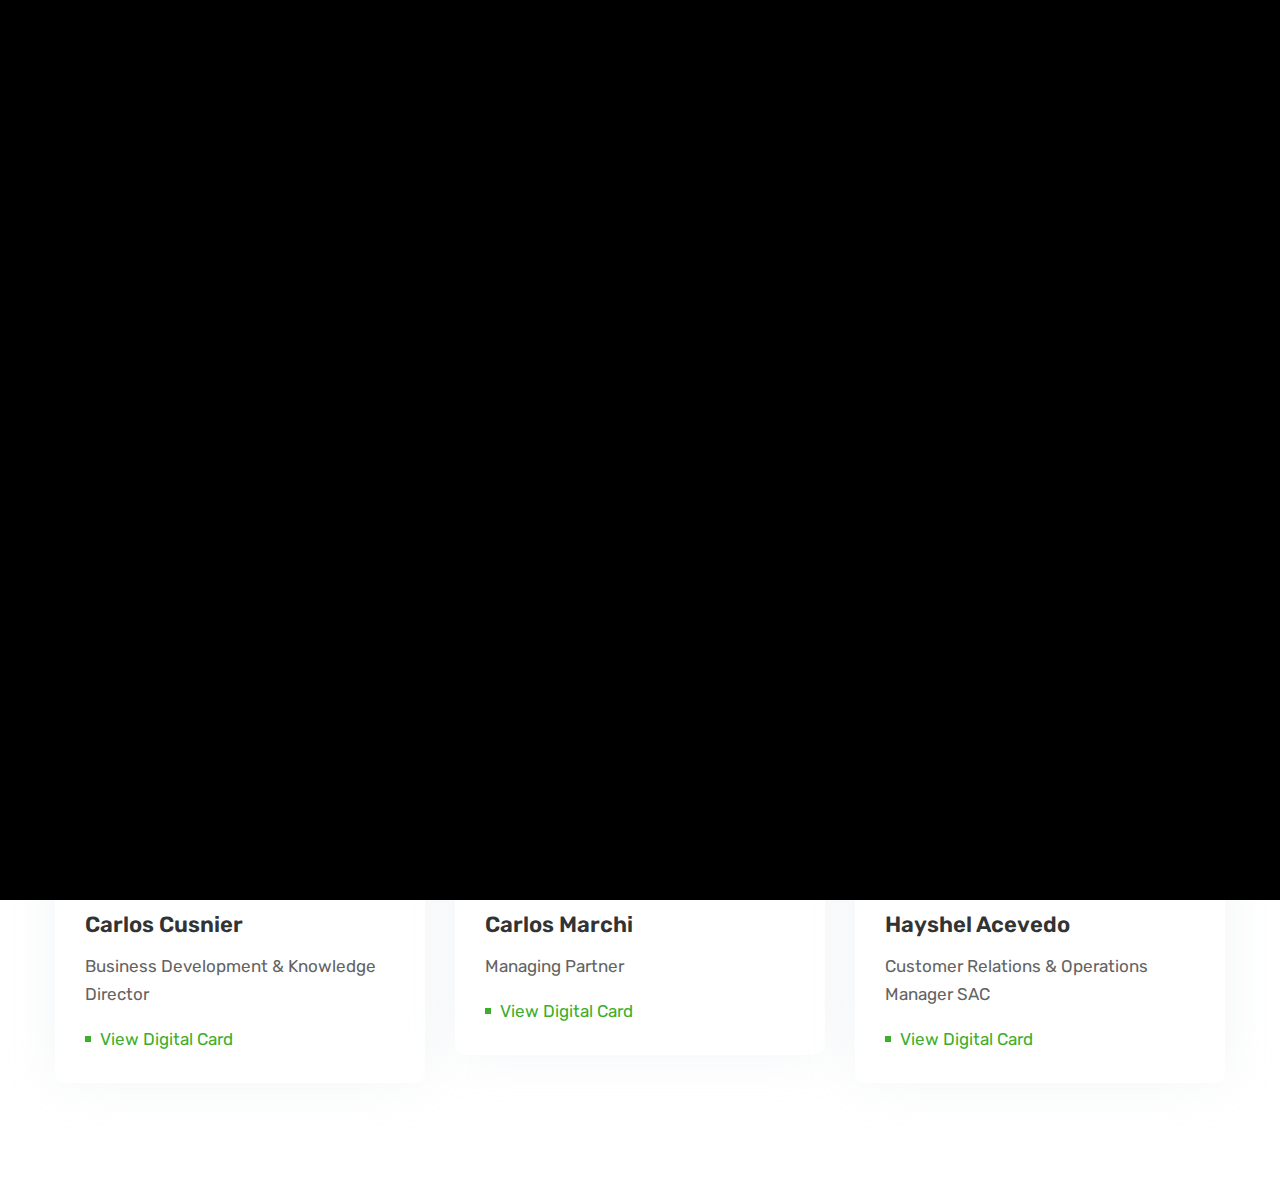
<file: index.html>
<!doctype html>
<html lang="en">


<!-- Mirrored from themihub.com/html/morex-bootstrap/morex/services.html by HTTrack Website Copier/3.x [XR&CO'2014], Tue, 10 Oct 2023 13:45:29 GMT -->
<head>
  <meta charset="utf-8">
  <title>Tarjeta Digital Inight |</title>
  <meta name="description" content="Morden Bootstrap HTML5 Template">
  <meta name="viewport" content="width=device-width, initial-scale=1">
  <link rel="shortcut icon" type="image/x-icon" href="assets/img/favicon.ico">
    
   <!-- ======= All CSS Plugins here ======== -->
  <link rel="stylesheet" href="assets/css/plugins/swiper-bundle.min.css">
  <link href="https://fonts.googleapis.com/css2?family=Rubik:ital,wght@0,300;0,400;0,500;0,600;0,700;0,800;0,900;1,400&amp;display=swap" rel="stylesheet">
  
  <!-- Plugin css -->
  <link rel="stylesheet" href="assets/css/vendor/bootstrap.min.css">

  <!-- Custom Style CSS -->
  <link rel="stylesheet" href="assets/css/style.css">

  <!-- Dark css here -->
  <link rel="stylesheet" href="assets/css/dark.css">

  <!-- Rtl css here -->
  <link rel="stylesheet" href="assets/css/rtl.css">

  <script>
    // On page load or when changing themes, best to add inline in `head` to avoid FOUC
    if (localStorage.getItem("theme-color") === "dark" || (!("theme-color" in localStorage) && window.matchMedia("(prefers-color-scheme: dark)").matches)) {
      document.documentElement.classList.add("dark");
    } 
    if (localStorage.getItem("theme-color") === "light") {
      document.documentElement.classList.remove("dark");
    } 
  </script>

</head>

<body class="bg-dark_primary_bg">

    <!-- Preloader start -->
    <div id="preloader">
        <div class="loader--border"></div>
    </div>
    <!-- Preloader end -->

    

    <div class="home__navigation--menu">
                            <nav>
                                <ul class="home__navigation--menu__wrapper">

                                    <li class="home__navigation--menu__items">
                                        
                                            <span class="home__navigation--menu__text">AGENDA</span>
                                            <span class="home__navigation--menu__icon"><svg class="text-accent1" width="16" fill="currentColor" stroke="currentColor" xmlns="http://www.w3.org/2000/svg" viewBox="0 0 512 512"><path d="M96 0C60.7 0 32 28.7 32 64V448c0 35.3 28.7 64 64 64H384c35.3 0 64-28.7 64-64V64c0-35.3-28.7-64-64-64H96zM208 288h64c44.2 0 80 35.8 80 80c0 8.8-7.2 16-16 16H144c-8.8 0-16-7.2-16-16c0-44.2 35.8-80 80-80zm96-96c0 35.3-28.7 64-64 64s-64-28.7-64-64s28.7-64 64-64s64 28.7 64 64zM512 80c0-8.8-7.2-16-16-16s-16 7.2-16 16v64c0 8.8 7.2 16 16 16s16-7.2 16-16V80zM496 192c-8.8 0-16 7.2-16 16v64c0 8.8 7.2 16 16 16s16-7.2 16-16V208c0-8.8-7.2-16-16-16zm16 144c0-8.8-7.2-16-16-16s-16 7.2-16 16v64c0 8.8 7.2 16 16 16s16-7.2 16-16V336z"></path></svg></span>
                                        
                                    </li>


                                    <li class="home__navigation--menu__items">
                                        <a class="home__navigation--menu__link" href="https://insightgrouppr.com/" target=”_blank”>
                                            <span class="home__navigation--menu__text">WEB</span>
                                            <span class="home__navigation--menu__icon"><svg width="16" fill="currentColor" xmlns="http://www.w3.org/2000/svg" viewBox="0 0 576 512"><path d="M575.8 255.5c0 18-15 32.1-32 32.1h-32l.7 160.2c0 2.7-.2 5.4-.5 8.1V472c0 22.1-17.9 40-40 40H456c-1.1 0-2.2 0-3.3-.1c-1.4 .1-2.8 .1-4.2 .1H416 392c-22.1 0-40-17.9-40-40V448 384c0-17.7-14.3-32-32-32H256c-17.7 0-32 14.3-32 32v64 24c0 22.1-17.9 40-40 40H160 128.1c-1.5 0-3-.1-4.5-.2c-1.2 .1-2.4 .2-3.6 .2H104c-22.1 0-40-17.9-40-40V360c0-.9 0-1.9 .1-2.8V287.6H32c-18 0-32-14-32-32.1c0-9 3-17 10-24L266.4 8c7-7 15-8 22-8s15 2 21 7L564.8 231.5c8 7 12 15 11 24z"></path></svg></span>
                                        </a>
                                    </li>
                                    
                                    
                                    
                                    <li class="home__navigation--menu__items">
                                        <a class="home__navigation--menu__link" href="https://insightgrouppr.com/blogs/" target=”_blank”>
                                            <span class="home__navigation--menu__text">BLOG</span>
                                            <span class="home__navigation--menu__icon"><svg class="text-accent1" width="16" fill="currentColor" stroke="currentColor" xmlns="http://www.w3.org/2000/svg" viewBox="0 0 448 512"><path d="M446.6 222.7c-1.8-8-6.8-15.4-12.5-18.5-1.8-1-13-2.2-25-2.7-20.1-.9-22.3-1.3-28.7-5-10.1-5.9-12.8-12.3-12.9-29.5-.1-33-13.8-63.7-40.9-91.3-19.3-19.7-40.9-33-65.5-40.5-5.9-1.8-19.1-2.4-63.3-2.9-69.4-.8-84.8.6-108.4 10C45.9 59.5 14.7 96.1 3.3 142.9 1.2 151.7.7 165.8.2 246.8c-.6 101.5.1 116.4 6.4 136.5 15.6 49.6 59.9 86.3 104.4 94.3 14.8 2.7 197.3 3.3 216 .8 32.5-4.4 58-17.5 81.9-41.9 17.3-17.7 28.1-36.8 35.2-62.1 4.9-17.6 4.5-142.8 2.5-151.7zm-322.1-63.6c7.8-7.9 10-8.2 58.8-8.2 43.9 0 45.4.1 51.8 3.4 9.3 4.7 13.4 11.3 13.4 21.9 0 9.5-3.8 16.2-12.3 21.6-4.6 2.9-7.3 3.1-50.3 3.3-26.5.2-47.7-.4-50.8-1.2-16.6-4.7-22.8-28.5-10.6-40.8zm191.8 199.8l-14.9 2.4-77.5.9c-68.1.8-87.3-.4-90.9-2-7.1-3.1-13.8-11.7-14.9-19.4-1.1-7.3 2.6-17.3 8.2-22.4 7.1-6.4 10.2-6.6 97.3-6.7 89.6-.1 89.1-.1 97.6 7.8 12.1 11.3 9.5 31.2-4.9 39.4z"></path></svg></span>
                                        </a>
                                    </li>
                                    
                                </ul>
                            </nav>
                        </div>

    <button class="light__dark--btn style__other" id="light__to--dark">
        <svg class="dark--mode__icon" xmlns="http://www.w3.org/2000/svg" fill="currentColor" viewBox="0 0 512 512"><title>Moon</title><path d="M264 480A232 232 0 0132 248c0-94 54-178.28 137.61-214.67a16 16 0 0121.06 21.06C181.07 76.43 176 104.66 176 136c0 110.28 89.72 200 200 200 31.34 0 59.57-5.07 81.61-14.67a16 16 0 0121.06 21.06C442.28 426 358 480 264 480z"></path></svg>
        <svg class="light--mode__icon" xmlns="http://www.w3.org/2000/svg" fill="currentColor" viewBox="0 0 512 512"><title>Sunny</title><path d="M256 118a22 22 0 01-22-22V48a22 22 0 0144 0v48a22 22 0 01-22 22zM256 486a22 22 0 01-22-22v-48a22 22 0 0144 0v48a22 22 0 01-22 22zM369.14 164.86a22 22 0 01-15.56-37.55l33.94-33.94a22 22 0 0131.11 31.11l-33.94 33.94a21.93 21.93 0 01-15.55 6.44zM108.92 425.08a22 22 0 01-15.55-37.56l33.94-33.94a22 22 0 1131.11 31.11l-33.94 33.94a21.94 21.94 0 01-15.56 6.45zM464 278h-48a22 22 0 010-44h48a22 22 0 010 44zM96 278H48a22 22 0 010-44h48a22 22 0 010 44zM403.08 425.08a21.94 21.94 0 01-15.56-6.45l-33.94-33.94a22 22 0 0131.11-31.11l33.94 33.94a22 22 0 01-15.55 37.56zM142.86 164.86a21.89 21.89 0 01-15.55-6.44l-33.94-33.94a22 22 0 0131.11-31.11l33.94 33.94a22 22 0 01-15.56 37.55zM256 358a102 102 0 11102-102 102.12 102.12 0 01-102 102z"></path></svg>
    </button>
    

    <main class="main__content_wrapper inner__page--content">

        <div class="page__heading">
            <h1 class="page__heading--title">Insight Agenda </h1>
            <h2 class="page__heading--subtitle"><span>Insight</span> Agenda</h2> 
        </div>

        <!-- Start sevices section -->
        <section class="services__section section--padding">
            <div class="container">
                <div class="services__section--inner">
                    <div class="row mb--n30">
                        <div class="col-lg-4 col-md-6 col-sm-6 mb-30">
                            <div class="services__card">
                                <span class="services__card--icon color1 mb-25">
                                    <svg xmlns="http://www.w3.org/2000/svg" width="40" height="40" viewBox="0 0 24 24" fill="none" stroke="currentColor" stroke-width="2" stroke-linecap="round" stroke-linejoin="round" class="feather feather-file-text"><path d="M14 2H6a2 2 0 0 0-2 2v16a2 2 0 0 0 2 2h12a2 2 0 0 0 2-2V8z"></path><polyline points="14 2 14 8 20 8"></polyline><line x1="16" y1="13" x2="8" y2="13"></line><line x1="16" y1="17" x2="8" y2="17"></line><polyline points="10 9 9 9 8 9"></polyline></svg>
                                </span>
                                <div class="services__card--content">
                                    <h3 class="services__card--title mb-15">Neftali Bernard</h3>
                                    <p class="services__card--desc mb-20"> Co-founder / Partner </p>
                                    <a class="services__card--link color1" href="neftalibernard/index.html">View Digital Card</a>
                                </div>
                            </div>
                        </div>
                        
                        <div class="col-lg-4 col-md-6 col-sm-6 mb-30">
                            <div class="services__card">
                                <span class="services__card--icon color1 mb-25">
                                    <svg xmlns="http://www.w3.org/2000/svg" width="40" height="40" viewBox="0 0 24 24" fill="none" stroke="currentColor" stroke-width="2" stroke-linecap="round" stroke-linejoin="round" class="feather feather-file-text"><path d="M14 2H6a2 2 0 0 0-2 2v16a2 2 0 0 0 2 2h12a2 2 0 0 0 2-2V8z"></path><polyline points="14 2 14 8 20 8"></polyline><line x1="16" y1="13" x2="8" y2="13"></line><line x1="16" y1="17" x2="8" y2="17"></line><polyline points="10 9 9 9 8 9"></polyline></svg>
                                </span>
                                <div class="services__card--content">
                                    <h3 class="services__card--title mb-15">Maria Miranda</h3>
                                    <p class="services__card--desc mb-20"> General Manager </p>
                                    <a class="services__card--link color1" href="mariamiranda/index.html">View Digital Card</a>
                                </div>
                            </div>
                        </div>

                        <div class="col-lg-4 col-md-6 col-sm-6 mb-30">
                            <div class="services__card">
                                <span class="services__card--icon color1 mb-25">
                                    <svg xmlns="http://www.w3.org/2000/svg" width="40" height="40" viewBox="0 0 24 24" fill="none" stroke="currentColor" stroke-width="2" stroke-linecap="round" stroke-linejoin="round" class="feather feather-file-text"><path d="M14 2H6a2 2 0 0 0-2 2v16a2 2 0 0 0 2 2h12a2 2 0 0 0 2-2V8z"></path><polyline points="14 2 14 8 20 8"></polyline><line x1="16" y1="13" x2="8" y2="13"></line><line x1="16" y1="17" x2="8" y2="17"></line><polyline points="10 9 9 9 8 9"></polyline></svg>
                                </span>
                                <div class="services__card--content">
                                    <h3 class="services__card--title mb-15">German Muñoz</h3>
                                    <p class="services__card--desc mb-20"> Chief Operating Officer </p>
                                    <a class="services__card--link color1" href="germanmunoz/index.html">View Digital Card</a>
                                </div>
                            </div>
                        </div>

                        <div class="col-lg-4 col-md-6 col-sm-6 mb-30">
                            <div class="services__card">
                                <span class="services__card--icon color1 mb-25">
                                    <svg xmlns="http://www.w3.org/2000/svg" width="40" height="40" viewBox="0 0 24 24" fill="none" stroke="currentColor" stroke-width="2" stroke-linecap="round" stroke-linejoin="round" class="feather feather-file-text"><path d="M14 2H6a2 2 0 0 0-2 2v16a2 2 0 0 0 2 2h12a2 2 0 0 0 2-2V8z"></path><polyline points="14 2 14 8 20 8"></polyline><line x1="16" y1="13" x2="8" y2="13"></line><line x1="16" y1="17" x2="8" y2="17"></line><polyline points="10 9 9 9 8 9"></polyline></svg>
                                </span>
                                <div class="services__card--content">
                                    <h3 class="services__card--title mb-15">Carlos Cusnier</h3>
                                    <p class="services__card--desc mb-20"> Business Development & Knowledge Director </p>
                                    <a class="services__card--link color1" href="carloscusnier/index.html">View Digital Card</a>
                                </div>
                            </div>
                        </div>
                        <div class="col-lg-4 col-md-6 col-sm-6 mb-30">
                            <div class="services__card">
                                <span class="services__card--icon color1 mb-25">
                                    <svg xmlns="http://www.w3.org/2000/svg" width="40" height="40" viewBox="0 0 24 24" fill="none" stroke="currentColor" stroke-width="2" stroke-linecap="round" stroke-linejoin="round" class="feather feather-file-text"><path d="M14 2H6a2 2 0 0 0-2 2v16a2 2 0 0 0 2 2h12a2 2 0 0 0 2-2V8z"></path><polyline points="14 2 14 8 20 8"></polyline><line x1="16" y1="13" x2="8" y2="13"></line><line x1="16" y1="17" x2="8" y2="17"></line><polyline points="10 9 9 9 8 9"></polyline></svg>
                                </span>
                                <div class="services__card--content">
                                    <h3 class="services__card--title mb-15">Carlos Marchi</h3>
                                    <p class="services__card--desc mb-20">Managing Partner </p>
                                    <a class="services__card--link color1" href="carlosmarchi/index.html">View Digital Card</a>
                                </div>
                            </div>
                        </div>
                        <div class="col-lg-4 col-md-6 col-sm-6 mb-30">
                            <div class="services__card">
                                <span class="services__card--icon color1 mb-25">
                                    <svg xmlns="http://www.w3.org/2000/svg" width="40" height="40" viewBox="0 0 24 24" fill="none" stroke="currentColor" stroke-width="2" stroke-linecap="round" stroke-linejoin="round" class="feather feather-file-text"><path d="M14 2H6a2 2 0 0 0-2 2v16a2 2 0 0 0 2 2h12a2 2 0 0 0 2-2V8z"></path><polyline points="14 2 14 8 20 8"></polyline><line x1="16" y1="13" x2="8" y2="13"></line><line x1="16" y1="17" x2="8" y2="17"></line><polyline points="10 9 9 9 8 9"></polyline></svg>
                                </span>
                                <div class="services__card--content">
                                    <h3 class="services__card--title mb-15">Hayshel Acevedo</h3>
                                    <p class="services__card--desc mb-20">Customer Relations & Operations Manager SAC</p>
                                    <a class="services__card--link color1" href="hayshelacevedo/index.html">View Digital Card</a>
                                </div>
                            </div>
                        </div>
                        
                        
                        
                        
                    </div>
                </div>
            </div>
        </section>

        <!-- End sevices section -->

    </main>

    <!-- Scroll top bar -->
    <button id="scroll__top"><svg xmlns="http://www.w3.org/2000/svg" class="ionicon" viewBox="0 0 512 512"><path fill="none" stroke="currentColor" stroke-linecap="round"  stroke-width="48" d="M112 244l144-144 144 144M256 120v292"/></svg></button>
    
   <!-- All Script JS Plugins here  -->
   <script src="assets/js/vendor/popper.js" defer="defer"></script>
   <script src="assets/js/vendor/bootstrap.min.js" defer="defer"></script>
   <script src="assets/js/plugins/swiper-bundle.min.js"></script>
   <script src="assets/js/plugins/isotope.pkgd.min.js"></script>

  <!-- Customscript js -->
  <script src="assets/js/script.js"></script>

  <!-- Dark to light js -->
  <script>
    // On page load or when changing themes, best to add inline in `head` to avoid FOUC
    if (localStorage.getItem("theme-color") === "dark" || (!("theme-color" in localStorage) && window.matchMedia("(prefers-color-scheme: dark)").matches)) {
      document.getElementById("light__to--dark")?.classList.add("dark--version");
    } 
    if (localStorage.getItem("theme-color") === "light") {
      document.getElementById("light__to--dark")?.classList.remove("dark--version");
    } 
  </script>
  
</body>

<!-- Mirrored from themihub.com/html/morex-bootstrap/morex/services.html by HTTrack Website Copier/3.x [XR&CO'2014], Tue, 10 Oct 2023 13:45:29 GMT -->
</html>
</file>
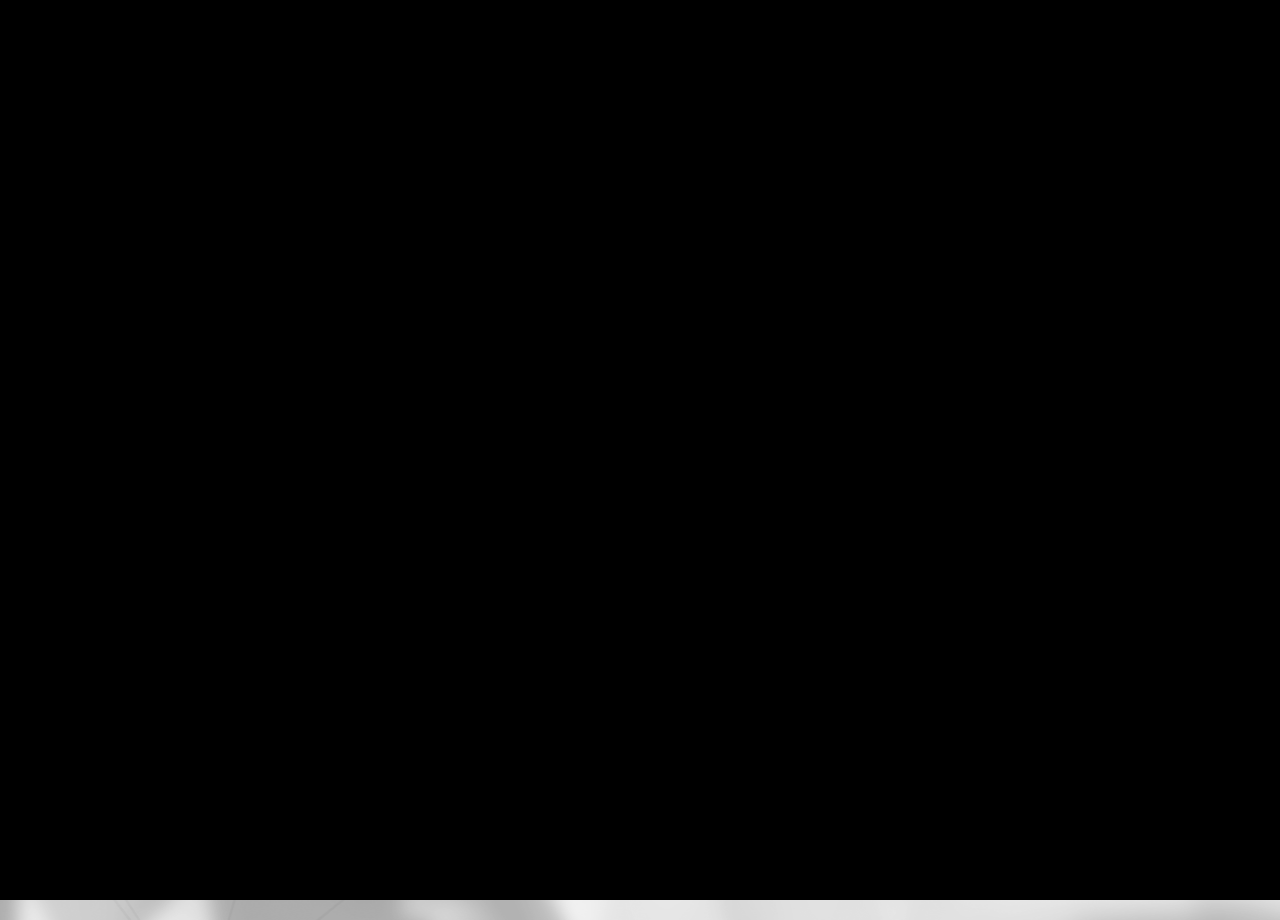
<file: carloscusnier/index.html>
<!doctype html>
<html lang="en">


<!-- Mirrored from themihub.com/html/morex-bootstrap/morex/index-2.html by HTTrack Website Copier/3.x [XR&CO'2014], Tue, 10 Oct 2023 13:45:22 GMT -->
<head>
  <meta charset="utf-8">
  <title>Tarjeta Digital Inight</title>
  <meta name="description" content="Morden Bootstrap HTML5 Template">
  <meta name="viewport" content="width=device-width, initial-scale=1">
  <link rel="shortcut icon" type="image/x-icon" href="assets/img/favicon.ico">
    
   <!-- ======= All CSS Plugins here ======== -->
  <link rel="stylesheet" href="assets/css/plugins/swiper-bundle.min.css">
  <link href="https://fonts.googleapis.com/css2?family=Rubik:ital,wght@0,300;0,400;0,500;0,600;0,700;0,800;0,900;1,400&amp;display=swap" rel="stylesheet">
  
  <!-- Plugin css -->
  <link rel="stylesheet" href="assets/css/vendor/bootstrap.min.css">

  <!-- Custom Style CSS -->
  <link rel="stylesheet" href="assets/css/style.css">

  <!-- Dark css here -->
  <link rel="stylesheet" href="assets/css/dark.css">

  <!-- Rtl css here -->
  <link rel="stylesheet" href="assets/css/rtl.css">

  <script>
    // On page load or when changing themes, best to add inline in `head` to avoid FOUC
    if (localStorage.getItem("theme-color") === "dark" || (!("theme-color" in localStorage) && window.matchMedia("(prefers-color-scheme: dark)").matches)) {
      document.documentElement.classList.add("dark");
    } 
    if (localStorage.getItem("theme-color") === "light") {
      document.documentElement.classList.remove("dark");
    } 
  </script>

</head>

<body class="bg-dark_primary_bg">

    <!-- Preloader start -->
    <div id="preloader">
        <div class="loader--border"></div>
    </div>
    <!-- Preloader end -->

    <div class="home2__hero--bg">
    
        <!-- Start header area -->
        <header class="header__section  header__transparent">
            <div class="container">
                <div class="main__header d-flex justify-content-between align-items-center">
                    <div class="main__logo">
                        <h1 class="main__logo--title"><a class="main__logo--link" href="index-2.html">
                            <img class="main__logo--img logo_light" src="assets/img/logo/nav-log.png" alt="logo-img">
                            <img class="main__logo--img logo_dark" src="assets/img/logo/nav-log-white.png" alt="logo-img">
                        </a></h1>
                    </div>
                    <button class="light__dark--btn" id="light__to--dark">
                        <svg class="dark--mode__icon" xmlns="http://www.w3.org/2000/svg" fill="currentColor" viewBox="0 0 512 512"><title>Moon</title><path d="M264 480A232 232 0 0132 248c0-94 54-178.28 137.61-214.67a16 16 0 0121.06 21.06C181.07 76.43 176 104.66 176 136c0 110.28 89.72 200 200 200 31.34 0 59.57-5.07 81.61-14.67a16 16 0 0121.06 21.06C442.28 426 358 480 264 480z"></path></svg>
                        <svg class="light--mode__icon" xmlns="http://www.w3.org/2000/svg" fill="currentColor" viewBox="0 0 512 512"><title>Sunny</title><path d="M256 118a22 22 0 01-22-22V48a22 22 0 0144 0v48a22 22 0 01-22 22zM256 486a22 22 0 01-22-22v-48a22 22 0 0144 0v48a22 22 0 01-22 22zM369.14 164.86a22 22 0 01-15.56-37.55l33.94-33.94a22 22 0 0131.11 31.11l-33.94 33.94a21.93 21.93 0 01-15.55 6.44zM108.92 425.08a22 22 0 01-15.55-37.56l33.94-33.94a22 22 0 1131.11 31.11l-33.94 33.94a21.94 21.94 0 01-15.56 6.45zM464 278h-48a22 22 0 010-44h48a22 22 0 010 44zM96 278H48a22 22 0 010-44h48a22 22 0 010 44zM403.08 425.08a21.94 21.94 0 01-15.56-6.45l-33.94-33.94a22 22 0 0131.11-31.11l33.94 33.94a22 22 0 01-15.55 37.56zM142.86 164.86a21.89 21.89 0 01-15.55-6.44l-33.94-33.94a22 22 0 0131.11-31.11l33.94 33.94a22 22 0 01-15.56 37.55zM256 358a102 102 0 11102-102 102.12 102.12 0 01-102 102z"></path></svg>
                    </button>
                </div>
            </div>
        </header>
        <!-- End header area -->
        <main class="main__content_wrapper">
            <!-- Start slider section -->
            <div class="hero__section">
                <div class="container">
                    <div class="hero__section--inner2 d-flex align-items-center">
                        <div class="hero__section--left d-flex align-items-center">
                            <div class="hero__profile position__relative">
                                <div class="hero__profile--topbar position__relative">
                                    <div class="hero__profile--thumbnail">
                                        <img class="hero__profile--thumbnail__media" src="assets/img/hero/profile-image.png" alt="img">
                                    </div>
                                    <div class="hero__profile--text">
                                        <h2 class="hero__profile--title">CARLOS CUSNIER</h2>
                                        <span class="hero__profile--subtitle">Business Development & <br>
Knowledge Director</span>
                                    </div>
                                </div>
                                <ul class="hero__profile--info position__relative">
                                    <li class="hero__profile--info__list">
                                        <span class="hero__profile--info__icon"><svg class="max-w-5" width="16" height="34" fill="currentColor" stroke="currentColor" xmlns="http://www.w3.org/2000/svg" viewBox="0 0 512 512"><path d="M164.9 24.6c-7.7-18.6-28-28.5-47.4-23.2l-88 24C12.1 30.2 0 46 0 64C0 311.4 200.6 512 448 512c18 0 33.8-12.1 38.6-29.5l24-88c5.3-19.4-4.6-39.7-23.2-47.4l-96-40c-16.3-6.8-35.2-2.1-46.3 11.6L304.7 368C234.3 334.7 177.3 277.7 144 207.3L193.3 167c13.7-11.2 18.4-30 11.6-46.3l-40-96z"></path></svg></span>
                                        <a class="hero__profile--info__text" href="tel:+17876419292">+17876419292</a>
                                    </li>
                                    <li class="hero__profile--info__list">
                                        <span class="hero__profile--info__icon"><svg class="max-w-5" width="16" height="34" fill="currentColor" stroke="currentColor" xmlns="http://www.w3.org/2000/svg" viewBox="0 0 512 512"><path d="M164.9 24.6c-7.7-18.6-28-28.5-47.4-23.2l-88 24C12.1 30.2 0 46 0 64C0 311.4 200.6 512 448 512c18 0 33.8-12.1 38.6-29.5l24-88c5.3-19.4-4.6-39.7-23.2-47.4l-96-40c-16.3-6.8-35.2-2.1-46.3 11.6L304.7 368C234.3 334.7 177.3 277.7 144 207.3L193.3 167c13.7-11.2 18.4-30 11.6-46.3l-40-96z"></path></svg></span>
                                        <a class="hero__profile--info__text" href="tel:+17879221622">+17879221622</a>
                                    </li>
                                    <li class="hero__profile--info__list">
                                        <span class="hero__profile--info__icon"><svg class="max-w-5" xmlns="http://www.w3.org/2000/svg" width="16" height="28" viewBox="0 0 24 24" fill="none" stroke="currentColor" stroke-width="2" stroke-linecap="round" stroke-linejoin="round"><path d="M4 4h16c1.1 0 2 .9 2 2v12c0 1.1-.9 2-2 2H4c-1.1 0-2-.9-2-2V6c0-1.1.9-2 2-2z"></path><polyline points="22,6 12,13 2,6"></polyline></svg></span>
                                        <a class="hero__profile--info__text" href="ccusnier@insightgrouppr.com">ccusnier@insightgrouppr.com</a>
                                    </li>
                                   <a href="https://maps.app.goo.gl/hTxaBVnimgeeiVeW6" target="_blank"> <li class="hero__profile--info__list">
                                        <span class="hero__profile--info__icon">

                                      <svg class="max-w-5" width="16" height="34" fill="currentColor" stroke="currentColor" xmlns="http://www.w3.org/2000/svg" viewBox="0 0 384 512"><path d="M215.7 499.2C267 435 384 279.4 384 192C384 86 298 0 192 0S0 86 0 192c0 87.4 117 243 168.3 307.2c12.3 15.3 35.1 15.3 47.4 0zM192 256c-35.3 0-64-28.7-64-64s28.7-64 64-64s64 28.7 64 64s-28.7 64-64 64z"></path></svg> 

                                        </span>

                                        <span class="hero__profile--info__text">Insight, Puerto Rico</span> 
                                    </li></a>
                                </ul>
                            </div>
                            <div class="hero__content hero__profile--content">
                                
                                
                                
                                <p class="hero__content--desc mb-30">Dale Click a Guardar Contacto y guarda mis datos en tu Smartphone</p>
                               <!-- <a href="https://insightgrouppr.com/VCF/NeftaliBernard.vcf"> <button class="primary__btn download__btn mb-30">
                                    <svg class="download__btn--svg" xmlns="http://www.w3.org/2000/svg" width="24" height="24" viewBox="0 0 24 24" fill="none" stroke="currentColor" stroke-width="2" stroke-linecap="round" stroke-linejoin="round" ><path d="M21 15v4a2 2 0 0 1-2 2H5a2 2 0 0 1-2-2v-4"></path><polyline points="7 10 12 15 17 10"></polyline><line x1="12" y1="15" x2="12" y2="3"></line></svg>
                                    Guardar Contacto
                                </button> </a> --> 
                                
                                
                            </div>
                        </div>
                        <div class="home__navigation--menu">
                            <nav>
                                <ul class="home__navigation--menu__wrapper">

                                    <li class="home__navigation--menu__items">
                                        <a class="home__navigation--menu__link" href="../index.html">
                                            <span class="home__navigation--menu__text">AGENDA</span>
                                            <span class="home__navigation--menu__icon"><svg class="text-accent1" width="16" fill="currentColor" stroke="currentColor" xmlns="http://www.w3.org/2000/svg" viewBox="0 0 512 512"><path d="M96 0C60.7 0 32 28.7 32 64V448c0 35.3 28.7 64 64 64H384c35.3 0 64-28.7 64-64V64c0-35.3-28.7-64-64-64H96zM208 288h64c44.2 0 80 35.8 80 80c0 8.8-7.2 16-16 16H144c-8.8 0-16-7.2-16-16c0-44.2 35.8-80 80-80zm96-96c0 35.3-28.7 64-64 64s-64-28.7-64-64s28.7-64 64-64s64 28.7 64 64zM512 80c0-8.8-7.2-16-16-16s-16 7.2-16 16v64c0 8.8 7.2 16 16 16s16-7.2 16-16V80zM496 192c-8.8 0-16 7.2-16 16v64c0 8.8 7.2 16 16 16s16-7.2 16-16V208c0-8.8-7.2-16-16-16zm16 144c0-8.8-7.2-16-16-16s-16 7.2-16 16v64c0 8.8 7.2 16 16 16s16-7.2 16-16V336z"></path></svg></span>
                                        </a>
                                    </li>


                                    <li class="home__navigation--menu__items">
                                        <a class="home__navigation--menu__link" href="https://insightgrouppr.com/" target=”_blank”>
                                            <span class="home__navigation--menu__text">WEB</span>
                                            <span class="home__navigation--menu__icon"><svg width="16" fill="currentColor" xmlns="http://www.w3.org/2000/svg" viewBox="0 0 576 512"><path d="M575.8 255.5c0 18-15 32.1-32 32.1h-32l.7 160.2c0 2.7-.2 5.4-.5 8.1V472c0 22.1-17.9 40-40 40H456c-1.1 0-2.2 0-3.3-.1c-1.4 .1-2.8 .1-4.2 .1H416 392c-22.1 0-40-17.9-40-40V448 384c0-17.7-14.3-32-32-32H256c-17.7 0-32 14.3-32 32v64 24c0 22.1-17.9 40-40 40H160 128.1c-1.5 0-3-.1-4.5-.2c-1.2 .1-2.4 .2-3.6 .2H104c-22.1 0-40-17.9-40-40V360c0-.9 0-1.9 .1-2.8V287.6H32c-18 0-32-14-32-32.1c0-9 3-17 10-24L266.4 8c7-7 15-8 22-8s15 2 21 7L564.8 231.5c8 7 12 15 11 24z"></path></svg></span>
                                        </a>
                                    </li>

                                    <li class="home__navigation--menu__items">
                                        <a class="home__navigation--menu__link" href="https://www.linkedin.com/in/neftali-bernard-ii-0823754/" target=”_blank”>
                                            <span class="home__navigation--menu__text">LINKEDIN</span>
                                            <span class="home__navigation--menu__icon"><svg xmlns="http://www.w3.org/2000/svg" width="16" height="16" fill="currentColor" class="bi bi-linkedin" viewBox="0 0 16 16"> <path d="M0 1.146C0 .513.526 0 1.175 0h13.65C15.474 0 16 .513 16 1.146v13.708c0 .633-.526 1.146-1.175 1.146H1.175C.526 16 0 15.487 0 14.854V1.146zm4.943 12.248V6.169H2.542v7.225h2.401zm-1.2-8.212c.837 0 1.358-.554 1.358-1.248-.015-.709-.52-1.248-1.342-1.248-.822 0-1.359.54-1.359 1.248 0 .694.521 1.248 1.327 1.248h.016zm4.908 8.212V9.359c0-.216.016-.432.08-.586.173-.431.568-.878 1.232-.878.869 0 1.216.662 1.216 1.634v3.865h2.401V9.25c0-2.22-1.184-3.252-2.764-3.252-1.274 0-1.845.7-2.165 1.193v.025h-.016a5.54 5.54 0 0 1 .016-.025V6.169h-2.4c.03.678 0 7.225 0 7.225h2.4z"/> </svg></span>
                                        </a>
                                    </li>
                                    
                                    
                                    
                                    <li class="home__navigation--menu__items">
                                        <a class="home__navigation--menu__link" href="https://insightgrouppr.com/blogs/" target=”_blank”>
                                            <span class="home__navigation--menu__text">BLOG</span>
                                            <span class="home__navigation--menu__icon"><svg class="text-accent1" width="16" fill="currentColor" stroke="currentColor" xmlns="http://www.w3.org/2000/svg" viewBox="0 0 448 512"><path d="M446.6 222.7c-1.8-8-6.8-15.4-12.5-18.5-1.8-1-13-2.2-25-2.7-20.1-.9-22.3-1.3-28.7-5-10.1-5.9-12.8-12.3-12.9-29.5-.1-33-13.8-63.7-40.9-91.3-19.3-19.7-40.9-33-65.5-40.5-5.9-1.8-19.1-2.4-63.3-2.9-69.4-.8-84.8.6-108.4 10C45.9 59.5 14.7 96.1 3.3 142.9 1.2 151.7.7 165.8.2 246.8c-.6 101.5.1 116.4 6.4 136.5 15.6 49.6 59.9 86.3 104.4 94.3 14.8 2.7 197.3 3.3 216 .8 32.5-4.4 58-17.5 81.9-41.9 17.3-17.7 28.1-36.8 35.2-62.1 4.9-17.6 4.5-142.8 2.5-151.7zm-322.1-63.6c7.8-7.9 10-8.2 58.8-8.2 43.9 0 45.4.1 51.8 3.4 9.3 4.7 13.4 11.3 13.4 21.9 0 9.5-3.8 16.2-12.3 21.6-4.6 2.9-7.3 3.1-50.3 3.3-26.5.2-47.7-.4-50.8-1.2-16.6-4.7-22.8-28.5-10.6-40.8zm191.8 199.8l-14.9 2.4-77.5.9c-68.1.8-87.3-.4-90.9-2-7.1-3.1-13.8-11.7-14.9-19.4-1.1-7.3 2.6-17.3 8.2-22.4 7.1-6.4 10.2-6.6 97.3-6.7 89.6-.1 89.1-.1 97.6 7.8 12.1 11.3 9.5 31.2-4.9 39.4z"></path></svg></span>
                                        </a>
                                    </li>
                                    
                                </ul>
                            </nav>
                        </div>
                    </div>
                </div>
            </div>
            <!-- End slider section -->

            <!-- Start footer section -->
            <footer class="footer footer__section2">
                
            </footer>
            <!-- End footer section -->

        </main>

    </div>


    <!-- Scroll top bar -->
    <button id="scroll__top"><svg xmlns="http://www.w3.org/2000/svg" class="ionicon" viewBox="0 0 512 512"><path fill="none" stroke="currentColor" stroke-linecap="round"  stroke-width="48" d="M112 244l144-144 144 144M256 120v292"/></svg></button>
    
   <!-- All Script JS Plugins here  -->
   <script src="assets/js/vendor/popper.js" defer="defer"></script>
   <script src="assets/js/vendor/bootstrap.min.js" defer="defer"></script>
   <script src="assets/js/plugins/swiper-bundle.min.js"></script>
   <script src="assets/js/plugins/isotope.pkgd.min.js"></script>

  <!-- Customscript js -->
  <script src="assets/js/script.js"></script>

  <!-- Dark to light js -->
  <script>
    // On page load or when changing themes, best to add inline in `head` to avoid FOUC
    if (localStorage.getItem("theme-color") === "dark" || (!("theme-color" in localStorage) && window.matchMedia("(prefers-color-scheme: dark)").matches)) {
      document.getElementById("light__to--dark")?.classList.add("dark--version");
    } 
    if (localStorage.getItem("theme-color") === "light") {
      document.getElementById("light__to--dark")?.classList.remove("dark--version");
    } 
  </script>
  
</body>

<!-- Mirrored from themihub.com/html/morex-bootstrap/morex/index-2.html by HTTrack Website Copier/3.x [XR&CO'2014], Tue, 10 Oct 2023 13:45:26 GMT -->
</html>
</file>
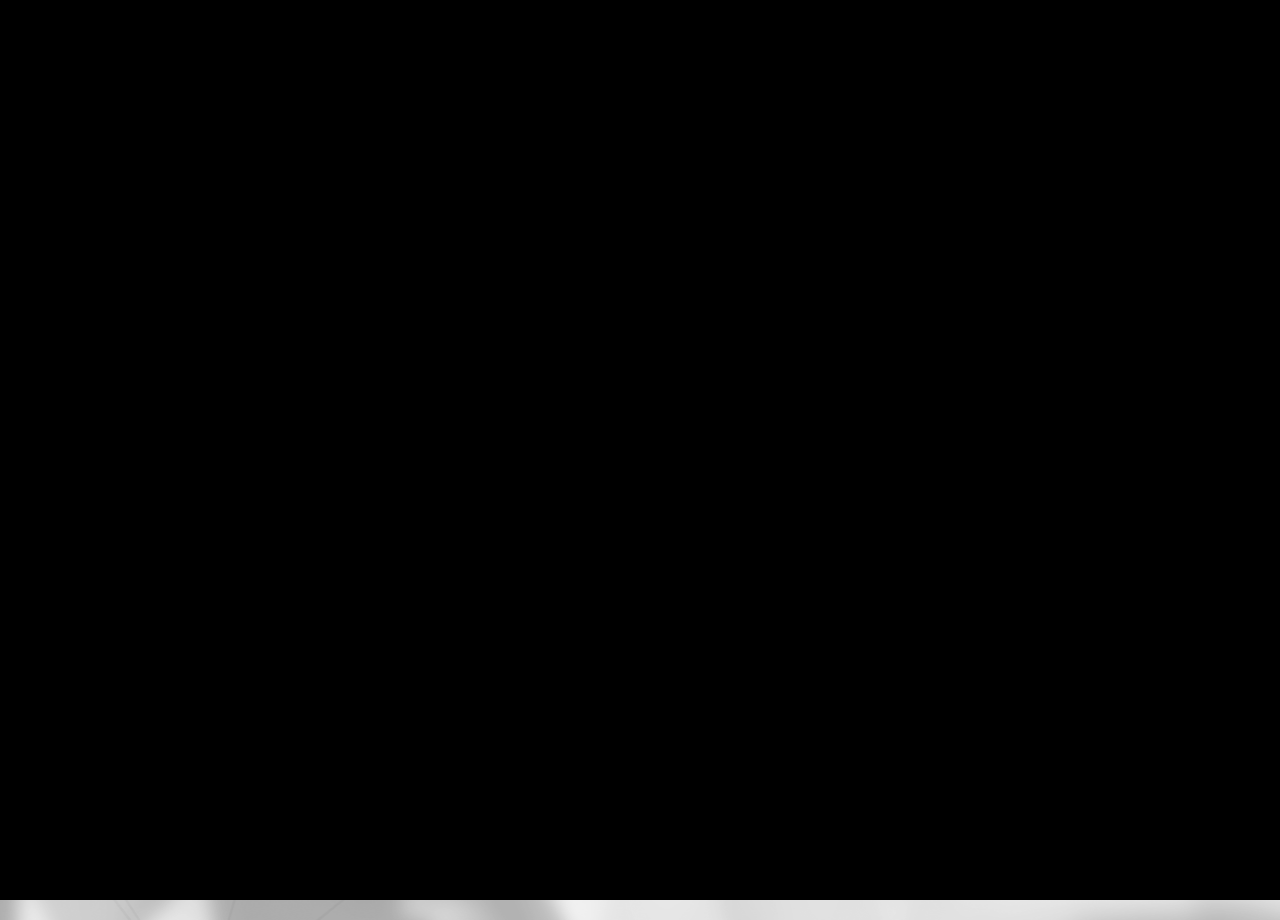
<file: germanmunoz/index.html>
<!doctype html>
<html lang="en">


<!-- Mirrored from themihub.com/html/morex-bootstrap/morex/index-2.html by HTTrack Website Copier/3.x [XR&CO'2014], Tue, 10 Oct 2023 13:45:22 GMT -->
<head>
  <meta charset="utf-8">
  <title>Tarjeta Digital Inight</title>
  <meta name="description" content="Morden Bootstrap HTML5 Template">
  <meta name="viewport" content="width=device-width, initial-scale=1">
  <link rel="shortcut icon" type="image/x-icon" href="assets/img/favicon.ico">
    
   <!-- ======= All CSS Plugins here ======== -->
  <link rel="stylesheet" href="assets/css/plugins/swiper-bundle.min.css">
  <link href="https://fonts.googleapis.com/css2?family=Rubik:ital,wght@0,300;0,400;0,500;0,600;0,700;0,800;0,900;1,400&amp;display=swap" rel="stylesheet">
  
  <!-- Plugin css -->
  <link rel="stylesheet" href="assets/css/vendor/bootstrap.min.css">

  <!-- Custom Style CSS -->
  <link rel="stylesheet" href="assets/css/style.css">

  <!-- Dark css here -->
  <link rel="stylesheet" href="assets/css/dark.css">

  <!-- Rtl css here -->
  <link rel="stylesheet" href="assets/css/rtl.css">

  <script>
    // On page load or when changing themes, best to add inline in `head` to avoid FOUC
    if (localStorage.getItem("theme-color") === "dark" || (!("theme-color" in localStorage) && window.matchMedia("(prefers-color-scheme: dark)").matches)) {
      document.documentElement.classList.add("dark");
    } 
    if (localStorage.getItem("theme-color") === "light") {
      document.documentElement.classList.remove("dark");
    } 
  </script>

</head>

<body class="bg-dark_primary_bg">

    <!-- Preloader start -->
    <div id="preloader">
        <div class="loader--border"></div>
    </div>
    <!-- Preloader end -->

    <div class="home2__hero--bg">
    
        <!-- Start header area -->
        <header class="header__section  header__transparent">
            <div class="container">
                <div class="main__header d-flex justify-content-between align-items-center">
                    <div class="main__logo">
                        <h1 class="main__logo--title"><a class="main__logo--link" href="index-2.html">
                            <img class="main__logo--img logo_light" src="assets/img/logo/nav-log.png" alt="logo-img">
                            <img class="main__logo--img logo_dark" src="assets/img/logo/nav-log-white.png" alt="logo-img">
                        </a></h1>
                    </div>
                    <button class="light__dark--btn" id="light__to--dark">
                        <svg class="dark--mode__icon" xmlns="http://www.w3.org/2000/svg" fill="currentColor" viewBox="0 0 512 512"><title>Moon</title><path d="M264 480A232 232 0 0132 248c0-94 54-178.28 137.61-214.67a16 16 0 0121.06 21.06C181.07 76.43 176 104.66 176 136c0 110.28 89.72 200 200 200 31.34 0 59.57-5.07 81.61-14.67a16 16 0 0121.06 21.06C442.28 426 358 480 264 480z"></path></svg>
                        <svg class="light--mode__icon" xmlns="http://www.w3.org/2000/svg" fill="currentColor" viewBox="0 0 512 512"><title>Sunny</title><path d="M256 118a22 22 0 01-22-22V48a22 22 0 0144 0v48a22 22 0 01-22 22zM256 486a22 22 0 01-22-22v-48a22 22 0 0144 0v48a22 22 0 01-22 22zM369.14 164.86a22 22 0 01-15.56-37.55l33.94-33.94a22 22 0 0131.11 31.11l-33.94 33.94a21.93 21.93 0 01-15.55 6.44zM108.92 425.08a22 22 0 01-15.55-37.56l33.94-33.94a22 22 0 1131.11 31.11l-33.94 33.94a21.94 21.94 0 01-15.56 6.45zM464 278h-48a22 22 0 010-44h48a22 22 0 010 44zM96 278H48a22 22 0 010-44h48a22 22 0 010 44zM403.08 425.08a21.94 21.94 0 01-15.56-6.45l-33.94-33.94a22 22 0 0131.11-31.11l33.94 33.94a22 22 0 01-15.55 37.56zM142.86 164.86a21.89 21.89 0 01-15.55-6.44l-33.94-33.94a22 22 0 0131.11-31.11l33.94 33.94a22 22 0 01-15.56 37.55zM256 358a102 102 0 11102-102 102.12 102.12 0 01-102 102z"></path></svg>
                    </button>
                </div>
            </div>
        </header>
        <!-- End header area -->
        <main class="main__content_wrapper">
            <!-- Start slider section -->
            <div class="hero__section">
                <div class="container">
                    <div class="hero__section--inner2 d-flex align-items-center">
                        <div class="hero__section--left d-flex align-items-center">
                            <div class="hero__profile position__relative">
                                <div class="hero__profile--topbar position__relative">
                                    <div class="hero__profile--thumbnail">
                                        <img class="hero__profile--thumbnail__media" src="assets/img/hero/profile-image.png" alt="img">
                                    </div>
                                    <div class="hero__profile--text">
                                        <h2 class="hero__profile--title">GERMAN MUÑOZ</h2>
                                        <span class="hero__profile--subtitle">Business Development & <br>
 Knowledge Director</span>
                                    </div>
                                </div>
                                <ul class="hero__profile--info position__relative">

                                    <li class="hero__profile--info__list">
                                        <span class="hero__profile--info__icon"><svg class="max-w-5" width="16" height="34" fill="currentColor" stroke="currentColor" xmlns="http://www.w3.org/2000/svg" viewBox="0 0 512 512"><path d="M164.9 24.6c-7.7-18.6-28-28.5-47.4-23.2l-88 24C12.1 30.2 0 46 0 64C0 311.4 200.6 512 448 512c18 0 33.8-12.1 38.6-29.5l24-88c5.3-19.4-4.6-39.7-23.2-47.4l-96-40c-16.3-6.8-35.2-2.1-46.3 11.6L304.7 368C234.3 334.7 177.3 277.7 144 207.3L193.3 167c13.7-11.2 18.4-30 11.6-46.3l-40-96z"></path></svg></span>
                                        <a class="hero__profile--info__text" href="tel:+17875300078">+17875300078</a>
                                    </li>


                                    <li class="hero__profile--info__list">
                                        <span class="hero__profile--info__icon"><svg class="max-w-5" width="16" height="34" fill="currentColor" stroke="currentColor" xmlns="http://www.w3.org/2000/svg" viewBox="0 0 512 512"><path d="M164.9 24.6c-7.7-18.6-28-28.5-47.4-23.2l-88 24C12.1 30.2 0 46 0 64C0 311.4 200.6 512 448 512c18 0 33.8-12.1 38.6-29.5l24-88c5.3-19.4-4.6-39.7-23.2-47.4l-96-40c-16.3-6.8-35.2-2.1-46.3 11.6L304.7 368C234.3 334.7 177.3 277.7 144 207.3L193.3 167c13.7-11.2 18.4-30 11.6-46.3l-40-96z"></path></svg></span>
                                        <a class="hero__profile--info__text" href="tel:+17876419292">+17876419292</a>
                                    </li>
                                    
                                    <li class="hero__profile--info__list">
                                        <span class="hero__profile--info__icon"><svg class="max-w-5" xmlns="http://www.w3.org/2000/svg" width="16" height="28" viewBox="0 0 24 24" fill="none" stroke="currentColor" stroke-width="2" stroke-linecap="round" stroke-linejoin="round"><path d="M4 4h16c1.1 0 2 .9 2 2v12c0 1.1-.9 2-2 2H4c-1.1 0-2-.9-2-2V6c0-1.1.9-2 2-2z"></path><polyline points="22,6 12,13 2,6"></polyline></svg></span>
                                        <a class="hero__profile--info__text" href="gmunoz@insightgrouppr.com">gmunoz@insightgrouppr.com</a>
                                    </li>
                                   <a href="https://maps.app.goo.gl/hTxaBVnimgeeiVeW6" target="_blank"> <li class="hero__profile--info__list">
                                        <span class="hero__profile--info__icon">

                                      <svg class="max-w-5" width="16" height="34" fill="currentColor" stroke="currentColor" xmlns="http://www.w3.org/2000/svg" viewBox="0 0 384 512"><path d="M215.7 499.2C267 435 384 279.4 384 192C384 86 298 0 192 0S0 86 0 192c0 87.4 117 243 168.3 307.2c12.3 15.3 35.1 15.3 47.4 0zM192 256c-35.3 0-64-28.7-64-64s28.7-64 64-64s64 28.7 64 64s-28.7 64-64 64z"></path></svg> 

                                        </span>

                                        <span class="hero__profile--info__text">Insight, Puerto Rico</span> 
                                    </li></a>
                                </ul>
                            </div>
                            <div class="hero__content hero__profile--content">
                                
                                
                                
                                <p class="hero__content--desc mb-30">Dale Click a Guardar Contacto y guarda mis datos en tu Smartphone</p>
                               <!-- <a href="https://insightgrouppr.com/VCF/NeftaliBernard.vcf"> <button class="primary__btn download__btn mb-30">
                                    <svg class="download__btn--svg" xmlns="http://www.w3.org/2000/svg" width="24" height="24" viewBox="0 0 24 24" fill="none" stroke="currentColor" stroke-width="2" stroke-linecap="round" stroke-linejoin="round" ><path d="M21 15v4a2 2 0 0 1-2 2H5a2 2 0 0 1-2-2v-4"></path><polyline points="7 10 12 15 17 10"></polyline><line x1="12" y1="15" x2="12" y2="3"></line></svg>
                                    Guardar Contacto
                                </button> </a> --> 
                                
                                
                            </div>
                        </div>
                        <div class="home__navigation--menu">
                            <nav>
                                <ul class="home__navigation--menu__wrapper">

                                    <li class="home__navigation--menu__items">
                                        <a class="home__navigation--menu__link" href="../index.html">
                                            <span class="home__navigation--menu__text">AGENDA</span>
                                            <span class="home__navigation--menu__icon"><svg class="text-accent1" width="16" fill="currentColor" stroke="currentColor" xmlns="http://www.w3.org/2000/svg" viewBox="0 0 512 512"><path d="M96 0C60.7 0 32 28.7 32 64V448c0 35.3 28.7 64 64 64H384c35.3 0 64-28.7 64-64V64c0-35.3-28.7-64-64-64H96zM208 288h64c44.2 0 80 35.8 80 80c0 8.8-7.2 16-16 16H144c-8.8 0-16-7.2-16-16c0-44.2 35.8-80 80-80zm96-96c0 35.3-28.7 64-64 64s-64-28.7-64-64s28.7-64 64-64s64 28.7 64 64zM512 80c0-8.8-7.2-16-16-16s-16 7.2-16 16v64c0 8.8 7.2 16 16 16s16-7.2 16-16V80zM496 192c-8.8 0-16 7.2-16 16v64c0 8.8 7.2 16 16 16s16-7.2 16-16V208c0-8.8-7.2-16-16-16zm16 144c0-8.8-7.2-16-16-16s-16 7.2-16 16v64c0 8.8 7.2 16 16 16s16-7.2 16-16V336z"></path></svg></span>
                                        </a>
                                    </li>


                                    <li class="home__navigation--menu__items">
                                        <a class="home__navigation--menu__link" href="https://insightgrouppr.com/" target=”_blank”>
                                            <span class="home__navigation--menu__text">WEB</span>
                                            <span class="home__navigation--menu__icon"><svg width="16" fill="currentColor" xmlns="http://www.w3.org/2000/svg" viewBox="0 0 576 512"><path d="M575.8 255.5c0 18-15 32.1-32 32.1h-32l.7 160.2c0 2.7-.2 5.4-.5 8.1V472c0 22.1-17.9 40-40 40H456c-1.1 0-2.2 0-3.3-.1c-1.4 .1-2.8 .1-4.2 .1H416 392c-22.1 0-40-17.9-40-40V448 384c0-17.7-14.3-32-32-32H256c-17.7 0-32 14.3-32 32v64 24c0 22.1-17.9 40-40 40H160 128.1c-1.5 0-3-.1-4.5-.2c-1.2 .1-2.4 .2-3.6 .2H104c-22.1 0-40-17.9-40-40V360c0-.9 0-1.9 .1-2.8V287.6H32c-18 0-32-14-32-32.1c0-9 3-17 10-24L266.4 8c7-7 15-8 22-8s15 2 21 7L564.8 231.5c8 7 12 15 11 24z"></path></svg></span>
                                        </a>
                                    </li>

                                    <li class="home__navigation--menu__items">
                                        <a class="home__navigation--menu__link" href="https://www.linkedin.com/in/neftali-bernard-ii-0823754/" target=”_blank”>
                                            <span class="home__navigation--menu__text">LINKEDIN</span>
                                            <span class="home__navigation--menu__icon"><svg xmlns="http://www.w3.org/2000/svg" width="16" height="16" fill="currentColor" class="bi bi-linkedin" viewBox="0 0 16 16"> <path d="M0 1.146C0 .513.526 0 1.175 0h13.65C15.474 0 16 .513 16 1.146v13.708c0 .633-.526 1.146-1.175 1.146H1.175C.526 16 0 15.487 0 14.854V1.146zm4.943 12.248V6.169H2.542v7.225h2.401zm-1.2-8.212c.837 0 1.358-.554 1.358-1.248-.015-.709-.52-1.248-1.342-1.248-.822 0-1.359.54-1.359 1.248 0 .694.521 1.248 1.327 1.248h.016zm4.908 8.212V9.359c0-.216.016-.432.08-.586.173-.431.568-.878 1.232-.878.869 0 1.216.662 1.216 1.634v3.865h2.401V9.25c0-2.22-1.184-3.252-2.764-3.252-1.274 0-1.845.7-2.165 1.193v.025h-.016a5.54 5.54 0 0 1 .016-.025V6.169h-2.4c.03.678 0 7.225 0 7.225h2.4z"/> </svg></span>
                                        </a>
                                    </li>
                                    
                                    
                                    
                                    <li class="home__navigation--menu__items">
                                        <a class="home__navigation--menu__link" href="https://insightgrouppr.com/blogs/" target=”_blank”>
                                            <span class="home__navigation--menu__text">BLOG</span>
                                            <span class="home__navigation--menu__icon"><svg class="text-accent1" width="16" fill="currentColor" stroke="currentColor" xmlns="http://www.w3.org/2000/svg" viewBox="0 0 448 512"><path d="M446.6 222.7c-1.8-8-6.8-15.4-12.5-18.5-1.8-1-13-2.2-25-2.7-20.1-.9-22.3-1.3-28.7-5-10.1-5.9-12.8-12.3-12.9-29.5-.1-33-13.8-63.7-40.9-91.3-19.3-19.7-40.9-33-65.5-40.5-5.9-1.8-19.1-2.4-63.3-2.9-69.4-.8-84.8.6-108.4 10C45.9 59.5 14.7 96.1 3.3 142.9 1.2 151.7.7 165.8.2 246.8c-.6 101.5.1 116.4 6.4 136.5 15.6 49.6 59.9 86.3 104.4 94.3 14.8 2.7 197.3 3.3 216 .8 32.5-4.4 58-17.5 81.9-41.9 17.3-17.7 28.1-36.8 35.2-62.1 4.9-17.6 4.5-142.8 2.5-151.7zm-322.1-63.6c7.8-7.9 10-8.2 58.8-8.2 43.9 0 45.4.1 51.8 3.4 9.3 4.7 13.4 11.3 13.4 21.9 0 9.5-3.8 16.2-12.3 21.6-4.6 2.9-7.3 3.1-50.3 3.3-26.5.2-47.7-.4-50.8-1.2-16.6-4.7-22.8-28.5-10.6-40.8zm191.8 199.8l-14.9 2.4-77.5.9c-68.1.8-87.3-.4-90.9-2-7.1-3.1-13.8-11.7-14.9-19.4-1.1-7.3 2.6-17.3 8.2-22.4 7.1-6.4 10.2-6.6 97.3-6.7 89.6-.1 89.1-.1 97.6 7.8 12.1 11.3 9.5 31.2-4.9 39.4z"></path></svg></span>
                                        </a>
                                    </li>
                                    
                                </ul>
                            </nav>
                        </div>
                    </div>
                </div>
            </div>
            <!-- End slider section -->

            <!-- Start footer section -->
            <footer class="footer footer__section2">
                
            </footer>
            <!-- End footer section -->

        </main>

    </div>


    <!-- Scroll top bar -->
    <button id="scroll__top"><svg xmlns="http://www.w3.org/2000/svg" class="ionicon" viewBox="0 0 512 512"><path fill="none" stroke="currentColor" stroke-linecap="round"  stroke-width="48" d="M112 244l144-144 144 144M256 120v292"/></svg></button>
    
   <!-- All Script JS Plugins here  -->
   <script src="assets/js/vendor/popper.js" defer="defer"></script>
   <script src="assets/js/vendor/bootstrap.min.js" defer="defer"></script>
   <script src="assets/js/plugins/swiper-bundle.min.js"></script>
   <script src="assets/js/plugins/isotope.pkgd.min.js"></script>

  <!-- Customscript js -->
  <script src="assets/js/script.js"></script>

  <!-- Dark to light js -->
  <script>
    // On page load or when changing themes, best to add inline in `head` to avoid FOUC
    if (localStorage.getItem("theme-color") === "dark" || (!("theme-color" in localStorage) && window.matchMedia("(prefers-color-scheme: dark)").matches)) {
      document.getElementById("light__to--dark")?.classList.add("dark--version");
    } 
    if (localStorage.getItem("theme-color") === "light") {
      document.getElementById("light__to--dark")?.classList.remove("dark--version");
    } 
  </script>
  
</body>

<!-- Mirrored from themihub.com/html/morex-bootstrap/morex/index-2.html by HTTrack Website Copier/3.x [XR&CO'2014], Tue, 10 Oct 2023 13:45:26 GMT -->
</html>
</file>
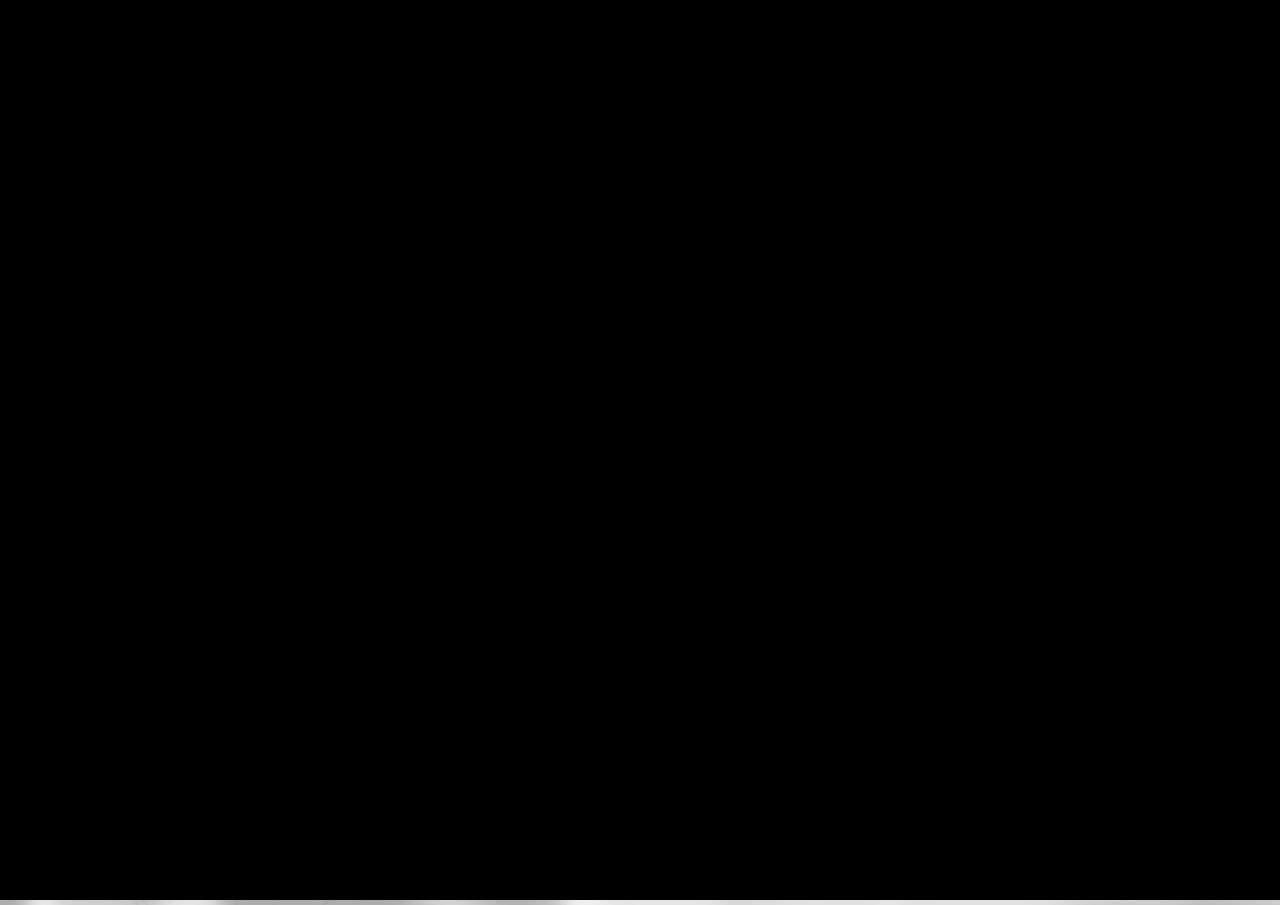
<file: mariamiranda/index.html>
<!doctype html>
<html lang="en">


<!-- Mirrored from themihub.com/html/morex-bootstrap/morex/index-2.html by HTTrack Website Copier/3.x [XR&CO'2014], Tue, 10 Oct 2023 13:45:22 GMT -->
<head>
  <meta charset="utf-8">
  <title>Tarjeta Digital Inight</title>
  <meta name="description" content="Morden Bootstrap HTML5 Template">
  <meta name="viewport" content="width=device-width, initial-scale=1">
  <link rel="shortcut icon" type="image/x-icon" href="assets/img/favicon.ico">
    
   <!-- ======= All CSS Plugins here ======== -->
  <link rel="stylesheet" href="assets/css/plugins/swiper-bundle.min.css">
  <link href="https://fonts.googleapis.com/css2?family=Rubik:ital,wght@0,300;0,400;0,500;0,600;0,700;0,800;0,900;1,400&amp;display=swap" rel="stylesheet">
  
  <!-- Plugin css -->
  <link rel="stylesheet" href="assets/css/vendor/bootstrap.min.css">

  <!-- Custom Style CSS -->
  <link rel="stylesheet" href="assets/css/style.css">

  <!-- Dark css here -->
  <link rel="stylesheet" href="assets/css/dark.css">

  <!-- Rtl css here -->
  <link rel="stylesheet" href="assets/css/rtl.css">

  <script>
    // On page load or when changing themes, best to add inline in `head` to avoid FOUC
    if (localStorage.getItem("theme-color") === "dark" || (!("theme-color" in localStorage) && window.matchMedia("(prefers-color-scheme: dark)").matches)) {
      document.documentElement.classList.add("dark");
    } 
    if (localStorage.getItem("theme-color") === "light") {
      document.documentElement.classList.remove("dark");
    } 
  </script>

</head>

<body class="bg-dark_primary_bg">

    <!-- Preloader start -->
    <div id="preloader">
        <div class="loader--border"></div>
    </div>
    <!-- Preloader end -->

    <div class="home2__hero--bg">
    
        <!-- Start header area -->
        <header class="header__section  header__transparent">
            <div class="container">
                <div class="main__header d-flex justify-content-between align-items-center">
                    <div class="main__logo">
                        <h1 class="main__logo--title"><a class="main__logo--link" href="index-2.html">
                            <img class="main__logo--img logo_light" src="assets/img/logo/nav-log.png" alt="logo-img">
                            <img class="main__logo--img logo_dark" src="assets/img/logo/nav-log-white.png" alt="logo-img">
                        </a></h1>
                    </div>
                    <button class="light__dark--btn" id="light__to--dark">
                        <svg class="dark--mode__icon" xmlns="http://www.w3.org/2000/svg" fill="currentColor" viewBox="0 0 512 512"><title>Moon</title><path d="M264 480A232 232 0 0132 248c0-94 54-178.28 137.61-214.67a16 16 0 0121.06 21.06C181.07 76.43 176 104.66 176 136c0 110.28 89.72 200 200 200 31.34 0 59.57-5.07 81.61-14.67a16 16 0 0121.06 21.06C442.28 426 358 480 264 480z"></path></svg>
                        <svg class="light--mode__icon" xmlns="http://www.w3.org/2000/svg" fill="currentColor" viewBox="0 0 512 512"><title>Sunny</title><path d="M256 118a22 22 0 01-22-22V48a22 22 0 0144 0v48a22 22 0 01-22 22zM256 486a22 22 0 01-22-22v-48a22 22 0 0144 0v48a22 22 0 01-22 22zM369.14 164.86a22 22 0 01-15.56-37.55l33.94-33.94a22 22 0 0131.11 31.11l-33.94 33.94a21.93 21.93 0 01-15.55 6.44zM108.92 425.08a22 22 0 01-15.55-37.56l33.94-33.94a22 22 0 1131.11 31.11l-33.94 33.94a21.94 21.94 0 01-15.56 6.45zM464 278h-48a22 22 0 010-44h48a22 22 0 010 44zM96 278H48a22 22 0 010-44h48a22 22 0 010 44zM403.08 425.08a21.94 21.94 0 01-15.56-6.45l-33.94-33.94a22 22 0 0131.11-31.11l33.94 33.94a22 22 0 01-15.55 37.56zM142.86 164.86a21.89 21.89 0 01-15.55-6.44l-33.94-33.94a22 22 0 0131.11-31.11l33.94 33.94a22 22 0 01-15.56 37.55zM256 358a102 102 0 11102-102 102.12 102.12 0 01-102 102z"></path></svg>
                    </button>
                </div>
            </div>
        </header>
        <!-- End header area -->
        <main class="main__content_wrapper">
            <!-- Start slider section -->
            <div class="hero__section">
                <div class="container">
                    <div class="hero__section--inner2 d-flex align-items-center">
                        <div class="hero__section--left d-flex align-items-center">
                            <div class="hero__profile position__relative">
                                <div class="hero__profile--topbar position__relative">
                                    <div class="hero__profile--thumbnail">
                                        <img class="hero__profile--thumbnail__media" src="assets/img/hero/profile-image.png" alt="img">
                                    </div>
                                    <div class="hero__profile--text">
                                        <h2 class="hero__profile--title">MARIA MIRANDA</h2>
                                        <span class="hero__profile--subtitle">General Manager</span>
                                    </div>
                                </div>
                                <ul class="hero__profile--info position__relative">
                                    <li class="hero__profile--info__list">
                                        <span class="hero__profile--info__icon"><svg class="max-w-5" width="16" height="34" fill="currentColor" stroke="currentColor" xmlns="http://www.w3.org/2000/svg" viewBox="0 0 512 512"><path d="M164.9 24.6c-7.7-18.6-28-28.5-47.4-23.2l-88 24C12.1 30.2 0 46 0 64C0 311.4 200.6 512 448 512c18 0 33.8-12.1 38.6-29.5l24-88c5.3-19.4-4.6-39.7-23.2-47.4l-96-40c-16.3-6.8-35.2-2.1-46.3 11.6L304.7 368C234.3 334.7 177.3 277.7 144 207.3L193.3 167c13.7-11.2 18.4-30 11.6-46.3l-40-96z"></path></svg></span>
                                        <a class="hero__profile--info__text" href="tel:++17876615680">+17876615680</a>
                                    </li>
                                    <li class="hero__profile--info__list">
                                        <span class="hero__profile--info__icon"><svg class="max-w-5" width="16" height="34" fill="currentColor" stroke="currentColor" xmlns="http://www.w3.org/2000/svg" viewBox="0 0 512 512"><path d="M164.9 24.6c-7.7-18.6-28-28.5-47.4-23.2l-88 24C12.1 30.2 0 46 0 64C0 311.4 200.6 512 448 512c18 0 33.8-12.1 38.6-29.5l24-88c5.3-19.4-4.6-39.7-23.2-47.4l-96-40c-16.3-6.8-35.2-2.1-46.3 11.6L304.7 368C234.3 334.7 177.3 277.7 144 207.3L193.3 167c13.7-11.2 18.4-30 11.6-46.3l-40-96z"></path></svg></span>
                                        <a class="hero__profile--info__text" href="tel:+17876251928">+17876251928</a>
                                    </li>
                                    <li class="hero__profile--info__list">
                                        <span class="hero__profile--info__icon"><svg class="max-w-5" xmlns="http://www.w3.org/2000/svg" width="16" height="28" viewBox="0 0 24 24" fill="none" stroke="currentColor" stroke-width="2" stroke-linecap="round" stroke-linejoin="round"><path d="M4 4h16c1.1 0 2 .9 2 2v12c0 1.1-.9 2-2 2H4c-1.1 0-2-.9-2-2V6c0-1.1.9-2 2-2z"></path><polyline points="22,6 12,13 2,6"></polyline></svg></span>
                                        <a class="hero__profile--info__text" href="mmiranda@insightgrouppr.com">mmiranda@insightgrouppr.com</a>
                                    </li>

                                   <a href="https://maps.app.goo.gl/hTxaBVnimgeeiVeW6" target="_blank"> <li class="hero__profile--info__list">
                                        <span class="hero__profile--info__icon">

                                      <svg class="max-w-5" width="16" height="34" fill="currentColor" stroke="currentColor" xmlns="http://www.w3.org/2000/svg" viewBox="0 0 384 512"><path d="M215.7 499.2C267 435 384 279.4 384 192C384 86 298 0 192 0S0 86 0 192c0 87.4 117 243 168.3 307.2c12.3 15.3 35.1 15.3 47.4 0zM192 256c-35.3 0-64-28.7-64-64s28.7-64 64-64s64 28.7 64 64s-28.7 64-64 64z"></path></svg> 

                                        </span>

                                        <span class="hero__profile--info__text">Insight, Puerto Rico</span> 
                                    </li></a> 
                                </ul>
                            </div>
                            <div class="hero__content hero__profile--content">
                                
                                
                                
                                <p class="hero__content--desc mb-30">Dale Click a Guardar Contacto y guarda mis datos en tu Smartphone</p>
                               <a href="https://insightgrouppr.com/VCF/MariaMiranda.vcf"> <button class="primary__btn download__btn mb-30">
                                    <svg class="download__btn--svg" xmlns="http://www.w3.org/2000/svg" width="24" height="24" viewBox="0 0 24 24" fill="none" stroke="currentColor" stroke-width="2" stroke-linecap="round" stroke-linejoin="round" ><path d="M21 15v4a2 2 0 0 1-2 2H5a2 2 0 0 1-2-2v-4"></path><polyline points="7 10 12 15 17 10"></polyline><line x1="12" y1="15" x2="12" y2="3"></line></svg>
                                    Guardar Contacto
                                </button> </a> 
                                
                                
                            </div>
                        </div>
                        <div class="home__navigation--menu">
                            <nav>
                                <ul class="home__navigation--menu__wrapper">

                                    <li class="home__navigation--menu__items">
                                        <a class="home__navigation--menu__link" href="../index.html">
                                            <span class="home__navigation--menu__text">AGENDA</span>
                                            <span class="home__navigation--menu__icon"><svg class="text-accent1" width="16" fill="currentColor" stroke="currentColor" xmlns="http://www.w3.org/2000/svg" viewBox="0 0 512 512"><path d="M96 0C60.7 0 32 28.7 32 64V448c0 35.3 28.7 64 64 64H384c35.3 0 64-28.7 64-64V64c0-35.3-28.7-64-64-64H96zM208 288h64c44.2 0 80 35.8 80 80c0 8.8-7.2 16-16 16H144c-8.8 0-16-7.2-16-16c0-44.2 35.8-80 80-80zm96-96c0 35.3-28.7 64-64 64s-64-28.7-64-64s28.7-64 64-64s64 28.7 64 64zM512 80c0-8.8-7.2-16-16-16s-16 7.2-16 16v64c0 8.8 7.2 16 16 16s16-7.2 16-16V80zM496 192c-8.8 0-16 7.2-16 16v64c0 8.8 7.2 16 16 16s16-7.2 16-16V208c0-8.8-7.2-16-16-16zm16 144c0-8.8-7.2-16-16-16s-16 7.2-16 16v64c0 8.8 7.2 16 16 16s16-7.2 16-16V336z"></path></svg></span>
                                        </a>
                                    </li>


                                    <li class="home__navigation--menu__items">
                                        <a class="home__navigation--menu__link" href="https://insightgrouppr.com/" target=”_blank”>
                                            <span class="home__navigation--menu__text">WEB</span>
                                            <span class="home__navigation--menu__icon"><svg width="16" fill="currentColor" xmlns="http://www.w3.org/2000/svg" viewBox="0 0 576 512"><path d="M575.8 255.5c0 18-15 32.1-32 32.1h-32l.7 160.2c0 2.7-.2 5.4-.5 8.1V472c0 22.1-17.9 40-40 40H456c-1.1 0-2.2 0-3.3-.1c-1.4 .1-2.8 .1-4.2 .1H416 392c-22.1 0-40-17.9-40-40V448 384c0-17.7-14.3-32-32-32H256c-17.7 0-32 14.3-32 32v64 24c0 22.1-17.9 40-40 40H160 128.1c-1.5 0-3-.1-4.5-.2c-1.2 .1-2.4 .2-3.6 .2H104c-22.1 0-40-17.9-40-40V360c0-.9 0-1.9 .1-2.8V287.6H32c-18 0-32-14-32-32.1c0-9 3-17 10-24L266.4 8c7-7 15-8 22-8s15 2 21 7L564.8 231.5c8 7 12 15 11 24z"></path></svg></span>
                                        </a>
                                    </li>
                                    
                                    
                                    
                                    <li class="home__navigation--menu__items">
                                        <a class="home__navigation--menu__link" href="https://insightgrouppr.com/blogs/" target=”_blank”>
                                            <span class="home__navigation--menu__text">BLOG</span>
                                            <span class="home__navigation--menu__icon"><svg class="text-accent1" width="16" fill="currentColor" stroke="currentColor" xmlns="http://www.w3.org/2000/svg" viewBox="0 0 448 512"><path d="M446.6 222.7c-1.8-8-6.8-15.4-12.5-18.5-1.8-1-13-2.2-25-2.7-20.1-.9-22.3-1.3-28.7-5-10.1-5.9-12.8-12.3-12.9-29.5-.1-33-13.8-63.7-40.9-91.3-19.3-19.7-40.9-33-65.5-40.5-5.9-1.8-19.1-2.4-63.3-2.9-69.4-.8-84.8.6-108.4 10C45.9 59.5 14.7 96.1 3.3 142.9 1.2 151.7.7 165.8.2 246.8c-.6 101.5.1 116.4 6.4 136.5 15.6 49.6 59.9 86.3 104.4 94.3 14.8 2.7 197.3 3.3 216 .8 32.5-4.4 58-17.5 81.9-41.9 17.3-17.7 28.1-36.8 35.2-62.1 4.9-17.6 4.5-142.8 2.5-151.7zm-322.1-63.6c7.8-7.9 10-8.2 58.8-8.2 43.9 0 45.4.1 51.8 3.4 9.3 4.7 13.4 11.3 13.4 21.9 0 9.5-3.8 16.2-12.3 21.6-4.6 2.9-7.3 3.1-50.3 3.3-26.5.2-47.7-.4-50.8-1.2-16.6-4.7-22.8-28.5-10.6-40.8zm191.8 199.8l-14.9 2.4-77.5.9c-68.1.8-87.3-.4-90.9-2-7.1-3.1-13.8-11.7-14.9-19.4-1.1-7.3 2.6-17.3 8.2-22.4 7.1-6.4 10.2-6.6 97.3-6.7 89.6-.1 89.1-.1 97.6 7.8 12.1 11.3 9.5 31.2-4.9 39.4z"></path></svg></span>
                                        </a>
                                    </li>
                                    
                                </ul>
                            </nav>
                        </div>
                    </div>
                </div>
            </div>
            <!-- End slider section -->

            <!-- Start footer section -->
            <footer class="footer footer__section2">
                
            </footer>
            <!-- End footer section -->

        </main>

    </div>


    <!-- Scroll top bar -->
    <button id="scroll__top"><svg xmlns="http://www.w3.org/2000/svg" class="ionicon" viewBox="0 0 512 512"><path fill="none" stroke="currentColor" stroke-linecap="round"  stroke-width="48" d="M112 244l144-144 144 144M256 120v292"/></svg></button>
    
   <!-- All Script JS Plugins here  -->
   <script src="assets/js/vendor/popper.js" defer="defer"></script>
   <script src="assets/js/vendor/bootstrap.min.js" defer="defer"></script>
   <script src="assets/js/plugins/swiper-bundle.min.js"></script>
   <script src="assets/js/plugins/isotope.pkgd.min.js"></script>

  <!-- Customscript js -->
  <script src="assets/js/script.js"></script>

  <!-- Dark to light js -->
  <script>
    // On page load or when changing themes, best to add inline in `head` to avoid FOUC
    if (localStorage.getItem("theme-color") === "dark" || (!("theme-color" in localStorage) && window.matchMedia("(prefers-color-scheme: dark)").matches)) {
      document.getElementById("light__to--dark")?.classList.add("dark--version");
    } 
    if (localStorage.getItem("theme-color") === "light") {
      document.getElementById("light__to--dark")?.classList.remove("dark--version");
    } 
  </script>
  
</body>

<!-- Mirrored from themihub.com/html/morex-bootstrap/morex/index-2.html by HTTrack Website Copier/3.x [XR&CO'2014], Tue, 10 Oct 2023 13:45:26 GMT -->
</html>
</file>
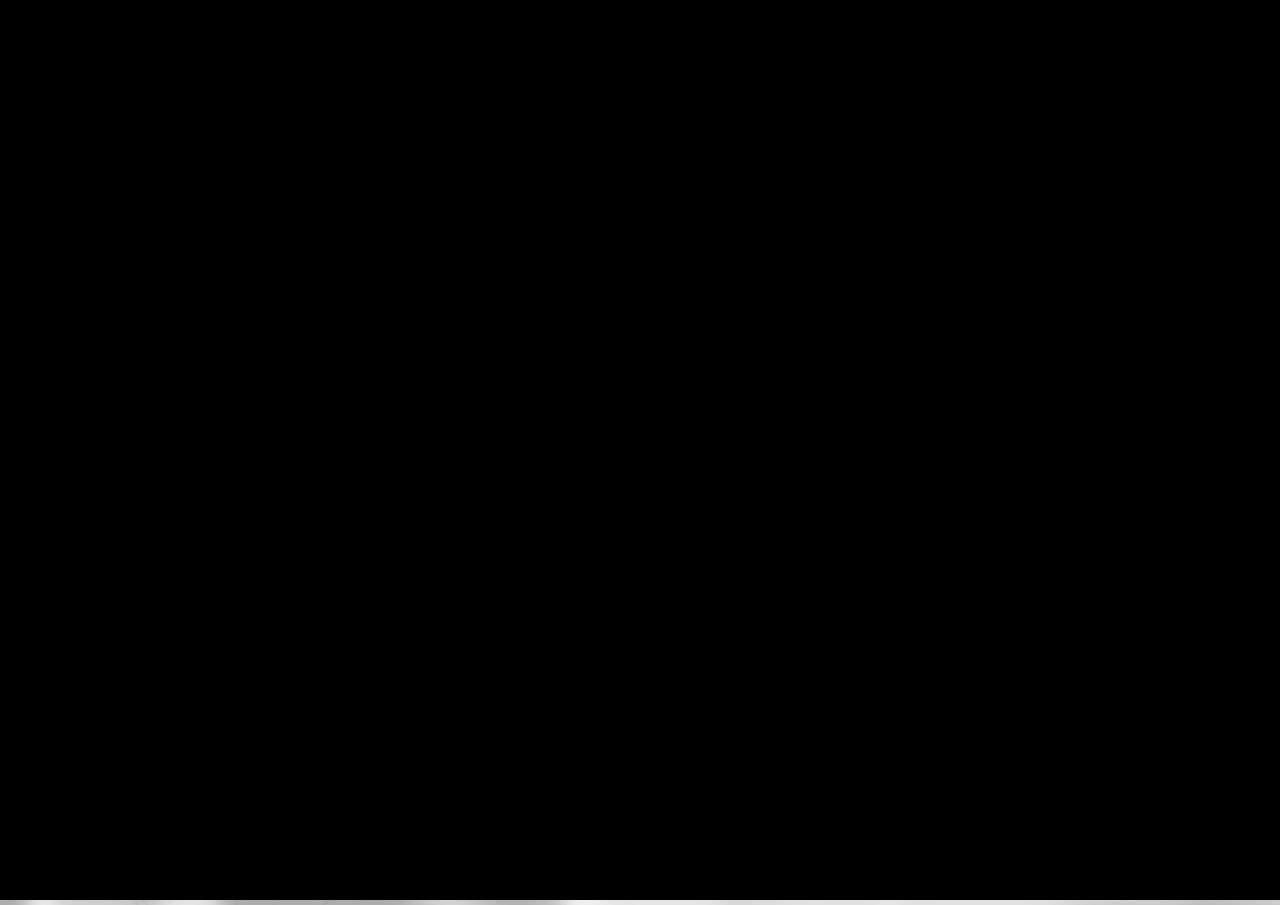
<file: neftalibernard/index.html>
<!doctype html>
<html lang="en">


<!-- Mirrored from themihub.com/html/morex-bootstrap/morex/index-2.html by HTTrack Website Copier/3.x [XR&CO'2014], Tue, 10 Oct 2023 13:45:22 GMT -->
<head>
  <meta charset="utf-8">
  <title>Tarjeta Digital Inight</title>
  <meta name="description" content="Morden Bootstrap HTML5 Template">
  <meta name="viewport" content="width=device-width, initial-scale=1">
  <link rel="shortcut icon" type="image/x-icon" href="assets/img/favicon.ico">
    
   <!-- ======= All CSS Plugins here ======== -->
  <link rel="stylesheet" href="assets/css/plugins/swiper-bundle.min.css">
  <link href="https://fonts.googleapis.com/css2?family=Rubik:ital,wght@0,300;0,400;0,500;0,600;0,700;0,800;0,900;1,400&amp;display=swap" rel="stylesheet">
  
  <!-- Plugin css -->
  <link rel="stylesheet" href="assets/css/vendor/bootstrap.min.css">

  <!-- Custom Style CSS -->
  <link rel="stylesheet" href="assets/css/style.css">

  <!-- Dark css here -->
  <link rel="stylesheet" href="assets/css/dark.css">

  <!-- Rtl css here -->
  <link rel="stylesheet" href="assets/css/rtl.css">

  <script>
    // On page load or when changing themes, best to add inline in `head` to avoid FOUC
    if (localStorage.getItem("theme-color") === "dark" || (!("theme-color" in localStorage) && window.matchMedia("(prefers-color-scheme: dark)").matches)) {
      document.documentElement.classList.add("dark");
    } 
    if (localStorage.getItem("theme-color") === "light") {
      document.documentElement.classList.remove("dark");
    } 
  </script>

</head>

<body class="bg-dark_primary_bg">

    <!-- Preloader start -->
    <div id="preloader">
        <div class="loader--border"></div>
    </div>
    <!-- Preloader end -->

    <div class="home2__hero--bg">
    
        <!-- Start header area -->
        <header class="header__section  header__transparent">
            <div class="container">
                <div class="main__header d-flex justify-content-between align-items-center">
                    <div class="main__logo">
                        <h1 class="main__logo--title"><a class="main__logo--link" href="index-2.html">
                            <img class="main__logo--img logo_light" src="assets/img/logo/nav-log.png" alt="logo-img">
                            <img class="main__logo--img logo_dark" src="assets/img/logo/nav-log-white.png" alt="logo-img">
                        </a></h1>
                    </div>
                    <button class="light__dark--btn" id="light__to--dark">
                        <svg class="dark--mode__icon" xmlns="http://www.w3.org/2000/svg" fill="currentColor" viewBox="0 0 512 512"><title>Moon</title><path d="M264 480A232 232 0 0132 248c0-94 54-178.28 137.61-214.67a16 16 0 0121.06 21.06C181.07 76.43 176 104.66 176 136c0 110.28 89.72 200 200 200 31.34 0 59.57-5.07 81.61-14.67a16 16 0 0121.06 21.06C442.28 426 358 480 264 480z"></path></svg>
                        <svg class="light--mode__icon" xmlns="http://www.w3.org/2000/svg" fill="currentColor" viewBox="0 0 512 512"><title>Sunny</title><path d="M256 118a22 22 0 01-22-22V48a22 22 0 0144 0v48a22 22 0 01-22 22zM256 486a22 22 0 01-22-22v-48a22 22 0 0144 0v48a22 22 0 01-22 22zM369.14 164.86a22 22 0 01-15.56-37.55l33.94-33.94a22 22 0 0131.11 31.11l-33.94 33.94a21.93 21.93 0 01-15.55 6.44zM108.92 425.08a22 22 0 01-15.55-37.56l33.94-33.94a22 22 0 1131.11 31.11l-33.94 33.94a21.94 21.94 0 01-15.56 6.45zM464 278h-48a22 22 0 010-44h48a22 22 0 010 44zM96 278H48a22 22 0 010-44h48a22 22 0 010 44zM403.08 425.08a21.94 21.94 0 01-15.56-6.45l-33.94-33.94a22 22 0 0131.11-31.11l33.94 33.94a22 22 0 01-15.55 37.56zM142.86 164.86a21.89 21.89 0 01-15.55-6.44l-33.94-33.94a22 22 0 0131.11-31.11l33.94 33.94a22 22 0 01-15.56 37.55zM256 358a102 102 0 11102-102 102.12 102.12 0 01-102 102z"></path></svg>
                    </button>
                </div>
            </div>
        </header>
        <!-- End header area -->
        <main class="main__content_wrapper">
            <!-- Start slider section -->
            <div class="hero__section">
                <div class="container">
                    <div class="hero__section--inner2 d-flex align-items-center">
                        <div class="hero__section--left d-flex align-items-center">
                            <div class="hero__profile position__relative">
                                <div class="hero__profile--topbar position__relative">
                                    <div class="hero__profile--thumbnail">
                                        <img class="hero__profile--thumbnail__media" src="assets/img/hero/profile-image.png" alt="img">
                                    </div>
                                    <div class="hero__profile--text">
                                        <h2 class="hero__profile--title">NEFTALI BERNARD ll</h2>
                                        <span class="hero__profile--subtitle">Co-founder / Partner</span>
                                    </div>
                                </div>
                                <ul class="hero__profile--info position__relative">
                                    <li class="hero__profile--info__list">
                                        <span class="hero__profile--info__icon"><svg class="max-w-5" width="16" height="34" fill="currentColor" stroke="currentColor" xmlns="http://www.w3.org/2000/svg" viewBox="0 0 512 512"><path d="M164.9 24.6c-7.7-18.6-28-28.5-47.4-23.2l-88 24C12.1 30.2 0 46 0 64C0 311.4 200.6 512 448 512c18 0 33.8-12.1 38.6-29.5l24-88c5.3-19.4-4.6-39.7-23.2-47.4l-96-40c-16.3-6.8-35.2-2.1-46.3 11.6L304.7 368C234.3 334.7 177.3 277.7 144 207.3L193.3 167c13.7-11.2 18.4-30 11.6-46.3l-40-96z"></path></svg></span>
                                        <a class="hero__profile--info__text" href="tel:+17876020400">+17876020400</a>
                                    </li>
                                    <li class="hero__profile--info__list">
                                        <span class="hero__profile--info__icon"><svg class="max-w-5" width="16" height="34" fill="currentColor" stroke="currentColor" xmlns="http://www.w3.org/2000/svg" viewBox="0 0 512 512"><path d="M164.9 24.6c-7.7-18.6-28-28.5-47.4-23.2l-88 24C12.1 30.2 0 46 0 64C0 311.4 200.6 512 448 512c18 0 33.8-12.1 38.6-29.5l24-88c5.3-19.4-4.6-39.7-23.2-47.4l-96-40c-16.3-6.8-35.2-2.1-46.3 11.6L304.7 368C234.3 334.7 177.3 277.7 144 207.3L193.3 167c13.7-11.2 18.4-30 11.6-46.3l-40-96z"></path></svg></span>
                                        <a class="hero__profile--info__text" href="tel:+17876251930">+17876251930</a>
                                    </li>
                                    <li class="hero__profile--info__list">
                                        <span class="hero__profile--info__icon"><svg class="max-w-5" xmlns="http://www.w3.org/2000/svg" width="16" height="28" viewBox="0 0 24 24" fill="none" stroke="currentColor" stroke-width="2" stroke-linecap="round" stroke-linejoin="round"><path d="M4 4h16c1.1 0 2 .9 2 2v12c0 1.1-.9 2-2 2H4c-1.1 0-2-.9-2-2V6c0-1.1.9-2 2-2z"></path><polyline points="22,6 12,13 2,6"></polyline></svg></span>
                                        <a class="hero__profile--info__text" href="nbernard@insightgrouppr.com">nbernard@insightgrouppr.com</a>
                                    </li>
                                   <a href="https://maps.app.goo.gl/hTxaBVnimgeeiVeW6" target="_blank"> <li class="hero__profile--info__list">
                                        <span class="hero__profile--info__icon">

                                      <svg class="max-w-5" width="16" height="34" fill="currentColor" stroke="currentColor" xmlns="http://www.w3.org/2000/svg" viewBox="0 0 384 512"><path d="M215.7 499.2C267 435 384 279.4 384 192C384 86 298 0 192 0S0 86 0 192c0 87.4 117 243 168.3 307.2c12.3 15.3 35.1 15.3 47.4 0zM192 256c-35.3 0-64-28.7-64-64s28.7-64 64-64s64 28.7 64 64s-28.7 64-64 64z"></path></svg> 

                                        </span>

                                        <span class="hero__profile--info__text">Insight, Puerto Rico</span> 
                                    </li></a>
                                </ul>
                            </div>
                            <div class="hero__content hero__profile--content">
                                
                                
                                
                                <p class="hero__content--desc mb-30">Click on Save Contact and save my information on your Smartphone</p>
                               <a href="https://insightgrouppr.com/VCF/NeftaliBernard.vcf"> <button class="primary__btn download__btn mb-30">
                                    <svg class="download__btn--svg" xmlns="http://www.w3.org/2000/svg" width="24" height="24" viewBox="0 0 24 24" fill="none" stroke="currentColor" stroke-width="2" stroke-linecap="round" stroke-linejoin="round" ><path d="M21 15v4a2 2 0 0 1-2 2H5a2 2 0 0 1-2-2v-4"></path><polyline points="7 10 12 15 17 10"></polyline><line x1="12" y1="15" x2="12" y2="3"></line></svg>
                                    Save Contact
                                </button> </a> 
                                
                                
                            </div>
                        </div>
                        <div class="home__navigation--menu">
                            <nav>
                                <ul class="home__navigation--menu__wrapper">

                                    <li class="home__navigation--menu__items">
                                        <a class="home__navigation--menu__link" href="../index.html">
                                            <span class="home__navigation--menu__text">AGENDA</span>
                                            <span class="home__navigation--menu__icon"><svg class="text-accent1" width="16" fill="currentColor" stroke="currentColor" xmlns="http://www.w3.org/2000/svg" viewBox="0 0 512 512"><path d="M96 0C60.7 0 32 28.7 32 64V448c0 35.3 28.7 64 64 64H384c35.3 0 64-28.7 64-64V64c0-35.3-28.7-64-64-64H96zM208 288h64c44.2 0 80 35.8 80 80c0 8.8-7.2 16-16 16H144c-8.8 0-16-7.2-16-16c0-44.2 35.8-80 80-80zm96-96c0 35.3-28.7 64-64 64s-64-28.7-64-64s28.7-64 64-64s64 28.7 64 64zM512 80c0-8.8-7.2-16-16-16s-16 7.2-16 16v64c0 8.8 7.2 16 16 16s16-7.2 16-16V80zM496 192c-8.8 0-16 7.2-16 16v64c0 8.8 7.2 16 16 16s16-7.2 16-16V208c0-8.8-7.2-16-16-16zm16 144c0-8.8-7.2-16-16-16s-16 7.2-16 16v64c0 8.8 7.2 16 16 16s16-7.2 16-16V336z"></path></svg></span>
                                        </a>
                                    </li>


                                    <li class="home__navigation--menu__items">
                                        <a class="home__navigation--menu__link" href="https://insightgrouppr.com/" target=”_blank”>
                                            <span class="home__navigation--menu__text">WEB</span>
                                            <span class="home__navigation--menu__icon"><svg width="16" fill="currentColor" xmlns="http://www.w3.org/2000/svg" viewBox="0 0 576 512"><path d="M575.8 255.5c0 18-15 32.1-32 32.1h-32l.7 160.2c0 2.7-.2 5.4-.5 8.1V472c0 22.1-17.9 40-40 40H456c-1.1 0-2.2 0-3.3-.1c-1.4 .1-2.8 .1-4.2 .1H416 392c-22.1 0-40-17.9-40-40V448 384c0-17.7-14.3-32-32-32H256c-17.7 0-32 14.3-32 32v64 24c0 22.1-17.9 40-40 40H160 128.1c-1.5 0-3-.1-4.5-.2c-1.2 .1-2.4 .2-3.6 .2H104c-22.1 0-40-17.9-40-40V360c0-.9 0-1.9 .1-2.8V287.6H32c-18 0-32-14-32-32.1c0-9 3-17 10-24L266.4 8c7-7 15-8 22-8s15 2 21 7L564.8 231.5c8 7 12 15 11 24z"></path></svg></span>
                                        </a>
                                    </li>

                                    <li class="home__navigation--menu__items">
                                        <a class="home__navigation--menu__link" href="https://www.linkedin.com/in/neftali-bernard-ii-0823754/" target=”_blank”>
                                            <span class="home__navigation--menu__text">LINKEDIN</span>
                                            <span class="home__navigation--menu__icon"><svg xmlns="http://www.w3.org/2000/svg" width="16" height="16" fill="currentColor" class="bi bi-linkedin" viewBox="0 0 16 16"> <path d="M0 1.146C0 .513.526 0 1.175 0h13.65C15.474 0 16 .513 16 1.146v13.708c0 .633-.526 1.146-1.175 1.146H1.175C.526 16 0 15.487 0 14.854V1.146zm4.943 12.248V6.169H2.542v7.225h2.401zm-1.2-8.212c.837 0 1.358-.554 1.358-1.248-.015-.709-.52-1.248-1.342-1.248-.822 0-1.359.54-1.359 1.248 0 .694.521 1.248 1.327 1.248h.016zm4.908 8.212V9.359c0-.216.016-.432.08-.586.173-.431.568-.878 1.232-.878.869 0 1.216.662 1.216 1.634v3.865h2.401V9.25c0-2.22-1.184-3.252-2.764-3.252-1.274 0-1.845.7-2.165 1.193v.025h-.016a5.54 5.54 0 0 1 .016-.025V6.169h-2.4c.03.678 0 7.225 0 7.225h2.4z"/> </svg></span>
                                        </a>
                                    </li>
                                    
                                    
                                    
                                    <li class="home__navigation--menu__items">
                                        <a class="home__navigation--menu__link" href="https://insightgrouppr.com/blogs/" target=”_blank”>
                                            <span class="home__navigation--menu__text">BLOG</span>
                                            <span class="home__navigation--menu__icon"><svg class="text-accent1" width="16" fill="currentColor" stroke="currentColor" xmlns="http://www.w3.org/2000/svg" viewBox="0 0 448 512"><path d="M446.6 222.7c-1.8-8-6.8-15.4-12.5-18.5-1.8-1-13-2.2-25-2.7-20.1-.9-22.3-1.3-28.7-5-10.1-5.9-12.8-12.3-12.9-29.5-.1-33-13.8-63.7-40.9-91.3-19.3-19.7-40.9-33-65.5-40.5-5.9-1.8-19.1-2.4-63.3-2.9-69.4-.8-84.8.6-108.4 10C45.9 59.5 14.7 96.1 3.3 142.9 1.2 151.7.7 165.8.2 246.8c-.6 101.5.1 116.4 6.4 136.5 15.6 49.6 59.9 86.3 104.4 94.3 14.8 2.7 197.3 3.3 216 .8 32.5-4.4 58-17.5 81.9-41.9 17.3-17.7 28.1-36.8 35.2-62.1 4.9-17.6 4.5-142.8 2.5-151.7zm-322.1-63.6c7.8-7.9 10-8.2 58.8-8.2 43.9 0 45.4.1 51.8 3.4 9.3 4.7 13.4 11.3 13.4 21.9 0 9.5-3.8 16.2-12.3 21.6-4.6 2.9-7.3 3.1-50.3 3.3-26.5.2-47.7-.4-50.8-1.2-16.6-4.7-22.8-28.5-10.6-40.8zm191.8 199.8l-14.9 2.4-77.5.9c-68.1.8-87.3-.4-90.9-2-7.1-3.1-13.8-11.7-14.9-19.4-1.1-7.3 2.6-17.3 8.2-22.4 7.1-6.4 10.2-6.6 97.3-6.7 89.6-.1 89.1-.1 97.6 7.8 12.1 11.3 9.5 31.2-4.9 39.4z"></path></svg></span>
                                        </a>
                                    </li>
                                    
                                </ul>
                            </nav>
                        </div>
                    </div>
                </div>
            </div>
            <!-- End slider section -->

            <!-- Start footer section -->
            <footer class="footer footer__section2">
                
            </footer>
            <!-- End footer section -->

        </main>

    </div>


    <!-- Scroll top bar -->
    <button id="scroll__top"><svg xmlns="http://www.w3.org/2000/svg" class="ionicon" viewBox="0 0 512 512"><path fill="none" stroke="currentColor" stroke-linecap="round"  stroke-width="48" d="M112 244l144-144 144 144M256 120v292"/></svg></button>
    
   <!-- All Script JS Plugins here  -->
   <script src="assets/js/vendor/popper.js" defer="defer"></script>
   <script src="assets/js/vendor/bootstrap.min.js" defer="defer"></script>
   <script src="assets/js/plugins/swiper-bundle.min.js"></script>
   <script src="assets/js/plugins/isotope.pkgd.min.js"></script>

  <!-- Customscript js -->
  <script src="assets/js/script.js"></script>

  <!-- Dark to light js -->
  <script>
    // On page load or when changing themes, best to add inline in `head` to avoid FOUC
    if (localStorage.getItem("theme-color") === "dark" || (!("theme-color" in localStorage) && window.matchMedia("(prefers-color-scheme: dark)").matches)) {
      document.getElementById("light__to--dark")?.classList.add("dark--version");
    } 
    if (localStorage.getItem("theme-color") === "light") {
      document.getElementById("light__to--dark")?.classList.remove("dark--version");
    } 
  </script>
  
</body>

<!-- Mirrored from themihub.com/html/morex-bootstrap/morex/index-2.html by HTTrack Website Copier/3.x [XR&CO'2014], Tue, 10 Oct 2023 13:45:26 GMT -->
</html>
</file>
<file: assets/css/style.css>
@charset "UTF-8";
/*
  Template Name: Morex - Personal Portfolio HTML Template
  Author Name: Hook theme
  Author URL: https://themeforest.net/user/hooktheme
  Version: 1.0.0

  ----------------------------
  [Table of contents CSS] 
  ----------------------------

    1. Base CSS
    2. Header css
    3. Hero css
    4. About css
    5. Blog css
    6. brand css
    7. Contact page css 
    8. Footer css
    9. home three css
    10. Newsletter css
    11. Portfolio css
    12. preloader css 
    13. Resume css
    14. services css
    15. Skills css
    16. testimonial css

*/
/*
    1. Base CSS
*/
:root {
  --primary-color: #333333;
  --secondary-color: #3DAE2B;
  --secondary-color2: #ED1D24;
  --hover-color: #F6B924;
  --yellow-color: #FF9800;
  --foreground-color: #333333;
  --foreground-sub-color: #636363;
  --body-text-color: #000000;
  --text-white-color: #fff;
  --body-background-color: #fff;
  --bg-offwhite-color: #EFF3F7;
  --bg-gray-color: #F5F8FF;
  --bg-black-color: #000000;
  --bg-light-dark-color: #1a1818;
  --border-color: #D9D9D9;
  --rubik-fonts: 'Rubik', sans-serif;
  --body-font-size: 1.4rem;
  --body-font-weight: 400;
  --body-line-height: 2.5rem;
  --headings-weight: 700;
  --transition: all 0.3s ease 0s;
  --container-fluid-offset: 12rem;
}

/* Common Style */
*,
*::after,
*::before {
  -webkit-box-sizing: border-box;
          box-sizing: border-box;
}

html {
  scroll-behavior: smooth;
}

section {
  scroll-margin-top: 100px;
}

html,
body {
  min-height: 100%;
  margin: 0;
  font-size: 62.5%;
  padding: 0;
}

body {
  font-family: var(--rubik-fonts);
  font-size: var(--body-font-size, 1.4rem);
  font-weight: var(--body-font-weight);
  font-style: normal;
  line-height: var(--body-line-height, 2.5rem);
  position: relative;
  visibility: visible;
  overflow-x: hidden;
  color: var(--foreground-color);
  background-color: var(--background-color);
}

@media only screen and (max-width: 767px) {
  body {
    line-height: 2.4rem;
  }
}

[data-aos=fade-up] {
  transform: translate3d(0, 40px, 0);
  -webkit-transform: translate3d(0, 40px, 0);
  -moz-transform: translate3d(0, 40px, 0);
  -ms-transform: translate3d(0, 40px, 0);
  -o-transform: translate3d(0, 40px, 0);
}

.tooltip {
  font-size: 1.3rem;
}

h1,
.h1,
h2,
.h2,
h3,
.h3,
h4,
.h4,
h5,
.h5,
h6,
.h6 {
  font-weight: 500;
  margin: 0;
  font-family: var(--rubik-fonts);
}

h1,
.h1 {
  font-size: 2.2rem;
  line-height: 3.2rem;
}

@media only screen and (min-width: 480px) {
  h1,
  .h1 {
    font-size: 2.3rem;
    line-height: 3.3rem;
  }
}

@media only screen and (min-width: 576px) {
  h1,
  .h1 {
    font-size: 2.4rem;
    line-height: 3.4rem;
  }
}

@media only screen and (min-width: 768px) {
  h1,
  .h1 {
    font-size: 3rem;
    line-height: 4rem;
  }
}

@media only screen and (min-width: 992px) {
  h1,
  .h1 {
    font-size: 4rem;
    line-height: 5rem;
  }
}

@media only screen and (min-width: 1200px) {
  h1,
  .h1 {
    font-size: 4.5rem;
    line-height: 5.5rem;
  }
}

@media only screen and (min-width: 1366px) {
  h1,
  .h1 {
    font-size: 5.5rem;
    line-height: 6.5rem;
  }
}

@media only screen and (min-width: 1600px) {
  h1,
  .h1 {
    font-size: 6rem;
    line-height: 7rem;
  }
}

h2,
.h2 {
  font-size: 1.8rem;
  line-height: 2.4rem;
}

@media only screen and (min-width: 768px) {
  h2,
  .h2 {
    font-size: 1.8rem;
    line-height: 2.4rem;
  }
}

@media only screen and (min-width: 992px) {
  h2,
  .h2 {
    font-size: 2rem;
    line-height: 2.6rem;
  }
}

h3,
.h3 {
  font-size: 1.4rem;
  line-height: 2.2rem;
}

h4,
.h4 {
  font-size: 1.4rem;
  line-height: 2.2rem;
}

h5,
.h5 {
  font-weight: 400;
}

h6,
.h6 {
  font-weight: 400;
}

p,
.p {
  margin-top: 0;
  margin-bottom: 1rem;
  font-size: 1.6rem;
  line-height: 2.6rem;
  color: var(--foreground-sub-color);
}

@media only screen and (min-width: 1200px) {
  p,
  .p {
    margin-bottom: 1.5rem;
  }
}

@media only screen and (min-width: 768px) {
  p,
  .p {
    font-size: 1.7rem;
    line-height: 2.8rem;
  }
}

p:last-child {
  margin-bottom: 0;
}

a,
button {
  display: inline-block;
  cursor: pointer;
  -webkit-transition: var(--transition);
  transition: var(--transition);
  text-decoration: none;
  color: inherit;
}

a,
button,
img,
input,
textarea {
  -webkit-transition: var(--transition);
  transition: var(--transition);
}

*:focus {
  outline: none;
  -webkit-box-shadow: none;
          box-shadow: none;
}

a:focus {
  text-decoration: none;
  outline: none;
}

a {
  color: var(--foreground-color);
}

a:hover {
  text-decoration: none;
  color: var(--secondary-color);
}

button,
input[type="submit"] {
  cursor: pointer;
  font-size: var(--body-font-size);
  font-weight: var(--body-font-weight);
  line-height: var(--body-line-height);
}

input[type="number"] {
  -moz-appearance: textfield;
}

img {
  max-width: 100%;
  height: auto;
  display: block;
}

span {
  display: inline-block;
  -webkit-transition: var(--transition);
  transition: var(--transition);
}

label {
  -webkit-transition: var(--transition);
  transition: var(--transition);
  display: block;
}

input::-webkit-input-placeholder,
textarea::-webkit-input-placeholder {
  opacity: 1;
}

input:-moz-placeholder,
textarea:-moz-placeholder {
  opacity: 1;
}

input::-moz-placeholder,
textarea::-moz-placeholder {
  opacity: 1;
}

input:-ms-input-placeholder,
textarea:-ms-input-placeholder {
  opacity: 1;
}

ul {
  margin: 0;
  padding: 0;
}

ul:last-child {
  margin-bottom: 0;
}

li {
  list-style: none;
  line-height: 1;
}

hr {
  border-top-width: 2px;
}

@media only screen and (min-width: 576px) {
  .container {
    max-width: 576px;
  }
}

@media only screen and (min-width: 768px) {
  .container {
    max-width: 768px;
  }
}

@media only screen and (min-width: 992px) {
  .container {
    max-width: 992px;
  }
}

@media only screen and (min-width: 1200px) {
  .container {
    max-width: 1200px;
  }
}

.container, .container-fluid, .container-lg, .container-md, .container-sm, .container-xl, .container-xxl {
  padding-right: var(--bs-gutter-x, 1.5rem);
  padding-left: var(--bs-gutter-x, 1.5rem);
}

.container-fluid {
  --offset-fluid: 1.5rem;
  padding-right: var(--offset-fluid);
  padding-left: var(--offset-fluid);
}

@media only screen and (min-width: 992px) {
  .container-fluid {
    --offset-fluid: 3rem;
  }
}

@media only screen and (min-width: 1366px) {
  .container-fluid {
    --offset-fluid: calc(var(--container-fluid-offset) / 4.5);
  }
}

@media only screen and (min-width: 1600px) {
  .container-fluid {
    --offset-fluid: calc(var(--container-fluid-offset) / 2.5);
  }
}

@media only screen and (min-width: 1800px) {
  .container-fluid {
    --offset-fluid: var(--container-fluid-offset);
  }
}

.container-fluid.width-100 {
  --offset-fluid: 0;
}

.row {
  margin-right: -1rem;
  margin-left: -1rem;
}

@media only screen and (min-width: 992px) {
  .row {
    margin-right: -1.5rem;
    margin-left: -1.5rem;
  }
}

.row > * {
  padding-right: 1rem;
  padding-left: 1rem;
}

@media only screen and (min-width: 992px) {
  .row > * {
    padding-right: 1.5rem;
    padding-left: 1.5rem;
  }
}

@media only screen and (max-width: 1199px) {
  .col-lg-order {
    -webkit-box-ordinal-group: 2;
        -ms-flex-order: 1;
            order: 1;
  }
  .d-lg-none {
    display: none;
  }
  .d-lg-u-block {
    display: block !important;
  }
}

@media only screen and (max-width: 991px) {
  .d-md-none {
    display: none;
  }
  .d-md-flex {
    display: -webkit-box;
    display: -ms-flexbox;
    display: flex;
  }
  .col-md-order {
    -webkit-box-ordinal-group: 2;
        -ms-flex-order: 1;
            order: 1;
  }
  .d-md-block {
    display: block !important;
  }
  .d-md-2-block {
    display: block !important;
  }
  .d-md-u-block {
    display: block !important;
  }
}

@media only screen and (max-width: 767px) {
  .d-sm-u-none {
    display: none;
  }
  .d-sm-block {
    display: block;
  }
  .d-sm-flex {
    display: -webkit-box;
    display: -ms-flexbox;
    display: flex;
  }
  .col-sm-order {
    -webkit-box-ordinal-group: 2;
        -ms-flex-order: 1;
            order: 1;
  }
  .d-sm-u-block {
    display: block !important;
  }
}

@media only screen and (max-width: 575px) {
  .d-sm-2-none {
    display: none;
  }
  .d-sm-2-block {
    display: block;
  }
  .d-sm-2-flex {
    display: -webkit-box;
    display: -ms-flexbox;
    display: flex;
  }
  .col-sm-2-order {
    -webkit-box-ordinal-group: 2;
        -ms-flex-order: 1;
            order: 1;
  }
}

@media only screen and (max-width: 479px) {
  .d-sm-3-none {
    display: none;
  }
}

@media only screen and (max-width: 575px) {
  .custom-col {
    width: 50%;
  }
}

@media only screen and (max-width: 479px) {
  .custom-col {
    width: 100%;
  }
}

@media only screen and (max-width: 991px) {
  .row_md_reverse {
    -webkit-box-orient: vertical;
    -webkit-box-direction: reverse;
        -ms-flex-direction: column-reverse;
            flex-direction: column-reverse;
  }
}

@media only screen and (max-width: 767px) {
  .row_sm_reverse {
    -webkit-box-orient: vertical;
    -webkit-box-direction: reverse;
        -ms-flex-direction: column-reverse;
            flex-direction: column-reverse;
  }
}

@media only screen and (max-width: 575px) {
  .row_sm_u_reverse {
    -webkit-box-orient: vertical;
    -webkit-box-direction: reverse;
        -ms-flex-direction: column-reverse;
            flex-direction: column-reverse;
  }
}

@media only screen and (max-width: 767px) {
  .mobile_v_none {
    display: none !important;
  }
}

.mobile_v_block {
  display: none;
}

@media only screen and (max-width: 767px) {
  .mobile_v_block {
    display: block;
  }
}

@media only screen and (max-width: 767px) {
  .sm-text-center {
    text-align: center;
  }
}

@media only screen and (max-width: 767px) {
  .sm-mb-30 {
    margin-bottom: 3rem;
  }
}

/*
  Swiper navigation css
*/
.swiper:hover .swiper__nav--btn {
  opacity: 1;
  visibility: visible;
}

.swiper__nav--btn {
  width: 2.8rem;
  height: 2.8rem;
  background: inherit;
  border: 0;
  background: var(--hover-color);
  color: var(--text-white-color);
  border-radius: 50%;
  opacity: 0;
  visibility: hidden;
  -webkit-transition: var(--transition);
  transition: var(--transition);
  z-index: 9;
  margin-top: 0;
  -webkit-transform: translatey(-50%);
          transform: translatey(-50%);
}

.swiper__nav--btn.swiper-button-disabled {
  background: #e3e3e3;
  color: var(--primary-color);
}

.swiper__nav--btn:hover {
  background: #e3e3e3;
  color: var(--primary-color);
}

.swiper__nav--btn::after {
  display: none;
}

.swiper__nav--btn.swiper-button-prev {
  left: 0;
}

.swiper__nav--btn.swiper-button-next {
  right: 0;
}

.swiper__nav--btn.swiper-button-next::after {
  display: none;
}

/*
  Swiper pagination css
*/
.swiper-pagination {
  bottom: 0 !important;
}

.swiper-pagination-bullet {
  width: 2.8rem;
  height: 1rem;
  background: #dadada;
  opacity: 1;
  vertical-align: middle;
  -webkit-transition: var(--transition);
  transition: var(--transition);
  margin: 0 4px !important;
  position: relative;
  border-radius: 5px;
}

.swiper-pagination-bullet.swiper-pagination-bullet-active {
  background: var(--secondary-color);
  width: 3.5rem;
  border-radius: 5rem;
}

/*
  default css here
*/
.no-gutter {
  margin-right: 0;
  margin-left: 0;
}

.no-gutter > [class*='col-'] {
  padding-right: 0;
  padding-left: 0;
}

.position__sticky {
  position: -webkit-sticky;
  position: sticky;
  top: 0;
}

.header__transparent {
  position: absolute;
  top: 0;
  left: 0;
  right: 0;
  z-index: 99;
}

.btn {
  border-radius: 50px;
  padding: 0.7rem 3.2rem;
  font-size: 22px;
  font-weight: 500;
  border: 1px solid var(--secondary-color);
  color: var(--secondary-color);
  -webkit-box-shadow: inherit;
          box-shadow: inherit;
}

.btn:hover {
  background: var(--secondary-color);
  color: var(--text-white-color);
}

.btn:focus {
  -webkit-box-shadow: inherit;
          box-shadow: inherit;
}

@media only screen and (min-width: 1366px) {
  .btn {
    padding: 1rem 4.2rem;
    font-size: 24px;
  }
}

.primary__btn {
  display: inline-block;
  font-size: 1.5rem;
  line-height: 3.8rem;
  height: 3.8rem;
  padding: 0 1.8rem;
  letter-spacing: 0.2px;
  border-radius: 2.5rem;
  background: var(--secondary-color);
  color: var(--text-white-color);
  border: 0;
  font-weight: 500;
}

.primary__btn:hover {
  background: var(--foreground-color);
  color: var(--text-white-color);
}

@media only screen and (min-width: 768px) {
  .primary__btn {
    line-height: 4.2rem;
    height: 4.2rem;
    padding: 0 2rem;
  }
}

@media only screen and (min-width: 992px) {
  .primary__btn {
    line-height: 4.5rem;
    height: 4.5rem;
    padding: 0 2rem;
    font-size: 1.6rem;
  }
}

@media only screen and (min-width: 1200px) {
  .primary__btn {
    font-size: 1.8rem;
    line-height: 4.8rem;
    height: 4.8rem;
  }
}

@media only screen and (min-width: 1366px) {
  .primary__btn {
    line-height: 5.2rem;
    height: 5.2rem;
    padding: 0 2rem;
  }
}

.hover__color {
  color: var(--hover-color);
}

.footer__bg {
  background: #F8F8F8;
}

.table-responsive {
  display: block;
  width: 100%;
  overflow-x: auto;
  -webkit-overflow-scrolling: touch;
}

.border__top--bottom {
  border-top: 1px solid var(--border-color);
  border-bottom: 1px solid var(--border-color);
}

.border__bottom {
  border-bottom: 1px solid var(--border-color);
}

select {
  word-wrap: normal;
  font-family: var(--font-lato);
  font-size: var(--body-font-size);
  font-weight: var(--body-font-weight);
  line-height: var(--body-line-height);
}

.select {
  position: relative;
}

.select::before {
  border-bottom: 2px solid #201e1e;
  border-right: 2px solid #201e1e;
  content: '';
  display: block;
  height: 7px;
  margin-top: -4px;
  pointer-events: none;
  position: absolute;
  right: 18px;
  top: 50%;
  width: 7px;
  -webkit-transform-origin: 66% 66%;
          transform-origin: 66% 66%;
  opacity: 0.7;
  transform: rotate(45deg);
  -webkit-transform: rotate(45deg);
  -moz-transform: rotate(45deg);
  -ms-transform: rotate(45deg);
  -o-transform: rotate(45deg);
}

.section__heading--subtitle {
  font-size: 1.7rem;
  line-height: 2.4rem;
  font-weight: 500;
  margin-bottom: 1rem;
}

@media only screen and (min-width: 768px) {
  .section__heading--subtitle {
    font-size: 1.8rem;
    line-height: 2.4rem;
  }
}

@media only screen and (min-width: 992px) {
  .section__heading--subtitle {
    font-size: 2rem;
    line-height: 2.6rem;
  }
}

@media only screen and (min-width: 1200px) {
  .section__heading--subtitle {
    font-size: 2.2rem;
    line-height: 2.6rem;
  }
}

@media only screen and (min-width: 1366px) {
  .section__heading--subtitle {
    font-size: 2.4rem;
    line-height: 2.8rem;
  }
}

.section__heading--title {
  font-weight: 600;
  font-size: 2.3rem;
  line-height: 3.2rem;
}

@media only screen and (min-width: 480px) {
  .section__heading--title {
    font-size: 2.5rem;
    line-height: 3.2rem;
  }
}

@media only screen and (min-width: 768px) {
  .section__heading--title {
    font-size: 2.8rem;
    line-height: 3.5rem;
  }
}

@media only screen and (min-width: 992px) {
  .section__heading--title {
    font-size: 3.4rem;
    line-height: 4.3rem;
  }
}

@media only screen and (min-width: 1200px) {
  .section__heading--title {
    font-size: 4rem;
    line-height: 5rem;
  }
}

@media only screen and (min-width: 1366px) {
  .section__heading--title {
    font-size: 4.2rem;
    line-height: 5.2rem;
  }
}

@media only screen and (min-width: 1600px) {
  .section__heading--title {
    font-size: 4.6rem;
    line-height: 5.5rem;
  }
}

@media only screen and (max-width: 991px) {
  .row-md-reverse {
    -webkit-box-orient: vertical;
    -webkit-box-direction: reverse;
    -ms-flex-direction: column-reverse;
    flex-direction: column-reverse;
  }
}

#scroll__top {
  position: fixed;
  bottom: 50px;
  right: 20px;
  z-index: 99;
  outline: none;
  background-color: var(--secondary-color);
  color: var(--text-white-color);
  -webkit-box-shadow: 0 2px 22px rgba(0, 0, 0, 0.16);
          box-shadow: 0 2px 22px rgba(0, 0, 0, 0.16);
  cursor: pointer;
  -webkit-transform: translateY(50px);
          transform: translateY(50px);
  opacity: 0;
  visibility: hidden;
  -webkit-transition: 0.3s;
  transition: 0.3s;
  line-height: 1;
  width: 4.3rem;
  height: 4.3rem;
  border-radius: 50%;
  border: 0;
  display: -webkit-box;
  display: -ms-flexbox;
  display: flex;
  -webkit-box-align: center;
      -ms-flex-align: center;
          align-items: center;
  -webkit-box-pack: center;
      -ms-flex-pack: center;
          justify-content: center;
}

#scroll__top:hover {
  background: var(--primary-color);
}

@media only screen and (max-width: 991px) {
  #scroll__top {
    bottom: 75px;
  }
}

.title-stroke {
  text-shadow: 3px 3px 0 #3DAE2B, -1px -1px 0 #3DAE2B, 1px -1px 0 #3DAE2B, -1px 1px 0 #3DAE2B, 1px 1px 0 #3DAE2B;
}

#scroll__top.active {
  visibility: visible;
  opacity: 1;
  -webkit-transform: translateY(0);
          transform: translateY(0);
}

#scroll__top svg {
  width: 25px;
  line-height: 1;
}

.visually-hidden {
  position: absolute !important;
  overflow: hidden;
  width: 1px;
  height: 1px;
  margin: -1px;
  padding: 0;
  border: 0;
  word-wrap: normal !important;
}

.width__295 {
  width: 295px;
}

.line-height-35 {
  line-height: 3.5rem;
}

.line-height-1 {
  line-height: 1;
}

.text-center {
  text-align: center;
}

.text-left {
  text-align: left;
}

.text-right {
  text-align: right;
}

.overflow-hidden {
  overflow: hidden;
}

.break {
  word-break: break-word;
}

.uppercase {
  text-transform: uppercase;
}

.capitalize {
  text-transform: capitalize;
}

.text-ofwhite {
  color: var(--ofwhite-color);
}

.bg__primary {
  background: var(--primary-color);
}

.height-100vh {
  height: 100vh;
}

.bg__secondary {
  background: var(--secondary-color);
}

.bg__hover {
  background: var(--hover-color);
}

.bg__black {
  background: #1d1c1c;
}

.bg__gray {
  background: var(--bg-gray-color);
}

.text__hover {
  color: var(--hover-color);
}

.text__primary {
  color: var(--primary-color);
}

.text__secondary {
  color: var(--secondary-color) !important;
}

.position__relative {
  position: relative;
}

.border-bottom {
  border-bottom: 1px solid var(--border-color) !important;
}

.border {
  border: 1px solid var(--border-color) !important;
}

.border-bottom-light {
  border-bottom: 1px solid #40598d;
}

.border-0 {
  border: none;
}

.border-radius-5 {
  border-radius: 0.5rem;
}

.border-radius-10 {
  border-radius: 1rem;
}

.border-radius-20 {
  border-radius: 2rem;
}

.border-radius-30 {
  border-radius: 3rem;
}

.border-radius-50 {
  border-radius: 50%;
}

.width-100 {
  width: 100%;
}

@media only screen and (max-width: 991px) {
  .md-width-100 {
    width: 100%;
  }
}

.display-block {
  display: block;
}

/* Tab */
.tab_content {
  display: block;
}

.tab_pane {
  display: none;
  -webkit-transition: var(--transition);
  transition: var(--transition);
}

.tab_pane:not(.show) {
  opacity: 0;
}

.tab_pane.show {
  opacity: 1;
}

.tab_pane.active {
  display: block;
}

body.overlay__active,
.mobile_menu_open,
.predictive__search--box_active,
.offCanvas__minicart_active,
.offcanvas__filter--sidebar_active {
  overflow-y: hidden;
}

body.overlay__active::before,
.predictive__search--box_active::before,
.mobile_menu_open::before,
.offCanvas__minicart_active::before,
.offcanvas__filter--sidebar_active::before {
  position: absolute;
  content: "";
  background: #000;
  width: 100%;
  height: 100%;
  z-index: 999;
  opacity: 0.5;
  cursor: crosshair;
}

.font-weight-500 {
  font-weight: 500 !important;
}

@-webkit-keyframes fadeInDown {
  0% {
    opacity: 0;
    -webkit-transform: translate3d(0, -100%, 0);
    transform: translate3d(0, -100%, 0);
  }
  to {
    opacity: 1;
    -webkit-transform: translateZ(0);
    transform: translateZ(0);
    -moz-transform: translateZ(0);
    -ms-transform: translateZ(0);
    -o-transform: translateZ(0);
  }
}

@keyframes fadeInDown {
  0% {
    opacity: 0;
    -webkit-transform: translate3d(0, -100%, 0);
    transform: translate3d(0, -100%, 0);
  }
  to {
    opacity: 1;
    -webkit-transform: translateZ(0);
    transform: translateZ(0);
  }
}

.animate-fadeInDown {
  -webkit-animation-name: fadeInDown;
  animation-name: fadeInDown;
}

@-webkit-keyframes fadeInUp {
  from {
    opacity: 0;
    -webkit-transform: translate3d(0, 100%, 0);
    transform: translate3d(0, 100%, 0);
  }
  to {
    opacity: 1;
    -webkit-transform: none;
    transform: none;
  }
}

@keyframes fadeInUp {
  from {
    opacity: 0;
    -webkit-transform: translate3d(0, 100%, 0);
    transform: translate3d(0, 100%, 0);
  }
  to {
    opacity: 1;
    -webkit-transform: none;
    transform: none;
  }
}

.fadeInUp {
  -webkit-animation-name: fadeInUp;
  animation-name: fadeInUp;
}

/* Section padding */
.section--padding {
  padding-top: 6rem;
  padding-bottom: 6rem;
}

@media only screen and (min-width: 768px) {
  .section--padding {
    padding-top: 7rem;
    padding-bottom: 7rem;
  }
}

@media only screen and (min-width: 992px) {
  .section--padding {
    padding-top: 8rem;
    padding-bottom: 8rem;
  }
}

@media only screen and (min-width: 1200px) {
  .section--padding {
    padding-top: 10rem;
    padding-bottom: 10rem;
  }
}

/* Section margin */
.section--margin {
  margin-top: 5rem;
  margin-bottom: 5rem;
}

/* Padding */
.p-0 {
  padding: 0;
}

.pt-0 {
  padding-top: 0;
}

.pb-0 {
  padding-bottom: 0;
}

.pb-15 {
  padding-bottom: 1.5rem;
}

.pb-20 {
  padding-bottom: 2rem;
}

/* Margin */
.m-0 {
  margin: 0;
}

.mt-0 {
  margin-top: 0;
}

.mt-30 {
  margin-top: 3rem;
}

.mb-0 {
  margin-bottom: 0;
}

.mb-60 {
  margin-bottom: 3.5rem;
}

@media only screen and (min-width: 768px) {
  .mb-60 {
    margin-bottom: 4rem;
  }
}

@media only screen and (min-width: 992px) {
  .mb-60 {
    margin-bottom: 6rem;
  }
}

.mb-55 {
  margin-bottom: 3.5rem;
}

@media only screen and (min-width: 992px) {
  .mb-55 {
    margin-bottom: 5.5rem;
  }
}

.mb-50 {
  margin-bottom: 3rem;
}

@media only screen and (min-width: 768px) {
  .mb-50 {
    margin-bottom: 4rem;
  }
}

@media only screen and (min-width: 1600px) {
  .mb-50 {
    margin-bottom: 5rem;
  }
}

.mb--n50 {
  margin-bottom: -2.5rem;
}

@media only screen and (min-width: 768px) {
  .mb--n50 {
    margin-bottom: -3rem;
  }
}

@media only screen and (min-width: 1200px) {
  .mb--n50 {
    margin-bottom: -4rem;
  }
}

@media only screen and (min-width: 1600px) {
  .mb--n50 {
    margin-bottom: -5rem;
  }
}

.mb-40 {
  margin-bottom: 3rem;
}

@media only screen and (min-width: 992px) {
  .mb-40 {
    margin-bottom: 4rem;
  }
}

.mb--n40 {
  margin-bottom: -3rem;
}

@media only screen and (min-width: 992px) {
  .mb--n40 {
    margin-bottom: -4rem;
  }
}

.mb-35 {
  margin-bottom: 2.5rem;
}

@media only screen and (min-width: 768px) {
  .mb-35 {
    margin-bottom: 3rem;
  }
}

@media only screen and (min-width: 1200px) {
  .mb-35 {
    margin-bottom: 3.5rem;
  }
}

.mb-30 {
  margin-bottom: 2.5rem;
}

@media only screen and (min-width: 992px) {
  .mb-30 {
    margin-bottom: 3rem;
  }
}

.mb--n30 {
  margin-bottom: -2rem;
}

@media only screen and (min-width: 992px) {
  .mb--n30 {
    margin-bottom: -2.5rem;
  }
}

@media only screen and (min-width: 1600px) {
  .mb--n30 {
    margin-bottom: -3rem;
  }
}

.mb-28 {
  margin-bottom: 2rem;
}

@media only screen and (min-width: 992px) {
  .mb-28 {
    margin-bottom: 2.3rem;
  }
}

@media only screen and (min-width: 1200px) {
  .mb-28 {
    margin-bottom: 2.8rem;
  }
}

.mb--n28 {
  margin-bottom: -2rem;
}

@media only screen and (min-width: 992px) {
  .mb--n28 {
    margin-bottom: -2.3rem;
  }
}

@media only screen and (min-width: 1200px) {
  .mb--n28 {
    margin-bottom: -2.8rem;
  }
}

.mb--n25 {
  margin-bottom: -1.8rem;
}

@media only screen and (min-width: 992px) {
  .mb--n25 {
    margin-bottom: -2rem;
  }
}

@media only screen and (min-width: 1200px) {
  .mb--n25 {
    margin-bottom: -2.5rem;
  }
}

.mb-25 {
  margin-bottom: 1.8rem;
}

@media only screen and (min-width: 992px) {
  .mb-25 {
    margin-bottom: 2rem;
  }
}

@media only screen and (min-width: 1200px) {
  .mb-25 {
    margin-bottom: 2.5rem;
  }
}

.mb-20 {
  margin-bottom: 1.5rem;
}

@media only screen and (min-width: 768px) {
  .mb-20 {
    margin-bottom: 2rem;
  }
}

.mb-18 {
  margin-bottom: 1.2rem;
}

@media only screen and (min-width: 768px) {
  .mb-18 {
    margin-bottom: 1.8rem;
  }
}

.mb-15 {
  margin-bottom: 1rem;
}

@media only screen and (min-width: 768px) {
  .mb-15 {
    margin-bottom: 1.5rem;
  }
}

.mb-12 {
  margin-bottom: 1rem;
}

@media only screen and (min-width: 992px) {
  .mb-12 {
    margin-bottom: 1.2rem;
  }
}

.mb-10 {
  margin-bottom: 0.8rem;
}

@media only screen and (min-width: 992px) {
  .mb-10 {
    margin-bottom: 1rem;
  }
}

.mb-5 {
  margin-bottom: 0.5rem;
}

.mb_5 {
  margin-bottom: 0.5rem;
}

.mb-8 {
  margin-bottom: 0.8rem;
}

.mr-30 {
  margin-right: 3rem;
}

/*
    2. Header css
*/
/*
    offcanvas header css
*/
.header__sticky.sticky .offcanvas__header--menu__open--btn {
  color: var(--body-text-color) !important;
}

.offcanvas__header--menu__open {
  line-height: 1;
  display: none;
}

@media only screen and (max-width: 991px) {
  .offcanvas__header--menu__open {
    display: block;
  }
}

.offcanvas__header--menu__open--svg {
  width: 32px;
}

.offcanvas__header--menu__open--btn > * {
  pointer-events: none;
}

.offcanvas__header {
  position: fixed;
  z-index: 9999;
  top: 0;
  left: 0;
  width: 100%;
  max-width: 300px;
  height: 100vh;
  -webkit-transition: var(--transition);
  transition: var(--transition);
  -webkit-transform: translateX(-100%);
          transform: translateX(-100%);
  background-color: var(--body-background-color);
  -webkit-box-shadow: 0 0 10px rgba(0, 0, 0, 0.15);
          box-shadow: 0 0 10px rgba(0, 0, 0, 0.15);
  opacity: 0;
  visibility: hidden;
}

@media only screen and (min-width: 480px) {
  .offcanvas__header {
    max-width: 320px;
  }
}

.offcanvas__header.open {
  -webkit-transform: translateX(0);
          transform: translateX(0);
  opacity: 1;
  visibility: visible;
}

.offcanvas__header.open ~ .offcanvas-overlay {
  visibility: visible;
  opacity: 0.75;
}

.offcanvas-overlay {
  position: fixed;
  z-index: 9998;
  top: 0;
  left: 0;
  visibility: hidden;
  width: 100%;
  height: 100%;
  -webkit-transition: var(--transition);
  transition: var(--transition);
  opacity: 0;
  background-color: var(--bg-black-color);
}

.offcanvas__inner {
  position: relative;
  height: 100%;
  padding-bottom: 5rem;
}

.offcanvas__logo {
  display: -webkit-box;
  display: -ms-flexbox;
  display: flex;
  -webkit-box-align: center;
      -ms-flex-align: center;
          align-items: center;
  -webkit-box-pack: justify;
      -ms-flex-pack: justify;
          justify-content: space-between;
  padding: 2.5rem 1.5rem;
}

.offcanvas__close--btn {
  position: relative;
  -ms-flex-item-align: center;
      -ms-grid-row-align: center;
      align-self: center;
  width: 2rem;
  height: 2rem;
  padding: 0;
  text-indent: -9999px;
  border: none;
  background-color: transparent;
}

.offcanvas__close--btn::before, .offcanvas__close--btn::after {
  position: absolute;
  top: 50%;
  left: 0;
  width: 100%;
  height: 2px;
  margin-top: -1px;
  content: "";
  -webkit-transform: rotate(45deg);
          transform: rotate(45deg);
  background-color: var(--bg-black-color);
}

.offcanvas__close--btn::after {
  -webkit-transform: rotate(-45deg);
          transform: rotate(-45deg);
}

.main__header--sticky {
  display: none;
}

.main__header--sticky.sticky {
  display: block;
}

.offcanvas__download--btn {
  text-align: center;
  margin-top: 3rem;
}

/* 
    offcanvas Menu css 
  */
.offcanvas__menu {
  overflow-y: auto;
  height: 100%;
}

.offcanvas__menu_ul {
  overflow: auto;
  margin: 0;
  padding: 0;
  list-style: none;
  max-height: 300px;
}

.offcanvas__menu_li {
  position: relative;
  border-bottom: 1px solid var(--border-color);
}

.offcanvas__menu_li:first-child {
  border-top: 1px solid var(--border-color);
}

.offcanvas__menu_item {
  line-height: 1;
  display: block;
  padding: 15px 20px;
  text-transform: uppercase;
  color: var(--primary-color);
}

/* 
    offcanvas Sub Menu 
*/
.offcanvas__sub_menu {
  display: none;
  margin: 0;
  padding: 0;
  list-style: none;
}

.offcanvas__sub_menu_li {
  position: relative;
  border-top: 1px solid var(--border-color);
}

.offcanvas__sub_menu_item {
  line-height: 1;
  display: block;
  padding: 15px 0 15px 30px;
  color: var(--primary-color);
}

.offcanvas__sub_menu_item ~ .offcanvas__sub_menu .offcanvas__sub_menu_item {
  padding-left: 40px;
}

.offcanvas__sub_menu_toggle {
  font-size: 20px;
  position: absolute;
  z-index: 9;
  top: 0;
  right: 0;
  width: 4rem;
  height: 4.6rem;
  padding: 0;
  border: none;
  border-radius: 0;
  background-color: transparent;
}

.offcanvas__sub_menu_toggle::before, .offcanvas__sub_menu_toggle::after {
  position: absolute;
  top: 50%;
  left: 50%;
  width: 12px;
  height: 2px;
  content: "";
  -webkit-transition: var(--transition);
  transition: var(--transition);
  -webkit-transform: translateX(-50%) translateY(-50%);
          transform: translateX(-50%) translateY(-50%);
  background-color: var(--bg-black-color);
}

.offcanvas__sub_menu_toggle:not(.active)::after {
  -webkit-transform: translateX(-50%) translateY(-50%) rotate(90deg);
          transform: translateX(-50%) translateY(-50%) rotate(90deg);
}

.offcanvas__account--items {
  margin-top: 2rem;
  padding: 0 1.5rem;
}

.offcanvas__account--items__btn {
  color: var(--secondary-color);
  gap: 0.5rem;
}

/*
    header sticky css here
*/
.header__sticky.sticky {
  position: fixed;
  width: 100%;
  top: 0;
  background: var(--body-background-color);
  left: 0;
  z-index: 99;
  -webkit-box-shadow: 0 0 7px rgba(0, 0, 0, 0.15);
          box-shadow: 0 0 7px rgba(0, 0, 0, 0.15);
  -webkit-transition: 0.3s;
  transition: 0.3s;
}

.header__sticky.sticky .header__account--btn.text-white {
  color: var(--foreground-colo) !important;
}

.sticky .sticky__block {
  display: block;
}

.sticky .sticky__none {
  display: none;
}

.sticky__block {
  display: none;
}

/*
    main header css here
*/
.light__dark--btn.style__fixed {
  position: fixed;
  top: 50%;
  right: 0;
  -webkit-transform: translatey(-50%);
          transform: translatey(-50%);
  border-radius: 1rem 0 0 1rem;
  z-index: 9;
}

.light__dark--btn {
  width: 4.5rem;
  height: 4.5rem;
  background: var(--secondary-color);
  color: var(--text-white-color);
  border: 0;
  border-radius: 50%;
}

@media only screen and (min-width: 992px) {
  .light__dark--btn {
    width: 5rem;
    height: 5rem;
  }
}

.light__dark--btn svg {
  width: 2.5rem;
  margin: 0 auto;
  pointer-events: none;
}

.light__dark--btn.dark--version .light--mode__icon {
  display: block;
}

.light__dark--btn.dark--version .dark--mode__icon {
  display: none;
}

.light__dark--btn.style__other {
  position: fixed;
  top: 2rem;
  right: 2em;
  z-index: 9;
}

@media only screen and (min-width: 992px) {
  .light__dark--btn.style__other {
    top: 3rem;
    right: 3rem;
  }
}

.light--mode__icon {
  display: none;
}

.toggle__navigation {
  position: fixed;
  top: 3rem;
  left: 3rem;
  z-index: 9;
  padding: 0 0 2.5rem;
}

@media only screen and (max-width: 991px) {
  .toggle__navigation {
    display: none;
  }
}

.toggle__navigation--close {
  display: none;
}

.toggle__navigation.menu--visible .toggle__navigation--button {
  background: var(--body-background-color);
  color: var(--secondary-color);
}

.toggle__navigation.menu--visible .toggle__navigation--open {
  display: none;
}

.toggle__navigation.menu--visible .toggle__navigation--close {
  display: block;
}

.toggle__navigation.menu--visible .toggle__nav--menu__text {
  padding-left: 3.8rem;
}

.toggle__navigation.menu--visible .toggle__navigation--bg {
  opacity: 1;
  height: 100%;
}

.toggle__navigation.menu--visible .toggle__nav--menu {
  opacity: 1;
}

.toggle__navigation--button {
  width: 5rem;
  height: 5rem;
  background: var(--secondary-color);
  color: var(--text-white-color);
  border: 0;
  padding: 0;
  border-radius: 50%;
  z-index: 9;
  position: relative;
}

@media only screen and (min-width: 992px) {
  .toggle__navigation--button {
    width: 6rem;
    height: 6rem;
  }
}

.toggle__navigation--bg {
  position: absolute;
  background: var(--body-background-color);
  left: 0;
  top: 0;
  height: 0;
  width: 6rem;
  z-index: 1;
  -webkit-box-shadow: 0 6px 30px rgba(0, 0, 0, 0.2);
          box-shadow: 0 6px 30px rgba(0, 0, 0, 0.2);
  border-radius: 3rem;
  opacity: 0;
}

.toggle__nav--menu {
  position: relative;
  z-index: 9;
  padding-left: 2rem;
  opacity: 0;
}

.toggle__nav--menu__items {
  line-height: 3rem;
  margin-bottom: 1.5rem;
}

.toggle__nav--menu__items:last-child {
  margin-bottom: 0;
}

.toggle__nav--menu__link {
  display: -webkit-box;
  display: -ms-flexbox;
  display: flex;
  -webkit-box-align: center;
      -ms-flex-align: center;
          align-items: center;
}

.toggle__nav--menu__link:hover .toggle__nav--menu__text {
  color: var(--secondary-color);
}

.toggle__nav--menu__link.active .toggle__nav--menu__text {
  color: var(--secondary-color);
}

.toggle__nav--menu__link.active .toggle__nav--menu__text::before {
  opacity: 1;
}

.toggle__nav--menu__text {
  padding-left: 2.5rem;
  font-size: 1.6rem;
  line-height: 2rem;
  font-weight: 600;
  position: relative;
}

.toggle__nav--menu__text::before {
  position: absolute;
  content: "";
  width: 0.3rem;
  height: 1.5rem;
  background: var(--secondary-color);
  left: 17px;
  top: 50%;
  -webkit-transform: translatey(-50%);
          transform: translatey(-50%);
  opacity: 0;
}

.toggle__nav--menu__icon {
  color: var(--secondary-color);
}

.main__header {
  padding: 2rem 0;
}

@media only screen and (min-width: 576px) {
  .main__header {
    padding: 2rem 0 1rem;
  }
}

.main__header.sticky {
  border-bottom: 0;
}

@media only screen and (min-width: 768px) {
  .main__header {
    padding: 2rem 0;
  }
}

@media only screen and (min-width: 1600px) {
  .main__header {
    padding: 2.5rem 0;
  }
}

.main__header--right {
  gap: 3rem;
}

@media only screen and (max-width: 575px) {
  .main__header--right {
    gap: 1.5rem;
  }
}

@media only screen and (min-width: 992px) {
  .main__header--right.d-lg-block {
    display: -webkit-box !important;
    display: -ms-flexbox !important;
    display: flex !important;
  }
}

.main__logo--link {
  display: block;
}

.main__logo--title {
  line-height: 1;
}

.main__logo--img.logo_dark {
  display: none;
}

/*
    main menu css here
*/
.header__menu.header__sticky--block {
  display: none !important;
}

.header__menu--wrapper {
  gap: 2.5rem;
}

@media only screen and (min-width: 1200px) {
  .header__menu--wrapper {
    gap: 3.5rem;
  }
}

.header__menu--items {
  position: relative;
  padding: 1.2rem 0;
}

.header__menu--items:hover .header__menu--link {
  color: var(--secondary-color) !important;
}

.header__menu--items:hover .header__menu--link::before {
  width: 100%;
}

.header__menu--items:hover .header__sub--menu {
  visibility: visible;
  margin-top: 0;
  opacity: 1;
}

.header__menu--items:hover .header__mega--menu__wrapper {
  visibility: visible;
  margin-top: 0;
  opacity: 1;
}

.header__menu--link {
  font-size: 1.8rem;
  line-height: 2.8rem;
  text-transform: capitalize;
  border-radius: 2rem;
  color: var(--primary-color);
  position: relative;
  font-weight: 500;
}

.header__menu--link.active {
  color: var(--secondary-color) !important;
}

.header__menu--link.active::before {
  width: 100%;
}

.header__menu--link::before {
  position: absolute;
  content: "";
  width: 0;
  height: 0.1rem;
  background: #161880;
  -webkit-transition: var(--transition);
  transition: var(--transition);
  bottom: 0;
  left: 0;
}

.menu_border--none .header__menu--link::before {
  display: none;
}

.menu__arrowdown--icon {
  margin-left: 3px;
}

.header__sub--menu {
  position: absolute;
  z-index: 9;
  top: 100%;
  left: 0;
  visibility: hidden;
  width: 230px;
  margin: 0;
  margin-top: 10px;
  padding: 20px;
  list-style: none;
  -webkit-transition: var(--transition);
  transition: var(--transition);
  opacity: 0;
  background-color: var(--body-background-color);
  -webkit-box-shadow: 0 10px 20px rgba(0, 0, 0, 0.15);
          box-shadow: 0 10px 20px rgba(0, 0, 0, 0.15);
  border-radius: 10px;
}

.header__sub--menu__link {
  font-size: 1.4rem;
  display: block;
  line-height: 2.2rem;
  padding: 8px 0;
  color: var(--primary-color);
}

/*
    End main menu css here
*/
.download__btn--svg {
  margin-right: 0.5rem;
}

/*
    quantity css
*/
.quantity__box {
  text-align: center;
  display: -webkit-box;
  display: -ms-flexbox;
  display: flex;
}

.quantity__value {
  display: inline-block;
  border: 1px solid var(--border-color);
  margin: 0px;
  width: 3.3rem;
  height: 3rem;
  text-align: center;
  padding: 0;
  background: var(--bg-offwhite-color);
  cursor: pointer;
  font-size: 2rem;
  font-weight: 700;
}

.quantity__value.decrease {
  margin-right: -4px;
  border-radius: 13px 0 0 13px;
}

.quantity__value.increase {
  margin-left: -4px;
  border-radius: 0 13px 13px 0;
}

input.quantity__number {
  text-align: center;
  border: none;
  border-top: 1px solid var(--border-color);
  border-bottom: 1px solid var(--border-color);
  margin: 0px;
  width: 3.3rem;
  height: 3rem;
}

input[type=number]::-webkit-inner-spin-button,
input[type=number]::-webkit-outer-spin-button {
  -webkit-appearance: none;
  margin: 0;
}

/* 
    12. preloader css 
*/
#preloader {
  position: fixed;
  left: 0px;
  top: 0px;
  z-index: 999;
  display: -webkit-box;
  display: -ms-flexbox;
  display: flex;
  height: 100vh;
  width: 100%;
}

#preloader:before,
#preloader:after {
  content: "";
  position: absolute;
  left: 0;
  top: 0;
  width: 50%;
  height: 100%;
  z-index: -1;
  background-color: #000;
  -webkit-transition: all 0.3s ease 0s;
  transition: all 0.3s ease 0s;
}

.preloaded:before,
.preloaded:after {
  -webkit-animation: preloadedDone 300ms ease-in-out 500ms forwards;
  animation: preloadedDone 300ms ease-in-out 500ms forwards;
}

#preloader:after {
  left: auto;
  right: 0;
}

#preloader .loader--border {
  margin: auto;
  width: 1px;
  height: 250px;
  position: relative;
  overflow: hidden;
  -webkit-transition: all 0.8s ease 0s;
  transition: all 0.8s ease 0s;
}

.loader--border:before {
  content: "";
  position: absolute;
  left: 0;
  top: 50%;
  width: 1px;
  height: 0%;
  -webkit-transform: translateY(-50%);
          transform: translateY(-50%);
  background-color: #fff;
  -webkit-animation: borderLine 1000ms ease-in-out 0s forwards;
  animation: borderLine 1000ms ease-in-out 0s forwards;
}

.loader--border:after {
  content: "";
  position: absolute;
  left: 0;
  top: 0;
  width: 1px;
  height: 100%;
  background-color: #999999;
  -webkit-transform: translateY(-100%);
          transform: translateY(-100%);
  -webkit-animation: borderRound 1200ms linear 0s infinite;
  animation: borderRound 1200ms linear 0s infinite;
  -webkit-animation-delay: 2000ms;
  animation-delay: 2000ms;
}

.preloaded .loader--border {
  opacity: 0;
  height: 100% !important;
}

.preloaded .loader--border:after {
  opacity: 0;
}

@-webkit-keyframes borderLine {
  0% {
    height: 0%;
  }
  100% {
    height: 100%;
  }
}

@keyframes borderLine {
  0% {
    height: 0%;
  }
  100% {
    height: 100%;
  }
}

@-webkit-keyframes borderRound {
  0% {
    -webkit-transform: translateY(-100%);
            transform: translateY(-100%);
  }
  100% {
    -webkit-transform: translateY(200%);
            transform: translateY(200%);
  }
}

@keyframes borderRound {
  0% {
    -webkit-transform: translateY(-100%);
            transform: translateY(-100%);
  }
  100% {
    -webkit-transform: translateY(200%);
            transform: translateY(200%);
  }
}

@-webkit-keyframes preloadedDone {
  0% {
    width: 50%;
  }
  100% {
    width: 0%;
  }
}

@keyframes preloadedDone {
  0% {
    width: 50%;
  }
  100% {
    width: 0%;
  }
}

/*
    3. Hero css
*/
.hero__section--bg {
  background: url(../img/hero/hero-section-bg.png);
}

.hero__section--inner {
  padding: 12rem 0 6rem;
}

@media only screen and (min-width: 1200px) {
  .hero__section--inner {
    padding: 14rem 0 7rem;
  }
}

@media only screen and (min-width: 1600px) {
  .hero__section--inner {
    padding: 16rem 0 8rem;
  }
}

@media only screen and (max-width: 767px) {
  .hero__section--inner {
    -webkit-box-orient: vertical;
    -webkit-box-direction: normal;
        -ms-flex-direction: column;
            flex-direction: column;
    gap: 4rem;
  }
}

@media only screen and (max-width: 479px) {
  .hero__section--inner {
    padding: 10rem 0 5rem;
  }
}

.hero__thumbnail {
  width: 100%;
}

@media only screen and (min-width: 480px) {
  .hero__thumbnail {
    width: 35rem;
  }
}
.hero__profile--thumbnail__media{
  border-radius: 50%;
  -webkit-border-radius: 50%;
  -moz-border-radius: 50%;
  -ms-border-radius: 50%;
  -o-border-radius: 50%;
}
@media only screen and (min-width: 768px) {
  .hero__thumbnail {
    width: 30rem;
  }
}

@media only screen and (min-width: 992px) {
  .hero__thumbnail {
    width: 40rem;
  }
}

@media only screen and (min-width: 1200px) {
  .hero__thumbnail {
    width: 45rem;
  }
}

@media only screen and (min-width: 1600px) {
  .hero__thumbnail {
    width: 48.5rem;
  }
}

@media only screen and (max-width: 479px) {
  .hero__thumbnail {
    padding: 0 2rem;
  }
}

.hero__thumbnail--media.dark_img {
  display: none;
}

.hero__content {
  width: calc(100% - 30rem);
  padding-left: 4rem;
}

@media only screen and (min-width: 992px) {
  .hero__content {
    width: calc(100% - 40rem);
    padding-left: 5rem;
  }
}

@media only screen and (min-width: 1200px) {
  .hero__content {
    width: calc(100% - 45rem);
    padding-left: 8rem;
  }
}

@media only screen and (min-width: 1366px) {
  .hero__content {
    padding-left: 10rem;
  }
}

@media only screen and (min-width: 1600px) {
  .hero__content {
    width: calc(100% - 48.5rem);
  }
}

@media only screen and (max-width: 767px) {
  .hero__content {
    width: 90%;
    padding-left: 0;
    text-align: center;
  }
}

@media only screen and (max-width: 479px) {
  .hero__content {
    width: 98%;
  }
}

.hero__content--subtitle {
  font-size: 1.8rem;
  line-height: 2.2rem;
  font-weight: 500;
  font-style: italic;
}

@media only screen and (min-width: 992px) {
  .hero__content--subtitle {
    font-size: 2.2rem;
    line-height: 2.5rem;
  }
}

@media only screen and (min-width: 1200px) {
  .hero__content--subtitle {
    font-size: 2.4rem;
    line-height: 2.8rem;
  }
}

.hero__content--title {
  font-size: 2.8rem;
  line-height: 3.2rem;
  font-weight: 700;
  color: #000248;
}

@media only screen and (min-width: 480px) {
  .hero__content--title {
    font-size: 3.5rem;
    line-height: 4rem;
  }
}

@media only screen and (min-width: 992px) {
  .hero__content--title {
    font-size: 4.5rem;
    line-height: 5rem;
  }
}

@media only screen and (min-width: 1200px) {
  .hero__content--title {
    font-size: 5.2rem;
    line-height: 6rem;
  }
}

@media only screen and (min-width: 1366px) {
  .hero__content--title {
    font-size: 5.8rem;
    line-height: 6.6rem;
  }
}

.hero__content--subtitle2 {
  font-size: 1.8rem;
  line-height: 2.6rem;
  font-weight: 400;
}

@media only screen and (min-width: 992px) {
  .hero__content--subtitle2 {
    font-size: 2.2rem;
    line-height: 3.2rem;
  }
}

@media only screen and (min-width: 1200px) {
  .hero__content--subtitle2 {
    font-size: 2.5rem;
    line-height: 3.5rem;
  }
}

@media only screen and (min-width: 1366px) {
  .hero__content--subtitle2 {
    font-size: 3rem;
    line-height: 4rem;
  }
}

.hero__content--desc {
  font-size: 1.6rem;
  line-height: 2.4rem;
}

@media only screen and (min-width: 576px) {
  .hero__content--desc {
    font-size: 1.8rem;
    line-height: 2.6rem;
  }
}

@media only screen and (min-width: 992px) {
  .hero__content--desc {
    font-size: 2rem;
    line-height: 3rem;
  }
}

.hero__content--footer {
  gap: 2rem;
}

@media only screen and (max-width: 991px) {
  .hero__content--footer {
    -webkit-box-orient: vertical;
    -webkit-box-direction: normal;
        -ms-flex-direction: column;
            flex-direction: column;
    -webkit-box-align: start !important;
        -ms-flex-align: start !important;
            align-items: flex-start !important;
  }
}

@media only screen and (max-width: 767px) {
  .hero__content--footer {
    -webkit-box-align: center !important;
        -ms-flex-align: center !important;
            align-items: center !important;
  }
}

@media only screen and (max-width: 991px) {
  .hero__content--btn {
    padding: 0.5rem 2.5rem;
    font-size: 18px;
  }
}

.social__share {
  gap: 2rem;
}

.social__share--title {
  font-size: 2rem;
  font-weight: 600;
}

.social__share--wrapper {
  gap: 1rem;
}

.social__share--link {
  width: 3rem;
  height: 3rem;
  border: 1px solid var(--secondary-color);
  color: var(--secondary-color);
  display: -webkit-box;
  display: -ms-flexbox;
  display: flex;
  -webkit-box-align: center;
      -ms-flex-align: center;
          align-items: center;
  -webkit-box-pack: center;
      -ms-flex-pack: center;
          justify-content: center;
  border-radius: 50%;
}

.social__share--link:hover {
  background: var(--secondary-color);
  color: var(--text-white-color);
}

.projects__budget {
  position: absolute;
  bottom: 0;
  right: 0;
  background: var(--body-background-color);
  padding: 1rem 3rem 1rem 1.5rem;
  border-radius: 4rem;
  gap: 1.2rem;
}

@media only screen and (min-width: 992px) {
  .projects__budget {
    padding: 1.4rem 3rem 1.2rem 1.5rem;
  }
}

@media only screen and (max-width: 479px) {
  .projects__budget {
    right: 20px;
  }
}

.projects__budget--icon {
  color: var(--secondary-color);
}

@media only screen and (max-width: 991px) {
  .projects__budget--icon svg {
    width: 3.5rem;
  }
}

.projects__budget--ammount {
  font-size: 1.8rem;
  line-height: 2.4rem;
  font-weight: 700;
  display: block;
  margin-bottom: 0.2rem;
}

@media only screen and (min-width: 992px) {
  .projects__budget--ammount {
    font-size: 2.2rem;
    line-height: 2.6rem;
  }
}

@media only screen and (min-width: 1366px) {
  .projects__budget--ammount {
    font-size: 2.5rem;
  }
}

.projects__budget--text {
  font-size: 1.5rem;
}

@media only screen and (min-width: 992px) {
  .projects__budget--text {
    font-size: 1.7rem;
  }
}

.logo__positioning {
  position: absolute;
  -webkit-animation-duration: 3s;
          animation-duration: 3s;
  -webkit-animation-timing-function: cubic-bezier(0.54, 0.085, 0.5, 0.92);
          animation-timing-function: cubic-bezier(0.54, 0.085, 0.5, 0.92);
  -webkit-animation-name: animateUpDown;
          animation-name: animateUpDown;
  -webkit-animation-iteration-count: infinite;
          animation-iteration-count: infinite;
  -webkit-transition: all 0.4s cubic-bezier(0.645, 0.045, 0.355, 1);
  transition: all 0.4s cubic-bezier(0.645, 0.045, 0.355, 1);
}

.logo__positioning.one {
  left: 0;
  top: 8rem;
}

@media only screen and (min-width: 1366px) {
  .logo__positioning.one {
    left: -40px;
  }
}

.logo__positioning.two {
  right: 0;
  top: 20rem;
}

@media only screen and (min-width: 1366px) {
  .logo__positioning.two {
    right: -10px;
  }
}

@media only screen and (max-width: 1199px) {
  .logo__positioning img {
    max-width: 7rem;
  }
}

@media only screen and (max-width: 991px) {
  .logo__positioning img {
    max-width: 5rem;
  }
}

@-webkit-keyframes animateUpDown {
  0% {
    -webkit-transform: translateY(0px);
            transform: translateY(0px);
  }
  50% {
    transform: translateY(-22px);
    -webkit-transform: translateY(-22px);
    -moz-transform: translateY(-22px);
    -ms-transform: translateY(-22px);
    -o-transform: translateY(-22px);
  }
  100% {
    -webkit-transform: translateY(0px);
            transform: translateY(0px);
  }
}

@keyframes animateUpDown {
  0% {
    -webkit-transform: translateY(0px);
            transform: translateY(0px);
  }
  50% {
    transform: translateY(-22px);
    -webkit-transform: translateY(-22px);
    -moz-transform: translateY(-22px);
    -ms-transform: translateY(-22px);
    -o-transform: translateY(-22px);
  }
  100% {
    -webkit-transform: translateY(0px);
            transform: translateY(0px);
  }
}

/*
    home two hero css
*/
.home2__hero--bg {
  background: url(../img/hero/hero-section-bg2.png);
  background-repeat: no-repeat;
  background-position: center center;
  background-size: cover;
}

.hero__profile {
  width: 100%;
}

@media only screen and (min-width: 400px) {
  .hero__profile {
    width: 30rem;
  }
}

@media only screen and (min-width: 1200px) {
  .hero__profile {
    width: 38rem;
  }
}

.hero__profile::before {
  position: absolute;
  content: "";
  width: 100%;
  height: 70%;
  background: var(--body-background-color);
  left: 0;
  bottom: 0;
  z-index: 1;
  border-radius: 10px;
}

.hero__profile--topbar {
  z-index: 9;
  text-align: center;
  padding: 0 3rem 2.5rem;
}

.hero__profile--info {
  z-index: 9;
  padding: 2.5rem 3rem;
  border-top: 1px solid var(--border-color);
}

@media only screen and (min-width: 1200px) {
  .hero__profile--info {
    padding: 2.5rem 4rem;
  }
}

.hero__profile--info__list {
  margin-bottom: 1.8rem;
}

.hero__profile--info__list:last-child {
  margin-bottom: 0;
}

.hero__profile--info__icon {
  width: 3.6rem;
  height: 3.6rem;
  border: 1px solid var(--secondary-color);
  border-radius: 50%;
  text-align: center;
  line-height: 3.4rem;
  color: var(--secondary-color);
}

.hero__profile--info__text {
  font-size: 1.7rem;
  line-height: 2rem;
  color: var(--foreground-sub-color);
  margin-left: 1.2rem;
}

.hero__profile--thumbnail {
  display: inline-block;
  border: 1px solid var(--secondary-color);
  padding: 0.4rem;
  border-radius: 50%;
  margin-bottom: 1.5rem;
}

.hero__profile--thumbnail__media {
  margin: 0 auto;
}

.hero__profile--title {
  font-size: 2.4rem;
  line-height: 2.6rem;
  margin-bottom: 1rem;
}

.hero__profile--subtitle {
  font-size: 1.6rem;
  line-height: 1.8rem;
  color: var(--foreground-sub-color);
}

@media only screen and (min-width: 768px) {
  .hero__profile--content {
    width: calc(100% - 30rem);
    padding-left: 5rem;
  }
}

@media only screen and (min-width: 1200px) {
  .hero__profile--content {
    width: calc(100% - 38rem);
    padding-left: 6rem;
  }
}

.home__navigation--menu {
  padding-left: 16rem;
}

@media only screen and (min-width: 1200px) {
  .home__navigation--menu {
    padding-left: 20rem;
  }
}

@media only screen and (max-width: 991px) {
  .home__navigation--menu {
    padding-left: 0;
    position: fixed;
    bottom: 0;
    left: 0;
    width: 100%;
    background: var(--body-background-color);
    padding: 1rem 0;
    z-index: 99;
    -webkit-box-shadow: 0 0 25px 0 rgba(196, 206, 213, 0.5);
            box-shadow: 0 0 25px 0 rgba(196, 206, 213, 0.5);
  }
}

@media only screen and (max-width: 991px) {
  .home__navigation--menu__wrapper {
    display: -webkit-box;
    display: -ms-flexbox;
    display: flex;
    -ms-flex-pack: distribute;
        justify-content: space-around;
    padding: 0 3rem;
  }
}

@media only screen and (max-width: 479px) {
  .home__navigation--menu__wrapper {
    padding: 0 1rem;
  }
}

.home__navigation--menu__items {
  margin-bottom: 2rem;
}

.home__navigation--menu__items:last-child {
  margin-bottom: 0;
}

@media only screen and (max-width: 991px) {
  .home__navigation--menu__items {
    margin: 0;
  }
}

.home__navigation--menu__icon {
  width: 4rem;
  height: 4rem;
  background: var(--body-background-color);
  color: var(--secondary-color);
  text-align: center;
  line-height: 3.8rem;
  border-radius: 50%;
  position: relative;
  z-index: 9;
}

@media only screen and (min-width: 480px) {
  .home__navigation--menu__icon {
    width: 4.5rem;
    height: 4.5rem;
    line-height: 4.2rem;
  }
}

@media only screen and (max-width: 991px) {
  .home__navigation--menu__icon {
    background: var(--secondary-color);
    color: var(--text-white-color);
  }
  .home__navigation--menu__icon:hover {
    background: var(--bg-black-color);
  }
}

.home__navigation--menu__link {
  position: relative;
}

.home__navigation--menu__link:hover .home__navigation--menu__text {
  opacity: 1;
  right: 1rem;
  padding: 0 5rem 0 2.5rem;
}

.home__navigation--menu__link:hover .home__navigation--menu__icon {
  background: var(--secondary-color);
  color: var(--text-white-color);
}

@media only screen and (max-width: 991px) {
  .home__navigation--menu__link:hover .home__navigation--menu__icon {
    background: var(--bg-black-color);
  }
}

.home__navigation--menu__text {
  position: absolute;
  right: 0;
  height: 100%;
  background: var(--secondary-color);
  color: var(--text-white-color);
  line-height: 4.5rem;
  padding: 0 2rem;
  border-radius: 3rem;
  z-index: 1;
  opacity: 0;
  font-weight: 500;
  font-size: 1.5rem;
}

@media only screen and (max-width: 991px) {
  .home__navigation--menu__text {
    display: none;
  }
}

.hero__section--inner2 {
  padding: 10rem 0 5rem;
}

@media only screen and (min-width: 480px) {
  .hero__section--inner2 {
    padding: 12rem 0 6rem;
  }
}

@media only screen and (min-width: 1200px) {
  .hero__section--inner2 {
    padding: 14rem 0 7rem;
  }
}

@media only screen and (min-width: 1600px) {
  .hero__section--inner2 {
    padding: 18rem 0 12rem;
  }
}

@media only screen and (max-width: 767px) {
  .hero__section--left {
    -webkit-box-orient: vertical;
    -webkit-box-direction: normal;
        -ms-flex-direction: column;
            flex-direction: column;
    gap: 4rem;
  }
}

@media only screen and (max-width: 479px) {
  .hero__section--left {
    gap: 3rem;
  }
}

@media only screen and (max-width: 767px) {
  .social__share.style2 {
    -webkit-box-pack: center;
        -ms-flex-pack: center;
            justify-content: center;
  }
}

/*
    5. Blog css
*/
.blog__card {
  background: var(--body-background-color);
  -webkit-transition: .3s;
  transition: .3s;
  border-radius: 0.5rem;
}

.blog__card:hover {
  -webkit-box-shadow: 0 0 50px 0 rgba(0, 0, 0, 0.2);
          box-shadow: 0 0 50px 0 rgba(0, 0, 0, 0.2);
}

.blog__card:hover .blog__card--thumbnail img {
  -webkit-transform: scale(1.03);
          transform: scale(1.03);
}

.blog__card--thumbnail {
  overflow: hidden;
  border-radius: 5px 5px 0 0;
}

.blog__card--thumbnail img {
  width: 100%;
}

@media only screen and (max-width: 767px) {
  .blog__card--thumbnail img {
    width: 100%;
  }
}

.blog__card--content {
  padding: 2.5rem 2rem;
}

@media only screen and (min-width: 768px) {
  .blog__card--content {
    padding: 2.5rem;
  }
}

@media only screen and (min-width: 1200px) {
  .blog__card--content {
    padding: 3rem;
  }
}

.blog__card--tag {
  background: rgba(238, 95, 56, 0.19);
  font-size: 1.4rem;
  padding: 0 0.7rem;
  color: var(--secondary-color);
  border-radius: 0.5rem;
  margin-bottom: 1rem;
}

.blog__card--tag:hover {
  background: var(--secondary-color);
  color: var(--text-white-color);
}

.blog__card--title {
  font-size: 1.8rem;
  line-height: 2.5rem;
  color: var(--foreground-color);
  -webkit-transition: var(--transition);
  transition: var(--transition);
}

@media only screen and (min-width: 768px) {
  .blog__card--title {
    font-size: 2rem;
    line-height: 2.8rem;
  }
}

@media only screen and (min-width: 1200px) {
  .blog__card--title {
    font-size: 2.2rem;
    line-height: 3rem;
  }
}

@media only screen and (min-width: 1366px) {
  .blog__card--title {
    font-size: 2.5rem;
    line-height: 3.2rem;
  }
}

.blog__card--title:hover {
  color: var(--secondary-color);
}

.blog__card--desc {
  font-size: 1.5rem;
  line-height: 2.7rem;
}

/*
    blog details css
*/
.modal-content-height {
  overflow-y: auto;
  max-height: 520px;
  border-radius: 1rem;
}

@media only screen and (min-width: 576px) {
  .modal-content-height {
    max-height: 650px;
  }
}

@media only screen and (min-width: 1600px) {
  .modal-content-height {
    max-height: 750px;
  }
}

.blog__modal--dialog {
  max-width: 80rem;
}

@media only screen and (max-width: 991px) {
  .blog__modal--dialog {
    padding: 0 4rem;
  }
}

@media only screen and (max-width: 767px) {
  .blog__modal--dialog {
    padding: 0 3rem;
  }
}

@media only screen and (max-width: 575px) {
  .blog__modal--dialog {
    padding: 0 0.5rem;
  }
}

.blog__modal--body {
  padding: 6rem 1rem 3rem;
}

@media only screen and (min-width: 480px) {
  .blog__modal--body {
    padding: 6rem 2rem 3rem;
  }
}

@media only screen and (min-width: 768px) {
  .blog__modal--body {
    padding: 6.5rem 3rem 3rem;
  }
}

.blog__details--media img {
  border-radius: 10px;
}

.blog__details--title {
  font-size: 2.2rem;
  line-height: 2.8rem;
}

@media only screen and (min-width: 768px) {
  .blog__details--title {
    font-size: 2.5rem;
    line-height: 3rem;
  }
}

@media only screen and (min-width: 1200px) {
  .blog__details--title {
    font-size: 2.8rem;
    line-height: 3.2rem;
  }
}

.blog__details--desc {
  font-size: 1.6rem;
}

.blockquote__svg {
  width: 2.5rem;
  height: 2.5rem;
  color: var(--foreground-sub-color);
  margin-bottom: 0.5rem;
}

blockquote {
  padding: 2rem 2.5rem;
  position: relative;
  margin: 0;
}

blockquote::before {
  position: absolute;
  content: "";
  width: 0.2rem;
  height: 100%;
  background: var(--foreground-sub-color);
  left: 0;
  top: 0;
}

.blockquote__desc {
  font-size: 1.8rem;
  line-height: 3.2rem;
  font-weight: 500;
  font-style: italic;
}

.reviews__comment--area {
  margin-bottom: 3rem;
}

@media only screen and (max-width: 767px) {
  .reviews__comment--area {
    padding: 0;
  }
}

.reviews__comment--thumb {
  width: 85px;
}

@media only screen and (max-width: 575px) {
  .reviews__comment--thumb {
    margin-bottom: 1rem;
  }
}

.reviews__comment--thumb img {
  display: block;
}

.reviews__comment--top {
  margin-bottom: 1rem;
}

.reviews__comment--content {
  width: 100%;
  position: relative;
}

@media only screen and (min-width: 576px) {
  .reviews__comment--content {
    width: calc(100% - 85px);
    padding-left: 1.5rem;
  }
}

@media only screen and (min-width: 768px) {
  .reviews__comment--content {
    padding-left: 2rem;
  }
}

.reviews__comment--content__date {
  border: 1px solid var(--border-color);
  padding: 0 1rem;
  border-radius: 5px;
  color: var(--foreground-sub-color);
  height: 3.4rem;
  line-height: 3.4rem;
  font-size: 1.3rem;
}

@media only screen and (min-width: 768px) {
  .reviews__comment--content__date {
    height: 3.6rem;
    line-height: 3.6rem;
    font-size: 1.3rem;
  }
}

@media only screen and (max-width: 479px) {
  .reviews__comment--content__date {
    padding: 0 0.7rem;
    font-size: 1.2rem;
    height: 3.6rem;
    line-height: 3.6rem;
  }
}

.reviews__comment--content__title {
  font-weight: 600;
  margin-bottom: 0.8rem;
  color: var(--primary-color);
  font-size: 1.8rem;
  line-height: 2.2rem;
}

.reviews__comment--content__desc {
  margin-bottom: 0;
}

@media only screen and (min-width: 992px) {
  .reviews__comment--content__desc {
    font-size: 1.5rem;
    line-height: 2.8rem;
  }
}

@media only screen and (max-width: 575px) {
  .reviews__comment--content .reviews__ratting {
    -webkit-box-pack: start;
        -ms-flex-pack: start;
            justify-content: flex-start;
  }
}

.reviews__comment--list {
  border-bottom: 1px solid var(--border-color);
  padding-bottom: 2rem;
  margin-bottom: 2rem;
}

.reviews__comment--list:last-child {
  padding-bottom: 0;
  margin-bottom: 0;
  border-bottom: 0;
}

@media only screen and (min-width: 768px) {
  .reviews__comment--list {
    padding-bottom: 2.5rem;
    margin-bottom: 2.5rem;
  }
}

@media only screen and (max-width: 575px) {
  .reviews__comment--list {
    -webkit-box-orient: vertical;
    -webkit-box-direction: normal;
        -ms-flex-direction: column;
            flex-direction: column;
  }
}

.reviews__comment--list.margin__left {
  margin-left: 2.2rem;
}

@media only screen and (min-width: 400px) {
  .reviews__comment--list.margin__left {
    margin-left: 2.5rem;
  }
}

@media only screen and (min-width: 480px) {
  .reviews__comment--list.margin__left {
    margin-left: 3rem;
  }
}

@media only screen and (min-width: 992px) {
  .reviews__comment--list.margin__left {
    margin-left: 5rem;
  }
}

.reviews__comment--reply__title {
  color: var(--primary-color);
}

@media only screen and (max-width: 575px) {
  .reviews__comment--reply__title {
    text-align: center;
  }
}

.reviews__comment--reply__textarea {
  width: 100%;
  height: 100px;
  resize: none;
  padding: 1.2rem 1.5rem;
  border: 1px solid var(--border-color);
  border-radius: 0.5rem;
}

@media only screen and (min-width: 768px) {
  .reviews__comment--reply__textarea {
    height: 150px;
  }
}

@media only screen and (min-width: 992px) {
  .reviews__comment--reply__textarea {
    font-size: 1.5rem;
  }
}

.reviews__comment--reply__textarea:focus {
  border-color: var(--secondary-color);
}

.reviews__comment--reply__input {
  width: 100%;
  border: 1px solid var(--border-color);
  height: 5rem;
  border-radius: 0.5rem;
  padding: 0 1.5rem;
}

@media only screen and (min-width: 992px) {
  .reviews__comment--reply__input {
    font-size: 1.5rem;
  }
}

.reviews__comment--reply__input:focus {
  border-color: var(--secondary-color);
}

.comment__reply--btn {
  height: 3.5rem;
  line-height: 3.5rem;
  font-size: 1.4rem;
  padding: 0 2.2rem;
  font-weight: 400;
}

@media only screen and (min-width: 768px) {
  .comment__reply--btn {
    height: 3.8rem;
    line-height: 3.8rem;
    font-size: 1.6rem;
    padding: 0 2.5rem;
  }
}

.blog__comment--btn {
  height: 4rem;
  line-height: 4rem;
  font-size: 1.5rem;
  padding: 0 2.5rem;
  font-weight: 400;
}

@media only screen and (min-width: 768px) {
  .blog__comment--btn {
    font-size: 1.6rem;
  }
}

/*
    8. Footer css
*/
.footer__section {
  padding: 3rem 0;
}

@media only screen and (min-width: 768px) {
  .footer__section {
    padding: 4rem 0;
  }
}

@media only screen and (min-width: 1200px) {
  .footer__section {
    padding: 5rem 0;
  }
}

@media only screen and (max-width: 767px) {
  .main__footer {
    -webkit-box-orient: vertical;
    -webkit-box-direction: normal;
        -ms-flex-direction: column;
            flex-direction: column;
    gap: 1.5rem;
  }
}

.footer__bg {
  background: url(../img/other/footer-bg.png);
  background-repeat: no-repeat;
  background-position: center center;
  background-size: cover;
}

.copyright__content a {
  padding: 0 0.8rem;
}

.copyright__content a:hover {
  text-decoration: underline;
}

.footer__menu {
  gap: 2rem;
}

@media only screen and (min-width: 768px) {
  .footer__menu {
    gap: 2.5rem;
  }
}

.footer__menu--link {
  font-size: 1.6rem;
  line-height: 2.2rem;
  font-weight: 600;
  color: var(--foreground-sub-color);
}

@media only screen and (min-width: 768px) {
  .footer__menu--link {
    font-size: 1.8rem;
  }
}

.footer__section2 {
  padding: 0 0 3rem;
}

@media only screen and (max-width: 991px) {
  .footer__section2 {
    padding: 0 0 10rem;
  }
}

/*
    10. Newsletter css
*/
.footer__newsletter {
  margin-top: 2rem;
}

.newsletter__subscribe--form {
  gap: 1.5rem;
}

@media only screen and (max-width: 1599px) {
  .newsletter__subscribe--form {
    -webkit-box-orient: vertical;
    -webkit-box-direction: normal;
        -ms-flex-direction: column;
            flex-direction: column;
  }
}

.newsletter__subscribe--form label {
  position: relative;
}

.newsletter__subscribe--form label svg {
  position: absolute;
  left: 13px;
  top: 50%;
  -webkit-transform: translatey(-50%);
          transform: translatey(-50%);
}

.newsletter__subscribe--input {
  width: 190px;
  height: 4.5rem;
  border: 1px solid var(--border-color);
  font-size: 1.3rem;
  padding: 0 1rem 0 3rem;
  border-radius: 0.5rem;
}

@media only screen and (max-width: 1599px) {
  .newsletter__subscribe--input {
    width: 100%;
  }
}

.newsletter__subscribe--input.width-100 {
  width: 100%;
}

@media only screen and (max-width: 991px) {
  .newsletter__subscribe--input.width-100 {
    height: 4rem;
  }
}

.newsletter__subscribe--input:focus {
  border-color: var(--secondary-color);
}

.newsletter__subscribe--button {
  border: 0;
  background: var(--secondary-color);
  height: 4.5rem;
  padding: 0 1.5rem;
  color: var(--text-white-color);
  border-radius: 0.5rem;
}

.newsletter__subscribe--button:hover {
  background: var(--hover-color);
}

@media only screen and (max-width: 1599px) {
  .newsletter__subscribe--button {
    width: 150px;
  }
}

/*
    home three newsletter css
*/
@media only screen and (min-width: 576px) {
  .newsletter__content {
    position: absolute;
    top: 50%;
    left: 3rem;
    -webkit-transform: translatey(-50%);
            transform: translatey(-50%);
  }
}

@media only screen and (min-width: 768px) {
  .newsletter__content {
    left: 4rem;
  }
}

@media only screen and (min-width: 992px) {
  .newsletter__content {
    left: 6rem;
  }
}

@media only screen and (max-width: 575px) {
  .newsletter__content {
    text-align: center;
    margin-top: 3rem;
  }
}

@media only screen and (max-width: 479px) {
  .newsletter__content button.primary__btn {
    max-width: 10rem;
    margin: 0 auto;
  }
}

.newsletter__subscribe--svg {
  position: absolute;
  left: 13px;
  top: 50%;
  -webkit-transform: translatey(-50%);
          transform: translatey(-50%);
}

.newsletter__subscribe--style__form {
  gap: 2rem;
}

@media only screen and (max-width: 575px) {
  .newsletter__subscribe--style__form {
    -webkit-box-pack: center;
        -ms-flex-pack: center;
            justify-content: center;
  }
}

@media only screen and (max-width: 479px) {
  .newsletter__subscribe--style__form {
    -webkit-box-orient: vertical;
    -webkit-box-direction: normal;
        -ms-flex-direction: column;
            flex-direction: column;
  }
}

.newsletter__subscribe--style__form label.width-300 {
  width: 100%;
}

@media only screen and (min-width: 400px) {
  .newsletter__subscribe--style__form label.width-300 {
    width: 27rem;
    margin: 0 auto;
  }
}

@media only screen and (min-width: 480px) {
  .newsletter__subscribe--style__form label.width-300 {
    width: 20rem;
  }
}

@media only screen and (min-width: 768px) {
  .newsletter__subscribe--style__form label.width-300 {
    width: 25rem;
  }
}

@media only screen and (min-width: 992px) {
  .newsletter__subscribe--style__form label.width-300 {
    width: 30rem;
  }
}

.newsletter__subtitle {
  gap: 1rem;
  font-size: 1.5rem;
  line-height: 2.4rem;
  color: var(--hover-color);
}

@media only screen and (min-width: 768px) {
  .newsletter__subtitle {
    font-size: 1.6rem;
  }
}

@media only screen and (min-width: 992px) {
  .newsletter__subtitle {
    font-size: 1.8rem;
  }
}

@media only screen and (min-width: 1200px) {
  .newsletter__subtitle {
    font-size: 2rem;
  }
}

@media only screen and (max-width: 575px) {
  .newsletter__subtitle {
    -webkit-box-pack: center;
        -ms-flex-pack: center;
            justify-content: center;
  }
}

@media only screen and (max-width: 767px) {
  .newsletter__subtitle.mb-30 {
    margin-bottom: 1.5rem;
  }
}

.newsletter__title {
  font-size: 1.8rem;
  line-height: 2.8rem;
}

@media only screen and (min-width: 400px) {
  .newsletter__title {
    font-size: 2rem;
    line-height: 3rem;
  }
}

@media only screen and (min-width: 768px) {
  .newsletter__title {
    font-size: 2.5rem;
    line-height: 3.5rem;
  }
}

@media only screen and (min-width: 992px) {
  .newsletter__title {
    font-size: 3.3rem;
    line-height: 4.8rem;
  }
}

@media only screen and (min-width: 1200px) {
  .newsletter__title {
    font-size: 4rem;
    line-height: 6rem;
  }
}

/*
    home four newsletter css
*/
.newsletter__section--bg {
  background: url(../img/banner/banner-bg-5.html);
  padding: 5rem 0;
  background-repeat: no-repeat;
  background-position: center center;
  background-size: cover;
}

@media only screen and (min-width: 1366px) {
  .newsletter__section--bg {
    padding: 6.2rem 0;
  }
}

.newsletter__inner--flex {
  gap: 2rem;
}

@media only screen and (max-width: 1365px) {
  .newsletter__inner--flex {
    -webkit-box-orient: vertical;
    -webkit-box-direction: normal;
        -ms-flex-direction: column;
            flex-direction: column;
  }
}

@media only screen and (min-width: 576px) {
  .newsletter__inner--flex {
    gap: 3rem;
  }
}

.newsletter__content--left {
  position: relative;
  gap: 2rem;
  margin-right: 3rem;
  padding-right: 3rem;
}

@media only screen and (max-width: 991px) {
  .newsletter__content--left {
    gap: 1.5rem;
    margin-right: 0;
    padding-right: 0;
  }
  .newsletter__content--left::before {
    display: none;
  }
}

.newsletter__content--left::before {
  position: absolute;
  content: "";
  width: 0.1rem;
  height: 3rem;
  background: var(--foreground-sub-color);
  right: 0;
  top: 50%;
  -webkit-transform: translatey(-50%);
          transform: translatey(-50%);
}

@media only screen and (min-width: 1366px) {
  .newsletter__content--left::before {
    height: 5rem;
  }
}

@media only screen and (max-width: 991px) {
  .newsletter__content--style4 {
    -webkit-box-orient: vertical;
    -webkit-box-direction: normal;
        -ms-flex-direction: column;
            flex-direction: column;
    gap: 1.5rem;
    text-align: center;
  }
}

.newsletter__content--style4__title {
  font-size: 1.6rem;
  line-height: 2.2rem;
}

@media only screen and (min-width: 768px) {
  .newsletter__content--style4__title {
    font-size: 1.8rem;
    line-height: 2.4rem;
  }
}

/* 
    7. Contact page css 
*/
.contact__section--bg {
  background: url(../img/other/contact-bg.png);
  background-repeat: no-repeat;
  background-position: center center;
  background-size: cover;
  padding: 6rem 0 27.5rem;
}

@media only screen and (min-width: 768px) {
  .contact__section--bg {
    padding: 7rem 0 28.5rem;
  }
}

@media only screen and (min-width: 992px) {
  .contact__section--bg {
    padding: 8rem 0 30rem;
  }
}

@media only screen and (min-width: 1200px) {
  .contact__section--bg {
    padding: 10rem 0 32rem;
  }
}

.contact__input--field {
  height: 4.5rem;
  width: 100%;
  background: var(--body-background-color);
  border: 1px solid transparent;
  padding: 0.2rem 2rem;
  border-radius: 1rem;
  font-size: 1.6rem;
}

.contact__input--field:focus {
  border-color: var(--secondary-color);
}

.contact__textarea--field {
  height: 15rem;
  width: 100%;
  background: var(--body-background-color);
  border: 1px solid transparent;
  padding: 1rem 2rem;
  border-radius: 1rem;
  font-size: 1.6rem;
}

.contact__textarea--field:focus {
  border-color: var(--secondary-color);
}

.contact__button {
  margin-top: 2rem;
  padding: 0 2rem;
}

@media only screen and (min-width: 992px) {
  .contact__button {
    margin-top: 3rem;
    padding: 0 3rem;
  }
}

@media only screen and (min-width: 1366px) {
  .contact__button {
    margin-top: 5rem;
    padding: 0 4rem;
  }
}

@media only screen and (min-width: 992px) {
  .contact__info {
    padding-left: 3rem;
  }
}

@media only screen and (min-width: 1366px) {
  .contact__info {
    padding-left: 5rem;
  }
}

@media only screen and (max-width: 991px) {
  .contact__info {
    display: -webkit-box;
    display: -ms-flexbox;
    display: flex;
    gap: 3rem;
    margin-top: 3rem;
  }
}

@media only screen and (max-width: 767px) {
  .contact__info {
    -ms-flex-wrap: wrap;
        flex-wrap: wrap;
  }
}

.contact__info--icon {
  width: 5rem;
  height: 5rem;
  background: var(--secondary-color);
  color: var(--text-white-color);
  display: -webkit-box;
  display: -ms-flexbox;
  display: flex;
  -webkit-box-align: center;
      -ms-flex-align: center;
          align-items: center;
  -webkit-box-pack: center;
      -ms-flex-pack: center;
          justify-content: center;
  border-radius: 50%;
}

@media only screen and (min-width: 992px) {
  .contact__info--icon {
    width: 6rem;
    height: 6rem;
  }
}

@media only screen and (min-width: 1200px) {
  .contact__info--icon {
    width: 7rem;
    height: 7rem;
  }
}

@media only screen and (max-width: 991px) {
  .contact__info--icon svg {
    width: 2rem;
  }
}

.contact__info--items {
  gap: 2rem;
  gap: 2rem;
  margin-bottom: 3rem;
}

.contact__info--items:last-child {
  margin-bottom: 0;
}

@media only screen and (min-width: 768px) and (max-width: 991px) {
  .contact__info--items {
    margin-bottom: 0;
  }
}

@media only screen and (max-width: 767px) {
  .contact__info--items {
    margin-bottom: 0;
  }
}

.contact__info--title {
  font-size: 2rem;
  line-height: 2.5rem;
  font-weight: 600;
  margin-bottom: 0.8rem;
}

@media only screen and (min-width: 992px) {
  .contact__info--title {
    font-size: 2.2rem;
    line-height: 2.8rem;
  }
}

@media only screen and (min-width: 1366px) {
  .contact__info--title {
    font-size: 2.5rem;
  }
}

.contact__info--desc {
  font-size: 1.6rem;
  line-height: 3rem;
}

@media only screen and (min-width: 992px) {
  .contact__info--desc {
    font-size: 1.7rem;
    line-height: 3.2rem;
  }
}

@media only screen and (min-width: 1366px) {
  .contact__info--desc {
    font-size: 1.8rem;
  }
}

.contact__map--area {
  margin-top: -22rem;
}

.contact__map--iframe {
  width: 100%;
  height: 30rem;
}

@media only screen and (min-width: 992px) {
  .contact__map--iframe {
    height: 40rem;
  }
}

.contact__page--style .contact__input--field {
  border: 1px solid var(--border-color);
}

.contact__page--style .contact__input--field:focus {
  border-color: var(--secondary-color);
}

.contact__page--style .contact__textarea--field {
  border: 1px solid var(--border-color);
}

.contact__page--style .contact__textarea--field:focus {
  border-color: var(--secondary-color);
}

.contact__page--map {
  margin-top: 0;
}

.contact__page--map .contact__map--iframe {
  border: 1px solid var(--secondary-color) !important;
}

/* 
    11. Portfolio css 
*/
.portfolio__section--bg {
  background: var(--bg-offwhite-color);
}

.filters-button-group {
  display: -webkit-box;
  display: -ms-flexbox;
  display: flex;
  -ms-flex-wrap: wrap;
      flex-wrap: wrap;
  -webkit-box-pack: center;
      -ms-flex-pack: center;
          justify-content: center;
  gap: 2rem;
}

@media only screen and (min-width: 576px) {
  .filters-button-group {
    gap: 3rem;
  }
}

@media only screen and (min-width: 768px) {
  .filters-button-group {
    gap: 4rem;
  }
}

.filters__button--items {
  background: inherit;
  padding: 0;
  border: 0;
  font-size: 1.6rem;
  line-height: 1.8rem;
  font-weight: 500;
}

.filters__button--items.is-checked {
  color: var(--secondary-color);
}

@media only screen and (min-width: 480px) {
  .filters__button--items {
    font-size: 1.8rem;
  }
}

@media only screen and (min-width: 768px) {
  .filters__button--items {
    font-size: 1.8rem;
  }
}

.portfolio__grid {
  display: -webkit-box;
  display: -ms-flexbox;
  display: flex;
  -ms-flex-wrap: wrap;
      flex-wrap: wrap;
  margin-left: -1.5rem;
  margin-right: -1.5rem;
}

.element-item {
  padding-left: 1.5rem;
  padding-right: 1.5rem;
  margin-bottom: 3rem;
  width: 50%;
}

@media only screen and (min-width: 992px) {
  .element-item {
    width: 33.33%;
  }
}

.portfolio__card {
  position: relative;
  overflow: hidden;
}

.portfolio__card::before {
  position: absolute;
  content: "";
  width: 100%;
  height: 100%;
  background: var(--secondary-color);
  left: 0;
  top: 0;
  opacity: 0;
  -webkit-transition: .3s;
  transition: .3s;
  z-index: 1;
}

.portfolio__card:hover::before {
  opacity: 0.6;
}

.portfolio__card:hover .portfolio__content {
  opacity: 1;
  bottom: 1.8rem;
}

@media only screen and (min-width: 480px) {
  .portfolio__card:hover .portfolio__content {
    bottom: 2.5rem;
  }
}

@media only screen and (min-width: 1200px) {
  .portfolio__card:hover .portfolio__content {
    bottom: 3.5rem;
  }
}

.portfolio__card:hover .portfolio__zoom {
  margin-bottom: 1.2rem;
}

@media only screen and (min-width: 480px) {
  .portfolio__card:hover .portfolio__zoom {
    margin-bottom: 3rem;
  }
}

@media only screen and (min-width: 576px) {
  .portfolio__card:hover .portfolio__zoom {
    margin-bottom: 5rem;
  }
}

@media only screen and (min-width: 992px) {
  .portfolio__card:hover .portfolio__zoom {
    margin-bottom: 3rem;
  }
}

@media only screen and (min-width: 1200px) {
  .portfolio__card:hover .portfolio__zoom {
    margin-bottom: 6rem;
  }
}

.portfolio__card:hover .portfolio__image--card img {
  -webkit-transform: scale(1.1);
          transform: scale(1.1);
}

.portfolio__content {
  position: absolute;
  left: 1rem;
  right: 1rem;
  text-align: center;
  bottom: 1rem;
  -webkit-transition: .3s;
  transition: .3s;
  opacity: 0;
  z-index: 1;
}

@media only screen and (min-width: 480px) {
  .portfolio__content {
    left: 2.5rem;
    right: 2.5rem;
    bottom: 1.5rem;
  }
}

@media only screen and (min-width: 1200px) {
  .portfolio__content {
    bottom: 2.5rem;
  }
}

.portfolio__zoom {
  margin-bottom: 1rem;
  -webkit-transition: .3s;
  transition: .3s;
}

@media only screen and (min-width: 480px) {
  .portfolio__zoom {
    margin-bottom: 5rem;
  }
}

@media only screen and (min-width: 576px) {
  .portfolio__zoom {
    margin-bottom: 7rem;
  }
}

@media only screen and (min-width: 992px) {
  .portfolio__zoom {
    margin-bottom: 5rem;
  }
}

@media only screen and (min-width: 1200px) {
  .portfolio__zoom {
    margin-bottom: 8rem;
  }
}

.portfolio__title {
  font-size: 1.8rem;
  line-height: 2.4rem;
  -webkit-transition: .3s;
  transition: .3s;
  margin-bottom: 1.2rem;
}

@media only screen and (min-width: 576px) {
  .portfolio__title {
    font-size: 2.2rem;
    line-height: 2.6rem;
  }
}

@media only screen and (min-width: 1200px) {
  .portfolio__title {
    font-size: 2.4rem;
    line-height: 2.8rem;
    margin-bottom: 1.5rem;
  }
}

@media only screen and (max-width: 767px) {
  .portfolio__title {
    margin-bottom: 0;
  }
}

.portfolio__desc {
  -webkit-transition: .3s;
  transition: .3s;
}

@media only screen and (max-width: 767px) {
  .portfolio__desc {
    display: none;
  }
}

.portfolio__modal--body {
  padding: 5rem 1.5rem 3rem;
}

@media only screen and (min-width: 480px) {
  .portfolio__modal--body {
    padding: 5rem 3rem 3rem;
  }
}

.portfolio__modal--dialog {
  max-width: 75rem;
}

.portfolio__modal--dialog .modal-content {
  border-radius: 1rem;
}

@media only screen and (max-width: 991px) {
  .portfolio__modal--dialog {
    padding: 0 3rem;
  }
}

@media only screen and (max-width: 767px) {
  .portfolio__modal--dialog {
    padding: 0 1.5rem;
  }
}

@media only screen and (max-width: 479px) {
  .portfolio__modal--dialog {
    padding: 0 0.5rem;
  }
}

.portfolio__modal--title {
  font-size: 2.2rem;
  line-height: 2.4rem;
  color: var(--secondary-color);
  font-weight: 700;
}

@media only screen and (min-width: 480px) {
  .portfolio__modal--title {
    font-size: 2.5rem;
    line-height: 3rem;
  }
}

@media only screen and (min-width: 768px) {
  .portfolio__modal--title {
    font-size: 2.8rem;
    line-height: 3.2rem;
  }
}

@media only screen and (min-width: 1200px) {
  .portfolio__modal--title {
    font-size: 3.2rem;
    line-height: 3.6rem;
  }
}

.portfolio__modal--info {
  gap: 2rem;
}

@media only screen and (max-width: 767px) {
  .portfolio__modal--info {
    -webkit-box-orient: vertical;
    -webkit-box-direction: normal;
        -ms-flex-direction: column;
            flex-direction: column;
    -webkit-box-align: start !important;
        -ms-flex-align: start !important;
            align-items: flex-start !important;
  }
}

.portfolio__modal--info--text {
  font-size: 1.6rem;
  line-height: 2rem;
  margin-bottom: 1.2rem;
}

.portfolio__modal--info--text:last-child {
  margin-bottom: 0;
}

.portfolio__modal--info__icon {
  margin-right: 1rem;
}

.portfolio__modal--info__desc {
  font-size: 1.6rem;
}

.portfolio__modal--info__name {
  font-weight: 600;
}

.portfolio__modal--colse {
  position: absolute;
  width: 3rem;
  height: 3rem;
  background: var(--secondary-color);
  color: var(--text-white-color);
  border: 0;
  right: 2rem;
  top: 1rem;
  opacity: 1;
  border-radius: 50%;
  z-index: 9;
}

.portfolio__modal--colse:hover {
  background: var(--primary-color);
  color: var(--text-white-color);
}

@media only screen and (min-width: 768px) {
  .portfolio__modal--colse {
    width: 3.5rem;
    height: 3.5rem;
  }
}

/*
    14. services css
*/
.section__heading--topbar {
  gap: 3rem;
}

@media only screen and (max-width: 991px) {
  .section__heading--topbar {
    -webkit-box-orient: vertical;
    -webkit-box-direction: normal;
        -ms-flex-direction: column;
            flex-direction: column;
    text-align: center;
    gap: 2rem;
  }
}

.section__heading.max-width-580 {
  max-width: 58rem;
}

@media only screen and (max-width: 991px) {
  .section__heading.max-width-580 {
    max-width: 100%;
  }
}

.section__heading--right.max-width-450 {
  max-width: 45rem;
}

@media only screen and (max-width: 991px) {
  .section__heading--right.max-width-450 {
    max-width: 100%;
  }
}

.services__card {
  background: var(--body-background-color);
  -webkit-box-shadow: 0 0 50px 0 rgba(196, 206, 213, 0.2);
          box-shadow: 0 0 50px 0 rgba(196, 206, 213, 0.2);
  padding: 2.5rem 2rem 2rem;
  border-radius: 1rem;
  -webkit-transition: .4s;
  transition: .4s;
}

@media only screen and (min-width: 992px) {
  .services__card {
    padding: 3rem 2.5rem 2.5rem;
  }
}

@media only screen and (min-width: 1200px) {
  .services__card {
    padding: 4rem 3rem 3rem;
  }
}

@media only screen and (min-width: 1366px) {
  .services__card {
    padding: 5rem 4rem 4rem;
  }
}

.services__card:hover {
  -webkit-transform: translateY(-15px);
          transform: translateY(-15px);
  -webkit-box-shadow: 0 0 150px 0 rgba(196, 206, 213, 0.7);
          box-shadow: 0 0 150px 0 rgba(196, 206, 213, 0.7);
}

.services__card--icon {
  width: 6rem;
  height: 6rem;
  border-radius: 50%;
  display: -webkit-box;
  display: -ms-flexbox;
  display: flex;
  -webkit-box-align: center;
      -ms-flex-align: center;
          align-items: center;
  -webkit-box-pack: center;
      -ms-flex-pack: center;
          justify-content: center;
  position: relative;
  color: var(--text-white-color);
}

@media only screen and (min-width: 992px) {
  .services__card--icon {
    width: 7rem;
    height: 7rem;
  }
}

@media only screen and (min-width: 1200px) {
  .services__card--icon {
    width: 9.2rem;
    height: 9.2rem;
  }
}

.services__card--icon.color1 {
  background: #3DAE2B;
}

.services__card--icon.color1::before {
  background: #79DAB9;
}

.services__card--icon.color2 {
  background: #ED5F38;
}

.services__card--icon.color2::before {
  background: #ED5F38;
}

.services__card--icon.color3 {
  background: #007EFF;
}

.services__card--icon.color3::before {
  background: #007EFF;
}

.services__card--icon.color4 {
  background: #E6BC13;
}

.services__card--icon.color4::before {
  background: #E6BC13;
}

.services__card--icon.color5 {
  background: #ED38D1;
}

.services__card--icon.color5::before {
  background: #ED38D1;
}

.services__card--icon.color6 {
  background: #A348CD;
}

.services__card--icon.color6::before {
  background: #A348CD;
}

.services__card--icon::before {
  position: absolute;
  content: "";
  width: 4.5rem;
  height: 4.3rem;
  bottom: 72%;
  left: 50%;
  opacity: 0.26;
  -webkit-transform: translatex(-50%);
          transform: translatex(-50%);
}

@media only screen and (min-width: 992px) {
  .services__card--icon::before {
    width: 5rem;
    height: 5.2rem;
  }
}

@media only screen and (min-width: 1200px) {
  .services__card--icon::before {
    width: 6.5rem;
    height: 6.6rem;
  }
}

@media only screen and (min-width: 1200px) {
  .services__card--icon::before {
    height: 7.5rem;
  }
}

.services__card--title {
  font-size: 1.8rem;
  line-height: 2.3rem;
  font-weight: 600;
}

@media only screen and (min-width: 992px) {
  .services__card--title {
    font-size: 2rem;
  }
}

@media only screen and (min-width: 1200px) {
  .services__card--title {
    font-size: 2.2rem;
    line-height: 2.5rem;
  }
}

@media only screen and (min-width: 1366px) {
  .services__card--title {
    font-size: 2.5rem;
    line-height: 2.8rem;
  }
}

@media only screen and (max-width: 991px) {
  .services__card--title.mb-15 {
    margin-bottom: 1rem;
  }
}

.services__card--desc {
  font-size: 1.5rem;
  line-height: 2.6rem;
}

@media only screen and (min-width: 992px) {
  .services__card--desc {
    font-size: 1.7rem;
    line-height: 2.8rem;
  }
}

@media only screen and (min-width: 1200px) {
  .services__card--desc {
    font-size: 1.7rem;
    line-height: 2.8rem;
  }
}

@media only screen and (max-width: 1199px) {
  .services__card--desc.mb-20 {
    margin-bottom: 1.5rem;
  }
}

.services__card--link {
  font-size: 1.7rem;
  line-height: 2rem;
  position: relative;
  padding-left: 1.5rem;
}

.services__card--link:hover {
  color: var(--primary-color);
}

.services__card--link::before {
  position: absolute;
  content: "";
  width: 0.6rem;
  height: 0.6rem;
  left: 0;
  top: 50%;
  -webkit-transform: translatey(-50%);
          transform: translatey(-50%);
}

.services__card--link.color1 {
  color: #3DAE2B;
}

.services__card--link.color1:hover {
  color: var(--primary-color);
}

.services__card--link.color1::before {
  background: #3DAE2B;
}

.services__card--link.color2 {
  color: #ED5F38;
}

.services__card--link.color2:hover {
  color: var(--primary-color);
}

.services__card--link.color2::before {
  background: #ED5F38;
}

.services__card--link.color3 {
  color: #007EFF;
}

.services__card--link.color3:hover {
  color: var(--primary-color);
}

.services__card--link.color3::before {
  background: #007EFF;
}

.services__card--link.color4 {
  color: #E6BC13;
}

.services__card--link.color4:hover {
  color: var(--primary-color);
}

.services__card--link.color4::before {
  background: #E6BC13;
}

.services__card--link.color5 {
  color: #ED38D1;
}

.services__card--link.color5:hover {
  color: var(--primary-color);
}

.services__card--link.color5::before {
  background: #ED38D1;
}

.services__card--link.color6 {
  color: #A348CD;
}

.services__card--link.color6:hover {
  color: var(--primary-color);
}

.services__card--link.color6::before {
  background: #A348CD;
}

/*
    4. About css 
*/
@media only screen and (max-width: 991px) {
  .inner__page--content {
    padding-bottom: 7rem;
  }
}

.home__navigation--menu.other__style {
  display: none;
}

@media only screen and (max-width: 991px) {
  .home__navigation--menu.other__style {
    display: block;
  }
}

.page__heading {
  position: relative;
  text-align: center;
  margin-top: 8rem;
}

.page__heading--title {
  font-size: 3.8rem;
  line-height: 4rem;
  color: var(--text-white-color);
  text-shadow: 3px 3px 0 #3DAE2B, -1px -1px 0 #3DAE2B, 1px -1px 0 #3DAE2B, -1px 1px 0 #3DAE2B, 1px 1px 0 #3DAE2B;
  opacity: 0.2;
}

@media only screen and (min-width: 480px) {
  .page__heading--title {
    font-size: 4.2rem;
  }
}

@media only screen and (min-width: 576px) {
  .page__heading--title {
    font-size: 5rem;
    line-height: 5rem;
  }
}

@media only screen and (min-width: 768px) {
  .page__heading--title {
    font-size: 5.5rem;
    line-height: 5.5rem;
  }
}

@media only screen and (min-width: 992px) {
  .page__heading--title {
    font-size: 6rem;
    line-height: 6rem;
  }
}

@media only screen and (min-width: 1200px) {
  .page__heading--title {
    font-size: 7rem;
    line-height: 7rem;
  }
}

.page__heading--subtitle {
  position: absolute;
  top: 50%;
  left: 0;
  right: 0;
  text-align: center;
  font-size: 2.2rem;
  line-height: 2.5rem;
  -webkit-transform: translateY(-50%);
          transform: translateY(-50%);
  font-weight: 600;
}

@media only screen and (min-width: 480px) {
  .page__heading--subtitle {
    font-size: 2.5rem;
  }
}

@media only screen and (min-width: 576px) {
  .page__heading--subtitle {
    font-size: 3rem;
    line-height: 3rem;
  }
}

@media only screen and (min-width: 768px) {
  .page__heading--subtitle {
    font-size: 3.2rem;
    line-height: 3.2rem;
  }
}

@media only screen and (min-width: 992px) {
  .page__heading--subtitle {
    line-height: 3.5rem;
  }
}

@media only screen and (min-width: 1200px) {
  .page__heading--subtitle {
    font-size: 4rem;
    line-height: 4.5rem;
  }
}

.page__heading--subtitle span {
  color: var(--secondary-color);
}

.about__section--bg {
  background: url(../img/banner/bg-shape1.png);
}

.about__section--inner {
  gap: 4rem;
}

@media only screen and (min-width: 992px) {
  .about__section--inner {
    gap: 5rem;
  }
}

@media only screen and (min-width: 1200px) {
  .about__section--inner {
    gap: 10rem;
  }
}

@media only screen and (max-width: 767px) {
  .about__section--inner {
    -webkit-box-orient: vertical;
    -webkit-box-direction: reverse;
        -ms-flex-direction: column-reverse;
            flex-direction: column-reverse;
  }
}

.about__content {
  width: 100%;
}

@media only screen and (min-width: 768px) {
  .about__content {
    width: 60%;
  }
}

@media only screen and (min-width: 992px) {
  .about__content {
    width: 50%;
  }
}

.about__thumbnail {
  width: 95%;
}

@media only screen and (min-width: 768px) {
  .about__thumbnail {
    width: 40%;
  }
}

@media only screen and (min-width: 992px) {
  .about__thumbnail {
    width: 50%;
  }
}

@media only screen and (min-width: 1200px) {
  .about__thumbnail {
    gap: 10rem;
  }
}

@media only screen and (max-width: 767px) {
  .about__thumbnail {
    margin: 0 auto;
  }
}

.about__thumbnail--media::before {
  position: absolute;
  content: "";
  width: 12rem;
  height: 12rem;
  border: 13px solid var(--secondary-color);
  border-radius: 50%;
  bottom: -27px;
  left: -9px;
  -webkit-animation-duration: 3s;
          animation-duration: 3s;
  -webkit-animation-timing-function: cubic-bezier(0.54, 0.085, 0.5, 0.92);
          animation-timing-function: cubic-bezier(0.54, 0.085, 0.5, 0.92);
  -webkit-animation-name: animateUpDown;
          animation-name: animateUpDown;
  -webkit-animation-iteration-count: infinite;
          animation-iteration-count: infinite;
  -webkit-transition: all 0.4s cubic-bezier(0.645, 0.045, 0.355, 1);
  transition: all 0.4s cubic-bezier(0.645, 0.045, 0.355, 1);
}

@media only screen and (min-width: 768px) {
  .about__thumbnail--media::before {
    width: 15rem;
    height: 15rem;
    bottom: -40px;
    left: -35px;
  }
}

@media only screen and (min-width: 1200px) {
  .about__thumbnail--media::before {
    width: 25rem;
    height: 25rem;
    bottom: -75px;
    left: -83px;
  }
}

.about__info--wrapper {
  -ms-flex-wrap: wrap;
      flex-wrap: wrap;
}

@media only screen and (max-width: 479px) {
  .about__info--wrapper {
    -ms-flex-wrap: wrap;
        flex-wrap: wrap;
    -webkit-box-orient: vertical;
    -webkit-box-direction: normal;
        -ms-flex-direction: column;
            flex-direction: column;
  }
}

.about__info--items {
  width: 50%;
  font-size: 1.5rem;
  line-height: 2.5rem;
  color: var(--foreground-sub-color);
  position: relative;
  padding: 0.8rem 0 0.8rem 2.5rem;
}

@media only screen and (min-width: 992px) {
  .about__info--items {
    font-size: 1.6rem;
    line-height: 2.5rem;
    padding: 1rem 0 1rem 2.5rem;
  }
}

@media only screen and (min-width: 1200px) {
  .about__info--items {
    font-size: 1.7rem;
  }
}

@media only screen and (max-width: 479px) {
  .about__info--items {
    width: 100%;
  }
}

.about__info--items::before {
  position: absolute;
  content: "";
  width: 1.6rem;
  height: 1.6rem;
  border: 2px solid var(--secondary-color);
  top: 50%;
  left: 0;
  -webkit-transform: translatey(-50%);
          transform: translatey(-50%);
  border-radius: 50%;
}

.about__info--items::after {
  position: absolute;
  content: "";
  width: 0.6rem;
  height: 0.6rem;
  background: var(--secondary-color);
  top: 50%;
  left: 5px;
  -webkit-transform: translatey(-50%);
          transform: translatey(-50%);
  border-radius: 50%;
}

.about__info--title {
  font-size: 1.8rem;
  line-height: 2.4rem;
}

@media only screen and (min-width: 768px) {
  .about__info--title {
    font-size: 2rem;
  }
}

@media only screen and (min-width: 992px) {
  .about__info--title {
    font-size: 2.2rem;
    line-height: 2.6rem;
  }
}

@media only screen and (min-width: 1200px) {
  .about__info--title {
    font-size: 2.4rem;
    line-height: 2.8rem;
  }
}

.about__btn {
  font-size: 1.6rem;
  padding: 0 2.5rem;
  margin-top: 1.5rem;
}

@media only screen and (min-width: 992px) {
  .about__btn {
    font-size: 2rem;
    padding: 0 3rem;
    margin-top: 2.5rem;
  }
}

@media only screen and (min-width: 1200px) {
  .about__btn {
    font-size: 2.2rem;
    padding: 0 4rem;
    margin-top: 3.5rem;
  }
}

.about__experience {
  margin-top: 2rem;
}

@media only screen and (min-width: 768px) {
  .about__experience {
    margin-top: 2.5rem;
  }
}

@media only screen and (min-width: 1200px) {
  .about__experience {
    margin-top: 3rem;
  }
}

.about__experience--title {
  font-size: 5rem;
  line-height: 5.4rem;
  color: var(--text-white-color);
  margin-bottom: 0.5rem;
}

@media only screen and (min-width: 768px) {
  .about__experience--title {
    font-size: 6rem;
    line-height: 6.4rem;
  }
}

@media only screen and (min-width: 992px) {
  .about__experience--title {
    font-size: 7rem;
    line-height: 6.4rem;
  }
}

@media only screen and (min-width: 1200px) {
  .about__experience--title {
    font-size: 8rem;
    line-height: 8rem;
  }
}

.about__experience--subtitle {
  font-size: 2rem;
  line-height: 2.6rem;
  font-weight: 600;
}

@media only screen and (min-width: 992px) {
  .about__experience--subtitle {
    font-size: 2.2rem;
    line-height: 3rem;
  }
}

@media only screen and (min-width: 1200px) {
  .about__experience--subtitle {
    font-size: 2.8rem;
    line-height: 3.2rem;
  }
}

/*
    6. brand css
*/
.brand__section--inner {
  display: -ms-grid;
  display: grid;
  -ms-grid-columns: (minmax(50%, 1fr))[auto-fit];
      grid-template-columns: repeat(auto-fit, minmax(50%, 1fr));
  -webkit-box-align: center;
      -ms-flex-align: center;
          align-items: center;
}

@media only screen and (min-width: 768px) {
  .brand__section--inner {
    -ms-grid-columns: (minmax(25%, 1fr))[auto-fit];
        grid-template-columns: repeat(auto-fit, minmax(25%, 1fr));
  }
}

.brand__logo--items {
  text-align: center;
  padding: 2.5rem 2rem;
  min-height: 103px;
  border-bottom: 1px solid #DDDDDD;
}

.brand__logo--items:last-child {
  border-bottom: 0;
}

@media only screen and (max-width: 767px) {
  .brand__logo--items:last-child {
    border-bottom: 1px solid #DDDDDD;
  }
}

@media only screen and (min-width: 768px) {
  .brand__logo--items {
    padding: 3rem 2.5rem;
    min-height: 108px;
  }
}

@media only screen and (min-width: 992px) {
  .brand__logo--items {
    padding: 4rem 0;
    min-height: 130px;
  }
}

.brand__logo--img {
  margin: 0 auto;
  opacity: 0.7;
}

.brand__logo--img:hover {
  opacity: 1;
  -webkit-transform: scale(1.1);
          transform: scale(1.1);
}

.brand__logo--img.brand_logo_dark {
  display: none;
}

.brand__logo--child {
  border-right: 1px solid #DDDDDD;
}

.brand__logo--child:last-child {
  border-right: 0;
}

@media only screen and (max-width: 767px) {
  .brand__logo--child:last-child .brand__logo--items:last-child {
    border-bottom: 0;
  }
}

@media only screen and (max-width: 767px) {
  .brand__logo--child:nth-child(2) {
    border-right: 0;
  }
  .brand__logo--child:nth-child(3) .brand__logo--items:last-child {
    border-bottom: 0;
  }
}

/*
    13. Resume css
*/
.resume__section--inner {
  gap: 6rem;
}

@media only screen and (max-width: 767px) {
  .resume__section--inner {
    -webkit-box-orient: vertical;
    -webkit-box-direction: normal;
        -ms-flex-direction: column;
            flex-direction: column;
    gap: 4rem;
  }
}

.resume__step {
  position: relative;
}

.border__position--style {
  position: absolute;
  content: "";
  width: 0.1rem;
  background: var(--secondary-color);
  left: 0;
  top: 10px;
  bottom: 5px;
}

.resume__icons {
  min-width: 4.5rem;
  height: 4.5rem;
  background: var(--secondary-color);
  color: var(--text-white-color);
  display: -webkit-box;
  display: -ms-flexbox;
  display: flex;
  -webkit-box-align: center;
      -ms-flex-align: center;
          align-items: center;
  -webkit-box-pack: center;
      -ms-flex-pack: center;
          justify-content: center;
  border-radius: 50%;
}

@media only screen and (min-width: 480px) {
  .resume__icons {
    min-width: 5rem;
    height: 5rem;
  }
}

.resume__items {
  padding-left: 2.5rem;
  position: relative;
  margin-bottom: 3rem;
}

.resume__items:last-child {
  margin-bottom: 0;
}

.resume__items--inner {
  gap: 1.5rem;
}

@media only screen and (min-width: 480px) {
  .resume__items--inner {
    gap: 2rem;
  }
}

@media only screen and (min-width: 480px) {
  .resume__items {
    padding-left: 3rem;
    margin-bottom: 4rem;
  }
}

.border__round {
  position: absolute;
  content: "";
  width: 2rem;
  height: 2rem;
  border: 2px solid var(--secondary-color);
  left: -9px;
  top: 1rem;
  border-radius: 50%;
  background: var(--body-background-color);
}

.resume__content--top {
  gap: 1.5rem;
}

@media only screen and (max-width: 1199px) {
  .resume__content--top {
    gap: 1rem;
    -webkit-box-orient: vertical;
    -webkit-box-direction: normal;
        -ms-flex-direction: column;
            flex-direction: column;
    -webkit-box-align: start !important;
        -ms-flex-align: start !important;
            align-items: flex-start !important;
    margin-bottom: 1.5rem;
  }
}

.resume__content--title {
  font-size: 1.7rem;
  line-height: 2rem;
  font-weight: 600;
}

@media only screen and (min-width: 576px) {
  .resume__content--title {
    font-size: 1.8rem;
    line-height: 2.3rem;
  }
}

@media only screen and (min-width: 992px) {
  .resume__content--title {
    font-size: 2rem;
    line-height: 2.5rem;
  }
}

@media only screen and (min-width: 1200px) {
  .resume__content--title {
    font-size: 2.2rem;
    line-height: 2.8rem;
  }
}

@media only screen and (min-width: 1366px) {
  .resume__content--title {
    font-size: 2.5rem;
    line-height: 3rem;
  }
}

.resume__content--subtitle {
  font-size: 1.2rem;
  line-height: 2rem;
  background: var(--secondary-color);
  color: var(--text-white-color);
  padding: 0.5rem 1.7rem;
  text-transform: uppercase;
  border-radius: 1.5rem;
}

@media only screen and (min-width: 1200px) {
  .resume__content--subtitle {
    font-size: 1.3rem;
  }
}

@media only screen and (max-width: 1199px) {
  .resume__content--desc {
    font-size: 1.6rem;
    line-height: 2.6rem;
  }
}

.resume__date {
  font-size: 1.7rem;
  line-height: 2rem;
  font-weight: 500;
  color: var(--secondary-color);
  position: relative;
  padding-left: 2rem;
}

.resume__date::before {
  position: absolute;
  content: "";
  width: 0.7rem;
  height: 0.7rem;
  background: var(--secondary-color);
  left: 0;
  top: 50%;
  -webkit-transform: translatey(-50%);
          transform: translatey(-50%);
}

/*
    15. Skills css
*/
.skills__section--inner {
  gap: 3rem;
}

@media only screen and (min-width: 992px) {
  .skills__section--inner {
    gap: 5rem;
  }
}

@media only screen and (min-width: 1200px) {
  .skills__section--inner {
    gap: 12rem;
  }
}

@media only screen and (min-width: 1366px) {
  .skills__section--inner {
    gap: 22rem;
  }
}

@media only screen and (max-width: 991px) {
  .skills__section--inner {
    -webkit-box-orient: vertical;
    -webkit-box-direction: normal;
        -ms-flex-direction: column;
            flex-direction: column;
  }
}

.skills__step {
  width: 50%;
}

@media only screen and (max-width: 991px) {
  .skills__step {
    width: 100%;
  }
}

.skills__items {
  margin-bottom: 3rem;
}

.skills__items:last-child {
  margin-bottom: 0;
}

.skills__field {
  position: relative;
}

.skills__field::before {
  position: absolute;
  content: "";
  width: 100%;
  height: 1rem;
  bottom: 0;
  left: 0;
  background-color: #e5e7eb;
  border-radius: 2rem;
}

.skills__field::after {
  position: absolute;
  content: "";
  width: 100%;
  height: 0.6rem;
  bottom: 2px;
  left: 0;
  background-color: var(--secondary-color);
  border-radius: 2rem;
}

.skills__field.width_60::after {
  width: 60%;
}

.skills__field.width_75::after {
  width: 75%;
}

.skills__field.width_90::after {
  width: 90%;
}

.skills__field.width_100::after {
  width: 100%;
}

.skills__field.width_70::after {
  width: 70%;
}

.skills__text {
  position: relative;
  padding-bottom: 2rem;
}

.skills__name {
  font-size: 1.7rem;
  font-weight: 500;
}

.skills__count {
  position: absolute;
  top: -8px;
  background: var(--secondary-color);
  color: var(--text-white-color);
  padding: 0 0.7rem;
  height: 2.5rem;
  border-radius: 0.2rem;
  font-size: 1.1rem;
  line-height: 2.5rem;
  font-weight: 500;
}

@media only screen and (min-width: 480px) {
  .skills__count {
    padding: 0 0.7rem;
    height: 2.8rem;
    font-size: 1.2rem;
    line-height: 2.8rem;
  }
}

.skills__count.width_60 {
  left: 58%;
}

.skills__count.width_75 {
  left: 72%;
}

.skills__count.width_90 {
  left: 85%;
}

@media only screen and (min-width: 480px) {
  .skills__count.width_90 {
    left: 87%;
  }
}

.skills__count.width_100 {
  left: 86%;
}

@media only screen and (min-width: 480px) {
  .skills__count.width_100 {
    left: 90%;
  }
}

.skills__count.width_70 {
  left: 67%;
}

.skills__count::before {
  position: absolute;
  content: "";
  -webkit-clip-path: polygon(0 0, 46% 97%, 100% 0);
          clip-path: polygon(0 0, 46% 97%, 100% 0);
  width: 1.25rem;
  height: 1.25rem;
  background: var(--secondary-color);
  z-index: -10;
  top: 24px;
  left: 50%;
  -webkit-transform: translatex(-50%);
          transform: translatex(-50%);
}

/*
    16. testimonial css
*/
.testimonial__author--media {
  margin: 0 auto 2.5rem;
}

.testimonial__author--title {
  font-size: 2.2rem;
  line-height: 2.4rem;
  font-weight: 600;
  margin-bottom: 1rem;
}

.testimonial__author--subtitle {
  font-size: 1.7rem;
  line-height: 2rem;
  color: var(--foreground-sub-color);
}

.rating__icon svg {
  stroke: #ffce31;
  fill: #ffce31;
}

.rating__wrapper {
  gap: 0.5em;
  margin-bottom: 1.5rem;
}

@media only screen and (min-width: 992px) {
  .rating__wrapper {
    margin-bottom: 2rem;
  }
}

.rating__list {
  line-height: 2.2rem;
}

.testimonial__desc {
  font-size: 1.8rem;
  line-height: 3rem;
  font-weight: 100;
  font-style: italic;
  opacity: 0.8;
}

@media only screen and (min-width: 992px) {
  .testimonial__desc {
    font-size: 2rem;
    line-height: 3.3rem;
  }
}

@media only screen and (min-width: 1200px) {
  .testimonial__desc {
    font-size: 2.2rem;
    line-height: 3.5rem;
  }
}

@media only screen and (min-width: 1366px) {
  .testimonial__desc {
    font-size: 2.4rem;
    line-height: 3.8rem;
  }
}

.testimonial__swiper--activation {
  max-width: 100%;
  padding-bottom: 4rem;
}

@media only screen and (min-width: 480px) {
  .testimonial__swiper--activation {
    max-width: 82%;
  }
}

@media only screen and (min-width: 768px) {
  .testimonial__swiper--activation {
    max-width: 72%;
  }
}

@media only screen and (min-width: 992px) {
  .testimonial__swiper--activation {
    max-width: 64%;
  }
}

.testimonial__position--icon {
  position: absolute;
  content: "";
  top: 38%;
  color: var(--secondary-color);
  opacity: 0.3;
}

@media only screen and (max-width: 479px) {
  .testimonial__position--icon {
    display: none;
  }
}

.testimonial__position--icon.left {
  left: 2%;
}

@media only screen and (min-width: 768px) {
  .testimonial__position--icon.left {
    left: 3%;
  }
}

@media only screen and (min-width: 992px) {
  .testimonial__position--icon.left {
    left: 5%;
  }
}

@media only screen and (min-width: 1600px) {
  .testimonial__position--icon.left {
    left: 8%;
  }
}

@media only screen and (min-width: 1870px) {
  .testimonial__position--icon.left {
    left: 13%;
  }
}

.testimonial__position--icon.right {
  right: 2%;
}

@media only screen and (min-width: 768px) {
  .testimonial__position--icon.right {
    right: 3%;
  }
}

@media only screen and (min-width: 992px) {
  .testimonial__position--icon.right {
    right: 5%;
  }
}

@media only screen and (min-width: 1600px) {
  .testimonial__position--icon.right {
    right: 8%;
  }
}

@media only screen and (min-width: 1870px) {
  .testimonial__position--icon.right {
    right: 13%;
  }
}

@media only screen and (max-width: 1599px) {
  .testimonial__position--icon svg {
    width: 20rem;
  }
}

@media only screen and (max-width: 1365px) {
  .testimonial__position--icon svg {
    width: 10rem;
  }
}

@media only screen and (max-width: 991px) {
  .testimonial__position--icon svg {
    width: 6rem;
  }
}

@media only screen and (max-width: 767px) {
  .testimonial__position--icon svg {
    width: 4rem;
  }
}

/*
    9. home three css
*/
@media only screen and (min-width: 1200px) {
  .main__content_wrapper.style3 {
    height: 100vh;
  }
}

.light__dark--btn.position-fixed {
  right: 0;
  top: 50%;
  z-index: 9;
}

@media only screen and (min-width: 1200px) {
  .light__dark--btn.position-fixed {
    right: 3rem;
    top: 2rem;
  }
}

@media only screen and (min-width: 1600px) {
  .light__dark--btn.position-fixed {
    right: 10rem;
  }
}

@media only screen and (max-width: 1199px) {
  .light__dark--btn.position-fixed {
    -webkit-transform: translatey(-50%);
            transform: translatey(-50%);
  }
}

@media only screen and (max-width: 1199px) {
  .light__dark--btn.style3 {
    border-radius: 1rem 0 0 1rem;
    width: 4.5rem;
    height: 4.5rem;
  }
}

.sidebar__header {
  position: fixed;
  background: var(--body-background-color);
  width: 30rem;
  height: 100%;
  z-index: 99;
  display: -webkit-box;
  display: -ms-flexbox;
  display: flex;
  -webkit-box-align: center;
      -ms-flex-align: center;
          align-items: center;
  overflow-y: auto;
  top: 0;
  left: 0;
}

@media only screen and (min-width: 1600px) {
  .sidebar__header {
    width: 42rem;
  }
}

@media only screen and (max-width: 1199px) {
  .sidebar__header {
    display: none;
  }
}

.sidebar__header--inner {
  padding: 5rem 0 5rem 3rem;
}

@media only screen and (min-width: 1600px) {
  .sidebar__header--inner {
    padding: 5rem 0 5rem 10rem;
  }
}

.bg_offwhite {
  background: whitesmoke;
}

@media only screen and (min-width: 1200px) {
  .hero__section--style3 {
    padding-left: 30rem;
    height: 100%;
  }
}

@media only screen and (min-width: 1600px) {
  .hero__section--style3 {
    padding-left: 42rem;
  }
}

.hero__section--style3__inner {
  padding: 2rem 1.5rem 5rem;
  max-width: 1220px;
}

@media only screen and (min-width: 768px) {
  .hero__section--style3__inner {
    padding: 5rem 3rem;
  }
}

@media only screen and (min-width: 992px) {
  .hero__section--style3__inner {
    padding: 10rem 3rem;
  }
}

@media only screen and (min-width: 1200px) {
  .hero__section--style3__inner {
    padding: 10rem 3rem 10rem 7rem;
    height: 100%;
  }
}

@media only screen and (min-width: 1600px) {
  .hero__section--style3__inner {
    padding: 14.5rem 10rem 14.5rem 14rem;
  }
}

@media only screen and (max-width: 767px) {
  .hero__section--style3__inner {
    -webkit-box-orient: vertical;
    -webkit-box-direction: normal;
        -ms-flex-direction: column;
            flex-direction: column;
    gap: 4rem;
  }
}

.hero__section--style3__inner .hero__thumbnail {
  width: 90%;
}

@media only screen and (min-width: 400px) {
  .hero__section--style3__inner .hero__thumbnail {
    width: 80%;
  }
}

@media only screen and (min-width: 576px) {
  .hero__section--style3__inner .hero__thumbnail {
    width: 38rem;
  }
}

@media only screen and (min-width: 768px) {
  .hero__section--style3__inner .hero__thumbnail {
    width: 32rem;
  }
}

@media only screen and (min-width: 1366px) {
  .hero__section--style3__inner .hero__thumbnail {
    width: 37rem;
  }
}

@media only screen and (min-width: 1600px) {
  .hero__section--style3__inner .hero__thumbnail {
    width: 43rem;
  }
}

.hero__section--style3__inner .hero__content {
  width: 100%;
}

@media only screen and (min-width: 768px) {
  .hero__section--style3__inner .hero__content {
    width: calc(100% - 32rem);
  }
}

@media only screen and (min-width: 1366px) {
  .hero__section--style3__inner .hero__content {
    width: calc(100% - 37rem);
  }
}

@media only screen and (min-width: 1600px) {
  .hero__section--style3__inner .hero__content {
    width: calc(100% - 43rem);
  }
}

@media only screen and (max-width: 767px) {
  .hero__section--style3__inner .hero__content {
    max-width: 80%;
  }
}

@media only screen and (max-width: 400px) {
  .hero__section--style3__inner .hero__content {
    max-width: 100%;
  }
}

@media only screen and (max-width: 767px) {
  .hero__section--style3__inner .social__share {
    -webkit-box-pack: center;
        -ms-flex-pack: center;
            justify-content: center;
  }
}

.sidebar__header--menu {
  padding: 4rem 0 3rem;
}

.sidebar__header--menu__items {
  margin-bottom: 2rem;
}

.sidebar__header--menu__items:last-child {
  margin-bottom: 0;
}

.sidebar__header--menu__link {
  font-size: 1.8rem;
  line-height: 1.8rem;
  font-weight: 500;
}

.sidebar__header--menu__link:hover {
  color: var(--secondary-color);
}

.sidebar__header--menu__link:hover span {
  color: var(--secondary-color);
}

.sidebar__header--menu__link.active {
  color: var(--secondary-color);
}

.sidebar__header--menu__icon {
  margin-right: 1rem;
}

@media only screen and (min-width: 1200px) {
  .inner__page--content__style3 {
    padding-left: 30rem;
  }
}

@media only screen and (min-width: 1600px) {
  .inner__page--content__style3 {
    padding-left: 42rem;
  }
}

.page__content--style3__padding {
  padding: 0 1.5rem;
}

@media only screen and (min-width: 768px) {
  .page__content--style3__padding {
    padding: 0 3rem;
  }
}

@media only screen and (min-width: 1200px) {
  .page__content--style3__padding {
    padding: 0 3rem 0 5rem;
  }
}

@media only screen and (min-width: 1600px) {
  .page__content--style3__padding {
    padding: 0 10rem 0 14rem;
  }
}

@media only screen and (max-width: 1199px) {
  .page__heading.style3 {
    margin-top: 3rem;
  }
}

@media only screen and (max-width: 767px) {
  .page__heading.style3 {
    margin-top: 2rem;
  }
}

.pricing__section--inner {
  gap: 3rem;
}

@media only screen and (max-width: 991px) {
  .pricing__section--inner {
    -ms-flex-wrap: wrap;
        flex-wrap: wrap;
  }
}

.pricing__box {
  background: var(--body-background-color);
  -webkit-box-shadow: 0 0 50px 0 rgba(196, 206, 213, 0.2);
          box-shadow: 0 0 50px 0 rgba(196, 206, 213, 0.2);
  border-radius: 1rem;
  padding: 2rem;
  width: 100%;
}

@media only screen and (min-width: 576px) {
  .pricing__box {
    width: 47%;
  }
}

@media only screen and (min-width: 768px) {
  .pricing__box {
    width: 47.5%;
    padding: 2.5rem;
  }
}

@media only screen and (min-width: 992px) {
  .pricing__box {
    width: 33.33%;
  }
}

@media only screen and (min-width: 1366px) {
  .pricing__box {
    padding: 3rem;
  }
}

.pricing__box--header {
  margin-bottom: 2rem;
}

.pricing__box--header__title {
  font-size: 2.2rem;
  line-height: 2.2rem;
  font-weight: 500;
  margin-bottom: 1rem;
}

@media only screen and (min-width: 768px) {
  .pricing__box--header__title {
    font-size: 2.5rem;
    line-height: 2.5rem;
  }
}

@media only screen and (min-width: 1366px) {
  .pricing__box--header__title {
    font-size: 3rem;
    line-height: 3rem;
  }
}

.pricing__box--price {
  margin-bottom: 2.5rem;
}

.pricing__box--price__title {
  font-size: 2.2rem;
  line-height: 2.2rem;
  font-weight: 500;
  margin-bottom: 1rem;
}

@media only screen and (min-width: 768px) {
  .pricing__box--price__title {
    font-size: 2.5rem;
    line-height: 2.5rem;
  }
}

@media only screen and (min-width: 1366px) {
  .pricing__box--price__title {
    font-size: 3rem;
    line-height: 3rem;
  }
}

.pricing__box--price__subtitle {
  font-size: 1.7rem;
  line-height: 2rem;
  -webkit-columns: var(--foreground-sub-color);
          columns: var(--foreground-sub-color);
}

.pricing__box--info {
  margin-bottom: 3rem;
}

@media only screen and (min-width: 768px) {
  .pricing__box--info {
    margin-bottom: 4rem;
  }
}

.pricing__box--info__items {
  gap: 1rem;
  margin-bottom: 1.5rem;
}

@media only screen and (min-width: 768px) {
  .pricing__box--info__items {
    margin-bottom: 2rem;
  }
}

.pricing__box--info__items:last-child {
  margin-bottom: 0;
}

.pricing__box--info__text {
  font-size: 1.6rem;
  line-height: 2rem;
}

@media only screen and (min-width: 768px) {
  .pricing__box--info__text {
    font-size: 1.7rem;
  }
}

.pricing__box--btn {
  border: 1px solid var(--border-color);
  background: inherit;
  height: 4.5rem;
  width: 100%;
  text-align: center;
  font-size: 1.6rem;
  font-weight: 500;
  border-radius: 1rem;
}

@media only screen and (min-width: 768px) {
  .pricing__box--btn {
    height: 5rem;
    font-size: 1.8rem;
  }
}

.pricing__box--btn:hover {
  border-color: var(--secondary-color);
  background: var(--secondary-color);
  color: var(--text-white-color);
}

.funfacts__section--inner {
  gap: 3rem;
}

@media only screen and (max-width: 767px) {
  .funfacts__section--inner {
    -ms-flex-wrap: wrap;
        flex-wrap: wrap;
    -webkit-box-pack: center !important;
        -ms-flex-pack: center !important;
            justify-content: center !important;
  }
}

.funfacts__count {
  width: 7rem;
  height: 7rem;
  border: 4px solid var(--secondary-color);
  border-radius: 50%;
  display: -webkit-box;
  display: -ms-flexbox;
  display: flex;
  -webkit-box-pack: center;
      -ms-flex-pack: center;
          justify-content: center;
  -webkit-box-align: center;
      -ms-flex-align: center;
          align-items: center;
  margin: 0 auto 1.5rem;
  position: relative;
}

@media only screen and (min-width: 768px) {
  .funfacts__count {
    width: 8rem;
    height: 8rem;
  }
}

@media only screen and (min-width: 992px) {
  .funfacts__count {
    width: 9rem;
    height: 9rem;
  }
}

.funfacts__count--number {
  font-size: 2.5rem;
  line-height: 2.5rem;
  font-weight: 600;
  margin-right: 2rem;
}

@media only screen and (min-width: 992px) {
  .funfacts__count--number {
    font-size: 3rem;
    line-height: 2.8rem;
  }
}

@media only screen and (min-width: 1200px) {
  .funfacts__count--number {
    font-size: 3.5rem;
    line-height: 3rem;
  }
}

.funfacts__plus--icon {
  position: absolute;
  top: 1rem;
  right: 1.2rem;
  font-size: 2.2rem;
  line-height: 1.5rem;
  font-weight: 600;
}

@media only screen and (min-width: 768px) {
  .funfacts__plus--icon {
    top: 1.4rem;
    right: 1.5rem;
  }
}

.funfacts__title {
  font-size: 1.6rem;
  line-height: 1.8rem;
  font-weight: 600;
}

@media only screen and (min-width: 992px) {
  .funfacts__title {
    font-size: 1.8rem;
    line-height: 2rem;
  }
}

.pricing__box--shape {
  width: 2.5rem;
  height: 2.5rem;
  border: 3px solid var(--secondary-color);
  border-radius: 50%;
  margin-bottom: 1rem;
  display: inline-block;
}

@media only screen and (min-width: 768px) {
  .pricing__box--shape {
    width: 3rem;
    height: 3rem;
  }
}

.section__heading--desc.max-width-600 {
  max-width: 600px;
  margin: 0 auto;
}

.portfolio__style2 .portfolio__card:hover .portfolio__zoom {
  margin-bottom: 1.2rem;
}

@media only screen and (min-width: 480px) {
  .portfolio__style2 .portfolio__card:hover .portfolio__zoom {
    margin-bottom: 2rem;
  }
}

@media only screen and (min-width: 1366px) {
  .portfolio__style2 .portfolio__card:hover .portfolio__zoom {
    margin-bottom: 3rem;
  }
}

.portfolio__style2 .portfolio__zoom {
  margin-bottom: 1rem;
  -webkit-transition: .3s;
  transition: .3s;
}

@media only screen and (min-width: 480px) {
  .portfolio__style2 .portfolio__zoom {
    margin-bottom: 5rem;
  }
}

.portfolio__style2 .portfolio__card:hover .portfolio__content {
  bottom: 2rem;
}

.portfolio__style2 .portfolio__desc {
  line-height: 2.4rem;
  font-size: 1.5rem;
}
/*# sourceMappingURL=style.css.map */
</file>
<file: assets/css/dark.css>
/* dark css hrre */
.dark{
    --primary-color: #fff;
    --foreground-color: #fff;
    --foreground-sub-color: #fff;
    --body-background-color: rgba(33, 36, 40, 1);
    --border-color: #000000;
    
}
.dark .sidebar__header{
    background: #000000;
}
.dark .bg-dark_primary_bg{
    
    background-color: rgba(33, 36, 40, 1);
}

.dark .primary__btn:hover{
    color: var(--secondary-color);
}
.dark .hero__profile::before{
    background: #fff;
}
.dark .hero__profile--title{
    color: #333333;
}
.dark .hero__profile--subtitle{
    color: #636363;
}
.dark .hero__profile--info__text{
    color: #636363;
}
.dark .hero__profile--info__text:hover{
    color: var(--secondary-color)
}
.dark .home__navigation--menu__icon{
    background: #fff;
}


.dark .header__sticky.sticky{
    background-color: rgba(24, 26, 29, 1);
}

.dark #scroll__top:hover{
    color: var(--secondary-color);
}

/* dark hero section css */
.dark .hero__section--bg{
    background: url(../img/hero/hero-bg-img-dark.png);
    border-bottom: 1px solid var(--bg-black-color);
}

.dark .hero__content--title{
    color: var(--text-white-color);
}
.dark .hero__thumbnail--media.light_img{
    display: none;
}
.dark .hero__thumbnail--media.dark_img{
    display: block;
}
.dark .main__logo--img.logo_light{
    display: none;
}
.dark .main__logo--img.logo_dark{
    display: block;
}
.dark .projects__budget{
    background: var(--bg-black-color);
}
.dark .home2__hero--bg{
    background: url(../img/hero/home2-hero-bg-dark.png);
    background-repeat: no-repeat;
    background-position: center center;
    background-size: cover;
}
.dark .pricing__box{
    box-shadow: 0 0 20px 0 rgba(0, 0, 0, 0.1);
}
@media only screen and (max-width: 991px) {
    .dark .home__navigation--menu{
        box-shadow: -10px 0 20px 0 rgba(0, 0, 0, 0.1);
        background-color: rgba(24, 26, 29, 1);
    }
    .dark .home__navigation--menu__icon{
        background: var(--secondary-color);
    }
}

.dark .toggle__navigation--bg{
    background: #fff;
}
.dark .toggle__navigation.menu--visible .toggle__navigation--button{
    background: #fff;
}

/* dark services section css */
.dark .services__card{
    box-shadow: 0 0 20px 0 rgba(0, 0, 0, 0.1);
}
.dark .services__card:hover{
    box-shadow: 0 0 50px 0 rgba(0, 0, 0, 0.2);
}

/* dark about section css */
.dark .about__section--bg{
    background-image: none;
    border-bottom: 1px solid var(--bg-black-color);
}
.dark .about__btn:hover{
    color: var(--secondary-color);
}

/* brand logo section */
.dark .brand__logo--img.brand_logo_light{
    display: none;
}
.dark .brand__logo--img.brand_logo_dark{
    display: block;
    filter: grayscale(1);
    opacity: 1;
}
.dark .brand__logo--img.brand_logo_dark:hover{
    filter: grayscale(0);
}

/* Resume dark css */
.dark .border__round{
    background: #fff;
}


/* skills dark css */
.dark .skills__field::before{
    background-color: rgba(55, 65, 81, 1);
}

/* portfolio dark css */
.dark .portfolio__section--bg{
    background: none;
    border-bottom: 1px solid var(--bg-black-color);
    border-top: 1px solid var(--bg-black-color);
}
.dark .modal-content{
    background-color: rgba(55, 65, 81, 1);
}
.dark .portfolio__modal--colse:hover{
    color: var(--secondary-color);
}

/* contact dark css */
.dark .contact__section--bg{
    background: url(../img/other/contact-bg-dark.png);
    background-repeat: no-repeat;
    background-position: center center;
    background-size: cover;
    border-top: 1px solid var(--bg-black-color);
}
.dark .contact__input--field{
    border: 1px solid rgba(71, 85, 105, 1);
    color: var(--text-white-color);
}
.dark .contact__input--field:focus{
    border-color: #fff;
}
.dark .contact__textarea--field{
    border: 1px solid rgba(71, 85, 105, 1);
    color: var(--text-white-color);
}
.dark .contact__textarea--field:focus{
    border-color: #fff;
}

/* blog dark css */
.blog__card--tag{
    background: var(--secondary-color);
    color: var(--text-white-color);
}

/* footer dark css */
.dark .footer__bg{
    background: url(../img/other/footer-bg-dark.png);
    background-repeat: no-repeat;
    background-position: center center;
    background-size: cover;
    border-top: 1px solid var(--bg-black-color);
}
</file>
<file: assets/css/rtl.css>
/*
    Rtl version css
*/

/*
    hero section css
*/
[dir="rtl"] .light__dark--btn.style__fixed{
    left: 0;
    right: auto;
    border-radius: 0 1rem 1rem 0;
}
[dir="rtl"] #scroll__top{
    left: 2rem;
    right: auto;
}
[dir="rtl"] .hero__content{
    padding-left: 0; 
}
@media only screen and (min-width: 768px) {
    [dir="rtl"] .hero__content{
        padding-right: 4rem;
    } 
}
@media only screen and (min-width: 992px) {
    [dir="rtl"] .hero__content{
        padding-right: 5rem;
    }
}
@media only screen and (min-width: 1200px) {
    [dir="rtl"] .hero__content{
        padding-right: 8rem;
    }
}
@media only screen and (min-width: 1366px) {
    [dir="rtl"] .hero__content{
        padding-right: 10rem;
    }
}

[dir="rtl"] .projects__budget{
    padding: 1rem 1.5rem 1rem 3rem;
}
@media only screen and (min-width: 992px) {
    [dir="rtl"] .projects__budget{
        padding: 1.4rem 1.5rem 1.2rem 3rem;
    }
    
}

@media only screen and (min-width: 768px) {
    [dir="rtl"] .hero__profile--content{
        padding-left: 0;
        padding-right: 5rem;
    }
    
}
@media only screen and (min-width: 1200px) {
    [dir="rtl"] .hero__profile--content{
        padding-left: 0;
        padding-right: 6rem;
    }
}
[dir="rtl"] .hero__profile--info__text{
    margin-right: 1.2rem;
    margin-left: 0;
}
[dir="rtl"] .home__navigation--menu{
    padding-right: 16rem;
    padding-left: 0;
}

@media only screen and (min-width: 1200px) {
    [dir="rtl"] .home__navigation--menu{
        padding-right: 20rem;
        padding-left: 0;
    }
}
@media only screen and (max-width: 991px) {
    [dir="rtl"] .home__navigation--menu{
        padding-right: 0;
    }
}

[dir="rtl"] .home__navigation--menu__text{
    left: 0;
    right: auto;
}
[dir="rtl"] .home__navigation--menu__link:hover .home__navigation--menu__text{
    left: 1rem;
    right: auto;
    padding: 0 2.5rem 0 5rem;
}

/*
    about section css
*/
[dir="rtl"] .about__info--items{
    padding: 0.8rem 2.5rem 0.8rem 0;
}
[dir="rtl"] .about__info--items::before{
    right: 0;
    left: auto;
}
[dir="rtl"] .about__info--items::after{
    right: 5px;
    left: auto;
}
@media only screen and (min-width: 992px) {
    [dir="rtl"] .about__info--items{
        padding: 1rem 2.5rem 1rem 0;
    } 
}
[dir="rtl"] .about__thumbnail--media::before{
    left: auto;
    right: -9px;
}
@media only screen and (min-width: 768px) {
    [dir="rtl"] .about__thumbnail--media::before{
        right: -35px;
    }
}
@media only screen and (min-width: 1200px) {
    [dir="rtl"] .about__thumbnail--media::before{
        right: -83px;
    }
}

/*
    Brand section css
*/
[dir="rtl"] .brand__logo--child{
    border-right: 0;
    border-left: 1px solid #DDDDDD;
}
[dir="rtl"] .brand__logo--child:last-child{
    border-left: 0;
}


/*
    resume css here
*/
[dir="rtl"] .resume__items{
    padding-right: 3rem;
    padding-left: 0;
}
[dir="rtl"] .border__position--style{
    right: 0;
    left: auto;
}
[dir="rtl"] .border__round{
    right: -9px;
    left: auto;
}
[dir="rtl"] .portfolio__modal--info__icon{
    margin-right: auto;
    margin-left: 1rem;
}


/*
    skills section css
*/
[dir="rtl"] .skills__field::after{
    right: 0;
    left: auto;
}
[dir="rtl"] .skills__count.width_100{
    right: 90%;
    left: auto;
}
[dir="rtl"] .skills__count.width_90{
    right: 85%;
    left: auto;
}
[dir="rtl"] .skills__count.width_70{
    right: 67%;
    left: auto;
}
[dir="rtl"] .skills__count.width_60{
    right: 58%;
    left: auto;
}
[dir="rtl"] .skills__count.width_75{
    right: 72%;
    left: auto;
}


/*
    contact css
*/
[dir="rtl"] .contact__info{
    padding-left: 0;
}
@media only screen and (min-width: 992px) {
    [dir="rtl"] .contact__info{
        padding-right: 3rem;
    }
 }
 @media only screen and (min-width: 1366px) {
    [dir="rtl"] .contact__info{
        padding-right: 5rem;
    }
 }



 /*
    Other page css
*/
[dir="rtl"] .toggle__navigation{
    right: 3rem;
    left: auto;
}
[dir="rtl"] .light__dark--btn.style__other{
    left: 2rem;
    right: auto;
}
@media only screen and (min-width: 992px) {
    [dir="rtl"] .light__dark--btn.style__other{
        left: 3rem;
    }
 }
[dir="rtl"] .toggle__navigation--bg{
    right: 0;
    left: auto;
}
[dir="rtl"] .toggle__nav--menu{
    padding-left: auto;
    padding-right: 2rem;
}
[dir="rtl"] .toggle__nav--menu__text{
    padding-left: auto;
    padding-right: 2.5rem;
}
[dir="rtl"] .toggle__navigation.menu--visible .toggle__nav--menu__text{
    padding-left: auto;
    padding-right: 3.8rem;
}
[dir="rtl"] .toggle__nav--menu__text::before{
    left: auto;
    right: 17px;
}


/*
    home three rtl css
*/

[dir="rtl"] .sidebar__header{
    right: 0;
    left: auto;
}

@media only screen and (min-width: 1200px) {
    [dir="rtl"] .hero__section--style3 {
      padding-left: 0;
      padding-right: 30rem;
    }
  }
  
  @media only screen and (min-width: 1600px) {
    [dir="rtl"] .hero__section--style3 {
      padding-left: 0;
      padding-right: 42rem;
    }
  }

  [dir="rtl"] .sidebar__header--inner {
    padding: 5rem 3rem 5rem 0;
  }
  
  @media only screen and (min-width: 1600px) {
    [dir="rtl"] .sidebar__header--inner {
      padding: 5rem 10rem 5rem 0;
    }
  }

  [dir="rtl"] .sidebar__header--menu__icon {
    margin-right: 0;
    margin-left: 1rem;
  }

  [dir="rtl"] .light__dark--btn.position-fixed {
    right: auto;
    left: 0;
  }
  
  @media only screen and (min-width: 1200px) {
    [dir="rtl"] .light__dark--btn.position-fixed {
      right: auto;
      left: 3rem;
    }
  }
  
  @media only screen and (min-width: 1600px) {
    [dir="rtl"] .light__dark--btn.position-fixed {
      right: auto;
      left: 10rem;
    }
  }

  @media only screen and (max-width: 1199px){
    [dir="rtl"]  .light__dark--btn.style3 {
        border-radius: 0 1rem 1rem 0;
    }
  }

  @media only screen and (min-width: 1200px) {
    [dir="rtl"] .inner__page--content__style3 {
      padding-left: 0;
      padding-right: 30rem;
    }
  }
  
  @media only screen and (min-width: 1600px) {
    [dir="rtl"] .inner__page--content__style3 {
      padding-left: 0;
      padding-right: 42rem;
    }
  }
  
  @media only screen and (min-width: 1200px) {
    [dir="rtl"] .page__content--style3__padding {
      padding: 0 5rem 0 3rem;
    }
  }
  
  @media only screen and (min-width: 1600px) {
    [dir="rtl"] .page__content--style3__padding {
      padding: 0 14rem 0 10rem;
    }
  }
</file>
<file: carloscusnier/assets/css/style.css>
@charset "UTF-8";
/*
  Template Name: Morex - Personal Portfolio HTML Template
  Author Name: Hook theme
  Author URL: https://themeforest.net/user/hooktheme
  Version: 1.0.0

  ----------------------------
  [Table of contents CSS] 
  ----------------------------

    1. Base CSS
    2. Header css
    3. Hero css
    4. About css
    5. Blog css
    6. brand css
    7. Contact page css 
    8. Footer css
    9. home three css
    10. Newsletter css
    11. Portfolio css
    12. preloader css 
    13. Resume css
    14. services css
    15. Skills css
    16. testimonial css

*/
/*
    1. Base CSS
*/
:root {
  --primary-color: #333333;
  --secondary-color: #3DAE2B;
  --secondary-color2: #ED1D24;
  --hover-color: #F6B924;
  --yellow-color: #FF9800;
  --foreground-color: #333333;
  --foreground-sub-color: #636363;
  --body-text-color: #000000;
  --text-white-color: #fff;
  --body-background-color: #fff;
  --bg-offwhite-color: #EFF3F7;
  --bg-gray-color: #F5F8FF;
  --bg-black-color: #000000;
  --bg-light-dark-color: #1a1818;
  --border-color: #D9D9D9;
  --rubik-fonts: 'Rubik', sans-serif;
  --body-font-size: 1.4rem;
  --body-font-weight: 400;
  --body-line-height: 2.5rem;
  --headings-weight: 700;
  --transition: all 0.3s ease 0s;
  --container-fluid-offset: 12rem;
}

/* Common Style */
*,
*::after,
*::before {
  -webkit-box-sizing: border-box;
          box-sizing: border-box;
}

html {
  scroll-behavior: smooth;
}

section {
  scroll-margin-top: 100px;
}

html,
body {
  min-height: 100%;
  margin: 0;
  font-size: 62.5%;
  padding: 0;
}

body {
  font-family: var(--rubik-fonts);
  font-size: var(--body-font-size, 1.4rem);
  font-weight: var(--body-font-weight);
  font-style: normal;
  line-height: var(--body-line-height, 2.5rem);
  position: relative;
  visibility: visible;
  overflow-x: hidden;
  color: var(--foreground-color);
  background-color: var(--background-color);
}

@media only screen and (max-width: 767px) {
  body {
    line-height: 2.4rem;
  }
}

[data-aos=fade-up] {
  transform: translate3d(0, 40px, 0);
  -webkit-transform: translate3d(0, 40px, 0);
  -moz-transform: translate3d(0, 40px, 0);
  -ms-transform: translate3d(0, 40px, 0);
  -o-transform: translate3d(0, 40px, 0);
}

.tooltip {
  font-size: 1.3rem;
}

h1,
.h1,
h2,
.h2,
h3,
.h3,
h4,
.h4,
h5,
.h5,
h6,
.h6 {
  font-weight: 500;
  margin: 0;
  font-family: var(--rubik-fonts);
}

h1,
.h1 {
  font-size: 2.2rem;
  line-height: 3.2rem;
}

@media only screen and (min-width: 480px) {
  h1,
  .h1 {
    font-size: 2.3rem;
    line-height: 3.3rem;
  }
}

@media only screen and (min-width: 576px) {
  h1,
  .h1 {
    font-size: 2.4rem;
    line-height: 3.4rem;
  }
}

@media only screen and (min-width: 768px) {
  h1,
  .h1 {
    font-size: 3rem;
    line-height: 4rem;
  }
}

@media only screen and (min-width: 992px) {
  h1,
  .h1 {
    font-size: 4rem;
    line-height: 5rem;
  }
}

@media only screen and (min-width: 1200px) {
  h1,
  .h1 {
    font-size: 4.5rem;
    line-height: 5.5rem;
  }
}

@media only screen and (min-width: 1366px) {
  h1,
  .h1 {
    font-size: 5.5rem;
    line-height: 6.5rem;
  }
}

@media only screen and (min-width: 1600px) {
  h1,
  .h1 {
    font-size: 6rem;
    line-height: 7rem;
  }
}

h2,
.h2 {
  font-size: 1.8rem;
  line-height: 2.4rem;
}

@media only screen and (min-width: 768px) {
  h2,
  .h2 {
    font-size: 1.8rem;
    line-height: 2.4rem;
  }
}

@media only screen and (min-width: 992px) {
  h2,
  .h2 {
    font-size: 2rem;
    line-height: 2.6rem;
  }
}

h3,
.h3 {
  font-size: 1.4rem;
  line-height: 2.2rem;
}

h4,
.h4 {
  font-size: 1.4rem;
  line-height: 2.2rem;
}

h5,
.h5 {
  font-weight: 400;
}

h6,
.h6 {
  font-weight: 400;
}

p,
.p {
  margin-top: 0;
  margin-bottom: 1rem;
  font-size: 1.6rem;
  line-height: 2.6rem;
  color: var(--foreground-sub-color);
}

@media only screen and (min-width: 1200px) {
  p,
  .p {
    margin-bottom: 1.5rem;
  }
}

@media only screen and (min-width: 768px) {
  p,
  .p {
    font-size: 1.7rem;
    line-height: 2.8rem;
  }
}

p:last-child {
  margin-bottom: 0;
}

a,
button {
  display: inline-block;
  cursor: pointer;
  -webkit-transition: var(--transition);
  transition: var(--transition);
  text-decoration: none;
  color: inherit;
}

a,
button,
img,
input,
textarea {
  -webkit-transition: var(--transition);
  transition: var(--transition);
}

*:focus {
  outline: none;
  -webkit-box-shadow: none;
          box-shadow: none;
}

a:focus {
  text-decoration: none;
  outline: none;
}

a {
  color: var(--foreground-color);
}

a:hover {
  text-decoration: none;
  color: var(--secondary-color);
}

button,
input[type="submit"] {
  cursor: pointer;
  font-size: var(--body-font-size);
  font-weight: var(--body-font-weight);
  line-height: var(--body-line-height);
}

input[type="number"] {
  -moz-appearance: textfield;
}

img {
  max-width: 100%;
  height: auto;
  display: block;
}

span {
  display: inline-block;
  -webkit-transition: var(--transition);
  transition: var(--transition);
}

label {
  -webkit-transition: var(--transition);
  transition: var(--transition);
  display: block;
}

input::-webkit-input-placeholder,
textarea::-webkit-input-placeholder {
  opacity: 1;
}

input:-moz-placeholder,
textarea:-moz-placeholder {
  opacity: 1;
}

input::-moz-placeholder,
textarea::-moz-placeholder {
  opacity: 1;
}

input:-ms-input-placeholder,
textarea:-ms-input-placeholder {
  opacity: 1;
}

ul {
  margin: 0;
  padding: 0;
}

ul:last-child {
  margin-bottom: 0;
}

li {
  list-style: none;
  line-height: 1;
}

hr {
  border-top-width: 2px;
}

@media only screen and (min-width: 576px) {
  .container {
    max-width: 576px;
  }
}

@media only screen and (min-width: 768px) {
  .container {
    max-width: 768px;
  }
}

@media only screen and (min-width: 992px) {
  .container {
    max-width: 992px;
  }
}

@media only screen and (min-width: 1200px) {
  .container {
    max-width: 1200px;
  }
}

.container, .container-fluid, .container-lg, .container-md, .container-sm, .container-xl, .container-xxl {
  padding-right: var(--bs-gutter-x, 1.5rem);
  padding-left: var(--bs-gutter-x, 1.5rem);
}

.container-fluid {
  --offset-fluid: 1.5rem;
  padding-right: var(--offset-fluid);
  padding-left: var(--offset-fluid);
}

@media only screen and (min-width: 992px) {
  .container-fluid {
    --offset-fluid: 3rem;
  }
}

@media only screen and (min-width: 1366px) {
  .container-fluid {
    --offset-fluid: calc(var(--container-fluid-offset) / 4.5);
  }
}

@media only screen and (min-width: 1600px) {
  .container-fluid {
    --offset-fluid: calc(var(--container-fluid-offset) / 2.5);
  }
}

@media only screen and (min-width: 1800px) {
  .container-fluid {
    --offset-fluid: var(--container-fluid-offset);
  }
}

.container-fluid.width-100 {
  --offset-fluid: 0;
}

.row {
  margin-right: -1rem;
  margin-left: -1rem;
}

@media only screen and (min-width: 992px) {
  .row {
    margin-right: -1.5rem;
    margin-left: -1.5rem;
  }
}

.row > * {
  padding-right: 1rem;
  padding-left: 1rem;
}

@media only screen and (min-width: 992px) {
  .row > * {
    padding-right: 1.5rem;
    padding-left: 1.5rem;
  }
}

@media only screen and (max-width: 1199px) {
  .col-lg-order {
    -webkit-box-ordinal-group: 2;
        -ms-flex-order: 1;
            order: 1;
  }
  .d-lg-none {
    display: none;
  }
  .d-lg-u-block {
    display: block !important;
  }
}

@media only screen and (max-width: 991px) {
  .d-md-none {
    display: none;
  }
  .d-md-flex {
    display: -webkit-box;
    display: -ms-flexbox;
    display: flex;
  }
  .col-md-order {
    -webkit-box-ordinal-group: 2;
        -ms-flex-order: 1;
            order: 1;
  }
  .d-md-block {
    display: block !important;
  }
  .d-md-2-block {
    display: block !important;
  }
  .d-md-u-block {
    display: block !important;
  }
}

@media only screen and (max-width: 767px) {
  .d-sm-u-none {
    display: none;
  }
  .d-sm-block {
    display: block;
  }
  .d-sm-flex {
    display: -webkit-box;
    display: -ms-flexbox;
    display: flex;
  }
  .col-sm-order {
    -webkit-box-ordinal-group: 2;
        -ms-flex-order: 1;
            order: 1;
  }
  .d-sm-u-block {
    display: block !important;
  }
}

@media only screen and (max-width: 575px) {
  .d-sm-2-none {
    display: none;
  }
  .d-sm-2-block {
    display: block;
  }
  .d-sm-2-flex {
    display: -webkit-box;
    display: -ms-flexbox;
    display: flex;
  }
  .col-sm-2-order {
    -webkit-box-ordinal-group: 2;
        -ms-flex-order: 1;
            order: 1;
  }
}

@media only screen and (max-width: 479px) {
  .d-sm-3-none {
    display: none;
  }
}

@media only screen and (max-width: 575px) {
  .custom-col {
    width: 50%;
  }
}

@media only screen and (max-width: 479px) {
  .custom-col {
    width: 100%;
  }
}

@media only screen and (max-width: 991px) {
  .row_md_reverse {
    -webkit-box-orient: vertical;
    -webkit-box-direction: reverse;
        -ms-flex-direction: column-reverse;
            flex-direction: column-reverse;
  }
}

@media only screen and (max-width: 767px) {
  .row_sm_reverse {
    -webkit-box-orient: vertical;
    -webkit-box-direction: reverse;
        -ms-flex-direction: column-reverse;
            flex-direction: column-reverse;
  }
}

@media only screen and (max-width: 575px) {
  .row_sm_u_reverse {
    -webkit-box-orient: vertical;
    -webkit-box-direction: reverse;
        -ms-flex-direction: column-reverse;
            flex-direction: column-reverse;
  }
}

@media only screen and (max-width: 767px) {
  .mobile_v_none {
    display: none !important;
  }
}

.mobile_v_block {
  display: none;
}

@media only screen and (max-width: 767px) {
  .mobile_v_block {
    display: block;
  }
}

@media only screen and (max-width: 767px) {
  .sm-text-center {
    text-align: center;
  }
}

@media only screen and (max-width: 767px) {
  .sm-mb-30 {
    margin-bottom: 3rem;
  }
}

/*
  Swiper navigation css
*/
.swiper:hover .swiper__nav--btn {
  opacity: 1;
  visibility: visible;
}

.swiper__nav--btn {
  width: 2.8rem;
  height: 2.8rem;
  background: inherit;
  border: 0;
  background: var(--hover-color);
  color: var(--text-white-color);
  border-radius: 50%;
  opacity: 0;
  visibility: hidden;
  -webkit-transition: var(--transition);
  transition: var(--transition);
  z-index: 9;
  margin-top: 0;
  -webkit-transform: translatey(-50%);
          transform: translatey(-50%);
}

.swiper__nav--btn.swiper-button-disabled {
  background: #e3e3e3;
  color: var(--primary-color);
}

.swiper__nav--btn:hover {
  background: #e3e3e3;
  color: var(--primary-color);
}

.swiper__nav--btn::after {
  display: none;
}

.swiper__nav--btn.swiper-button-prev {
  left: 0;
}

.swiper__nav--btn.swiper-button-next {
  right: 0;
}

.swiper__nav--btn.swiper-button-next::after {
  display: none;
}

/*
  Swiper pagination css
*/
.swiper-pagination {
  bottom: 0 !important;
}

.swiper-pagination-bullet {
  width: 2.8rem;
  height: 1rem;
  background: #dadada;
  opacity: 1;
  vertical-align: middle;
  -webkit-transition: var(--transition);
  transition: var(--transition);
  margin: 0 4px !important;
  position: relative;
  border-radius: 5px;
}

.swiper-pagination-bullet.swiper-pagination-bullet-active {
  background: var(--secondary-color);
  width: 3.5rem;
  border-radius: 5rem;
}

/*
  default css here
*/
.no-gutter {
  margin-right: 0;
  margin-left: 0;
}

.no-gutter > [class*='col-'] {
  padding-right: 0;
  padding-left: 0;
}

.position__sticky {
  position: -webkit-sticky;
  position: sticky;
  top: 0;
}

.header__transparent {
  position: absolute;
  top: 0;
  left: 0;
  right: 0;
  z-index: 99;
}

.btn {
  border-radius: 50px;
  padding: 0.7rem 3.2rem;
  font-size: 22px;
  font-weight: 500;
  border: 1px solid var(--secondary-color);
  color: var(--secondary-color);
  -webkit-box-shadow: inherit;
          box-shadow: inherit;
}

.btn:hover {
  background: var(--secondary-color);
  color: var(--text-white-color);
}

.btn:focus {
  -webkit-box-shadow: inherit;
          box-shadow: inherit;
}

@media only screen and (min-width: 1366px) {
  .btn {
    padding: 1rem 4.2rem;
    font-size: 24px;
  }
}

.primary__btn {
  display: inline-block;
  font-size: 1.5rem;
  line-height: 3.8rem;
  height: 3.8rem;
  padding: 0 1.8rem;
  letter-spacing: 0.2px;
  border-radius: 2.5rem;
  background: var(--secondary-color);
  color: var(--text-white-color);
  border: 0;
  font-weight: 500;
}

.primary__btn:hover {
  background: var(--foreground-color);
  color: var(--text-white-color);
}

@media only screen and (min-width: 768px) {
  .primary__btn {
    line-height: 4.2rem;
    height: 4.2rem;
    padding: 0 2rem;
  }
}

@media only screen and (min-width: 992px) {
  .primary__btn {
    line-height: 4.5rem;
    height: 4.5rem;
    padding: 0 2rem;
    font-size: 1.6rem;
  }
}

@media only screen and (min-width: 1200px) {
  .primary__btn {
    font-size: 1.8rem;
    line-height: 4.8rem;
    height: 4.8rem;
  }
}

@media only screen and (min-width: 1366px) {
  .primary__btn {
    line-height: 5.2rem;
    height: 5.2rem;
    padding: 0 2rem;
  }
}

.hover__color {
  color: var(--hover-color);
}

.footer__bg {
  background: #F8F8F8;
}

.table-responsive {
  display: block;
  width: 100%;
  overflow-x: auto;
  -webkit-overflow-scrolling: touch;
}

.border__top--bottom {
  border-top: 1px solid var(--border-color);
  border-bottom: 1px solid var(--border-color);
}

.border__bottom {
  border-bottom: 1px solid var(--border-color);
}

select {
  word-wrap: normal;
  font-family: var(--font-lato);
  font-size: var(--body-font-size);
  font-weight: var(--body-font-weight);
  line-height: var(--body-line-height);
}

.select {
  position: relative;
}

.select::before {
  border-bottom: 2px solid #201e1e;
  border-right: 2px solid #201e1e;
  content: '';
  display: block;
  height: 7px;
  margin-top: -4px;
  pointer-events: none;
  position: absolute;
  right: 18px;
  top: 50%;
  width: 7px;
  -webkit-transform-origin: 66% 66%;
          transform-origin: 66% 66%;
  opacity: 0.7;
  transform: rotate(45deg);
  -webkit-transform: rotate(45deg);
  -moz-transform: rotate(45deg);
  -ms-transform: rotate(45deg);
  -o-transform: rotate(45deg);
}

.section__heading--subtitle {
  font-size: 1.7rem;
  line-height: 2.4rem;
  font-weight: 500;
  margin-bottom: 1rem;
}

@media only screen and (min-width: 768px) {
  .section__heading--subtitle {
    font-size: 1.8rem;
    line-height: 2.4rem;
  }
}

@media only screen and (min-width: 992px) {
  .section__heading--subtitle {
    font-size: 2rem;
    line-height: 2.6rem;
  }
}

@media only screen and (min-width: 1200px) {
  .section__heading--subtitle {
    font-size: 2.2rem;
    line-height: 2.6rem;
  }
}

@media only screen and (min-width: 1366px) {
  .section__heading--subtitle {
    font-size: 2.4rem;
    line-height: 2.8rem;
  }
}

.section__heading--title {
  font-weight: 600;
  font-size: 2.3rem;
  line-height: 3.2rem;
}

@media only screen and (min-width: 480px) {
  .section__heading--title {
    font-size: 2.5rem;
    line-height: 3.2rem;
  }
}

@media only screen and (min-width: 768px) {
  .section__heading--title {
    font-size: 2.8rem;
    line-height: 3.5rem;
  }
}

@media only screen and (min-width: 992px) {
  .section__heading--title {
    font-size: 3.4rem;
    line-height: 4.3rem;
  }
}

@media only screen and (min-width: 1200px) {
  .section__heading--title {
    font-size: 4rem;
    line-height: 5rem;
  }
}

@media only screen and (min-width: 1366px) {
  .section__heading--title {
    font-size: 4.2rem;
    line-height: 5.2rem;
  }
}

@media only screen and (min-width: 1600px) {
  .section__heading--title {
    font-size: 4.6rem;
    line-height: 5.5rem;
  }
}

@media only screen and (max-width: 991px) {
  .row-md-reverse {
    -webkit-box-orient: vertical;
    -webkit-box-direction: reverse;
    -ms-flex-direction: column-reverse;
    flex-direction: column-reverse;
  }
}

#scroll__top {
  position: fixed;
  bottom: 50px;
  right: 20px;
  z-index: 99;
  outline: none;
  background-color: var(--secondary-color);
  color: var(--text-white-color);
  -webkit-box-shadow: 0 2px 22px rgba(0, 0, 0, 0.16);
          box-shadow: 0 2px 22px rgba(0, 0, 0, 0.16);
  cursor: pointer;
  -webkit-transform: translateY(50px);
          transform: translateY(50px);
  opacity: 0;
  visibility: hidden;
  -webkit-transition: 0.3s;
  transition: 0.3s;
  line-height: 1;
  width: 4.3rem;
  height: 4.3rem;
  border-radius: 50%;
  border: 0;
  display: -webkit-box;
  display: -ms-flexbox;
  display: flex;
  -webkit-box-align: center;
      -ms-flex-align: center;
          align-items: center;
  -webkit-box-pack: center;
      -ms-flex-pack: center;
          justify-content: center;
}

#scroll__top:hover {
  background: var(--primary-color);
}

@media only screen and (max-width: 991px) {
  #scroll__top {
    bottom: 75px;
  }
}

.title-stroke {
  text-shadow: 3px 3px 0 #3DAE2B, -1px -1px 0 #3DAE2B, 1px -1px 0 #3DAE2B, -1px 1px 0 #3DAE2B, 1px 1px 0 #3DAE2B;
}

#scroll__top.active {
  visibility: visible;
  opacity: 1;
  -webkit-transform: translateY(0);
          transform: translateY(0);
}

#scroll__top svg {
  width: 25px;
  line-height: 1;
}

.visually-hidden {
  position: absolute !important;
  overflow: hidden;
  width: 1px;
  height: 1px;
  margin: -1px;
  padding: 0;
  border: 0;
  word-wrap: normal !important;
}

.width__295 {
  width: 295px;
}

.line-height-35 {
  line-height: 3.5rem;
}

.line-height-1 {
  line-height: 1;
}

.text-center {
  text-align: center;
}

.text-left {
  text-align: left;
}

.text-right {
  text-align: right;
}

.overflow-hidden {
  overflow: hidden;
}

.break {
  word-break: break-word;
}

.uppercase {
  text-transform: uppercase;
}

.capitalize {
  text-transform: capitalize;
}

.text-ofwhite {
  color: var(--ofwhite-color);
}

.bg__primary {
  background: var(--primary-color);
}

.height-100vh {
  height: 100vh;
}

.bg__secondary {
  background: var(--secondary-color);
}

.bg__hover {
  background: var(--hover-color);
}

.bg__black {
  background: #1d1c1c;
}

.bg__gray {
  background: var(--bg-gray-color);
}

.text__hover {
  color: var(--hover-color);
}

.text__primary {
  color: var(--primary-color);
}

.text__secondary {
  color: var(--secondary-color) !important;
}

.position__relative {
  position: relative;
}

.border-bottom {
  border-bottom: 1px solid var(--border-color) !important;
}

.border {
  border: 1px solid var(--border-color) !important;
}

.border-bottom-light {
  border-bottom: 1px solid #40598d;
}

.border-0 {
  border: none;
}

.border-radius-5 {
  border-radius: 0.5rem;
}

.border-radius-10 {
  border-radius: 1rem;
}

.border-radius-20 {
  border-radius: 2rem;
}

.border-radius-30 {
  border-radius: 3rem;
}

.border-radius-50 {
  border-radius: 50%;
}

.width-100 {
  width: 100%;
}

@media only screen and (max-width: 991px) {
  .md-width-100 {
    width: 100%;
  }
}

.display-block {
  display: block;
}

/* Tab */
.tab_content {
  display: block;
}

.tab_pane {
  display: none;
  -webkit-transition: var(--transition);
  transition: var(--transition);
}

.tab_pane:not(.show) {
  opacity: 0;
}

.tab_pane.show {
  opacity: 1;
}

.tab_pane.active {
  display: block;
}

body.overlay__active,
.mobile_menu_open,
.predictive__search--box_active,
.offCanvas__minicart_active,
.offcanvas__filter--sidebar_active {
  overflow-y: hidden;
}

body.overlay__active::before,
.predictive__search--box_active::before,
.mobile_menu_open::before,
.offCanvas__minicart_active::before,
.offcanvas__filter--sidebar_active::before {
  position: absolute;
  content: "";
  background: #000;
  width: 100%;
  height: 100%;
  z-index: 999;
  opacity: 0.5;
  cursor: crosshair;
}

.font-weight-500 {
  font-weight: 500 !important;
}

@-webkit-keyframes fadeInDown {
  0% {
    opacity: 0;
    -webkit-transform: translate3d(0, -100%, 0);
    transform: translate3d(0, -100%, 0);
  }
  to {
    opacity: 1;
    -webkit-transform: translateZ(0);
    transform: translateZ(0);
    -moz-transform: translateZ(0);
    -ms-transform: translateZ(0);
    -o-transform: translateZ(0);
  }
}

@keyframes fadeInDown {
  0% {
    opacity: 0;
    -webkit-transform: translate3d(0, -100%, 0);
    transform: translate3d(0, -100%, 0);
  }
  to {
    opacity: 1;
    -webkit-transform: translateZ(0);
    transform: translateZ(0);
  }
}

.animate-fadeInDown {
  -webkit-animation-name: fadeInDown;
  animation-name: fadeInDown;
}

@-webkit-keyframes fadeInUp {
  from {
    opacity: 0;
    -webkit-transform: translate3d(0, 100%, 0);
    transform: translate3d(0, 100%, 0);
  }
  to {
    opacity: 1;
    -webkit-transform: none;
    transform: none;
  }
}

@keyframes fadeInUp {
  from {
    opacity: 0;
    -webkit-transform: translate3d(0, 100%, 0);
    transform: translate3d(0, 100%, 0);
  }
  to {
    opacity: 1;
    -webkit-transform: none;
    transform: none;
  }
}

.fadeInUp {
  -webkit-animation-name: fadeInUp;
  animation-name: fadeInUp;
}

/* Section padding */
.section--padding {
  padding-top: 6rem;
  padding-bottom: 6rem;
}

@media only screen and (min-width: 768px) {
  .section--padding {
    padding-top: 7rem;
    padding-bottom: 7rem;
  }
}

@media only screen and (min-width: 992px) {
  .section--padding {
    padding-top: 8rem;
    padding-bottom: 8rem;
  }
}

@media only screen and (min-width: 1200px) {
  .section--padding {
    padding-top: 10rem;
    padding-bottom: 10rem;
  }
}

/* Section margin */
.section--margin {
  margin-top: 5rem;
  margin-bottom: 5rem;
}

/* Padding */
.p-0 {
  padding: 0;
}

.pt-0 {
  padding-top: 0;
}

.pb-0 {
  padding-bottom: 0;
}

.pb-15 {
  padding-bottom: 1.5rem;
}

.pb-20 {
  padding-bottom: 2rem;
}

/* Margin */
.m-0 {
  margin: 0;
}

.mt-0 {
  margin-top: 0;
}

.mt-30 {
  margin-top: 3rem;
}

.mb-0 {
  margin-bottom: 0;
}

.mb-60 {
  margin-bottom: 3.5rem;
}

@media only screen and (min-width: 768px) {
  .mb-60 {
    margin-bottom: 4rem;
  }
}

@media only screen and (min-width: 992px) {
  .mb-60 {
    margin-bottom: 6rem;
  }
}

.mb-55 {
  margin-bottom: 3.5rem;
}

@media only screen and (min-width: 992px) {
  .mb-55 {
    margin-bottom: 5.5rem;
  }
}

.mb-50 {
  margin-bottom: 3rem;
}

@media only screen and (min-width: 768px) {
  .mb-50 {
    margin-bottom: 4rem;
  }
}

@media only screen and (min-width: 1600px) {
  .mb-50 {
    margin-bottom: 5rem;
  }
}

.mb--n50 {
  margin-bottom: -2.5rem;
}

@media only screen and (min-width: 768px) {
  .mb--n50 {
    margin-bottom: -3rem;
  }
}

@media only screen and (min-width: 1200px) {
  .mb--n50 {
    margin-bottom: -4rem;
  }
}

@media only screen and (min-width: 1600px) {
  .mb--n50 {
    margin-bottom: -5rem;
  }
}

.mb-40 {
  margin-bottom: 3rem;
}

@media only screen and (min-width: 992px) {
  .mb-40 {
    margin-bottom: 4rem;
  }
}

.mb--n40 {
  margin-bottom: -3rem;
}

@media only screen and (min-width: 992px) {
  .mb--n40 {
    margin-bottom: -4rem;
  }
}

.mb-35 {
  margin-bottom: 2.5rem;
}

@media only screen and (min-width: 768px) {
  .mb-35 {
    margin-bottom: 3rem;
  }
}

@media only screen and (min-width: 1200px) {
  .mb-35 {
    margin-bottom: 3.5rem;
  }
}

.mb-30 {
  margin-bottom: 2.5rem;
}

@media only screen and (min-width: 992px) {
  .mb-30 {
    margin-bottom: 3rem;
  }
}

.mb--n30 {
  margin-bottom: -2rem;
}

@media only screen and (min-width: 992px) {
  .mb--n30 {
    margin-bottom: -2.5rem;
  }
}

@media only screen and (min-width: 1600px) {
  .mb--n30 {
    margin-bottom: -3rem;
  }
}

.mb-28 {
  margin-bottom: 2rem;
}

@media only screen and (min-width: 992px) {
  .mb-28 {
    margin-bottom: 2.3rem;
  }
}

@media only screen and (min-width: 1200px) {
  .mb-28 {
    margin-bottom: 2.8rem;
  }
}

.mb--n28 {
  margin-bottom: -2rem;
}

@media only screen and (min-width: 992px) {
  .mb--n28 {
    margin-bottom: -2.3rem;
  }
}

@media only screen and (min-width: 1200px) {
  .mb--n28 {
    margin-bottom: -2.8rem;
  }
}

.mb--n25 {
  margin-bottom: -1.8rem;
}

@media only screen and (min-width: 992px) {
  .mb--n25 {
    margin-bottom: -2rem;
  }
}

@media only screen and (min-width: 1200px) {
  .mb--n25 {
    margin-bottom: -2.5rem;
  }
}

.mb-25 {
  margin-bottom: 1.8rem;
}

@media only screen and (min-width: 992px) {
  .mb-25 {
    margin-bottom: 2rem;
  }
}

@media only screen and (min-width: 1200px) {
  .mb-25 {
    margin-bottom: 2.5rem;
  }
}

.mb-20 {
  margin-bottom: 1.5rem;
}

@media only screen and (min-width: 768px) {
  .mb-20 {
    margin-bottom: 2rem;
  }
}

.mb-18 {
  margin-bottom: 1.2rem;
}

@media only screen and (min-width: 768px) {
  .mb-18 {
    margin-bottom: 1.8rem;
  }
}

.mb-15 {
  margin-bottom: 1rem;
}

@media only screen and (min-width: 768px) {
  .mb-15 {
    margin-bottom: 1.5rem;
  }
}

.mb-12 {
  margin-bottom: 1rem;
}

@media only screen and (min-width: 992px) {
  .mb-12 {
    margin-bottom: 1.2rem;
  }
}

.mb-10 {
  margin-bottom: 0.8rem;
}

@media only screen and (min-width: 992px) {
  .mb-10 {
    margin-bottom: 1rem;
  }
}

.mb-5 {
  margin-bottom: 0.5rem;
}

.mb_5 {
  margin-bottom: 0.5rem;
}

.mb-8 {
  margin-bottom: 0.8rem;
}

.mr-30 {
  margin-right: 3rem;
}

/*
    2. Header css
*/
/*
    offcanvas header css
*/
.header__sticky.sticky .offcanvas__header--menu__open--btn {
  color: var(--body-text-color) !important;
}

.offcanvas__header--menu__open {
  line-height: 1;
  display: none;
}

@media only screen and (max-width: 991px) {
  .offcanvas__header--menu__open {
    display: block;
  }
}

.offcanvas__header--menu__open--svg {
  width: 32px;
}

.offcanvas__header--menu__open--btn > * {
  pointer-events: none;
}

.offcanvas__header {
  position: fixed;
  z-index: 9999;
  top: 0;
  left: 0;
  width: 100%;
  max-width: 300px;
  height: 100vh;
  -webkit-transition: var(--transition);
  transition: var(--transition);
  -webkit-transform: translateX(-100%);
          transform: translateX(-100%);
  background-color: var(--body-background-color);
  -webkit-box-shadow: 0 0 10px rgba(0, 0, 0, 0.15);
          box-shadow: 0 0 10px rgba(0, 0, 0, 0.15);
  opacity: 0;
  visibility: hidden;
}

@media only screen and (min-width: 480px) {
  .offcanvas__header {
    max-width: 320px;
  }
}

.offcanvas__header.open {
  -webkit-transform: translateX(0);
          transform: translateX(0);
  opacity: 1;
  visibility: visible;
}

.offcanvas__header.open ~ .offcanvas-overlay {
  visibility: visible;
  opacity: 0.75;
}

.offcanvas-overlay {
  position: fixed;
  z-index: 9998;
  top: 0;
  left: 0;
  visibility: hidden;
  width: 100%;
  height: 100%;
  -webkit-transition: var(--transition);
  transition: var(--transition);
  opacity: 0;
  background-color: var(--bg-black-color);
}

.offcanvas__inner {
  position: relative;
  height: 100%;
  padding-bottom: 5rem;
}

.offcanvas__logo {
  display: -webkit-box;
  display: -ms-flexbox;
  display: flex;
  -webkit-box-align: center;
      -ms-flex-align: center;
          align-items: center;
  -webkit-box-pack: justify;
      -ms-flex-pack: justify;
          justify-content: space-between;
  padding: 2.5rem 1.5rem;
}

.offcanvas__close--btn {
  position: relative;
  -ms-flex-item-align: center;
      -ms-grid-row-align: center;
      align-self: center;
  width: 2rem;
  height: 2rem;
  padding: 0;
  text-indent: -9999px;
  border: none;
  background-color: transparent;
}

.offcanvas__close--btn::before, .offcanvas__close--btn::after {
  position: absolute;
  top: 50%;
  left: 0;
  width: 100%;
  height: 2px;
  margin-top: -1px;
  content: "";
  -webkit-transform: rotate(45deg);
          transform: rotate(45deg);
  background-color: var(--bg-black-color);
}

.offcanvas__close--btn::after {
  -webkit-transform: rotate(-45deg);
          transform: rotate(-45deg);
}

.main__header--sticky {
  display: none;
}

.main__header--sticky.sticky {
  display: block;
}

.offcanvas__download--btn {
  text-align: center;
  margin-top: 3rem;
}

/* 
    offcanvas Menu css 
  */
.offcanvas__menu {
  overflow-y: auto;
  height: 100%;
}

.offcanvas__menu_ul {
  overflow: auto;
  margin: 0;
  padding: 0;
  list-style: none;
  max-height: 300px;
}

.offcanvas__menu_li {
  position: relative;
  border-bottom: 1px solid var(--border-color);
}

.offcanvas__menu_li:first-child {
  border-top: 1px solid var(--border-color);
}

.offcanvas__menu_item {
  line-height: 1;
  display: block;
  padding: 15px 20px;
  text-transform: uppercase;
  color: var(--primary-color);
}

/* 
    offcanvas Sub Menu 
*/
.offcanvas__sub_menu {
  display: none;
  margin: 0;
  padding: 0;
  list-style: none;
}

.offcanvas__sub_menu_li {
  position: relative;
  border-top: 1px solid var(--border-color);
}

.offcanvas__sub_menu_item {
  line-height: 1;
  display: block;
  padding: 15px 0 15px 30px;
  color: var(--primary-color);
}

.offcanvas__sub_menu_item ~ .offcanvas__sub_menu .offcanvas__sub_menu_item {
  padding-left: 40px;
}

.offcanvas__sub_menu_toggle {
  font-size: 20px;
  position: absolute;
  z-index: 9;
  top: 0;
  right: 0;
  width: 4rem;
  height: 4.6rem;
  padding: 0;
  border: none;
  border-radius: 0;
  background-color: transparent;
}

.offcanvas__sub_menu_toggle::before, .offcanvas__sub_menu_toggle::after {
  position: absolute;
  top: 50%;
  left: 50%;
  width: 12px;
  height: 2px;
  content: "";
  -webkit-transition: var(--transition);
  transition: var(--transition);
  -webkit-transform: translateX(-50%) translateY(-50%);
          transform: translateX(-50%) translateY(-50%);
  background-color: var(--bg-black-color);
}

.offcanvas__sub_menu_toggle:not(.active)::after {
  -webkit-transform: translateX(-50%) translateY(-50%) rotate(90deg);
          transform: translateX(-50%) translateY(-50%) rotate(90deg);
}

.offcanvas__account--items {
  margin-top: 2rem;
  padding: 0 1.5rem;
}

.offcanvas__account--items__btn {
  color: var(--secondary-color);
  gap: 0.5rem;
}

/*
    header sticky css here
*/
.header__sticky.sticky {
  position: fixed;
  width: 100%;
  top: 0;
  background: var(--body-background-color);
  left: 0;
  z-index: 99;
  -webkit-box-shadow: 0 0 7px rgba(0, 0, 0, 0.15);
          box-shadow: 0 0 7px rgba(0, 0, 0, 0.15);
  -webkit-transition: 0.3s;
  transition: 0.3s;
}

.header__sticky.sticky .header__account--btn.text-white {
  color: var(--foreground-colo) !important;
}

.sticky .sticky__block {
  display: block;
}

.sticky .sticky__none {
  display: none;
}

.sticky__block {
  display: none;
}

/*
    main header css here
*/
.light__dark--btn.style__fixed {
  position: fixed;
  top: 50%;
  right: 0;
  -webkit-transform: translatey(-50%);
          transform: translatey(-50%);
  border-radius: 1rem 0 0 1rem;
  z-index: 9;
}

.light__dark--btn {
  width: 4.5rem;
  height: 4.5rem;
  background: var(--secondary-color);
  color: var(--text-white-color);
  border: 0;
  border-radius: 50%;
}

@media only screen and (min-width: 992px) {
  .light__dark--btn {
    width: 5rem;
    height: 5rem;
  }
}

.light__dark--btn svg {
  width: 2.5rem;
  margin: 0 auto;
  pointer-events: none;
}

.light__dark--btn.dark--version .light--mode__icon {
  display: block;
}

.light__dark--btn.dark--version .dark--mode__icon {
  display: none;
}

.light__dark--btn.style__other {
  position: fixed;
  top: 2rem;
  right: 2em;
  z-index: 9;
}

@media only screen and (min-width: 992px) {
  .light__dark--btn.style__other {
    top: 3rem;
    right: 3rem;
  }
}

.light--mode__icon {
  display: none;
}

.toggle__navigation {
  position: fixed;
  top: 3rem;
  left: 3rem;
  z-index: 9;
  padding: 0 0 2.5rem;
}

@media only screen and (max-width: 991px) {
  .toggle__navigation {
    display: none;
  }
}

.toggle__navigation--close {
  display: none;
}

.toggle__navigation.menu--visible .toggle__navigation--button {
  background: var(--body-background-color);
  color: var(--secondary-color);
}

.toggle__navigation.menu--visible .toggle__navigation--open {
  display: none;
}

.toggle__navigation.menu--visible .toggle__navigation--close {
  display: block;
}

.toggle__navigation.menu--visible .toggle__nav--menu__text {
  padding-left: 3.8rem;
}

.toggle__navigation.menu--visible .toggle__navigation--bg {
  opacity: 1;
  height: 100%;
}

.toggle__navigation.menu--visible .toggle__nav--menu {
  opacity: 1;
}

.toggle__navigation--button {
  width: 5rem;
  height: 5rem;
  background: var(--secondary-color);
  color: var(--text-white-color);
  border: 0;
  padding: 0;
  border-radius: 50%;
  z-index: 9;
  position: relative;
}

@media only screen and (min-width: 992px) {
  .toggle__navigation--button {
    width: 6rem;
    height: 6rem;
  }
}

.toggle__navigation--bg {
  position: absolute;
  background: var(--body-background-color);
  left: 0;
  top: 0;
  height: 0;
  width: 6rem;
  z-index: 1;
  -webkit-box-shadow: 0 6px 30px rgba(0, 0, 0, 0.2);
          box-shadow: 0 6px 30px rgba(0, 0, 0, 0.2);
  border-radius: 3rem;
  opacity: 0;
}

.toggle__nav--menu {
  position: relative;
  z-index: 9;
  padding-left: 2rem;
  opacity: 0;
}

.toggle__nav--menu__items {
  line-height: 3rem;
  margin-bottom: 1.5rem;
}

.toggle__nav--menu__items:last-child {
  margin-bottom: 0;
}

.toggle__nav--menu__link {
  display: -webkit-box;
  display: -ms-flexbox;
  display: flex;
  -webkit-box-align: center;
      -ms-flex-align: center;
          align-items: center;
}

.toggle__nav--menu__link:hover .toggle__nav--menu__text {
  color: var(--secondary-color);
}

.toggle__nav--menu__link.active .toggle__nav--menu__text {
  color: var(--secondary-color);
}

.toggle__nav--menu__link.active .toggle__nav--menu__text::before {
  opacity: 1;
}

.toggle__nav--menu__text {
  padding-left: 2.5rem;
  font-size: 1.6rem;
  line-height: 2rem;
  font-weight: 600;
  position: relative;
}

.toggle__nav--menu__text::before {
  position: absolute;
  content: "";
  width: 0.3rem;
  height: 1.5rem;
  background: var(--secondary-color);
  left: 17px;
  top: 50%;
  -webkit-transform: translatey(-50%);
          transform: translatey(-50%);
  opacity: 0;
}

.toggle__nav--menu__icon {
  color: var(--secondary-color);
}

.main__header {
  padding: 2rem 0;
}

@media only screen and (min-width: 576px) {
  .main__header {
    padding: 2rem 0 1rem;
  }
}

.main__header.sticky {
  border-bottom: 0;
}

@media only screen and (min-width: 768px) {
  .main__header {
    padding: 2rem 0;
  }
}

@media only screen and (min-width: 1600px) {
  .main__header {
    padding: 2.5rem 0;
  }
}

.main__header--right {
  gap: 3rem;
}

@media only screen and (max-width: 575px) {
  .main__header--right {
    gap: 1.5rem;
  }
}

@media only screen and (min-width: 992px) {
  .main__header--right.d-lg-block {
    display: -webkit-box !important;
    display: -ms-flexbox !important;
    display: flex !important;
  }
}

.main__logo--link {
  display: block;
}

.main__logo--title {
  line-height: 1;
}

.main__logo--img.logo_dark {
  display: none;
}

/*
    main menu css here
*/
.header__menu.header__sticky--block {
  display: none !important;
}

.header__menu--wrapper {
  gap: 2.5rem;
}

@media only screen and (min-width: 1200px) {
  .header__menu--wrapper {
    gap: 3.5rem;
  }
}

.header__menu--items {
  position: relative;
  padding: 1.2rem 0;
}

.header__menu--items:hover .header__menu--link {
  color: var(--secondary-color) !important;
}

.header__menu--items:hover .header__menu--link::before {
  width: 100%;
}

.header__menu--items:hover .header__sub--menu {
  visibility: visible;
  margin-top: 0;
  opacity: 1;
}

.header__menu--items:hover .header__mega--menu__wrapper {
  visibility: visible;
  margin-top: 0;
  opacity: 1;
}

.header__menu--link {
  font-size: 1.8rem;
  line-height: 2.8rem;
  text-transform: capitalize;
  border-radius: 2rem;
  color: var(--primary-color);
  position: relative;
  font-weight: 500;
}

.header__menu--link.active {
  color: var(--secondary-color) !important;
}

.header__menu--link.active::before {
  width: 100%;
}

.header__menu--link::before {
  position: absolute;
  content: "";
  width: 0;
  height: 0.1rem;
  background: #161880;
  -webkit-transition: var(--transition);
  transition: var(--transition);
  bottom: 0;
  left: 0;
}

.menu_border--none .header__menu--link::before {
  display: none;
}

.menu__arrowdown--icon {
  margin-left: 3px;
}

.header__sub--menu {
  position: absolute;
  z-index: 9;
  top: 100%;
  left: 0;
  visibility: hidden;
  width: 230px;
  margin: 0;
  margin-top: 10px;
  padding: 20px;
  list-style: none;
  -webkit-transition: var(--transition);
  transition: var(--transition);
  opacity: 0;
  background-color: var(--body-background-color);
  -webkit-box-shadow: 0 10px 20px rgba(0, 0, 0, 0.15);
          box-shadow: 0 10px 20px rgba(0, 0, 0, 0.15);
  border-radius: 10px;
}

.header__sub--menu__link {
  font-size: 1.4rem;
  display: block;
  line-height: 2.2rem;
  padding: 8px 0;
  color: var(--primary-color);
}

/*
    End main menu css here
*/
.download__btn--svg {
  margin-right: 0.5rem;
}

/*
    quantity css
*/
.quantity__box {
  text-align: center;
  display: -webkit-box;
  display: -ms-flexbox;
  display: flex;
}

.quantity__value {
  display: inline-block;
  border: 1px solid var(--border-color);
  margin: 0px;
  width: 3.3rem;
  height: 3rem;
  text-align: center;
  padding: 0;
  background: var(--bg-offwhite-color);
  cursor: pointer;
  font-size: 2rem;
  font-weight: 700;
}

.quantity__value.decrease {
  margin-right: -4px;
  border-radius: 13px 0 0 13px;
}

.quantity__value.increase {
  margin-left: -4px;
  border-radius: 0 13px 13px 0;
}

input.quantity__number {
  text-align: center;
  border: none;
  border-top: 1px solid var(--border-color);
  border-bottom: 1px solid var(--border-color);
  margin: 0px;
  width: 3.3rem;
  height: 3rem;
}

input[type=number]::-webkit-inner-spin-button,
input[type=number]::-webkit-outer-spin-button {
  -webkit-appearance: none;
  margin: 0;
}

/* 
    12. preloader css 
*/
#preloader {
  position: fixed;
  left: 0px;
  top: 0px;
  z-index: 999;
  display: -webkit-box;
  display: -ms-flexbox;
  display: flex;
  height: 100vh;
  width: 100%;
}

#preloader:before,
#preloader:after {
  content: "";
  position: absolute;
  left: 0;
  top: 0;
  width: 50%;
  height: 100%;
  z-index: -1;
  background-color: #000;
  -webkit-transition: all 0.3s ease 0s;
  transition: all 0.3s ease 0s;
}

.preloaded:before,
.preloaded:after {
  -webkit-animation: preloadedDone 300ms ease-in-out 500ms forwards;
  animation: preloadedDone 300ms ease-in-out 500ms forwards;
}

#preloader:after {
  left: auto;
  right: 0;
}

#preloader .loader--border {
  margin: auto;
  width: 1px;
  height: 250px;
  position: relative;
  overflow: hidden;
  -webkit-transition: all 0.8s ease 0s;
  transition: all 0.8s ease 0s;
}

.loader--border:before {
  content: "";
  position: absolute;
  left: 0;
  top: 50%;
  width: 1px;
  height: 0%;
  -webkit-transform: translateY(-50%);
          transform: translateY(-50%);
  background-color: #fff;
  -webkit-animation: borderLine 1000ms ease-in-out 0s forwards;
  animation: borderLine 1000ms ease-in-out 0s forwards;
}

.loader--border:after {
  content: "";
  position: absolute;
  left: 0;
  top: 0;
  width: 1px;
  height: 100%;
  background-color: #999999;
  -webkit-transform: translateY(-100%);
          transform: translateY(-100%);
  -webkit-animation: borderRound 1200ms linear 0s infinite;
  animation: borderRound 1200ms linear 0s infinite;
  -webkit-animation-delay: 2000ms;
  animation-delay: 2000ms;
}

.preloaded .loader--border {
  opacity: 0;
  height: 100% !important;
}

.preloaded .loader--border:after {
  opacity: 0;
}

@-webkit-keyframes borderLine {
  0% {
    height: 0%;
  }
  100% {
    height: 100%;
  }
}

@keyframes borderLine {
  0% {
    height: 0%;
  }
  100% {
    height: 100%;
  }
}

@-webkit-keyframes borderRound {
  0% {
    -webkit-transform: translateY(-100%);
            transform: translateY(-100%);
  }
  100% {
    -webkit-transform: translateY(200%);
            transform: translateY(200%);
  }
}

@keyframes borderRound {
  0% {
    -webkit-transform: translateY(-100%);
            transform: translateY(-100%);
  }
  100% {
    -webkit-transform: translateY(200%);
            transform: translateY(200%);
  }
}

@-webkit-keyframes preloadedDone {
  0% {
    width: 50%;
  }
  100% {
    width: 0%;
  }
}

@keyframes preloadedDone {
  0% {
    width: 50%;
  }
  100% {
    width: 0%;
  }
}

/*
    3. Hero css
*/
.hero__section--bg {
  background: url(../img/hero/hero-section-bg.png);
}

.hero__section--inner {
  padding: 12rem 0 6rem;
}

@media only screen and (min-width: 1200px) {
  .hero__section--inner {
    padding: 14rem 0 7rem;
  }
}

@media only screen and (min-width: 1600px) {
  .hero__section--inner {
    padding: 16rem 0 8rem;
  }
}

@media only screen and (max-width: 767px) {
  .hero__section--inner {
    -webkit-box-orient: vertical;
    -webkit-box-direction: normal;
        -ms-flex-direction: column;
            flex-direction: column;
    gap: 4rem;
  }
}

@media only screen and (max-width: 479px) {
  .hero__section--inner {
    padding: 10rem 0 5rem;
  }
}

.hero__thumbnail {
  width: 100%;
}

@media only screen and (min-width: 480px) {
  .hero__thumbnail {
    width: 35rem;
  }
}
.hero__profile--thumbnail__media{
  border-radius: 50%;
  -webkit-border-radius: 50%;
  -moz-border-radius: 50%;
  -ms-border-radius: 50%;
  -o-border-radius: 50%;
}
@media only screen and (min-width: 768px) {
  .hero__thumbnail {
    width: 30rem;
  }
}

@media only screen and (min-width: 992px) {
  .hero__thumbnail {
    width: 40rem;
  }
}

@media only screen and (min-width: 1200px) {
  .hero__thumbnail {
    width: 45rem;
  }
}

@media only screen and (min-width: 1600px) {
  .hero__thumbnail {
    width: 48.5rem;
  }
}

@media only screen and (max-width: 479px) {
  .hero__thumbnail {
    padding: 0 2rem;
  }
}

.hero__thumbnail--media.dark_img {
  display: none;
}

.hero__content {
  width: calc(100% - 30rem);
  padding-left: 4rem;
}

@media only screen and (min-width: 992px) {
  .hero__content {
    width: calc(100% - 40rem);
    padding-left: 5rem;
  }
}

@media only screen and (min-width: 1200px) {
  .hero__content {
    width: calc(100% - 45rem);
    padding-left: 8rem;
  }
}

@media only screen and (min-width: 1366px) {
  .hero__content {
    padding-left: 10rem;
  }
}

@media only screen and (min-width: 1600px) {
  .hero__content {
    width: calc(100% - 48.5rem);
  }
}

@media only screen and (max-width: 767px) {
  .hero__content {
    width: 90%;
    padding-left: 0;
    text-align: center;
  }
}

@media only screen and (max-width: 479px) {
  .hero__content {
    width: 98%;
  }
}

.hero__content--subtitle {
  font-size: 1.8rem;
  line-height: 2.2rem;
  font-weight: 500;
  font-style: italic;
}

@media only screen and (min-width: 992px) {
  .hero__content--subtitle {
    font-size: 2.2rem;
    line-height: 2.5rem;
  }
}

@media only screen and (min-width: 1200px) {
  .hero__content--subtitle {
    font-size: 2.4rem;
    line-height: 2.8rem;
  }
}

.hero__content--title {
  font-size: 2.8rem;
  line-height: 3.2rem;
  font-weight: 700;
  color: #000248;
}

@media only screen and (min-width: 480px) {
  .hero__content--title {
    font-size: 3.5rem;
    line-height: 4rem;
  }
}

@media only screen and (min-width: 992px) {
  .hero__content--title {
    font-size: 4.5rem;
    line-height: 5rem;
  }
}

@media only screen and (min-width: 1200px) {
  .hero__content--title {
    font-size: 5.2rem;
    line-height: 6rem;
  }
}

@media only screen and (min-width: 1366px) {
  .hero__content--title {
    font-size: 5.8rem;
    line-height: 6.6rem;
  }
}

.hero__content--subtitle2 {
  font-size: 1.8rem;
  line-height: 2.6rem;
  font-weight: 400;
}

@media only screen and (min-width: 992px) {
  .hero__content--subtitle2 {
    font-size: 2.2rem;
    line-height: 3.2rem;
  }
}

@media only screen and (min-width: 1200px) {
  .hero__content--subtitle2 {
    font-size: 2.5rem;
    line-height: 3.5rem;
  }
}

@media only screen and (min-width: 1366px) {
  .hero__content--subtitle2 {
    font-size: 3rem;
    line-height: 4rem;
  }
}

.hero__content--desc {
  font-size: 1.6rem;
  line-height: 2.4rem;
}

@media only screen and (min-width: 576px) {
  .hero__content--desc {
    font-size: 1.8rem;
    line-height: 2.6rem;
  }
}

@media only screen and (min-width: 992px) {
  .hero__content--desc {
    font-size: 2rem;
    line-height: 3rem;
  }
}

.hero__content--footer {
  gap: 2rem;
}

@media only screen and (max-width: 991px) {
  .hero__content--footer {
    -webkit-box-orient: vertical;
    -webkit-box-direction: normal;
        -ms-flex-direction: column;
            flex-direction: column;
    -webkit-box-align: start !important;
        -ms-flex-align: start !important;
            align-items: flex-start !important;
  }
}

@media only screen and (max-width: 767px) {
  .hero__content--footer {
    -webkit-box-align: center !important;
        -ms-flex-align: center !important;
            align-items: center !important;
  }
}

@media only screen and (max-width: 991px) {
  .hero__content--btn {
    padding: 0.5rem 2.5rem;
    font-size: 18px;
  }
}

.social__share {
  gap: 2rem;
}

.social__share--title {
  font-size: 2rem;
  font-weight: 600;
}

.social__share--wrapper {
  gap: 1rem;
}

.social__share--link {
  width: 3rem;
  height: 3rem;
  border: 1px solid var(--secondary-color);
  color: var(--secondary-color);
  display: -webkit-box;
  display: -ms-flexbox;
  display: flex;
  -webkit-box-align: center;
      -ms-flex-align: center;
          align-items: center;
  -webkit-box-pack: center;
      -ms-flex-pack: center;
          justify-content: center;
  border-radius: 50%;
}

.social__share--link:hover {
  background: var(--secondary-color);
  color: var(--text-white-color);
}

.projects__budget {
  position: absolute;
  bottom: 0;
  right: 0;
  background: var(--body-background-color);
  padding: 1rem 3rem 1rem 1.5rem;
  border-radius: 4rem;
  gap: 1.2rem;
}

@media only screen and (min-width: 992px) {
  .projects__budget {
    padding: 1.4rem 3rem 1.2rem 1.5rem;
  }
}

@media only screen and (max-width: 479px) {
  .projects__budget {
    right: 20px;
  }
}

.projects__budget--icon {
  color: var(--secondary-color);
}

@media only screen and (max-width: 991px) {
  .projects__budget--icon svg {
    width: 3.5rem;
  }
}

.projects__budget--ammount {
  font-size: 1.8rem;
  line-height: 2.4rem;
  font-weight: 700;
  display: block;
  margin-bottom: 0.2rem;
}

@media only screen and (min-width: 992px) {
  .projects__budget--ammount {
    font-size: 2.2rem;
    line-height: 2.6rem;
  }
}

@media only screen and (min-width: 1366px) {
  .projects__budget--ammount {
    font-size: 2.5rem;
  }
}

.projects__budget--text {
  font-size: 1.5rem;
}

@media only screen and (min-width: 992px) {
  .projects__budget--text {
    font-size: 1.7rem;
  }
}

.logo__positioning {
  position: absolute;
  -webkit-animation-duration: 3s;
          animation-duration: 3s;
  -webkit-animation-timing-function: cubic-bezier(0.54, 0.085, 0.5, 0.92);
          animation-timing-function: cubic-bezier(0.54, 0.085, 0.5, 0.92);
  -webkit-animation-name: animateUpDown;
          animation-name: animateUpDown;
  -webkit-animation-iteration-count: infinite;
          animation-iteration-count: infinite;
  -webkit-transition: all 0.4s cubic-bezier(0.645, 0.045, 0.355, 1);
  transition: all 0.4s cubic-bezier(0.645, 0.045, 0.355, 1);
}

.logo__positioning.one {
  left: 0;
  top: 8rem;
}

@media only screen and (min-width: 1366px) {
  .logo__positioning.one {
    left: -40px;
  }
}

.logo__positioning.two {
  right: 0;
  top: 20rem;
}

@media only screen and (min-width: 1366px) {
  .logo__positioning.two {
    right: -10px;
  }
}

@media only screen and (max-width: 1199px) {
  .logo__positioning img {
    max-width: 7rem;
  }
}

@media only screen and (max-width: 991px) {
  .logo__positioning img {
    max-width: 5rem;
  }
}

@-webkit-keyframes animateUpDown {
  0% {
    -webkit-transform: translateY(0px);
            transform: translateY(0px);
  }
  50% {
    transform: translateY(-22px);
    -webkit-transform: translateY(-22px);
    -moz-transform: translateY(-22px);
    -ms-transform: translateY(-22px);
    -o-transform: translateY(-22px);
  }
  100% {
    -webkit-transform: translateY(0px);
            transform: translateY(0px);
  }
}

@keyframes animateUpDown {
  0% {
    -webkit-transform: translateY(0px);
            transform: translateY(0px);
  }
  50% {
    transform: translateY(-22px);
    -webkit-transform: translateY(-22px);
    -moz-transform: translateY(-22px);
    -ms-transform: translateY(-22px);
    -o-transform: translateY(-22px);
  }
  100% {
    -webkit-transform: translateY(0px);
            transform: translateY(0px);
  }
}

/*
    home two hero css
*/
.home2__hero--bg {
  background: url(../img/hero/hero-section-bg2.png);
  background-repeat: no-repeat;
  background-position: center center;
  background-size: cover;
}

.hero__profile {
  width: 106%;
}

@media only screen and (min-width: 400px) {
  .hero__profile {
    width: 30rem;
  }
}

@media only screen and (min-width: 1200px) {
  .hero__profile {
    width: 38rem;
  }
}

.hero__profile::before {
  position: absolute;
  content: "";
  width: 100%;
  height: 70%;
  background: var(--body-background-color);
  left: 0;
  bottom: 0;
  z-index: 1;
  border-radius: 10px;
}

.hero__profile--topbar {
  z-index: 9;
  text-align: center;
  padding: 0 3rem 2.5rem;
}

.hero__profile--info {
  z-index: 9;
  padding: 2.5rem 3rem;
  border-top: 1px solid var(--border-color);
}

@media only screen and (min-width: 1200px) {
  .hero__profile--info {
    padding: 2.5rem 4rem;
  }
}

.hero__profile--info__list {
  margin-bottom: 1.8rem;
}

.hero__profile--info__list:last-child {
  margin-bottom: 0;
}

.hero__profile--info__icon {
  width: 3.6rem;
  height: 3.6rem;
  border: 1px solid var(--secondary-color);
  border-radius: 50%;
  text-align: center;
  line-height: 3.4rem;
  color: var(--secondary-color);
}

.hero__profile--info__text {
  font-size: 1.7rem;
  line-height: 2rem;
  color: var(--foreground-sub-color);
  margin-left: 1.2rem;
}

.hero__profile--thumbnail {
  display: inline-block;
  border: 1px solid var(--secondary-color);
  padding: 0.4rem;
  border-radius: 50%;
  margin-bottom: 1.5rem;
}

.hero__profile--thumbnail__media {
  margin: 0 auto;
}

.hero__profile--title {
  font-size: 2.4rem;
  line-height: 2.6rem;
  margin-bottom: 1rem;
}

.hero__profile--subtitle {
  font-size: 1.6rem;
  line-height: 1.8rem;
  color: var(--foreground-sub-color);
}

@media only screen and (min-width: 768px) {
  .hero__profile--content {
    width: calc(100% - 30rem);
    padding-left: 5rem;
  }
}

@media only screen and (min-width: 1200px) {
  .hero__profile--content {
    width: calc(100% - 38rem);
    padding-left: 6rem;
  }
}

.home__navigation--menu {
  padding-left: 16rem;
}

@media only screen and (min-width: 1200px) {
  .home__navigation--menu {
    padding-left: 20rem;
  }
}

@media only screen and (max-width: 991px) {
  .home__navigation--menu {
    padding-left: 0;
    position: fixed;
    bottom: 0;
    left: 0;
    width: 100%;
    background: var(--body-background-color);
    padding: 1rem 0;
    z-index: 99;
    -webkit-box-shadow: 0 0 25px 0 rgba(196, 206, 213, 0.5);
            box-shadow: 0 0 25px 0 rgba(196, 206, 213, 0.5);
  }
}

@media only screen and (max-width: 991px) {
  .home__navigation--menu__wrapper {
    display: -webkit-box;
    display: -ms-flexbox;
    display: flex;
    -ms-flex-pack: distribute;
        justify-content: space-around;
    padding: 0 3rem;
  }
}

@media only screen and (max-width: 479px) {
  .home__navigation--menu__wrapper {
    padding: 0 1rem;
  }
}

.home__navigation--menu__items {
  margin-bottom: 2rem;
}

.home__navigation--menu__items:last-child {
  margin-bottom: 0;
}

@media only screen and (max-width: 991px) {
  .home__navigation--menu__items {
    margin: 0;
  }
}

.home__navigation--menu__icon {
  width: 4rem;
  height: 4rem;
  background: var(--body-background-color);
  color: var(--secondary-color);
  text-align: center;
  line-height: 3.8rem;
  border-radius: 50%;
  position: relative;
  z-index: 9;
}

@media only screen and (min-width: 480px) {
  .home__navigation--menu__icon {
    width: 4.5rem;
    height: 4.5rem;
    line-height: 4.2rem;
  }
}

@media only screen and (max-width: 991px) {
  .home__navigation--menu__icon {
    background: var(--secondary-color);
    color: var(--text-white-color);
  }
  .home__navigation--menu__icon:hover {
    background: var(--bg-black-color);
  }
}

.home__navigation--menu__link {
  position: relative;
}

.home__navigation--menu__link:hover .home__navigation--menu__text {
  opacity: 1;
  right: 1rem;
  padding: 0 5rem 0 2.5rem;
}

.home__navigation--menu__link:hover .home__navigation--menu__icon {
  background: var(--secondary-color);
  color: var(--text-white-color);
}

@media only screen and (max-width: 991px) {
  .home__navigation--menu__link:hover .home__navigation--menu__icon {
    background: var(--bg-black-color);
  }
}

.home__navigation--menu__text {
  position: absolute;
  right: 0;
  height: 100%;
  background: var(--secondary-color);
  color: var(--text-white-color);
  line-height: 4.5rem;
  padding: 0 2rem;
  border-radius: 3rem;
  z-index: 1;
  opacity: 0;
  font-weight: 500;
  font-size: 1.5rem;
}

@media only screen and (max-width: 991px) {
  .home__navigation--menu__text {
    display: none;
  }
}

.hero__section--inner2 {
  padding: 10rem 0 5rem;
}

@media only screen and (min-width: 480px) {
  .hero__section--inner2 {
    padding: 12rem 0 6rem;
  }
}

@media only screen and (min-width: 1200px) {
  .hero__section--inner2 {
    padding: 14rem 0 7rem;
  }
}

@media only screen and (min-width: 1600px) {
  .hero__section--inner2 {
    padding: 18rem 0 12rem;
  }
}

@media only screen and (max-width: 767px) {
  .hero__section--left {
    -webkit-box-orient: vertical;
    -webkit-box-direction: normal;
        -ms-flex-direction: column;
            flex-direction: column;
    gap: 4rem;
  }
}

@media only screen and (max-width: 479px) {
  .hero__section--left {
    gap: 3rem;
  }
}

@media only screen and (max-width: 767px) {
  .social__share.style2 {
    -webkit-box-pack: center;
        -ms-flex-pack: center;
            justify-content: center;
  }
}

/*
    5. Blog css
*/
.blog__card {
  background: var(--body-background-color);
  -webkit-transition: .3s;
  transition: .3s;
  border-radius: 0.5rem;
}

.blog__card:hover {
  -webkit-box-shadow: 0 0 50px 0 rgba(0, 0, 0, 0.2);
          box-shadow: 0 0 50px 0 rgba(0, 0, 0, 0.2);
}

.blog__card:hover .blog__card--thumbnail img {
  -webkit-transform: scale(1.03);
          transform: scale(1.03);
}

.blog__card--thumbnail {
  overflow: hidden;
  border-radius: 5px 5px 0 0;
}

.blog__card--thumbnail img {
  width: 100%;
}

@media only screen and (max-width: 767px) {
  .blog__card--thumbnail img {
    width: 100%;
  }
}

.blog__card--content {
  padding: 2.5rem 2rem;
}

@media only screen and (min-width: 768px) {
  .blog__card--content {
    padding: 2.5rem;
  }
}

@media only screen and (min-width: 1200px) {
  .blog__card--content {
    padding: 3rem;
  }
}

.blog__card--tag {
  background: rgba(238, 95, 56, 0.19);
  font-size: 1.4rem;
  padding: 0 0.7rem;
  color: var(--secondary-color);
  border-radius: 0.5rem;
  margin-bottom: 1rem;
}

.blog__card--tag:hover {
  background: var(--secondary-color);
  color: var(--text-white-color);
}

.blog__card--title {
  font-size: 1.8rem;
  line-height: 2.5rem;
  color: var(--foreground-color);
  -webkit-transition: var(--transition);
  transition: var(--transition);
}

@media only screen and (min-width: 768px) {
  .blog__card--title {
    font-size: 2rem;
    line-height: 2.8rem;
  }
}

@media only screen and (min-width: 1200px) {
  .blog__card--title {
    font-size: 2.2rem;
    line-height: 3rem;
  }
}

@media only screen and (min-width: 1366px) {
  .blog__card--title {
    font-size: 2.5rem;
    line-height: 3.2rem;
  }
}

.blog__card--title:hover {
  color: var(--secondary-color);
}

.blog__card--desc {
  font-size: 1.5rem;
  line-height: 2.7rem;
}

/*
    blog details css
*/
.modal-content-height {
  overflow-y: auto;
  max-height: 520px;
  border-radius: 1rem;
}

@media only screen and (min-width: 576px) {
  .modal-content-height {
    max-height: 650px;
  }
}

@media only screen and (min-width: 1600px) {
  .modal-content-height {
    max-height: 750px;
  }
}

.blog__modal--dialog {
  max-width: 80rem;
}

@media only screen and (max-width: 991px) {
  .blog__modal--dialog {
    padding: 0 4rem;
  }
}

@media only screen and (max-width: 767px) {
  .blog__modal--dialog {
    padding: 0 3rem;
  }
}

@media only screen and (max-width: 575px) {
  .blog__modal--dialog {
    padding: 0 0.5rem;
  }
}

.blog__modal--body {
  padding: 6rem 1rem 3rem;
}

@media only screen and (min-width: 480px) {
  .blog__modal--body {
    padding: 6rem 2rem 3rem;
  }
}

@media only screen and (min-width: 768px) {
  .blog__modal--body {
    padding: 6.5rem 3rem 3rem;
  }
}

.blog__details--media img {
  border-radius: 10px;
}

.blog__details--title {
  font-size: 2.2rem;
  line-height: 2.8rem;
}

@media only screen and (min-width: 768px) {
  .blog__details--title {
    font-size: 2.5rem;
    line-height: 3rem;
  }
}

@media only screen and (min-width: 1200px) {
  .blog__details--title {
    font-size: 2.8rem;
    line-height: 3.2rem;
  }
}

.blog__details--desc {
  font-size: 1.6rem;
}

.blockquote__svg {
  width: 2.5rem;
  height: 2.5rem;
  color: var(--foreground-sub-color);
  margin-bottom: 0.5rem;
}

blockquote {
  padding: 2rem 2.5rem;
  position: relative;
  margin: 0;
}

blockquote::before {
  position: absolute;
  content: "";
  width: 0.2rem;
  height: 100%;
  background: var(--foreground-sub-color);
  left: 0;
  top: 0;
}

.blockquote__desc {
  font-size: 1.8rem;
  line-height: 3.2rem;
  font-weight: 500;
  font-style: italic;
}

.reviews__comment--area {
  margin-bottom: 3rem;
}

@media only screen and (max-width: 767px) {
  .reviews__comment--area {
    padding: 0;
  }
}

.reviews__comment--thumb {
  width: 85px;
}

@media only screen and (max-width: 575px) {
  .reviews__comment--thumb {
    margin-bottom: 1rem;
  }
}

.reviews__comment--thumb img {
  display: block;
}

.reviews__comment--top {
  margin-bottom: 1rem;
}

.reviews__comment--content {
  width: 100%;
  position: relative;
}

@media only screen and (min-width: 576px) {
  .reviews__comment--content {
    width: calc(100% - 85px);
    padding-left: 1.5rem;
  }
}

@media only screen and (min-width: 768px) {
  .reviews__comment--content {
    padding-left: 2rem;
  }
}

.reviews__comment--content__date {
  border: 1px solid var(--border-color);
  padding: 0 1rem;
  border-radius: 5px;
  color: var(--foreground-sub-color);
  height: 3.4rem;
  line-height: 3.4rem;
  font-size: 1.3rem;
}

@media only screen and (min-width: 768px) {
  .reviews__comment--content__date {
    height: 3.6rem;
    line-height: 3.6rem;
    font-size: 1.3rem;
  }
}

@media only screen and (max-width: 479px) {
  .reviews__comment--content__date {
    padding: 0 0.7rem;
    font-size: 1.2rem;
    height: 3.6rem;
    line-height: 3.6rem;
  }
}

.reviews__comment--content__title {
  font-weight: 600;
  margin-bottom: 0.8rem;
  color: var(--primary-color);
  font-size: 1.8rem;
  line-height: 2.2rem;
}

.reviews__comment--content__desc {
  margin-bottom: 0;
}

@media only screen and (min-width: 992px) {
  .reviews__comment--content__desc {
    font-size: 1.5rem;
    line-height: 2.8rem;
  }
}

@media only screen and (max-width: 575px) {
  .reviews__comment--content .reviews__ratting {
    -webkit-box-pack: start;
        -ms-flex-pack: start;
            justify-content: flex-start;
  }
}

.reviews__comment--list {
  border-bottom: 1px solid var(--border-color);
  padding-bottom: 2rem;
  margin-bottom: 2rem;
}

.reviews__comment--list:last-child {
  padding-bottom: 0;
  margin-bottom: 0;
  border-bottom: 0;
}

@media only screen and (min-width: 768px) {
  .reviews__comment--list {
    padding-bottom: 2.5rem;
    margin-bottom: 2.5rem;
  }
}

@media only screen and (max-width: 575px) {
  .reviews__comment--list {
    -webkit-box-orient: vertical;
    -webkit-box-direction: normal;
        -ms-flex-direction: column;
            flex-direction: column;
  }
}

.reviews__comment--list.margin__left {
  margin-left: 2.2rem;
}

@media only screen and (min-width: 400px) {
  .reviews__comment--list.margin__left {
    margin-left: 2.5rem;
  }
}

@media only screen and (min-width: 480px) {
  .reviews__comment--list.margin__left {
    margin-left: 3rem;
  }
}

@media only screen and (min-width: 992px) {
  .reviews__comment--list.margin__left {
    margin-left: 5rem;
  }
}

.reviews__comment--reply__title {
  color: var(--primary-color);
}

@media only screen and (max-width: 575px) {
  .reviews__comment--reply__title {
    text-align: center;
  }
}

.reviews__comment--reply__textarea {
  width: 100%;
  height: 100px;
  resize: none;
  padding: 1.2rem 1.5rem;
  border: 1px solid var(--border-color);
  border-radius: 0.5rem;
}

@media only screen and (min-width: 768px) {
  .reviews__comment--reply__textarea {
    height: 150px;
  }
}

@media only screen and (min-width: 992px) {
  .reviews__comment--reply__textarea {
    font-size: 1.5rem;
  }
}

.reviews__comment--reply__textarea:focus {
  border-color: var(--secondary-color);
}

.reviews__comment--reply__input {
  width: 100%;
  border: 1px solid var(--border-color);
  height: 5rem;
  border-radius: 0.5rem;
  padding: 0 1.5rem;
}

@media only screen and (min-width: 992px) {
  .reviews__comment--reply__input {
    font-size: 1.5rem;
  }
}

.reviews__comment--reply__input:focus {
  border-color: var(--secondary-color);
}

.comment__reply--btn {
  height: 3.5rem;
  line-height: 3.5rem;
  font-size: 1.4rem;
  padding: 0 2.2rem;
  font-weight: 400;
}

@media only screen and (min-width: 768px) {
  .comment__reply--btn {
    height: 3.8rem;
    line-height: 3.8rem;
    font-size: 1.6rem;
    padding: 0 2.5rem;
  }
}

.blog__comment--btn {
  height: 4rem;
  line-height: 4rem;
  font-size: 1.5rem;
  padding: 0 2.5rem;
  font-weight: 400;
}

@media only screen and (min-width: 768px) {
  .blog__comment--btn {
    font-size: 1.6rem;
  }
}

/*
    8. Footer css
*/
.footer__section {
  padding: 3rem 0;
}

@media only screen and (min-width: 768px) {
  .footer__section {
    padding: 4rem 0;
  }
}

@media only screen and (min-width: 1200px) {
  .footer__section {
    padding: 5rem 0;
  }
}

@media only screen and (max-width: 767px) {
  .main__footer {
    -webkit-box-orient: vertical;
    -webkit-box-direction: normal;
        -ms-flex-direction: column;
            flex-direction: column;
    gap: 1.5rem;
  }
}

.footer__bg {
  background: url(../img/other/footer-bg.png);
  background-repeat: no-repeat;
  background-position: center center;
  background-size: cover;
}

.copyright__content a {
  padding: 0 0.8rem;
}

.copyright__content a:hover {
  text-decoration: underline;
}

.footer__menu {
  gap: 2rem;
}

@media only screen and (min-width: 768px) {
  .footer__menu {
    gap: 2.5rem;
  }
}

.footer__menu--link {
  font-size: 1.6rem;
  line-height: 2.2rem;
  font-weight: 600;
  color: var(--foreground-sub-color);
}

@media only screen and (min-width: 768px) {
  .footer__menu--link {
    font-size: 1.8rem;
  }
}

.footer__section2 {
  padding: 0 0 3rem;
}

@media only screen and (max-width: 991px) {
  .footer__section2 {
    padding: 0 0 10rem;
  }
}

/*
    10. Newsletter css
*/
.footer__newsletter {
  margin-top: 2rem;
}

.newsletter__subscribe--form {
  gap: 1.5rem;
}

@media only screen and (max-width: 1599px) {
  .newsletter__subscribe--form {
    -webkit-box-orient: vertical;
    -webkit-box-direction: normal;
        -ms-flex-direction: column;
            flex-direction: column;
  }
}

.newsletter__subscribe--form label {
  position: relative;
}

.newsletter__subscribe--form label svg {
  position: absolute;
  left: 13px;
  top: 50%;
  -webkit-transform: translatey(-50%);
          transform: translatey(-50%);
}

.newsletter__subscribe--input {
  width: 190px;
  height: 4.5rem;
  border: 1px solid var(--border-color);
  font-size: 1.3rem;
  padding: 0 1rem 0 3rem;
  border-radius: 0.5rem;
}

@media only screen and (max-width: 1599px) {
  .newsletter__subscribe--input {
    width: 100%;
  }
}

.newsletter__subscribe--input.width-100 {
  width: 100%;
}

@media only screen and (max-width: 991px) {
  .newsletter__subscribe--input.width-100 {
    height: 4rem;
  }
}

.newsletter__subscribe--input:focus {
  border-color: var(--secondary-color);
}

.newsletter__subscribe--button {
  border: 0;
  background: var(--secondary-color);
  height: 4.5rem;
  padding: 0 1.5rem;
  color: var(--text-white-color);
  border-radius: 0.5rem;
}

.newsletter__subscribe--button:hover {
  background: var(--hover-color);
}

@media only screen and (max-width: 1599px) {
  .newsletter__subscribe--button {
    width: 150px;
  }
}

/*
    home three newsletter css
*/
@media only screen and (min-width: 576px) {
  .newsletter__content {
    position: absolute;
    top: 50%;
    left: 3rem;
    -webkit-transform: translatey(-50%);
            transform: translatey(-50%);
  }
}

@media only screen and (min-width: 768px) {
  .newsletter__content {
    left: 4rem;
  }
}

@media only screen and (min-width: 992px) {
  .newsletter__content {
    left: 6rem;
  }
}

@media only screen and (max-width: 575px) {
  .newsletter__content {
    text-align: center;
    margin-top: 3rem;
  }
}

@media only screen and (max-width: 479px) {
  .newsletter__content button.primary__btn {
    max-width: 10rem;
    margin: 0 auto;
  }
}

.newsletter__subscribe--svg {
  position: absolute;
  left: 13px;
  top: 50%;
  -webkit-transform: translatey(-50%);
          transform: translatey(-50%);
}

.newsletter__subscribe--style__form {
  gap: 2rem;
}

@media only screen and (max-width: 575px) {
  .newsletter__subscribe--style__form {
    -webkit-box-pack: center;
        -ms-flex-pack: center;
            justify-content: center;
  }
}

@media only screen and (max-width: 479px) {
  .newsletter__subscribe--style__form {
    -webkit-box-orient: vertical;
    -webkit-box-direction: normal;
        -ms-flex-direction: column;
            flex-direction: column;
  }
}

.newsletter__subscribe--style__form label.width-300 {
  width: 100%;
}

@media only screen and (min-width: 400px) {
  .newsletter__subscribe--style__form label.width-300 {
    width: 27rem;
    margin: 0 auto;
  }
}

@media only screen and (min-width: 480px) {
  .newsletter__subscribe--style__form label.width-300 {
    width: 20rem;
  }
}

@media only screen and (min-width: 768px) {
  .newsletter__subscribe--style__form label.width-300 {
    width: 25rem;
  }
}

@media only screen and (min-width: 992px) {
  .newsletter__subscribe--style__form label.width-300 {
    width: 30rem;
  }
}

.newsletter__subtitle {
  gap: 1rem;
  font-size: 1.5rem;
  line-height: 2.4rem;
  color: var(--hover-color);
}

@media only screen and (min-width: 768px) {
  .newsletter__subtitle {
    font-size: 1.6rem;
  }
}

@media only screen and (min-width: 992px) {
  .newsletter__subtitle {
    font-size: 1.8rem;
  }
}

@media only screen and (min-width: 1200px) {
  .newsletter__subtitle {
    font-size: 2rem;
  }
}

@media only screen and (max-width: 575px) {
  .newsletter__subtitle {
    -webkit-box-pack: center;
        -ms-flex-pack: center;
            justify-content: center;
  }
}

@media only screen and (max-width: 767px) {
  .newsletter__subtitle.mb-30 {
    margin-bottom: 1.5rem;
  }
}

.newsletter__title {
  font-size: 1.8rem;
  line-height: 2.8rem;
}

@media only screen and (min-width: 400px) {
  .newsletter__title {
    font-size: 2rem;
    line-height: 3rem;
  }
}

@media only screen and (min-width: 768px) {
  .newsletter__title {
    font-size: 2.5rem;
    line-height: 3.5rem;
  }
}

@media only screen and (min-width: 992px) {
  .newsletter__title {
    font-size: 3.3rem;
    line-height: 4.8rem;
  }
}

@media only screen and (min-width: 1200px) {
  .newsletter__title {
    font-size: 4rem;
    line-height: 6rem;
  }
}

/*
    home four newsletter css
*/
.newsletter__section--bg {
  background: url(../img/banner/banner-bg-5.html);
  padding: 5rem 0;
  background-repeat: no-repeat;
  background-position: center center;
  background-size: cover;
}

@media only screen and (min-width: 1366px) {
  .newsletter__section--bg {
    padding: 6.2rem 0;
  }
}

.newsletter__inner--flex {
  gap: 2rem;
}

@media only screen and (max-width: 1365px) {
  .newsletter__inner--flex {
    -webkit-box-orient: vertical;
    -webkit-box-direction: normal;
        -ms-flex-direction: column;
            flex-direction: column;
  }
}

@media only screen and (min-width: 576px) {
  .newsletter__inner--flex {
    gap: 3rem;
  }
}

.newsletter__content--left {
  position: relative;
  gap: 2rem;
  margin-right: 3rem;
  padding-right: 3rem;
}

@media only screen and (max-width: 991px) {
  .newsletter__content--left {
    gap: 1.5rem;
    margin-right: 0;
    padding-right: 0;
  }
  .newsletter__content--left::before {
    display: none;
  }
}

.newsletter__content--left::before {
  position: absolute;
  content: "";
  width: 0.1rem;
  height: 3rem;
  background: var(--foreground-sub-color);
  right: 0;
  top: 50%;
  -webkit-transform: translatey(-50%);
          transform: translatey(-50%);
}

@media only screen and (min-width: 1366px) {
  .newsletter__content--left::before {
    height: 5rem;
  }
}

@media only screen and (max-width: 991px) {
  .newsletter__content--style4 {
    -webkit-box-orient: vertical;
    -webkit-box-direction: normal;
        -ms-flex-direction: column;
            flex-direction: column;
    gap: 1.5rem;
    text-align: center;
  }
}

.newsletter__content--style4__title {
  font-size: 1.6rem;
  line-height: 2.2rem;
}

@media only screen and (min-width: 768px) {
  .newsletter__content--style4__title {
    font-size: 1.8rem;
    line-height: 2.4rem;
  }
}

/* 
    7. Contact page css 
*/
.contact__section--bg {
  background: url(../img/other/contact-bg.png);
  background-repeat: no-repeat;
  background-position: center center;
  background-size: cover;
  padding: 6rem 0 27.5rem;
}

@media only screen and (min-width: 768px) {
  .contact__section--bg {
    padding: 7rem 0 28.5rem;
  }
}

@media only screen and (min-width: 992px) {
  .contact__section--bg {
    padding: 8rem 0 30rem;
  }
}

@media only screen and (min-width: 1200px) {
  .contact__section--bg {
    padding: 10rem 0 32rem;
  }
}

.contact__input--field {
  height: 4.5rem;
  width: 100%;
  background: var(--body-background-color);
  border: 1px solid transparent;
  padding: 0.2rem 2rem;
  border-radius: 1rem;
  font-size: 1.6rem;
}

.contact__input--field:focus {
  border-color: var(--secondary-color);
}

.contact__textarea--field {
  height: 15rem;
  width: 100%;
  background: var(--body-background-color);
  border: 1px solid transparent;
  padding: 1rem 2rem;
  border-radius: 1rem;
  font-size: 1.6rem;
}

.contact__textarea--field:focus {
  border-color: var(--secondary-color);
}

.contact__button {
  margin-top: 2rem;
  padding: 0 2rem;
}

@media only screen and (min-width: 992px) {
  .contact__button {
    margin-top: 3rem;
    padding: 0 3rem;
  }
}

@media only screen and (min-width: 1366px) {
  .contact__button {
    margin-top: 5rem;
    padding: 0 4rem;
  }
}

@media only screen and (min-width: 992px) {
  .contact__info {
    padding-left: 3rem;
  }
}

@media only screen and (min-width: 1366px) {
  .contact__info {
    padding-left: 5rem;
  }
}

@media only screen and (max-width: 991px) {
  .contact__info {
    display: -webkit-box;
    display: -ms-flexbox;
    display: flex;
    gap: 3rem;
    margin-top: 3rem;
  }
}

@media only screen and (max-width: 767px) {
  .contact__info {
    -ms-flex-wrap: wrap;
        flex-wrap: wrap;
  }
}

.contact__info--icon {
  width: 5rem;
  height: 5rem;
  background: var(--secondary-color);
  color: var(--text-white-color);
  display: -webkit-box;
  display: -ms-flexbox;
  display: flex;
  -webkit-box-align: center;
      -ms-flex-align: center;
          align-items: center;
  -webkit-box-pack: center;
      -ms-flex-pack: center;
          justify-content: center;
  border-radius: 50%;
}

@media only screen and (min-width: 992px) {
  .contact__info--icon {
    width: 6rem;
    height: 6rem;
  }
}

@media only screen and (min-width: 1200px) {
  .contact__info--icon {
    width: 7rem;
    height: 7rem;
  }
}

@media only screen and (max-width: 991px) {
  .contact__info--icon svg {
    width: 2rem;
  }
}

.contact__info--items {
  gap: 2rem;
  gap: 2rem;
  margin-bottom: 3rem;
}

.contact__info--items:last-child {
  margin-bottom: 0;
}

@media only screen and (min-width: 768px) and (max-width: 991px) {
  .contact__info--items {
    margin-bottom: 0;
  }
}

@media only screen and (max-width: 767px) {
  .contact__info--items {
    margin-bottom: 0;
  }
}

.contact__info--title {
  font-size: 2rem;
  line-height: 2.5rem;
  font-weight: 600;
  margin-bottom: 0.8rem;
}

@media only screen and (min-width: 992px) {
  .contact__info--title {
    font-size: 2.2rem;
    line-height: 2.8rem;
  }
}

@media only screen and (min-width: 1366px) {
  .contact__info--title {
    font-size: 2.5rem;
  }
}

.contact__info--desc {
  font-size: 1.6rem;
  line-height: 3rem;
}

@media only screen and (min-width: 992px) {
  .contact__info--desc {
    font-size: 1.7rem;
    line-height: 3.2rem;
  }
}

@media only screen and (min-width: 1366px) {
  .contact__info--desc {
    font-size: 1.8rem;
  }
}

.contact__map--area {
  margin-top: -22rem;
}

.contact__map--iframe {
  width: 100%;
  height: 30rem;
}

@media only screen and (min-width: 992px) {
  .contact__map--iframe {
    height: 40rem;
  }
}

.contact__page--style .contact__input--field {
  border: 1px solid var(--border-color);
}

.contact__page--style .contact__input--field:focus {
  border-color: var(--secondary-color);
}

.contact__page--style .contact__textarea--field {
  border: 1px solid var(--border-color);
}

.contact__page--style .contact__textarea--field:focus {
  border-color: var(--secondary-color);
}

.contact__page--map {
  margin-top: 0;
}

.contact__page--map .contact__map--iframe {
  border: 1px solid var(--secondary-color) !important;
}

/* 
    11. Portfolio css 
*/
.portfolio__section--bg {
  background: var(--bg-offwhite-color);
}

.filters-button-group {
  display: -webkit-box;
  display: -ms-flexbox;
  display: flex;
  -ms-flex-wrap: wrap;
      flex-wrap: wrap;
  -webkit-box-pack: center;
      -ms-flex-pack: center;
          justify-content: center;
  gap: 2rem;
}

@media only screen and (min-width: 576px) {
  .filters-button-group {
    gap: 3rem;
  }
}

@media only screen and (min-width: 768px) {
  .filters-button-group {
    gap: 4rem;
  }
}

.filters__button--items {
  background: inherit;
  padding: 0;
  border: 0;
  font-size: 1.6rem;
  line-height: 1.8rem;
  font-weight: 500;
}

.filters__button--items.is-checked {
  color: var(--secondary-color);
}

@media only screen and (min-width: 480px) {
  .filters__button--items {
    font-size: 1.8rem;
  }
}

@media only screen and (min-width: 768px) {
  .filters__button--items {
    font-size: 1.8rem;
  }
}

.portfolio__grid {
  display: -webkit-box;
  display: -ms-flexbox;
  display: flex;
  -ms-flex-wrap: wrap;
      flex-wrap: wrap;
  margin-left: -1.5rem;
  margin-right: -1.5rem;
}

.element-item {
  padding-left: 1.5rem;
  padding-right: 1.5rem;
  margin-bottom: 3rem;
  width: 50%;
}

@media only screen and (min-width: 992px) {
  .element-item {
    width: 33.33%;
  }
}

.portfolio__card {
  position: relative;
  overflow: hidden;
}

.portfolio__card::before {
  position: absolute;
  content: "";
  width: 100%;
  height: 100%;
  background: var(--secondary-color);
  left: 0;
  top: 0;
  opacity: 0;
  -webkit-transition: .3s;
  transition: .3s;
  z-index: 1;
}

.portfolio__card:hover::before {
  opacity: 0.6;
}

.portfolio__card:hover .portfolio__content {
  opacity: 1;
  bottom: 1.8rem;
}

@media only screen and (min-width: 480px) {
  .portfolio__card:hover .portfolio__content {
    bottom: 2.5rem;
  }
}

@media only screen and (min-width: 1200px) {
  .portfolio__card:hover .portfolio__content {
    bottom: 3.5rem;
  }
}

.portfolio__card:hover .portfolio__zoom {
  margin-bottom: 1.2rem;
}

@media only screen and (min-width: 480px) {
  .portfolio__card:hover .portfolio__zoom {
    margin-bottom: 3rem;
  }
}

@media only screen and (min-width: 576px) {
  .portfolio__card:hover .portfolio__zoom {
    margin-bottom: 5rem;
  }
}

@media only screen and (min-width: 992px) {
  .portfolio__card:hover .portfolio__zoom {
    margin-bottom: 3rem;
  }
}

@media only screen and (min-width: 1200px) {
  .portfolio__card:hover .portfolio__zoom {
    margin-bottom: 6rem;
  }
}

.portfolio__card:hover .portfolio__image--card img {
  -webkit-transform: scale(1.1);
          transform: scale(1.1);
}

.portfolio__content {
  position: absolute;
  left: 1rem;
  right: 1rem;
  text-align: center;
  bottom: 1rem;
  -webkit-transition: .3s;
  transition: .3s;
  opacity: 0;
  z-index: 1;
}

@media only screen and (min-width: 480px) {
  .portfolio__content {
    left: 2.5rem;
    right: 2.5rem;
    bottom: 1.5rem;
  }
}

@media only screen and (min-width: 1200px) {
  .portfolio__content {
    bottom: 2.5rem;
  }
}

.portfolio__zoom {
  margin-bottom: 1rem;
  -webkit-transition: .3s;
  transition: .3s;
}

@media only screen and (min-width: 480px) {
  .portfolio__zoom {
    margin-bottom: 5rem;
  }
}

@media only screen and (min-width: 576px) {
  .portfolio__zoom {
    margin-bottom: 7rem;
  }
}

@media only screen and (min-width: 992px) {
  .portfolio__zoom {
    margin-bottom: 5rem;
  }
}

@media only screen and (min-width: 1200px) {
  .portfolio__zoom {
    margin-bottom: 8rem;
  }
}

.portfolio__title {
  font-size: 1.8rem;
  line-height: 2.4rem;
  -webkit-transition: .3s;
  transition: .3s;
  margin-bottom: 1.2rem;
}

@media only screen and (min-width: 576px) {
  .portfolio__title {
    font-size: 2.2rem;
    line-height: 2.6rem;
  }
}

@media only screen and (min-width: 1200px) {
  .portfolio__title {
    font-size: 2.4rem;
    line-height: 2.8rem;
    margin-bottom: 1.5rem;
  }
}

@media only screen and (max-width: 767px) {
  .portfolio__title {
    margin-bottom: 0;
  }
}

.portfolio__desc {
  -webkit-transition: .3s;
  transition: .3s;
}

@media only screen and (max-width: 767px) {
  .portfolio__desc {
    display: none;
  }
}

.portfolio__modal--body {
  padding: 5rem 1.5rem 3rem;
}

@media only screen and (min-width: 480px) {
  .portfolio__modal--body {
    padding: 5rem 3rem 3rem;
  }
}

.portfolio__modal--dialog {
  max-width: 75rem;
}

.portfolio__modal--dialog .modal-content {
  border-radius: 1rem;
}

@media only screen and (max-width: 991px) {
  .portfolio__modal--dialog {
    padding: 0 3rem;
  }
}

@media only screen and (max-width: 767px) {
  .portfolio__modal--dialog {
    padding: 0 1.5rem;
  }
}

@media only screen and (max-width: 479px) {
  .portfolio__modal--dialog {
    padding: 0 0.5rem;
  }
}

.portfolio__modal--title {
  font-size: 2.2rem;
  line-height: 2.4rem;
  color: var(--secondary-color);
  font-weight: 700;
}

@media only screen and (min-width: 480px) {
  .portfolio__modal--title {
    font-size: 2.5rem;
    line-height: 3rem;
  }
}

@media only screen and (min-width: 768px) {
  .portfolio__modal--title {
    font-size: 2.8rem;
    line-height: 3.2rem;
  }
}

@media only screen and (min-width: 1200px) {
  .portfolio__modal--title {
    font-size: 3.2rem;
    line-height: 3.6rem;
  }
}

.portfolio__modal--info {
  gap: 2rem;
}

@media only screen and (max-width: 767px) {
  .portfolio__modal--info {
    -webkit-box-orient: vertical;
    -webkit-box-direction: normal;
        -ms-flex-direction: column;
            flex-direction: column;
    -webkit-box-align: start !important;
        -ms-flex-align: start !important;
            align-items: flex-start !important;
  }
}

.portfolio__modal--info--text {
  font-size: 1.6rem;
  line-height: 2rem;
  margin-bottom: 1.2rem;
}

.portfolio__modal--info--text:last-child {
  margin-bottom: 0;
}

.portfolio__modal--info__icon {
  margin-right: 1rem;
}

.portfolio__modal--info__desc {
  font-size: 1.6rem;
}

.portfolio__modal--info__name {
  font-weight: 600;
}

.portfolio__modal--colse {
  position: absolute;
  width: 3rem;
  height: 3rem;
  background: var(--secondary-color);
  color: var(--text-white-color);
  border: 0;
  right: 2rem;
  top: 1rem;
  opacity: 1;
  border-radius: 50%;
  z-index: 9;
}

.portfolio__modal--colse:hover {
  background: var(--primary-color);
  color: var(--text-white-color);
}

@media only screen and (min-width: 768px) {
  .portfolio__modal--colse {
    width: 3.5rem;
    height: 3.5rem;
  }
}

/*
    14. services css
*/
.section__heading--topbar {
  gap: 3rem;
}

@media only screen and (max-width: 991px) {
  .section__heading--topbar {
    -webkit-box-orient: vertical;
    -webkit-box-direction: normal;
        -ms-flex-direction: column;
            flex-direction: column;
    text-align: center;
    gap: 2rem;
  }
}

.section__heading.max-width-580 {
  max-width: 58rem;
}

@media only screen and (max-width: 991px) {
  .section__heading.max-width-580 {
    max-width: 100%;
  }
}

.section__heading--right.max-width-450 {
  max-width: 45rem;
}

@media only screen and (max-width: 991px) {
  .section__heading--right.max-width-450 {
    max-width: 100%;
  }
}

.services__card {
  background: var(--body-background-color);
  -webkit-box-shadow: 0 0 50px 0 rgba(196, 206, 213, 0.2);
          box-shadow: 0 0 50px 0 rgba(196, 206, 213, 0.2);
  padding: 2.5rem 2rem 2rem;
  border-radius: 1rem;
  -webkit-transition: .4s;
  transition: .4s;
}

@media only screen and (min-width: 992px) {
  .services__card {
    padding: 3rem 2.5rem 2.5rem;
  }
}

@media only screen and (min-width: 1200px) {
  .services__card {
    padding: 4rem 3rem 3rem;
  }
}

@media only screen and (min-width: 1366px) {
  .services__card {
    padding: 5rem 4rem 4rem;
  }
}

.services__card:hover {
  -webkit-transform: translateY(-15px);
          transform: translateY(-15px);
  -webkit-box-shadow: 0 0 150px 0 rgba(196, 206, 213, 0.7);
          box-shadow: 0 0 150px 0 rgba(196, 206, 213, 0.7);
}

.services__card--icon {
  width: 6rem;
  height: 6rem;
  border-radius: 50%;
  display: -webkit-box;
  display: -ms-flexbox;
  display: flex;
  -webkit-box-align: center;
      -ms-flex-align: center;
          align-items: center;
  -webkit-box-pack: center;
      -ms-flex-pack: center;
          justify-content: center;
  position: relative;
  color: var(--text-white-color);
}

@media only screen and (min-width: 992px) {
  .services__card--icon {
    width: 7rem;
    height: 7rem;
  }
}

@media only screen and (min-width: 1200px) {
  .services__card--icon {
    width: 9.2rem;
    height: 9.2rem;
  }
}

.services__card--icon.color1 {
  background: #48CDA0;
}

.services__card--icon.color1::before {
  background: #79DAB9;
}

.services__card--icon.color2 {
  background: #ED5F38;
}

.services__card--icon.color2::before {
  background: #ED5F38;
}

.services__card--icon.color3 {
  background: #007EFF;
}

.services__card--icon.color3::before {
  background: #007EFF;
}

.services__card--icon.color4 {
  background: #E6BC13;
}

.services__card--icon.color4::before {
  background: #E6BC13;
}

.services__card--icon.color5 {
  background: #ED38D1;
}

.services__card--icon.color5::before {
  background: #ED38D1;
}

.services__card--icon.color6 {
  background: #A348CD;
}

.services__card--icon.color6::before {
  background: #A348CD;
}

.services__card--icon::before {
  position: absolute;
  content: "";
  width: 4.5rem;
  height: 4.3rem;
  bottom: 72%;
  left: 50%;
  opacity: 0.26;
  -webkit-transform: translatex(-50%);
          transform: translatex(-50%);
}

@media only screen and (min-width: 992px) {
  .services__card--icon::before {
    width: 5rem;
    height: 5.2rem;
  }
}

@media only screen and (min-width: 1200px) {
  .services__card--icon::before {
    width: 6.5rem;
    height: 6.6rem;
  }
}

@media only screen and (min-width: 1200px) {
  .services__card--icon::before {
    height: 7.5rem;
  }
}

.services__card--title {
  font-size: 1.8rem;
  line-height: 2.3rem;
  font-weight: 600;
}

@media only screen and (min-width: 992px) {
  .services__card--title {
    font-size: 2rem;
  }
}

@media only screen and (min-width: 1200px) {
  .services__card--title {
    font-size: 2.2rem;
    line-height: 2.5rem;
  }
}

@media only screen and (min-width: 1366px) {
  .services__card--title {
    font-size: 2.5rem;
    line-height: 2.8rem;
  }
}

@media only screen and (max-width: 991px) {
  .services__card--title.mb-15 {
    margin-bottom: 1rem;
  }
}

.services__card--desc {
  font-size: 1.5rem;
  line-height: 2.6rem;
}

@media only screen and (min-width: 992px) {
  .services__card--desc {
    font-size: 1.7rem;
    line-height: 2.8rem;
  }
}

@media only screen and (min-width: 1200px) {
  .services__card--desc {
    font-size: 1.7rem;
    line-height: 2.8rem;
  }
}

@media only screen and (max-width: 1199px) {
  .services__card--desc.mb-20 {
    margin-bottom: 1.5rem;
  }
}

.services__card--link {
  font-size: 1.7rem;
  line-height: 2rem;
  position: relative;
  padding-left: 1.5rem;
}

.services__card--link:hover {
  color: var(--primary-color);
}

.services__card--link::before {
  position: absolute;
  content: "";
  width: 0.6rem;
  height: 0.6rem;
  left: 0;
  top: 50%;
  -webkit-transform: translatey(-50%);
          transform: translatey(-50%);
}

.services__card--link.color1 {
  color: #48CDA0;
}

.services__card--link.color1:hover {
  color: var(--primary-color);
}

.services__card--link.color1::before {
  background: #48CDA0;
}

.services__card--link.color2 {
  color: #ED5F38;
}

.services__card--link.color2:hover {
  color: var(--primary-color);
}

.services__card--link.color2::before {
  background: #ED5F38;
}

.services__card--link.color3 {
  color: #007EFF;
}

.services__card--link.color3:hover {
  color: var(--primary-color);
}

.services__card--link.color3::before {
  background: #007EFF;
}

.services__card--link.color4 {
  color: #E6BC13;
}

.services__card--link.color4:hover {
  color: var(--primary-color);
}

.services__card--link.color4::before {
  background: #E6BC13;
}

.services__card--link.color5 {
  color: #ED38D1;
}

.services__card--link.color5:hover {
  color: var(--primary-color);
}

.services__card--link.color5::before {
  background: #ED38D1;
}

.services__card--link.color6 {
  color: #A348CD;
}

.services__card--link.color6:hover {
  color: var(--primary-color);
}

.services__card--link.color6::before {
  background: #A348CD;
}

/*
    4. About css 
*/
@media only screen and (max-width: 991px) {
  .inner__page--content {
    padding-bottom: 7rem;
  }
}

.home__navigation--menu.other__style {
  display: none;
}

@media only screen and (max-width: 991px) {
  .home__navigation--menu.other__style {
    display: block;
  }
}

.page__heading {
  position: relative;
  text-align: center;
  margin-top: 8rem;
}

.page__heading--title {
  font-size: 3.8rem;
  line-height: 4rem;
  color: var(--text-white-color);
  text-shadow: 3px 3px 0 #3DAE2B, -1px -1px 0 #3DAE2B, 1px -1px 0 #3DAE2B, -1px 1px 0 #3DAE2B, 1px 1px 0 #3DAE2B;
  opacity: 0.2;
}

@media only screen and (min-width: 480px) {
  .page__heading--title {
    font-size: 4.2rem;
  }
}

@media only screen and (min-width: 576px) {
  .page__heading--title {
    font-size: 5rem;
    line-height: 5rem;
  }
}

@media only screen and (min-width: 768px) {
  .page__heading--title {
    font-size: 5.5rem;
    line-height: 5.5rem;
  }
}

@media only screen and (min-width: 992px) {
  .page__heading--title {
    font-size: 6rem;
    line-height: 6rem;
  }
}

@media only screen and (min-width: 1200px) {
  .page__heading--title {
    font-size: 7rem;
    line-height: 7rem;
  }
}

.page__heading--subtitle {
  position: absolute;
  top: 50%;
  left: 0;
  right: 0;
  text-align: center;
  font-size: 2.2rem;
  line-height: 2.5rem;
  -webkit-transform: translateY(-50%);
          transform: translateY(-50%);
  font-weight: 600;
}

@media only screen and (min-width: 480px) {
  .page__heading--subtitle {
    font-size: 2.5rem;
  }
}

@media only screen and (min-width: 576px) {
  .page__heading--subtitle {
    font-size: 3rem;
    line-height: 3rem;
  }
}

@media only screen and (min-width: 768px) {
  .page__heading--subtitle {
    font-size: 3.2rem;
    line-height: 3.2rem;
  }
}

@media only screen and (min-width: 992px) {
  .page__heading--subtitle {
    line-height: 3.5rem;
  }
}

@media only screen and (min-width: 1200px) {
  .page__heading--subtitle {
    font-size: 4rem;
    line-height: 4.5rem;
  }
}

.page__heading--subtitle span {
  color: var(--secondary-color);
}

.about__section--bg {
  background: url(../img/banner/bg-shape1.png);
}

.about__section--inner {
  gap: 4rem;
}

@media only screen and (min-width: 992px) {
  .about__section--inner {
    gap: 5rem;
  }
}

@media only screen and (min-width: 1200px) {
  .about__section--inner {
    gap: 10rem;
  }
}

@media only screen and (max-width: 767px) {
  .about__section--inner {
    -webkit-box-orient: vertical;
    -webkit-box-direction: reverse;
        -ms-flex-direction: column-reverse;
            flex-direction: column-reverse;
  }
}

.about__content {
  width: 100%;
}

@media only screen and (min-width: 768px) {
  .about__content {
    width: 60%;
  }
}

@media only screen and (min-width: 992px) {
  .about__content {
    width: 50%;
  }
}

.about__thumbnail {
  width: 95%;
}

@media only screen and (min-width: 768px) {
  .about__thumbnail {
    width: 40%;
  }
}

@media only screen and (min-width: 992px) {
  .about__thumbnail {
    width: 50%;
  }
}

@media only screen and (min-width: 1200px) {
  .about__thumbnail {
    gap: 10rem;
  }
}

@media only screen and (max-width: 767px) {
  .about__thumbnail {
    margin: 0 auto;
  }
}

.about__thumbnail--media::before {
  position: absolute;
  content: "";
  width: 12rem;
  height: 12rem;
  border: 13px solid var(--secondary-color);
  border-radius: 50%;
  bottom: -27px;
  left: -9px;
  -webkit-animation-duration: 3s;
          animation-duration: 3s;
  -webkit-animation-timing-function: cubic-bezier(0.54, 0.085, 0.5, 0.92);
          animation-timing-function: cubic-bezier(0.54, 0.085, 0.5, 0.92);
  -webkit-animation-name: animateUpDown;
          animation-name: animateUpDown;
  -webkit-animation-iteration-count: infinite;
          animation-iteration-count: infinite;
  -webkit-transition: all 0.4s cubic-bezier(0.645, 0.045, 0.355, 1);
  transition: all 0.4s cubic-bezier(0.645, 0.045, 0.355, 1);
}

@media only screen and (min-width: 768px) {
  .about__thumbnail--media::before {
    width: 15rem;
    height: 15rem;
    bottom: -40px;
    left: -35px;
  }
}

@media only screen and (min-width: 1200px) {
  .about__thumbnail--media::before {
    width: 25rem;
    height: 25rem;
    bottom: -75px;
    left: -83px;
  }
}

.about__info--wrapper {
  -ms-flex-wrap: wrap;
      flex-wrap: wrap;
}

@media only screen and (max-width: 479px) {
  .about__info--wrapper {
    -ms-flex-wrap: wrap;
        flex-wrap: wrap;
    -webkit-box-orient: vertical;
    -webkit-box-direction: normal;
        -ms-flex-direction: column;
            flex-direction: column;
  }
}

.about__info--items {
  width: 50%;
  font-size: 1.5rem;
  line-height: 2.5rem;
  color: var(--foreground-sub-color);
  position: relative;
  padding: 0.8rem 0 0.8rem 2.5rem;
}

@media only screen and (min-width: 992px) {
  .about__info--items {
    font-size: 1.6rem;
    line-height: 2.5rem;
    padding: 1rem 0 1rem 2.5rem;
  }
}

@media only screen and (min-width: 1200px) {
  .about__info--items {
    font-size: 1.7rem;
  }
}

@media only screen and (max-width: 479px) {
  .about__info--items {
    width: 100%;
  }
}

.about__info--items::before {
  position: absolute;
  content: "";
  width: 1.6rem;
  height: 1.6rem;
  border: 2px solid var(--secondary-color);
  top: 50%;
  left: 0;
  -webkit-transform: translatey(-50%);
          transform: translatey(-50%);
  border-radius: 50%;
}

.about__info--items::after {
  position: absolute;
  content: "";
  width: 0.6rem;
  height: 0.6rem;
  background: var(--secondary-color);
  top: 50%;
  left: 5px;
  -webkit-transform: translatey(-50%);
          transform: translatey(-50%);
  border-radius: 50%;
}

.about__info--title {
  font-size: 1.8rem;
  line-height: 2.4rem;
}

@media only screen and (min-width: 768px) {
  .about__info--title {
    font-size: 2rem;
  }
}

@media only screen and (min-width: 992px) {
  .about__info--title {
    font-size: 2.2rem;
    line-height: 2.6rem;
  }
}

@media only screen and (min-width: 1200px) {
  .about__info--title {
    font-size: 2.4rem;
    line-height: 2.8rem;
  }
}

.about__btn {
  font-size: 1.6rem;
  padding: 0 2.5rem;
  margin-top: 1.5rem;
}

@media only screen and (min-width: 992px) {
  .about__btn {
    font-size: 2rem;
    padding: 0 3rem;
    margin-top: 2.5rem;
  }
}

@media only screen and (min-width: 1200px) {
  .about__btn {
    font-size: 2.2rem;
    padding: 0 4rem;
    margin-top: 3.5rem;
  }
}

.about__experience {
  margin-top: 2rem;
}

@media only screen and (min-width: 768px) {
  .about__experience {
    margin-top: 2.5rem;
  }
}

@media only screen and (min-width: 1200px) {
  .about__experience {
    margin-top: 3rem;
  }
}

.about__experience--title {
  font-size: 5rem;
  line-height: 5.4rem;
  color: var(--text-white-color);
  margin-bottom: 0.5rem;
}

@media only screen and (min-width: 768px) {
  .about__experience--title {
    font-size: 6rem;
    line-height: 6.4rem;
  }
}

@media only screen and (min-width: 992px) {
  .about__experience--title {
    font-size: 7rem;
    line-height: 6.4rem;
  }
}

@media only screen and (min-width: 1200px) {
  .about__experience--title {
    font-size: 8rem;
    line-height: 8rem;
  }
}

.about__experience--subtitle {
  font-size: 2rem;
  line-height: 2.6rem;
  font-weight: 600;
}

@media only screen and (min-width: 992px) {
  .about__experience--subtitle {
    font-size: 2.2rem;
    line-height: 3rem;
  }
}

@media only screen and (min-width: 1200px) {
  .about__experience--subtitle {
    font-size: 2.8rem;
    line-height: 3.2rem;
  }
}

/*
    6. brand css
*/
.brand__section--inner {
  display: -ms-grid;
  display: grid;
  -ms-grid-columns: (minmax(50%, 1fr))[auto-fit];
      grid-template-columns: repeat(auto-fit, minmax(50%, 1fr));
  -webkit-box-align: center;
      -ms-flex-align: center;
          align-items: center;
}

@media only screen and (min-width: 768px) {
  .brand__section--inner {
    -ms-grid-columns: (minmax(25%, 1fr))[auto-fit];
        grid-template-columns: repeat(auto-fit, minmax(25%, 1fr));
  }
}

.brand__logo--items {
  text-align: center;
  padding: 2.5rem 2rem;
  min-height: 103px;
  border-bottom: 1px solid #DDDDDD;
}

.brand__logo--items:last-child {
  border-bottom: 0;
}

@media only screen and (max-width: 767px) {
  .brand__logo--items:last-child {
    border-bottom: 1px solid #DDDDDD;
  }
}

@media only screen and (min-width: 768px) {
  .brand__logo--items {
    padding: 3rem 2.5rem;
    min-height: 108px;
  }
}

@media only screen and (min-width: 992px) {
  .brand__logo--items {
    padding: 4rem 0;
    min-height: 130px;
  }
}

.brand__logo--img {
  margin: 0 auto;
  opacity: 0.7;
}

.brand__logo--img:hover {
  opacity: 1;
  -webkit-transform: scale(1.1);
          transform: scale(1.1);
}

.brand__logo--img.brand_logo_dark {
  display: none;
}

.brand__logo--child {
  border-right: 1px solid #DDDDDD;
}

.brand__logo--child:last-child {
  border-right: 0;
}

@media only screen and (max-width: 767px) {
  .brand__logo--child:last-child .brand__logo--items:last-child {
    border-bottom: 0;
  }
}

@media only screen and (max-width: 767px) {
  .brand__logo--child:nth-child(2) {
    border-right: 0;
  }
  .brand__logo--child:nth-child(3) .brand__logo--items:last-child {
    border-bottom: 0;
  }
}

/*
    13. Resume css
*/
.resume__section--inner {
  gap: 6rem;
}

@media only screen and (max-width: 767px) {
  .resume__section--inner {
    -webkit-box-orient: vertical;
    -webkit-box-direction: normal;
        -ms-flex-direction: column;
            flex-direction: column;
    gap: 4rem;
  }
}

.resume__step {
  position: relative;
}

.border__position--style {
  position: absolute;
  content: "";
  width: 0.1rem;
  background: var(--secondary-color);
  left: 0;
  top: 10px;
  bottom: 5px;
}

.resume__icons {
  min-width: 4.5rem;
  height: 4.5rem;
  background: var(--secondary-color);
  color: var(--text-white-color);
  display: -webkit-box;
  display: -ms-flexbox;
  display: flex;
  -webkit-box-align: center;
      -ms-flex-align: center;
          align-items: center;
  -webkit-box-pack: center;
      -ms-flex-pack: center;
          justify-content: center;
  border-radius: 50%;
}

@media only screen and (min-width: 480px) {
  .resume__icons {
    min-width: 5rem;
    height: 5rem;
  }
}

.resume__items {
  padding-left: 2.5rem;
  position: relative;
  margin-bottom: 3rem;
}

.resume__items:last-child {
  margin-bottom: 0;
}

.resume__items--inner {
  gap: 1.5rem;
}

@media only screen and (min-width: 480px) {
  .resume__items--inner {
    gap: 2rem;
  }
}

@media only screen and (min-width: 480px) {
  .resume__items {
    padding-left: 3rem;
    margin-bottom: 4rem;
  }
}

.border__round {
  position: absolute;
  content: "";
  width: 2rem;
  height: 2rem;
  border: 2px solid var(--secondary-color);
  left: -9px;
  top: 1rem;
  border-radius: 50%;
  background: var(--body-background-color);
}

.resume__content--top {
  gap: 1.5rem;
}

@media only screen and (max-width: 1199px) {
  .resume__content--top {
    gap: 1rem;
    -webkit-box-orient: vertical;
    -webkit-box-direction: normal;
        -ms-flex-direction: column;
            flex-direction: column;
    -webkit-box-align: start !important;
        -ms-flex-align: start !important;
            align-items: flex-start !important;
    margin-bottom: 1.5rem;
  }
}

.resume__content--title {
  font-size: 1.7rem;
  line-height: 2rem;
  font-weight: 600;
}

@media only screen and (min-width: 576px) {
  .resume__content--title {
    font-size: 1.8rem;
    line-height: 2.3rem;
  }
}

@media only screen and (min-width: 992px) {
  .resume__content--title {
    font-size: 2rem;
    line-height: 2.5rem;
  }
}

@media only screen and (min-width: 1200px) {
  .resume__content--title {
    font-size: 2.2rem;
    line-height: 2.8rem;
  }
}

@media only screen and (min-width: 1366px) {
  .resume__content--title {
    font-size: 2.5rem;
    line-height: 3rem;
  }
}

.resume__content--subtitle {
  font-size: 1.2rem;
  line-height: 2rem;
  background: var(--secondary-color);
  color: var(--text-white-color);
  padding: 0.5rem 1.7rem;
  text-transform: uppercase;
  border-radius: 1.5rem;
}

@media only screen and (min-width: 1200px) {
  .resume__content--subtitle {
    font-size: 1.3rem;
  }
}

@media only screen and (max-width: 1199px) {
  .resume__content--desc {
    font-size: 1.6rem;
    line-height: 2.6rem;
  }
}

.resume__date {
  font-size: 1.7rem;
  line-height: 2rem;
  font-weight: 500;
  color: var(--secondary-color);
  position: relative;
  padding-left: 2rem;
}

.resume__date::before {
  position: absolute;
  content: "";
  width: 0.7rem;
  height: 0.7rem;
  background: var(--secondary-color);
  left: 0;
  top: 50%;
  -webkit-transform: translatey(-50%);
          transform: translatey(-50%);
}

/*
    15. Skills css
*/
.skills__section--inner {
  gap: 3rem;
}

@media only screen and (min-width: 992px) {
  .skills__section--inner {
    gap: 5rem;
  }
}

@media only screen and (min-width: 1200px) {
  .skills__section--inner {
    gap: 12rem;
  }
}

@media only screen and (min-width: 1366px) {
  .skills__section--inner {
    gap: 22rem;
  }
}

@media only screen and (max-width: 991px) {
  .skills__section--inner {
    -webkit-box-orient: vertical;
    -webkit-box-direction: normal;
        -ms-flex-direction: column;
            flex-direction: column;
  }
}

.skills__step {
  width: 50%;
}

@media only screen and (max-width: 991px) {
  .skills__step {
    width: 100%;
  }
}

.skills__items {
  margin-bottom: 3rem;
}

.skills__items:last-child {
  margin-bottom: 0;
}

.skills__field {
  position: relative;
}

.skills__field::before {
  position: absolute;
  content: "";
  width: 100%;
  height: 1rem;
  bottom: 0;
  left: 0;
  background-color: #e5e7eb;
  border-radius: 2rem;
}

.skills__field::after {
  position: absolute;
  content: "";
  width: 100%;
  height: 0.6rem;
  bottom: 2px;
  left: 0;
  background-color: var(--secondary-color);
  border-radius: 2rem;
}

.skills__field.width_60::after {
  width: 60%;
}

.skills__field.width_75::after {
  width: 75%;
}

.skills__field.width_90::after {
  width: 90%;
}

.skills__field.width_100::after {
  width: 100%;
}

.skills__field.width_70::after {
  width: 70%;
}

.skills__text {
  position: relative;
  padding-bottom: 2rem;
}

.skills__name {
  font-size: 1.7rem;
  font-weight: 500;
}

.skills__count {
  position: absolute;
  top: -8px;
  background: var(--secondary-color);
  color: var(--text-white-color);
  padding: 0 0.7rem;
  height: 2.5rem;
  border-radius: 0.2rem;
  font-size: 1.1rem;
  line-height: 2.5rem;
  font-weight: 500;
}

@media only screen and (min-width: 480px) {
  .skills__count {
    padding: 0 0.7rem;
    height: 2.8rem;
    font-size: 1.2rem;
    line-height: 2.8rem;
  }
}

.skills__count.width_60 {
  left: 58%;
}

.skills__count.width_75 {
  left: 72%;
}

.skills__count.width_90 {
  left: 85%;
}

@media only screen and (min-width: 480px) {
  .skills__count.width_90 {
    left: 87%;
  }
}

.skills__count.width_100 {
  left: 86%;
}

@media only screen and (min-width: 480px) {
  .skills__count.width_100 {
    left: 90%;
  }
}

.skills__count.width_70 {
  left: 67%;
}

.skills__count::before {
  position: absolute;
  content: "";
  -webkit-clip-path: polygon(0 0, 46% 97%, 100% 0);
          clip-path: polygon(0 0, 46% 97%, 100% 0);
  width: 1.25rem;
  height: 1.25rem;
  background: var(--secondary-color);
  z-index: -10;
  top: 24px;
  left: 50%;
  -webkit-transform: translatex(-50%);
          transform: translatex(-50%);
}

/*
    16. testimonial css
*/
.testimonial__author--media {
  margin: 0 auto 2.5rem;
}

.testimonial__author--title {
  font-size: 2.2rem;
  line-height: 2.4rem;
  font-weight: 600;
  margin-bottom: 1rem;
}

.testimonial__author--subtitle {
  font-size: 1.7rem;
  line-height: 2rem;
  color: var(--foreground-sub-color);
}

.rating__icon svg {
  stroke: #ffce31;
  fill: #ffce31;
}

.rating__wrapper {
  gap: 0.5em;
  margin-bottom: 1.5rem;
}

@media only screen and (min-width: 992px) {
  .rating__wrapper {
    margin-bottom: 2rem;
  }
}

.rating__list {
  line-height: 2.2rem;
}

.testimonial__desc {
  font-size: 1.8rem;
  line-height: 3rem;
  font-weight: 100;
  font-style: italic;
  opacity: 0.8;
}

@media only screen and (min-width: 992px) {
  .testimonial__desc {
    font-size: 2rem;
    line-height: 3.3rem;
  }
}

@media only screen and (min-width: 1200px) {
  .testimonial__desc {
    font-size: 2.2rem;
    line-height: 3.5rem;
  }
}

@media only screen and (min-width: 1366px) {
  .testimonial__desc {
    font-size: 2.4rem;
    line-height: 3.8rem;
  }
}

.testimonial__swiper--activation {
  max-width: 100%;
  padding-bottom: 4rem;
}

@media only screen and (min-width: 480px) {
  .testimonial__swiper--activation {
    max-width: 82%;
  }
}

@media only screen and (min-width: 768px) {
  .testimonial__swiper--activation {
    max-width: 72%;
  }
}

@media only screen and (min-width: 992px) {
  .testimonial__swiper--activation {
    max-width: 64%;
  }
}

.testimonial__position--icon {
  position: absolute;
  content: "";
  top: 38%;
  color: var(--secondary-color);
  opacity: 0.3;
}

@media only screen and (max-width: 479px) {
  .testimonial__position--icon {
    display: none;
  }
}

.testimonial__position--icon.left {
  left: 2%;
}

@media only screen and (min-width: 768px) {
  .testimonial__position--icon.left {
    left: 3%;
  }
}

@media only screen and (min-width: 992px) {
  .testimonial__position--icon.left {
    left: 5%;
  }
}

@media only screen and (min-width: 1600px) {
  .testimonial__position--icon.left {
    left: 8%;
  }
}

@media only screen and (min-width: 1870px) {
  .testimonial__position--icon.left {
    left: 13%;
  }
}

.testimonial__position--icon.right {
  right: 2%;
}

@media only screen and (min-width: 768px) {
  .testimonial__position--icon.right {
    right: 3%;
  }
}

@media only screen and (min-width: 992px) {
  .testimonial__position--icon.right {
    right: 5%;
  }
}

@media only screen and (min-width: 1600px) {
  .testimonial__position--icon.right {
    right: 8%;
  }
}

@media only screen and (min-width: 1870px) {
  .testimonial__position--icon.right {
    right: 13%;
  }
}

@media only screen and (max-width: 1599px) {
  .testimonial__position--icon svg {
    width: 20rem;
  }
}

@media only screen and (max-width: 1365px) {
  .testimonial__position--icon svg {
    width: 10rem;
  }
}

@media only screen and (max-width: 991px) {
  .testimonial__position--icon svg {
    width: 6rem;
  }
}

@media only screen and (max-width: 767px) {
  .testimonial__position--icon svg {
    width: 4rem;
  }
}

/*
    9. home three css
*/
@media only screen and (min-width: 1200px) {
  .main__content_wrapper.style3 {
    height: 100vh;
  }
}

.light__dark--btn.position-fixed {
  right: 0;
  top: 50%;
  z-index: 9;
}

@media only screen and (min-width: 1200px) {
  .light__dark--btn.position-fixed {
    right: 3rem;
    top: 2rem;
  }
}

@media only screen and (min-width: 1600px) {
  .light__dark--btn.position-fixed {
    right: 10rem;
  }
}

@media only screen and (max-width: 1199px) {
  .light__dark--btn.position-fixed {
    -webkit-transform: translatey(-50%);
            transform: translatey(-50%);
  }
}

@media only screen and (max-width: 1199px) {
  .light__dark--btn.style3 {
    border-radius: 1rem 0 0 1rem;
    width: 4.5rem;
    height: 4.5rem;
  }
}

.sidebar__header {
  position: fixed;
  background: var(--body-background-color);
  width: 30rem;
  height: 100%;
  z-index: 99;
  display: -webkit-box;
  display: -ms-flexbox;
  display: flex;
  -webkit-box-align: center;
      -ms-flex-align: center;
          align-items: center;
  overflow-y: auto;
  top: 0;
  left: 0;
}

@media only screen and (min-width: 1600px) {
  .sidebar__header {
    width: 42rem;
  }
}

@media only screen and (max-width: 1199px) {
  .sidebar__header {
    display: none;
  }
}

.sidebar__header--inner {
  padding: 5rem 0 5rem 3rem;
}

@media only screen and (min-width: 1600px) {
  .sidebar__header--inner {
    padding: 5rem 0 5rem 10rem;
  }
}

.bg_offwhite {
  background: whitesmoke;
}

@media only screen and (min-width: 1200px) {
  .hero__section--style3 {
    padding-left: 30rem;
    height: 100%;
  }
}

@media only screen and (min-width: 1600px) {
  .hero__section--style3 {
    padding-left: 42rem;
  }
}

.hero__section--style3__inner {
  padding: 2rem 1.5rem 5rem;
  max-width: 1220px;
}

@media only screen and (min-width: 768px) {
  .hero__section--style3__inner {
    padding: 5rem 3rem;
  }
}

@media only screen and (min-width: 992px) {
  .hero__section--style3__inner {
    padding: 10rem 3rem;
  }
}

@media only screen and (min-width: 1200px) {
  .hero__section--style3__inner {
    padding: 10rem 3rem 10rem 7rem;
    height: 100%;
  }
}

@media only screen and (min-width: 1600px) {
  .hero__section--style3__inner {
    padding: 14.5rem 10rem 14.5rem 14rem;
  }
}

@media only screen and (max-width: 767px) {
  .hero__section--style3__inner {
    -webkit-box-orient: vertical;
    -webkit-box-direction: normal;
        -ms-flex-direction: column;
            flex-direction: column;
    gap: 4rem;
  }
}

.hero__section--style3__inner .hero__thumbnail {
  width: 90%;
}

@media only screen and (min-width: 400px) {
  .hero__section--style3__inner .hero__thumbnail {
    width: 80%;
  }
}

@media only screen and (min-width: 576px) {
  .hero__section--style3__inner .hero__thumbnail {
    width: 38rem;
  }
}

@media only screen and (min-width: 768px) {
  .hero__section--style3__inner .hero__thumbnail {
    width: 32rem;
  }
}

@media only screen and (min-width: 1366px) {
  .hero__section--style3__inner .hero__thumbnail {
    width: 37rem;
  }
}

@media only screen and (min-width: 1600px) {
  .hero__section--style3__inner .hero__thumbnail {
    width: 43rem;
  }
}

.hero__section--style3__inner .hero__content {
  width: 100%;
}

@media only screen and (min-width: 768px) {
  .hero__section--style3__inner .hero__content {
    width: calc(100% - 32rem);
  }
}

@media only screen and (min-width: 1366px) {
  .hero__section--style3__inner .hero__content {
    width: calc(100% - 37rem);
  }
}

@media only screen and (min-width: 1600px) {
  .hero__section--style3__inner .hero__content {
    width: calc(100% - 43rem);
  }
}

@media only screen and (max-width: 767px) {
  .hero__section--style3__inner .hero__content {
    max-width: 80%;
  }
}

@media only screen and (max-width: 400px) {
  .hero__section--style3__inner .hero__content {
    max-width: 100%;
  }
}

@media only screen and (max-width: 767px) {
  .hero__section--style3__inner .social__share {
    -webkit-box-pack: center;
        -ms-flex-pack: center;
            justify-content: center;
  }
}

.sidebar__header--menu {
  padding: 4rem 0 3rem;
}

.sidebar__header--menu__items {
  margin-bottom: 2rem;
}

.sidebar__header--menu__items:last-child {
  margin-bottom: 0;
}

.sidebar__header--menu__link {
  font-size: 1.8rem;
  line-height: 1.8rem;
  font-weight: 500;
}

.sidebar__header--menu__link:hover {
  color: var(--secondary-color);
}

.sidebar__header--menu__link:hover span {
  color: var(--secondary-color);
}

.sidebar__header--menu__link.active {
  color: var(--secondary-color);
}

.sidebar__header--menu__icon {
  margin-right: 1rem;
}

@media only screen and (min-width: 1200px) {
  .inner__page--content__style3 {
    padding-left: 30rem;
  }
}

@media only screen and (min-width: 1600px) {
  .inner__page--content__style3 {
    padding-left: 42rem;
  }
}

.page__content--style3__padding {
  padding: 0 1.5rem;
}

@media only screen and (min-width: 768px) {
  .page__content--style3__padding {
    padding: 0 3rem;
  }
}

@media only screen and (min-width: 1200px) {
  .page__content--style3__padding {
    padding: 0 3rem 0 5rem;
  }
}

@media only screen and (min-width: 1600px) {
  .page__content--style3__padding {
    padding: 0 10rem 0 14rem;
  }
}

@media only screen and (max-width: 1199px) {
  .page__heading.style3 {
    margin-top: 3rem;
  }
}

@media only screen and (max-width: 767px) {
  .page__heading.style3 {
    margin-top: 2rem;
  }
}

.pricing__section--inner {
  gap: 3rem;
}

@media only screen and (max-width: 991px) {
  .pricing__section--inner {
    -ms-flex-wrap: wrap;
        flex-wrap: wrap;
  }
}

.pricing__box {
  background: var(--body-background-color);
  -webkit-box-shadow: 0 0 50px 0 rgba(196, 206, 213, 0.2);
          box-shadow: 0 0 50px 0 rgba(196, 206, 213, 0.2);
  border-radius: 1rem;
  padding: 2rem;
  width: 100%;
}

@media only screen and (min-width: 576px) {
  .pricing__box {
    width: 47%;
  }
}

@media only screen and (min-width: 768px) {
  .pricing__box {
    width: 47.5%;
    padding: 2.5rem;
  }
}

@media only screen and (min-width: 992px) {
  .pricing__box {
    width: 33.33%;
  }
}

@media only screen and (min-width: 1366px) {
  .pricing__box {
    padding: 3rem;
  }
}

.pricing__box--header {
  margin-bottom: 2rem;
}

.pricing__box--header__title {
  font-size: 2.2rem;
  line-height: 2.2rem;
  font-weight: 500;
  margin-bottom: 1rem;
}

@media only screen and (min-width: 768px) {
  .pricing__box--header__title {
    font-size: 2.5rem;
    line-height: 2.5rem;
  }
}

@media only screen and (min-width: 1366px) {
  .pricing__box--header__title {
    font-size: 3rem;
    line-height: 3rem;
  }
}

.pricing__box--price {
  margin-bottom: 2.5rem;
}

.pricing__box--price__title {
  font-size: 2.2rem;
  line-height: 2.2rem;
  font-weight: 500;
  margin-bottom: 1rem;
}

@media only screen and (min-width: 768px) {
  .pricing__box--price__title {
    font-size: 2.5rem;
    line-height: 2.5rem;
  }
}

@media only screen and (min-width: 1366px) {
  .pricing__box--price__title {
    font-size: 3rem;
    line-height: 3rem;
  }
}

.pricing__box--price__subtitle {
  font-size: 1.7rem;
  line-height: 2rem;
  -webkit-columns: var(--foreground-sub-color);
          columns: var(--foreground-sub-color);
}

.pricing__box--info {
  margin-bottom: 3rem;
}

@media only screen and (min-width: 768px) {
  .pricing__box--info {
    margin-bottom: 4rem;
  }
}

.pricing__box--info__items {
  gap: 1rem;
  margin-bottom: 1.5rem;
}

@media only screen and (min-width: 768px) {
  .pricing__box--info__items {
    margin-bottom: 2rem;
  }
}

.pricing__box--info__items:last-child {
  margin-bottom: 0;
}

.pricing__box--info__text {
  font-size: 1.6rem;
  line-height: 2rem;
}

@media only screen and (min-width: 768px) {
  .pricing__box--info__text {
    font-size: 1.7rem;
  }
}

.pricing__box--btn {
  border: 1px solid var(--border-color);
  background: inherit;
  height: 4.5rem;
  width: 100%;
  text-align: center;
  font-size: 1.6rem;
  font-weight: 500;
  border-radius: 1rem;
}

@media only screen and (min-width: 768px) {
  .pricing__box--btn {
    height: 5rem;
    font-size: 1.8rem;
  }
}

.pricing__box--btn:hover {
  border-color: var(--secondary-color);
  background: var(--secondary-color);
  color: var(--text-white-color);
}

.funfacts__section--inner {
  gap: 3rem;
}

@media only screen and (max-width: 767px) {
  .funfacts__section--inner {
    -ms-flex-wrap: wrap;
        flex-wrap: wrap;
    -webkit-box-pack: center !important;
        -ms-flex-pack: center !important;
            justify-content: center !important;
  }
}

.funfacts__count {
  width: 7rem;
  height: 7rem;
  border: 4px solid var(--secondary-color);
  border-radius: 50%;
  display: -webkit-box;
  display: -ms-flexbox;
  display: flex;
  -webkit-box-pack: center;
      -ms-flex-pack: center;
          justify-content: center;
  -webkit-box-align: center;
      -ms-flex-align: center;
          align-items: center;
  margin: 0 auto 1.5rem;
  position: relative;
}

@media only screen and (min-width: 768px) {
  .funfacts__count {
    width: 8rem;
    height: 8rem;
  }
}

@media only screen and (min-width: 992px) {
  .funfacts__count {
    width: 9rem;
    height: 9rem;
  }
}

.funfacts__count--number {
  font-size: 2.5rem;
  line-height: 2.5rem;
  font-weight: 600;
  margin-right: 2rem;
}

@media only screen and (min-width: 992px) {
  .funfacts__count--number {
    font-size: 3rem;
    line-height: 2.8rem;
  }
}

@media only screen and (min-width: 1200px) {
  .funfacts__count--number {
    font-size: 3.5rem;
    line-height: 3rem;
  }
}

.funfacts__plus--icon {
  position: absolute;
  top: 1rem;
  right: 1.2rem;
  font-size: 2.2rem;
  line-height: 1.5rem;
  font-weight: 600;
}

@media only screen and (min-width: 768px) {
  .funfacts__plus--icon {
    top: 1.4rem;
    right: 1.5rem;
  }
}

.funfacts__title {
  font-size: 1.6rem;
  line-height: 1.8rem;
  font-weight: 600;
}

@media only screen and (min-width: 992px) {
  .funfacts__title {
    font-size: 1.8rem;
    line-height: 2rem;
  }
}

.pricing__box--shape {
  width: 2.5rem;
  height: 2.5rem;
  border: 3px solid var(--secondary-color);
  border-radius: 50%;
  margin-bottom: 1rem;
  display: inline-block;
}

@media only screen and (min-width: 768px) {
  .pricing__box--shape {
    width: 3rem;
    height: 3rem;
  }
}

.section__heading--desc.max-width-600 {
  max-width: 600px;
  margin: 0 auto;
}

.portfolio__style2 .portfolio__card:hover .portfolio__zoom {
  margin-bottom: 1.2rem;
}

@media only screen and (min-width: 480px) {
  .portfolio__style2 .portfolio__card:hover .portfolio__zoom {
    margin-bottom: 2rem;
  }
}

@media only screen and (min-width: 1366px) {
  .portfolio__style2 .portfolio__card:hover .portfolio__zoom {
    margin-bottom: 3rem;
  }
}

.portfolio__style2 .portfolio__zoom {
  margin-bottom: 1rem;
  -webkit-transition: .3s;
  transition: .3s;
}

@media only screen and (min-width: 480px) {
  .portfolio__style2 .portfolio__zoom {
    margin-bottom: 5rem;
  }
}

.portfolio__style2 .portfolio__card:hover .portfolio__content {
  bottom: 2rem;
}

.portfolio__style2 .portfolio__desc {
  line-height: 2.4rem;
  font-size: 1.5rem;
}
/*# sourceMappingURL=style.css.map */
</file>
<file: carloscusnier/assets/css/dark.css>
/* dark css hrre */
.dark{
    --primary-color: #fff;
    --foreground-color: #fff;
    --foreground-sub-color: #fff;
    --body-background-color: rgba(33, 36, 40, 1);
    --border-color: #000000;
    
}
.dark .sidebar__header{
    background: #000000;
}
.dark .bg-dark_primary_bg{
    
    background-color: rgba(33, 36, 40, 1);
}

.dark .primary__btn:hover{
    color: var(--secondary-color);
}
.dark .hero__profile::before{
    background: #fff;
}
.dark .hero__profile--title{
    color: #333333;
}
.dark .hero__profile--subtitle{
    color: #636363;
}
.dark .hero__profile--info__text{
    color: #636363;
}
.dark .hero__profile--info__text:hover{
    color: var(--secondary-color)
}
.dark .home__navigation--menu__icon{
    background: #fff;
}


.dark .header__sticky.sticky{
    background-color: rgba(24, 26, 29, 1);
}

.dark #scroll__top:hover{
    color: var(--secondary-color);
}

/* dark hero section css */
.dark .hero__section--bg{
    background: url(../img/hero/hero-bg-img-dark.png);
    border-bottom: 1px solid var(--bg-black-color);
}

.dark .hero__content--title{
    color: var(--text-white-color);
}
.dark .hero__thumbnail--media.light_img{
    display: none;
}
.dark .hero__thumbnail--media.dark_img{
    display: block;
}
.dark .main__logo--img.logo_light{
    display: none;
}
.dark .main__logo--img.logo_dark{
    display: block;
}
.dark .projects__budget{
    background: var(--bg-black-color);
}
.dark .home2__hero--bg{
    background: url(../img/hero/home2-hero-bg-dark.png);
    background-repeat: no-repeat;
    background-position: center center;
    background-size: cover;
}
.dark .pricing__box{
    box-shadow: 0 0 20px 0 rgba(0, 0, 0, 0.1);
}
@media only screen and (max-width: 991px) {
    .dark .home__navigation--menu{
        box-shadow: -10px 0 20px 0 rgba(0, 0, 0, 0.1);
        background-color: rgba(24, 26, 29, 1);
    }
    .dark .home__navigation--menu__icon{
        background: var(--secondary-color);
    }
}

.dark .toggle__navigation--bg{
    background: #fff;
}
.dark .toggle__navigation.menu--visible .toggle__navigation--button{
    background: #fff;
}

/* dark services section css */
.dark .services__card{
    box-shadow: 0 0 20px 0 rgba(0, 0, 0, 0.1);
}
.dark .services__card:hover{
    box-shadow: 0 0 50px 0 rgba(0, 0, 0, 0.2);
}

/* dark about section css */
.dark .about__section--bg{
    background-image: none;
    border-bottom: 1px solid var(--bg-black-color);
}
.dark .about__btn:hover{
    color: var(--secondary-color);
}

/* brand logo section */
.dark .brand__logo--img.brand_logo_light{
    display: none;
}
.dark .brand__logo--img.brand_logo_dark{
    display: block;
    filter: grayscale(1);
    opacity: 1;
}
.dark .brand__logo--img.brand_logo_dark:hover{
    filter: grayscale(0);
}

/* Resume dark css */
.dark .border__round{
    background: #fff;
}


/* skills dark css */
.dark .skills__field::before{
    background-color: rgba(55, 65, 81, 1);
}

/* portfolio dark css */
.dark .portfolio__section--bg{
    background: none;
    border-bottom: 1px solid var(--bg-black-color);
    border-top: 1px solid var(--bg-black-color);
}
.dark .modal-content{
    background-color: rgba(55, 65, 81, 1);
}
.dark .portfolio__modal--colse:hover{
    color: var(--secondary-color);
}

/* contact dark css */
.dark .contact__section--bg{
    background: url(../img/other/contact-bg-dark.png);
    background-repeat: no-repeat;
    background-position: center center;
    background-size: cover;
    border-top: 1px solid var(--bg-black-color);
}
.dark .contact__input--field{
    border: 1px solid rgba(71, 85, 105, 1);
    color: var(--text-white-color);
}
.dark .contact__input--field:focus{
    border-color: #fff;
}
.dark .contact__textarea--field{
    border: 1px solid rgba(71, 85, 105, 1);
    color: var(--text-white-color);
}
.dark .contact__textarea--field:focus{
    border-color: #fff;
}

/* blog dark css */
.blog__card--tag{
    background: var(--secondary-color);
    color: var(--text-white-color);
}

/* footer dark css */
.dark .footer__bg{
    background: url(../img/other/footer-bg-dark.png);
    background-repeat: no-repeat;
    background-position: center center;
    background-size: cover;
    border-top: 1px solid var(--bg-black-color);
}
</file>
<file: carloscusnier/assets/css/rtl.css>
/*
    Rtl version css
*/

/*
    hero section css
*/
[dir="rtl"] .light__dark--btn.style__fixed{
    left: 0;
    right: auto;
    border-radius: 0 1rem 1rem 0;
}
[dir="rtl"] #scroll__top{
    left: 2rem;
    right: auto;
}
[dir="rtl"] .hero__content{
    padding-left: 0; 
}
@media only screen and (min-width: 768px) {
    [dir="rtl"] .hero__content{
        padding-right: 4rem;
    } 
}
@media only screen and (min-width: 992px) {
    [dir="rtl"] .hero__content{
        padding-right: 5rem;
    }
}
@media only screen and (min-width: 1200px) {
    [dir="rtl"] .hero__content{
        padding-right: 8rem;
    }
}
@media only screen and (min-width: 1366px) {
    [dir="rtl"] .hero__content{
        padding-right: 10rem;
    }
}

[dir="rtl"] .projects__budget{
    padding: 1rem 1.5rem 1rem 3rem;
}
@media only screen and (min-width: 992px) {
    [dir="rtl"] .projects__budget{
        padding: 1.4rem 1.5rem 1.2rem 3rem;
    }
    
}

@media only screen and (min-width: 768px) {
    [dir="rtl"] .hero__profile--content{
        padding-left: 0;
        padding-right: 5rem;
    }
    
}
@media only screen and (min-width: 1200px) {
    [dir="rtl"] .hero__profile--content{
        padding-left: 0;
        padding-right: 6rem;
    }
}
[dir="rtl"] .hero__profile--info__text{
    margin-right: 1.2rem;
    margin-left: 0;
}
[dir="rtl"] .home__navigation--menu{
    padding-right: 16rem;
    padding-left: 0;
}

@media only screen and (min-width: 1200px) {
    [dir="rtl"] .home__navigation--menu{
        padding-right: 20rem;
        padding-left: 0;
    }
}
@media only screen and (max-width: 991px) {
    [dir="rtl"] .home__navigation--menu{
        padding-right: 0;
    }
}

[dir="rtl"] .home__navigation--menu__text{
    left: 0;
    right: auto;
}
[dir="rtl"] .home__navigation--menu__link:hover .home__navigation--menu__text{
    left: 1rem;
    right: auto;
    padding: 0 2.5rem 0 5rem;
}

/*
    about section css
*/
[dir="rtl"] .about__info--items{
    padding: 0.8rem 2.5rem 0.8rem 0;
}
[dir="rtl"] .about__info--items::before{
    right: 0;
    left: auto;
}
[dir="rtl"] .about__info--items::after{
    right: 5px;
    left: auto;
}
@media only screen and (min-width: 992px) {
    [dir="rtl"] .about__info--items{
        padding: 1rem 2.5rem 1rem 0;
    } 
}
[dir="rtl"] .about__thumbnail--media::before{
    left: auto;
    right: -9px;
}
@media only screen and (min-width: 768px) {
    [dir="rtl"] .about__thumbnail--media::before{
        right: -35px;
    }
}
@media only screen and (min-width: 1200px) {
    [dir="rtl"] .about__thumbnail--media::before{
        right: -83px;
    }
}

/*
    Brand section css
*/
[dir="rtl"] .brand__logo--child{
    border-right: 0;
    border-left: 1px solid #DDDDDD;
}
[dir="rtl"] .brand__logo--child:last-child{
    border-left: 0;
}


/*
    resume css here
*/
[dir="rtl"] .resume__items{
    padding-right: 3rem;
    padding-left: 0;
}
[dir="rtl"] .border__position--style{
    right: 0;
    left: auto;
}
[dir="rtl"] .border__round{
    right: -9px;
    left: auto;
}
[dir="rtl"] .portfolio__modal--info__icon{
    margin-right: auto;
    margin-left: 1rem;
}


/*
    skills section css
*/
[dir="rtl"] .skills__field::after{
    right: 0;
    left: auto;
}
[dir="rtl"] .skills__count.width_100{
    right: 90%;
    left: auto;
}
[dir="rtl"] .skills__count.width_90{
    right: 85%;
    left: auto;
}
[dir="rtl"] .skills__count.width_70{
    right: 67%;
    left: auto;
}
[dir="rtl"] .skills__count.width_60{
    right: 58%;
    left: auto;
}
[dir="rtl"] .skills__count.width_75{
    right: 72%;
    left: auto;
}


/*
    contact css
*/
[dir="rtl"] .contact__info{
    padding-left: 0;
}
@media only screen and (min-width: 992px) {
    [dir="rtl"] .contact__info{
        padding-right: 3rem;
    }
 }
 @media only screen and (min-width: 1366px) {
    [dir="rtl"] .contact__info{
        padding-right: 5rem;
    }
 }



 /*
    Other page css
*/
[dir="rtl"] .toggle__navigation{
    right: 3rem;
    left: auto;
}
[dir="rtl"] .light__dark--btn.style__other{
    left: 2rem;
    right: auto;
}
@media only screen and (min-width: 992px) {
    [dir="rtl"] .light__dark--btn.style__other{
        left: 3rem;
    }
 }
[dir="rtl"] .toggle__navigation--bg{
    right: 0;
    left: auto;
}
[dir="rtl"] .toggle__nav--menu{
    padding-left: auto;
    padding-right: 2rem;
}
[dir="rtl"] .toggle__nav--menu__text{
    padding-left: auto;
    padding-right: 2.5rem;
}
[dir="rtl"] .toggle__navigation.menu--visible .toggle__nav--menu__text{
    padding-left: auto;
    padding-right: 3.8rem;
}
[dir="rtl"] .toggle__nav--menu__text::before{
    left: auto;
    right: 17px;
}


/*
    home three rtl css
*/

[dir="rtl"] .sidebar__header{
    right: 0;
    left: auto;
}

@media only screen and (min-width: 1200px) {
    [dir="rtl"] .hero__section--style3 {
      padding-left: 0;
      padding-right: 30rem;
    }
  }
  
  @media only screen and (min-width: 1600px) {
    [dir="rtl"] .hero__section--style3 {
      padding-left: 0;
      padding-right: 42rem;
    }
  }

  [dir="rtl"] .sidebar__header--inner {
    padding: 5rem 3rem 5rem 0;
  }
  
  @media only screen and (min-width: 1600px) {
    [dir="rtl"] .sidebar__header--inner {
      padding: 5rem 10rem 5rem 0;
    }
  }

  [dir="rtl"] .sidebar__header--menu__icon {
    margin-right: 0;
    margin-left: 1rem;
  }

  [dir="rtl"] .light__dark--btn.position-fixed {
    right: auto;
    left: 0;
  }
  
  @media only screen and (min-width: 1200px) {
    [dir="rtl"] .light__dark--btn.position-fixed {
      right: auto;
      left: 3rem;
    }
  }
  
  @media only screen and (min-width: 1600px) {
    [dir="rtl"] .light__dark--btn.position-fixed {
      right: auto;
      left: 10rem;
    }
  }

  @media only screen and (max-width: 1199px){
    [dir="rtl"]  .light__dark--btn.style3 {
        border-radius: 0 1rem 1rem 0;
    }
  }

  @media only screen and (min-width: 1200px) {
    [dir="rtl"] .inner__page--content__style3 {
      padding-left: 0;
      padding-right: 30rem;
    }
  }
  
  @media only screen and (min-width: 1600px) {
    [dir="rtl"] .inner__page--content__style3 {
      padding-left: 0;
      padding-right: 42rem;
    }
  }
  
  @media only screen and (min-width: 1200px) {
    [dir="rtl"] .page__content--style3__padding {
      padding: 0 5rem 0 3rem;
    }
  }
  
  @media only screen and (min-width: 1600px) {
    [dir="rtl"] .page__content--style3__padding {
      padding: 0 14rem 0 10rem;
    }
  }
</file>
<file: germanmunoz/assets/css/style.css>
@charset "UTF-8";
/*
  Template Name: Morex - Personal Portfolio HTML Template
  Author Name: Hook theme
  Author URL: https://themeforest.net/user/hooktheme
  Version: 1.0.0

  ----------------------------
  [Table of contents CSS] 
  ----------------------------

    1. Base CSS
    2. Header css
    3. Hero css
    4. About css
    5. Blog css
    6. brand css
    7. Contact page css 
    8. Footer css
    9. home three css
    10. Newsletter css
    11. Portfolio css
    12. preloader css 
    13. Resume css
    14. services css
    15. Skills css
    16. testimonial css

*/
/*
    1. Base CSS
*/
:root {
  --primary-color: #333333;
  --secondary-color: #3DAE2B;
  --secondary-color2: #ED1D24;
  --hover-color: #F6B924;
  --yellow-color: #FF9800;
  --foreground-color: #333333;
  --foreground-sub-color: #636363;
  --body-text-color: #000000;
  --text-white-color: #fff;
  --body-background-color: #fff;
  --bg-offwhite-color: #EFF3F7;
  --bg-gray-color: #F5F8FF;
  --bg-black-color: #000000;
  --bg-light-dark-color: #1a1818;
  --border-color: #D9D9D9;
  --rubik-fonts: 'Rubik', sans-serif;
  --body-font-size: 1.4rem;
  --body-font-weight: 400;
  --body-line-height: 2.5rem;
  --headings-weight: 700;
  --transition: all 0.3s ease 0s;
  --container-fluid-offset: 12rem;
}

/* Common Style */
*,
*::after,
*::before {
  -webkit-box-sizing: border-box;
          box-sizing: border-box;
}

html {
  scroll-behavior: smooth;
}

section {
  scroll-margin-top: 100px;
}

html,
body {
  min-height: 100%;
  margin: 0;
  font-size: 62.5%;
  padding: 0;
}

body {
  font-family: var(--rubik-fonts);
  font-size: var(--body-font-size, 1.4rem);
  font-weight: var(--body-font-weight);
  font-style: normal;
  line-height: var(--body-line-height, 2.5rem);
  position: relative;
  visibility: visible;
  overflow-x: hidden;
  color: var(--foreground-color);
  background-color: var(--background-color);
}

@media only screen and (max-width: 767px) {
  body {
    line-height: 2.4rem;
  }
}

[data-aos=fade-up] {
  transform: translate3d(0, 40px, 0);
  -webkit-transform: translate3d(0, 40px, 0);
  -moz-transform: translate3d(0, 40px, 0);
  -ms-transform: translate3d(0, 40px, 0);
  -o-transform: translate3d(0, 40px, 0);
}

.tooltip {
  font-size: 1.3rem;
}

h1,
.h1,
h2,
.h2,
h3,
.h3,
h4,
.h4,
h5,
.h5,
h6,
.h6 {
  font-weight: 500;
  margin: 0;
  font-family: var(--rubik-fonts);
}

h1,
.h1 {
  font-size: 2.2rem;
  line-height: 3.2rem;
}

@media only screen and (min-width: 480px) {
  h1,
  .h1 {
    font-size: 2.3rem;
    line-height: 3.3rem;
  }
}

@media only screen and (min-width: 576px) {
  h1,
  .h1 {
    font-size: 2.4rem;
    line-height: 3.4rem;
  }
}

@media only screen and (min-width: 768px) {
  h1,
  .h1 {
    font-size: 3rem;
    line-height: 4rem;
  }
}

@media only screen and (min-width: 992px) {
  h1,
  .h1 {
    font-size: 4rem;
    line-height: 5rem;
  }
}

@media only screen and (min-width: 1200px) {
  h1,
  .h1 {
    font-size: 4.5rem;
    line-height: 5.5rem;
  }
}

@media only screen and (min-width: 1366px) {
  h1,
  .h1 {
    font-size: 5.5rem;
    line-height: 6.5rem;
  }
}

@media only screen and (min-width: 1600px) {
  h1,
  .h1 {
    font-size: 6rem;
    line-height: 7rem;
  }
}

h2,
.h2 {
  font-size: 1.8rem;
  line-height: 2.4rem;
}

@media only screen and (min-width: 768px) {
  h2,
  .h2 {
    font-size: 1.8rem;
    line-height: 2.4rem;
  }
}

@media only screen and (min-width: 992px) {
  h2,
  .h2 {
    font-size: 2rem;
    line-height: 2.6rem;
  }
}

h3,
.h3 {
  font-size: 1.4rem;
  line-height: 2.2rem;
}

h4,
.h4 {
  font-size: 1.4rem;
  line-height: 2.2rem;
}

h5,
.h5 {
  font-weight: 400;
}

h6,
.h6 {
  font-weight: 400;
}

p,
.p {
  margin-top: 0;
  margin-bottom: 1rem;
  font-size: 1.6rem;
  line-height: 2.6rem;
  color: var(--foreground-sub-color);
}

@media only screen and (min-width: 1200px) {
  p,
  .p {
    margin-bottom: 1.5rem;
  }
}

@media only screen and (min-width: 768px) {
  p,
  .p {
    font-size: 1.7rem;
    line-height: 2.8rem;
  }
}

p:last-child {
  margin-bottom: 0;
}

a,
button {
  display: inline-block;
  cursor: pointer;
  -webkit-transition: var(--transition);
  transition: var(--transition);
  text-decoration: none;
  color: inherit;
}

a,
button,
img,
input,
textarea {
  -webkit-transition: var(--transition);
  transition: var(--transition);
}

*:focus {
  outline: none;
  -webkit-box-shadow: none;
          box-shadow: none;
}

a:focus {
  text-decoration: none;
  outline: none;
}

a {
  color: var(--foreground-color);
}

a:hover {
  text-decoration: none;
  color: var(--secondary-color);
}

button,
input[type="submit"] {
  cursor: pointer;
  font-size: var(--body-font-size);
  font-weight: var(--body-font-weight);
  line-height: var(--body-line-height);
}

input[type="number"] {
  -moz-appearance: textfield;
}

img {
  max-width: 100%;
  height: auto;
  display: block;
}

span {
  display: inline-block;
  -webkit-transition: var(--transition);
  transition: var(--transition);
}

label {
  -webkit-transition: var(--transition);
  transition: var(--transition);
  display: block;
}

input::-webkit-input-placeholder,
textarea::-webkit-input-placeholder {
  opacity: 1;
}

input:-moz-placeholder,
textarea:-moz-placeholder {
  opacity: 1;
}

input::-moz-placeholder,
textarea::-moz-placeholder {
  opacity: 1;
}

input:-ms-input-placeholder,
textarea:-ms-input-placeholder {
  opacity: 1;
}

ul {
  margin: 0;
  padding: 0;
}

ul:last-child {
  margin-bottom: 0;
}

li {
  list-style: none;
  line-height: 1;
}

hr {
  border-top-width: 2px;
}

@media only screen and (min-width: 576px) {
  .container {
    max-width: 576px;
  }
}

@media only screen and (min-width: 768px) {
  .container {
    max-width: 768px;
  }
}

@media only screen and (min-width: 992px) {
  .container {
    max-width: 992px;
  }
}

@media only screen and (min-width: 1200px) {
  .container {
    max-width: 1200px;
  }
}

.container, .container-fluid, .container-lg, .container-md, .container-sm, .container-xl, .container-xxl {
  padding-right: var(--bs-gutter-x, 1.5rem);
  padding-left: var(--bs-gutter-x, 1.5rem);
}

.container-fluid {
  --offset-fluid: 1.5rem;
  padding-right: var(--offset-fluid);
  padding-left: var(--offset-fluid);
}

@media only screen and (min-width: 992px) {
  .container-fluid {
    --offset-fluid: 3rem;
  }
}

@media only screen and (min-width: 1366px) {
  .container-fluid {
    --offset-fluid: calc(var(--container-fluid-offset) / 4.5);
  }
}

@media only screen and (min-width: 1600px) {
  .container-fluid {
    --offset-fluid: calc(var(--container-fluid-offset) / 2.5);
  }
}

@media only screen and (min-width: 1800px) {
  .container-fluid {
    --offset-fluid: var(--container-fluid-offset);
  }
}

.container-fluid.width-100 {
  --offset-fluid: 0;
}

.row {
  margin-right: -1rem;
  margin-left: -1rem;
}

@media only screen and (min-width: 992px) {
  .row {
    margin-right: -1.5rem;
    margin-left: -1.5rem;
  }
}

.row > * {
  padding-right: 1rem;
  padding-left: 1rem;
}

@media only screen and (min-width: 992px) {
  .row > * {
    padding-right: 1.5rem;
    padding-left: 1.5rem;
  }
}

@media only screen and (max-width: 1199px) {
  .col-lg-order {
    -webkit-box-ordinal-group: 2;
        -ms-flex-order: 1;
            order: 1;
  }
  .d-lg-none {
    display: none;
  }
  .d-lg-u-block {
    display: block !important;
  }
}

@media only screen and (max-width: 991px) {
  .d-md-none {
    display: none;
  }
  .d-md-flex {
    display: -webkit-box;
    display: -ms-flexbox;
    display: flex;
  }
  .col-md-order {
    -webkit-box-ordinal-group: 2;
        -ms-flex-order: 1;
            order: 1;
  }
  .d-md-block {
    display: block !important;
  }
  .d-md-2-block {
    display: block !important;
  }
  .d-md-u-block {
    display: block !important;
  }
}

@media only screen and (max-width: 767px) {
  .d-sm-u-none {
    display: none;
  }
  .d-sm-block {
    display: block;
  }
  .d-sm-flex {
    display: -webkit-box;
    display: -ms-flexbox;
    display: flex;
  }
  .col-sm-order {
    -webkit-box-ordinal-group: 2;
        -ms-flex-order: 1;
            order: 1;
  }
  .d-sm-u-block {
    display: block !important;
  }
}

@media only screen and (max-width: 575px) {
  .d-sm-2-none {
    display: none;
  }
  .d-sm-2-block {
    display: block;
  }
  .d-sm-2-flex {
    display: -webkit-box;
    display: -ms-flexbox;
    display: flex;
  }
  .col-sm-2-order {
    -webkit-box-ordinal-group: 2;
        -ms-flex-order: 1;
            order: 1;
  }
}

@media only screen and (max-width: 479px) {
  .d-sm-3-none {
    display: none;
  }
}

@media only screen and (max-width: 575px) {
  .custom-col {
    width: 50%;
  }
}

@media only screen and (max-width: 479px) {
  .custom-col {
    width: 100%;
  }
}

@media only screen and (max-width: 991px) {
  .row_md_reverse {
    -webkit-box-orient: vertical;
    -webkit-box-direction: reverse;
        -ms-flex-direction: column-reverse;
            flex-direction: column-reverse;
  }
}

@media only screen and (max-width: 767px) {
  .row_sm_reverse {
    -webkit-box-orient: vertical;
    -webkit-box-direction: reverse;
        -ms-flex-direction: column-reverse;
            flex-direction: column-reverse;
  }
}

@media only screen and (max-width: 575px) {
  .row_sm_u_reverse {
    -webkit-box-orient: vertical;
    -webkit-box-direction: reverse;
        -ms-flex-direction: column-reverse;
            flex-direction: column-reverse;
  }
}

@media only screen and (max-width: 767px) {
  .mobile_v_none {
    display: none !important;
  }
}

.mobile_v_block {
  display: none;
}

@media only screen and (max-width: 767px) {
  .mobile_v_block {
    display: block;
  }
}

@media only screen and (max-width: 767px) {
  .sm-text-center {
    text-align: center;
  }
}

@media only screen and (max-width: 767px) {
  .sm-mb-30 {
    margin-bottom: 3rem;
  }
}

/*
  Swiper navigation css
*/
.swiper:hover .swiper__nav--btn {
  opacity: 1;
  visibility: visible;
}

.swiper__nav--btn {
  width: 2.8rem;
  height: 2.8rem;
  background: inherit;
  border: 0;
  background: var(--hover-color);
  color: var(--text-white-color);
  border-radius: 50%;
  opacity: 0;
  visibility: hidden;
  -webkit-transition: var(--transition);
  transition: var(--transition);
  z-index: 9;
  margin-top: 0;
  -webkit-transform: translatey(-50%);
          transform: translatey(-50%);
}

.swiper__nav--btn.swiper-button-disabled {
  background: #e3e3e3;
  color: var(--primary-color);
}

.swiper__nav--btn:hover {
  background: #e3e3e3;
  color: var(--primary-color);
}

.swiper__nav--btn::after {
  display: none;
}

.swiper__nav--btn.swiper-button-prev {
  left: 0;
}

.swiper__nav--btn.swiper-button-next {
  right: 0;
}

.swiper__nav--btn.swiper-button-next::after {
  display: none;
}

/*
  Swiper pagination css
*/
.swiper-pagination {
  bottom: 0 !important;
}

.swiper-pagination-bullet {
  width: 2.8rem;
  height: 1rem;
  background: #dadada;
  opacity: 1;
  vertical-align: middle;
  -webkit-transition: var(--transition);
  transition: var(--transition);
  margin: 0 4px !important;
  position: relative;
  border-radius: 5px;
}

.swiper-pagination-bullet.swiper-pagination-bullet-active {
  background: var(--secondary-color);
  width: 3.5rem;
  border-radius: 5rem;
}

/*
  default css here
*/
.no-gutter {
  margin-right: 0;
  margin-left: 0;
}

.no-gutter > [class*='col-'] {
  padding-right: 0;
  padding-left: 0;
}

.position__sticky {
  position: -webkit-sticky;
  position: sticky;
  top: 0;
}

.header__transparent {
  position: absolute;
  top: 0;
  left: 0;
  right: 0;
  z-index: 99;
}

.btn {
  border-radius: 50px;
  padding: 0.7rem 3.2rem;
  font-size: 22px;
  font-weight: 500;
  border: 1px solid var(--secondary-color);
  color: var(--secondary-color);
  -webkit-box-shadow: inherit;
          box-shadow: inherit;
}

.btn:hover {
  background: var(--secondary-color);
  color: var(--text-white-color);
}

.btn:focus {
  -webkit-box-shadow: inherit;
          box-shadow: inherit;
}

@media only screen and (min-width: 1366px) {
  .btn {
    padding: 1rem 4.2rem;
    font-size: 24px;
  }
}

.primary__btn {
  display: inline-block;
  font-size: 1.5rem;
  line-height: 3.8rem;
  height: 3.8rem;
  padding: 0 1.8rem;
  letter-spacing: 0.2px;
  border-radius: 2.5rem;
  background: var(--secondary-color);
  color: var(--text-white-color);
  border: 0;
  font-weight: 500;
}

.primary__btn:hover {
  background: var(--foreground-color);
  color: var(--text-white-color);
}

@media only screen and (min-width: 768px) {
  .primary__btn {
    line-height: 4.2rem;
    height: 4.2rem;
    padding: 0 2rem;
  }
}

@media only screen and (min-width: 992px) {
  .primary__btn {
    line-height: 4.5rem;
    height: 4.5rem;
    padding: 0 2rem;
    font-size: 1.6rem;
  }
}

@media only screen and (min-width: 1200px) {
  .primary__btn {
    font-size: 1.8rem;
    line-height: 4.8rem;
    height: 4.8rem;
  }
}

@media only screen and (min-width: 1366px) {
  .primary__btn {
    line-height: 5.2rem;
    height: 5.2rem;
    padding: 0 2rem;
  }
}

.hover__color {
  color: var(--hover-color);
}

.footer__bg {
  background: #F8F8F8;
}

.table-responsive {
  display: block;
  width: 100%;
  overflow-x: auto;
  -webkit-overflow-scrolling: touch;
}

.border__top--bottom {
  border-top: 1px solid var(--border-color);
  border-bottom: 1px solid var(--border-color);
}

.border__bottom {
  border-bottom: 1px solid var(--border-color);
}

select {
  word-wrap: normal;
  font-family: var(--font-lato);
  font-size: var(--body-font-size);
  font-weight: var(--body-font-weight);
  line-height: var(--body-line-height);
}

.select {
  position: relative;
}

.select::before {
  border-bottom: 2px solid #201e1e;
  border-right: 2px solid #201e1e;
  content: '';
  display: block;
  height: 7px;
  margin-top: -4px;
  pointer-events: none;
  position: absolute;
  right: 18px;
  top: 50%;
  width: 7px;
  -webkit-transform-origin: 66% 66%;
          transform-origin: 66% 66%;
  opacity: 0.7;
  transform: rotate(45deg);
  -webkit-transform: rotate(45deg);
  -moz-transform: rotate(45deg);
  -ms-transform: rotate(45deg);
  -o-transform: rotate(45deg);
}

.section__heading--subtitle {
  font-size: 1.7rem;
  line-height: 2.4rem;
  font-weight: 500;
  margin-bottom: 1rem;
}

@media only screen and (min-width: 768px) {
  .section__heading--subtitle {
    font-size: 1.8rem;
    line-height: 2.4rem;
  }
}

@media only screen and (min-width: 992px) {
  .section__heading--subtitle {
    font-size: 2rem;
    line-height: 2.6rem;
  }
}

@media only screen and (min-width: 1200px) {
  .section__heading--subtitle {
    font-size: 2.2rem;
    line-height: 2.6rem;
  }
}

@media only screen and (min-width: 1366px) {
  .section__heading--subtitle {
    font-size: 2.4rem;
    line-height: 2.8rem;
  }
}

.section__heading--title {
  font-weight: 600;
  font-size: 2.3rem;
  line-height: 3.2rem;
}

@media only screen and (min-width: 480px) {
  .section__heading--title {
    font-size: 2.5rem;
    line-height: 3.2rem;
  }
}

@media only screen and (min-width: 768px) {
  .section__heading--title {
    font-size: 2.8rem;
    line-height: 3.5rem;
  }
}

@media only screen and (min-width: 992px) {
  .section__heading--title {
    font-size: 3.4rem;
    line-height: 4.3rem;
  }
}

@media only screen and (min-width: 1200px) {
  .section__heading--title {
    font-size: 4rem;
    line-height: 5rem;
  }
}

@media only screen and (min-width: 1366px) {
  .section__heading--title {
    font-size: 4.2rem;
    line-height: 5.2rem;
  }
}

@media only screen and (min-width: 1600px) {
  .section__heading--title {
    font-size: 4.6rem;
    line-height: 5.5rem;
  }
}

@media only screen and (max-width: 991px) {
  .row-md-reverse {
    -webkit-box-orient: vertical;
    -webkit-box-direction: reverse;
    -ms-flex-direction: column-reverse;
    flex-direction: column-reverse;
  }
}

#scroll__top {
  position: fixed;
  bottom: 50px;
  right: 20px;
  z-index: 99;
  outline: none;
  background-color: var(--secondary-color);
  color: var(--text-white-color);
  -webkit-box-shadow: 0 2px 22px rgba(0, 0, 0, 0.16);
          box-shadow: 0 2px 22px rgba(0, 0, 0, 0.16);
  cursor: pointer;
  -webkit-transform: translateY(50px);
          transform: translateY(50px);
  opacity: 0;
  visibility: hidden;
  -webkit-transition: 0.3s;
  transition: 0.3s;
  line-height: 1;
  width: 4.3rem;
  height: 4.3rem;
  border-radius: 50%;
  border: 0;
  display: -webkit-box;
  display: -ms-flexbox;
  display: flex;
  -webkit-box-align: center;
      -ms-flex-align: center;
          align-items: center;
  -webkit-box-pack: center;
      -ms-flex-pack: center;
          justify-content: center;
}

#scroll__top:hover {
  background: var(--primary-color);
}

@media only screen and (max-width: 991px) {
  #scroll__top {
    bottom: 75px;
  }
}

.title-stroke {
  text-shadow: 3px 3px 0 #3DAE2B, -1px -1px 0 #3DAE2B, 1px -1px 0 #3DAE2B, -1px 1px 0 #3DAE2B, 1px 1px 0 #3DAE2B;
}

#scroll__top.active {
  visibility: visible;
  opacity: 1;
  -webkit-transform: translateY(0);
          transform: translateY(0);
}

#scroll__top svg {
  width: 25px;
  line-height: 1;
}

.visually-hidden {
  position: absolute !important;
  overflow: hidden;
  width: 1px;
  height: 1px;
  margin: -1px;
  padding: 0;
  border: 0;
  word-wrap: normal !important;
}

.width__295 {
  width: 295px;
}

.line-height-35 {
  line-height: 3.5rem;
}

.line-height-1 {
  line-height: 1;
}

.text-center {
  text-align: center;
}

.text-left {
  text-align: left;
}

.text-right {
  text-align: right;
}

.overflow-hidden {
  overflow: hidden;
}

.break {
  word-break: break-word;
}

.uppercase {
  text-transform: uppercase;
}

.capitalize {
  text-transform: capitalize;
}

.text-ofwhite {
  color: var(--ofwhite-color);
}

.bg__primary {
  background: var(--primary-color);
}

.height-100vh {
  height: 100vh;
}

.bg__secondary {
  background: var(--secondary-color);
}

.bg__hover {
  background: var(--hover-color);
}

.bg__black {
  background: #1d1c1c;
}

.bg__gray {
  background: var(--bg-gray-color);
}

.text__hover {
  color: var(--hover-color);
}

.text__primary {
  color: var(--primary-color);
}

.text__secondary {
  color: var(--secondary-color) !important;
}

.position__relative {
  position: relative;
}

.border-bottom {
  border-bottom: 1px solid var(--border-color) !important;
}

.border {
  border: 1px solid var(--border-color) !important;
}

.border-bottom-light {
  border-bottom: 1px solid #40598d;
}

.border-0 {
  border: none;
}

.border-radius-5 {
  border-radius: 0.5rem;
}

.border-radius-10 {
  border-radius: 1rem;
}

.border-radius-20 {
  border-radius: 2rem;
}

.border-radius-30 {
  border-radius: 3rem;
}

.border-radius-50 {
  border-radius: 50%;
}

.width-100 {
  width: 100%;
}

@media only screen and (max-width: 991px) {
  .md-width-100 {
    width: 100%;
  }
}

.display-block {
  display: block;
}

/* Tab */
.tab_content {
  display: block;
}

.tab_pane {
  display: none;
  -webkit-transition: var(--transition);
  transition: var(--transition);
}

.tab_pane:not(.show) {
  opacity: 0;
}

.tab_pane.show {
  opacity: 1;
}

.tab_pane.active {
  display: block;
}

body.overlay__active,
.mobile_menu_open,
.predictive__search--box_active,
.offCanvas__minicart_active,
.offcanvas__filter--sidebar_active {
  overflow-y: hidden;
}

body.overlay__active::before,
.predictive__search--box_active::before,
.mobile_menu_open::before,
.offCanvas__minicart_active::before,
.offcanvas__filter--sidebar_active::before {
  position: absolute;
  content: "";
  background: #000;
  width: 100%;
  height: 100%;
  z-index: 999;
  opacity: 0.5;
  cursor: crosshair;
}

.font-weight-500 {
  font-weight: 500 !important;
}

@-webkit-keyframes fadeInDown {
  0% {
    opacity: 0;
    -webkit-transform: translate3d(0, -100%, 0);
    transform: translate3d(0, -100%, 0);
  }
  to {
    opacity: 1;
    -webkit-transform: translateZ(0);
    transform: translateZ(0);
    -moz-transform: translateZ(0);
    -ms-transform: translateZ(0);
    -o-transform: translateZ(0);
  }
}

@keyframes fadeInDown {
  0% {
    opacity: 0;
    -webkit-transform: translate3d(0, -100%, 0);
    transform: translate3d(0, -100%, 0);
  }
  to {
    opacity: 1;
    -webkit-transform: translateZ(0);
    transform: translateZ(0);
  }
}

.animate-fadeInDown {
  -webkit-animation-name: fadeInDown;
  animation-name: fadeInDown;
}

@-webkit-keyframes fadeInUp {
  from {
    opacity: 0;
    -webkit-transform: translate3d(0, 100%, 0);
    transform: translate3d(0, 100%, 0);
  }
  to {
    opacity: 1;
    -webkit-transform: none;
    transform: none;
  }
}

@keyframes fadeInUp {
  from {
    opacity: 0;
    -webkit-transform: translate3d(0, 100%, 0);
    transform: translate3d(0, 100%, 0);
  }
  to {
    opacity: 1;
    -webkit-transform: none;
    transform: none;
  }
}

.fadeInUp {
  -webkit-animation-name: fadeInUp;
  animation-name: fadeInUp;
}

/* Section padding */
.section--padding {
  padding-top: 6rem;
  padding-bottom: 6rem;
}

@media only screen and (min-width: 768px) {
  .section--padding {
    padding-top: 7rem;
    padding-bottom: 7rem;
  }
}

@media only screen and (min-width: 992px) {
  .section--padding {
    padding-top: 8rem;
    padding-bottom: 8rem;
  }
}

@media only screen and (min-width: 1200px) {
  .section--padding {
    padding-top: 10rem;
    padding-bottom: 10rem;
  }
}

/* Section margin */
.section--margin {
  margin-top: 5rem;
  margin-bottom: 5rem;
}

/* Padding */
.p-0 {
  padding: 0;
}

.pt-0 {
  padding-top: 0;
}

.pb-0 {
  padding-bottom: 0;
}

.pb-15 {
  padding-bottom: 1.5rem;
}

.pb-20 {
  padding-bottom: 2rem;
}

/* Margin */
.m-0 {
  margin: 0;
}

.mt-0 {
  margin-top: 0;
}

.mt-30 {
  margin-top: 3rem;
}

.mb-0 {
  margin-bottom: 0;
}

.mb-60 {
  margin-bottom: 3.5rem;
}

@media only screen and (min-width: 768px) {
  .mb-60 {
    margin-bottom: 4rem;
  }
}

@media only screen and (min-width: 992px) {
  .mb-60 {
    margin-bottom: 6rem;
  }
}

.mb-55 {
  margin-bottom: 3.5rem;
}

@media only screen and (min-width: 992px) {
  .mb-55 {
    margin-bottom: 5.5rem;
  }
}

.mb-50 {
  margin-bottom: 3rem;
}

@media only screen and (min-width: 768px) {
  .mb-50 {
    margin-bottom: 4rem;
  }
}

@media only screen and (min-width: 1600px) {
  .mb-50 {
    margin-bottom: 5rem;
  }
}

.mb--n50 {
  margin-bottom: -2.5rem;
}

@media only screen and (min-width: 768px) {
  .mb--n50 {
    margin-bottom: -3rem;
  }
}

@media only screen and (min-width: 1200px) {
  .mb--n50 {
    margin-bottom: -4rem;
  }
}

@media only screen and (min-width: 1600px) {
  .mb--n50 {
    margin-bottom: -5rem;
  }
}

.mb-40 {
  margin-bottom: 3rem;
}

@media only screen and (min-width: 992px) {
  .mb-40 {
    margin-bottom: 4rem;
  }
}

.mb--n40 {
  margin-bottom: -3rem;
}

@media only screen and (min-width: 992px) {
  .mb--n40 {
    margin-bottom: -4rem;
  }
}

.mb-35 {
  margin-bottom: 2.5rem;
}

@media only screen and (min-width: 768px) {
  .mb-35 {
    margin-bottom: 3rem;
  }
}

@media only screen and (min-width: 1200px) {
  .mb-35 {
    margin-bottom: 3.5rem;
  }
}

.mb-30 {
  margin-bottom: 2.5rem;
}

@media only screen and (min-width: 992px) {
  .mb-30 {
    margin-bottom: 3rem;
  }
}

.mb--n30 {
  margin-bottom: -2rem;
}

@media only screen and (min-width: 992px) {
  .mb--n30 {
    margin-bottom: -2.5rem;
  }
}

@media only screen and (min-width: 1600px) {
  .mb--n30 {
    margin-bottom: -3rem;
  }
}

.mb-28 {
  margin-bottom: 2rem;
}

@media only screen and (min-width: 992px) {
  .mb-28 {
    margin-bottom: 2.3rem;
  }
}

@media only screen and (min-width: 1200px) {
  .mb-28 {
    margin-bottom: 2.8rem;
  }
}

.mb--n28 {
  margin-bottom: -2rem;
}

@media only screen and (min-width: 992px) {
  .mb--n28 {
    margin-bottom: -2.3rem;
  }
}

@media only screen and (min-width: 1200px) {
  .mb--n28 {
    margin-bottom: -2.8rem;
  }
}

.mb--n25 {
  margin-bottom: -1.8rem;
}

@media only screen and (min-width: 992px) {
  .mb--n25 {
    margin-bottom: -2rem;
  }
}

@media only screen and (min-width: 1200px) {
  .mb--n25 {
    margin-bottom: -2.5rem;
  }
}

.mb-25 {
  margin-bottom: 1.8rem;
}

@media only screen and (min-width: 992px) {
  .mb-25 {
    margin-bottom: 2rem;
  }
}

@media only screen and (min-width: 1200px) {
  .mb-25 {
    margin-bottom: 2.5rem;
  }
}

.mb-20 {
  margin-bottom: 1.5rem;
}

@media only screen and (min-width: 768px) {
  .mb-20 {
    margin-bottom: 2rem;
  }
}

.mb-18 {
  margin-bottom: 1.2rem;
}

@media only screen and (min-width: 768px) {
  .mb-18 {
    margin-bottom: 1.8rem;
  }
}

.mb-15 {
  margin-bottom: 1rem;
}

@media only screen and (min-width: 768px) {
  .mb-15 {
    margin-bottom: 1.5rem;
  }
}

.mb-12 {
  margin-bottom: 1rem;
}

@media only screen and (min-width: 992px) {
  .mb-12 {
    margin-bottom: 1.2rem;
  }
}

.mb-10 {
  margin-bottom: 0.8rem;
}

@media only screen and (min-width: 992px) {
  .mb-10 {
    margin-bottom: 1rem;
  }
}

.mb-5 {
  margin-bottom: 0.5rem;
}

.mb_5 {
  margin-bottom: 0.5rem;
}

.mb-8 {
  margin-bottom: 0.8rem;
}

.mr-30 {
  margin-right: 3rem;
}

/*
    2. Header css
*/
/*
    offcanvas header css
*/
.header__sticky.sticky .offcanvas__header--menu__open--btn {
  color: var(--body-text-color) !important;
}

.offcanvas__header--menu__open {
  line-height: 1;
  display: none;
}

@media only screen and (max-width: 991px) {
  .offcanvas__header--menu__open {
    display: block;
  }
}

.offcanvas__header--menu__open--svg {
  width: 32px;
}

.offcanvas__header--menu__open--btn > * {
  pointer-events: none;
}

.offcanvas__header {
  position: fixed;
  z-index: 9999;
  top: 0;
  left: 0;
  width: 100%;
  max-width: 300px;
  height: 100vh;
  -webkit-transition: var(--transition);
  transition: var(--transition);
  -webkit-transform: translateX(-100%);
          transform: translateX(-100%);
  background-color: var(--body-background-color);
  -webkit-box-shadow: 0 0 10px rgba(0, 0, 0, 0.15);
          box-shadow: 0 0 10px rgba(0, 0, 0, 0.15);
  opacity: 0;
  visibility: hidden;
}

@media only screen and (min-width: 480px) {
  .offcanvas__header {
    max-width: 320px;
  }
}

.offcanvas__header.open {
  -webkit-transform: translateX(0);
          transform: translateX(0);
  opacity: 1;
  visibility: visible;
}

.offcanvas__header.open ~ .offcanvas-overlay {
  visibility: visible;
  opacity: 0.75;
}

.offcanvas-overlay {
  position: fixed;
  z-index: 9998;
  top: 0;
  left: 0;
  visibility: hidden;
  width: 100%;
  height: 100%;
  -webkit-transition: var(--transition);
  transition: var(--transition);
  opacity: 0;
  background-color: var(--bg-black-color);
}

.offcanvas__inner {
  position: relative;
  height: 100%;
  padding-bottom: 5rem;
}

.offcanvas__logo {
  display: -webkit-box;
  display: -ms-flexbox;
  display: flex;
  -webkit-box-align: center;
      -ms-flex-align: center;
          align-items: center;
  -webkit-box-pack: justify;
      -ms-flex-pack: justify;
          justify-content: space-between;
  padding: 2.5rem 1.5rem;
}

.offcanvas__close--btn {
  position: relative;
  -ms-flex-item-align: center;
      -ms-grid-row-align: center;
      align-self: center;
  width: 2rem;
  height: 2rem;
  padding: 0;
  text-indent: -9999px;
  border: none;
  background-color: transparent;
}

.offcanvas__close--btn::before, .offcanvas__close--btn::after {
  position: absolute;
  top: 50%;
  left: 0;
  width: 100%;
  height: 2px;
  margin-top: -1px;
  content: "";
  -webkit-transform: rotate(45deg);
          transform: rotate(45deg);
  background-color: var(--bg-black-color);
}

.offcanvas__close--btn::after {
  -webkit-transform: rotate(-45deg);
          transform: rotate(-45deg);
}

.main__header--sticky {
  display: none;
}

.main__header--sticky.sticky {
  display: block;
}

.offcanvas__download--btn {
  text-align: center;
  margin-top: 3rem;
}

/* 
    offcanvas Menu css 
  */
.offcanvas__menu {
  overflow-y: auto;
  height: 100%;
}

.offcanvas__menu_ul {
  overflow: auto;
  margin: 0;
  padding: 0;
  list-style: none;
  max-height: 300px;
}

.offcanvas__menu_li {
  position: relative;
  border-bottom: 1px solid var(--border-color);
}

.offcanvas__menu_li:first-child {
  border-top: 1px solid var(--border-color);
}

.offcanvas__menu_item {
  line-height: 1;
  display: block;
  padding: 15px 20px;
  text-transform: uppercase;
  color: var(--primary-color);
}

/* 
    offcanvas Sub Menu 
*/
.offcanvas__sub_menu {
  display: none;
  margin: 0;
  padding: 0;
  list-style: none;
}

.offcanvas__sub_menu_li {
  position: relative;
  border-top: 1px solid var(--border-color);
}

.offcanvas__sub_menu_item {
  line-height: 1;
  display: block;
  padding: 15px 0 15px 30px;
  color: var(--primary-color);
}

.offcanvas__sub_menu_item ~ .offcanvas__sub_menu .offcanvas__sub_menu_item {
  padding-left: 40px;
}

.offcanvas__sub_menu_toggle {
  font-size: 20px;
  position: absolute;
  z-index: 9;
  top: 0;
  right: 0;
  width: 4rem;
  height: 4.6rem;
  padding: 0;
  border: none;
  border-radius: 0;
  background-color: transparent;
}

.offcanvas__sub_menu_toggle::before, .offcanvas__sub_menu_toggle::after {
  position: absolute;
  top: 50%;
  left: 50%;
  width: 12px;
  height: 2px;
  content: "";
  -webkit-transition: var(--transition);
  transition: var(--transition);
  -webkit-transform: translateX(-50%) translateY(-50%);
          transform: translateX(-50%) translateY(-50%);
  background-color: var(--bg-black-color);
}

.offcanvas__sub_menu_toggle:not(.active)::after {
  -webkit-transform: translateX(-50%) translateY(-50%) rotate(90deg);
          transform: translateX(-50%) translateY(-50%) rotate(90deg);
}

.offcanvas__account--items {
  margin-top: 2rem;
  padding: 0 1.5rem;
}

.offcanvas__account--items__btn {
  color: var(--secondary-color);
  gap: 0.5rem;
}

/*
    header sticky css here
*/
.header__sticky.sticky {
  position: fixed;
  width: 100%;
  top: 0;
  background: var(--body-background-color);
  left: 0;
  z-index: 99;
  -webkit-box-shadow: 0 0 7px rgba(0, 0, 0, 0.15);
          box-shadow: 0 0 7px rgba(0, 0, 0, 0.15);
  -webkit-transition: 0.3s;
  transition: 0.3s;
}

.header__sticky.sticky .header__account--btn.text-white {
  color: var(--foreground-colo) !important;
}

.sticky .sticky__block {
  display: block;
}

.sticky .sticky__none {
  display: none;
}

.sticky__block {
  display: none;
}

/*
    main header css here
*/
.light__dark--btn.style__fixed {
  position: fixed;
  top: 50%;
  right: 0;
  -webkit-transform: translatey(-50%);
          transform: translatey(-50%);
  border-radius: 1rem 0 0 1rem;
  z-index: 9;
}

.light__dark--btn {
  width: 4.5rem;
  height: 4.5rem;
  background: var(--secondary-color);
  color: var(--text-white-color);
  border: 0;
  border-radius: 50%;
}

@media only screen and (min-width: 992px) {
  .light__dark--btn {
    width: 5rem;
    height: 5rem;
  }
}

.light__dark--btn svg {
  width: 2.5rem;
  margin: 0 auto;
  pointer-events: none;
}

.light__dark--btn.dark--version .light--mode__icon {
  display: block;
}

.light__dark--btn.dark--version .dark--mode__icon {
  display: none;
}

.light__dark--btn.style__other {
  position: fixed;
  top: 2rem;
  right: 2em;
  z-index: 9;
}

@media only screen and (min-width: 992px) {
  .light__dark--btn.style__other {
    top: 3rem;
    right: 3rem;
  }
}

.light--mode__icon {
  display: none;
}

.toggle__navigation {
  position: fixed;
  top: 3rem;
  left: 3rem;
  z-index: 9;
  padding: 0 0 2.5rem;
}

@media only screen and (max-width: 991px) {
  .toggle__navigation {
    display: none;
  }
}

.toggle__navigation--close {
  display: none;
}

.toggle__navigation.menu--visible .toggle__navigation--button {
  background: var(--body-background-color);
  color: var(--secondary-color);
}

.toggle__navigation.menu--visible .toggle__navigation--open {
  display: none;
}

.toggle__navigation.menu--visible .toggle__navigation--close {
  display: block;
}

.toggle__navigation.menu--visible .toggle__nav--menu__text {
  padding-left: 3.8rem;
}

.toggle__navigation.menu--visible .toggle__navigation--bg {
  opacity: 1;
  height: 100%;
}

.toggle__navigation.menu--visible .toggle__nav--menu {
  opacity: 1;
}

.toggle__navigation--button {
  width: 5rem;
  height: 5rem;
  background: var(--secondary-color);
  color: var(--text-white-color);
  border: 0;
  padding: 0;
  border-radius: 50%;
  z-index: 9;
  position: relative;
}

@media only screen and (min-width: 992px) {
  .toggle__navigation--button {
    width: 6rem;
    height: 6rem;
  }
}

.toggle__navigation--bg {
  position: absolute;
  background: var(--body-background-color);
  left: 0;
  top: 0;
  height: 0;
  width: 6rem;
  z-index: 1;
  -webkit-box-shadow: 0 6px 30px rgba(0, 0, 0, 0.2);
          box-shadow: 0 6px 30px rgba(0, 0, 0, 0.2);
  border-radius: 3rem;
  opacity: 0;
}

.toggle__nav--menu {
  position: relative;
  z-index: 9;
  padding-left: 2rem;
  opacity: 0;
}

.toggle__nav--menu__items {
  line-height: 3rem;
  margin-bottom: 1.5rem;
}

.toggle__nav--menu__items:last-child {
  margin-bottom: 0;
}

.toggle__nav--menu__link {
  display: -webkit-box;
  display: -ms-flexbox;
  display: flex;
  -webkit-box-align: center;
      -ms-flex-align: center;
          align-items: center;
}

.toggle__nav--menu__link:hover .toggle__nav--menu__text {
  color: var(--secondary-color);
}

.toggle__nav--menu__link.active .toggle__nav--menu__text {
  color: var(--secondary-color);
}

.toggle__nav--menu__link.active .toggle__nav--menu__text::before {
  opacity: 1;
}

.toggle__nav--menu__text {
  padding-left: 2.5rem;
  font-size: 1.6rem;
  line-height: 2rem;
  font-weight: 600;
  position: relative;
}

.toggle__nav--menu__text::before {
  position: absolute;
  content: "";
  width: 0.3rem;
  height: 1.5rem;
  background: var(--secondary-color);
  left: 17px;
  top: 50%;
  -webkit-transform: translatey(-50%);
          transform: translatey(-50%);
  opacity: 0;
}

.toggle__nav--menu__icon {
  color: var(--secondary-color);
}

.main__header {
  padding: 2rem 0;
}

@media only screen and (min-width: 576px) {
  .main__header {
    padding: 2rem 0 1rem;
  }
}

.main__header.sticky {
  border-bottom: 0;
}

@media only screen and (min-width: 768px) {
  .main__header {
    padding: 2rem 0;
  }
}

@media only screen and (min-width: 1600px) {
  .main__header {
    padding: 2.5rem 0;
  }
}

.main__header--right {
  gap: 3rem;
}

@media only screen and (max-width: 575px) {
  .main__header--right {
    gap: 1.5rem;
  }
}

@media only screen and (min-width: 992px) {
  .main__header--right.d-lg-block {
    display: -webkit-box !important;
    display: -ms-flexbox !important;
    display: flex !important;
  }
}

.main__logo--link {
  display: block;
}

.main__logo--title {
  line-height: 1;
}

.main__logo--img.logo_dark {
  display: none;
}

/*
    main menu css here
*/
.header__menu.header__sticky--block {
  display: none !important;
}

.header__menu--wrapper {
  gap: 2.5rem;
}

@media only screen and (min-width: 1200px) {
  .header__menu--wrapper {
    gap: 3.5rem;
  }
}

.header__menu--items {
  position: relative;
  padding: 1.2rem 0;
}

.header__menu--items:hover .header__menu--link {
  color: var(--secondary-color) !important;
}

.header__menu--items:hover .header__menu--link::before {
  width: 100%;
}

.header__menu--items:hover .header__sub--menu {
  visibility: visible;
  margin-top: 0;
  opacity: 1;
}

.header__menu--items:hover .header__mega--menu__wrapper {
  visibility: visible;
  margin-top: 0;
  opacity: 1;
}

.header__menu--link {
  font-size: 1.8rem;
  line-height: 2.8rem;
  text-transform: capitalize;
  border-radius: 2rem;
  color: var(--primary-color);
  position: relative;
  font-weight: 500;
}

.header__menu--link.active {
  color: var(--secondary-color) !important;
}

.header__menu--link.active::before {
  width: 100%;
}

.header__menu--link::before {
  position: absolute;
  content: "";
  width: 0;
  height: 0.1rem;
  background: #161880;
  -webkit-transition: var(--transition);
  transition: var(--transition);
  bottom: 0;
  left: 0;
}

.menu_border--none .header__menu--link::before {
  display: none;
}

.menu__arrowdown--icon {
  margin-left: 3px;
}

.header__sub--menu {
  position: absolute;
  z-index: 9;
  top: 100%;
  left: 0;
  visibility: hidden;
  width: 230px;
  margin: 0;
  margin-top: 10px;
  padding: 20px;
  list-style: none;
  -webkit-transition: var(--transition);
  transition: var(--transition);
  opacity: 0;
  background-color: var(--body-background-color);
  -webkit-box-shadow: 0 10px 20px rgba(0, 0, 0, 0.15);
          box-shadow: 0 10px 20px rgba(0, 0, 0, 0.15);
  border-radius: 10px;
}

.header__sub--menu__link {
  font-size: 1.4rem;
  display: block;
  line-height: 2.2rem;
  padding: 8px 0;
  color: var(--primary-color);
}

/*
    End main menu css here
*/
.download__btn--svg {
  margin-right: 0.5rem;
}

/*
    quantity css
*/
.quantity__box {
  text-align: center;
  display: -webkit-box;
  display: -ms-flexbox;
  display: flex;
}

.quantity__value {
  display: inline-block;
  border: 1px solid var(--border-color);
  margin: 0px;
  width: 3.3rem;
  height: 3rem;
  text-align: center;
  padding: 0;
  background: var(--bg-offwhite-color);
  cursor: pointer;
  font-size: 2rem;
  font-weight: 700;
}

.quantity__value.decrease {
  margin-right: -4px;
  border-radius: 13px 0 0 13px;
}

.quantity__value.increase {
  margin-left: -4px;
  border-radius: 0 13px 13px 0;
}

input.quantity__number {
  text-align: center;
  border: none;
  border-top: 1px solid var(--border-color);
  border-bottom: 1px solid var(--border-color);
  margin: 0px;
  width: 3.3rem;
  height: 3rem;
}

input[type=number]::-webkit-inner-spin-button,
input[type=number]::-webkit-outer-spin-button {
  -webkit-appearance: none;
  margin: 0;
}

/* 
    12. preloader css 
*/
#preloader {
  position: fixed;
  left: 0px;
  top: 0px;
  z-index: 999;
  display: -webkit-box;
  display: -ms-flexbox;
  display: flex;
  height: 100vh;
  width: 100%;
}

#preloader:before,
#preloader:after {
  content: "";
  position: absolute;
  left: 0;
  top: 0;
  width: 50%;
  height: 100%;
  z-index: -1;
  background-color: #000;
  -webkit-transition: all 0.3s ease 0s;
  transition: all 0.3s ease 0s;
}

.preloaded:before,
.preloaded:after {
  -webkit-animation: preloadedDone 300ms ease-in-out 500ms forwards;
  animation: preloadedDone 300ms ease-in-out 500ms forwards;
}

#preloader:after {
  left: auto;
  right: 0;
}

#preloader .loader--border {
  margin: auto;
  width: 1px;
  height: 250px;
  position: relative;
  overflow: hidden;
  -webkit-transition: all 0.8s ease 0s;
  transition: all 0.8s ease 0s;
}

.loader--border:before {
  content: "";
  position: absolute;
  left: 0;
  top: 50%;
  width: 1px;
  height: 0%;
  -webkit-transform: translateY(-50%);
          transform: translateY(-50%);
  background-color: #fff;
  -webkit-animation: borderLine 1000ms ease-in-out 0s forwards;
  animation: borderLine 1000ms ease-in-out 0s forwards;
}

.loader--border:after {
  content: "";
  position: absolute;
  left: 0;
  top: 0;
  width: 1px;
  height: 100%;
  background-color: #999999;
  -webkit-transform: translateY(-100%);
          transform: translateY(-100%);
  -webkit-animation: borderRound 1200ms linear 0s infinite;
  animation: borderRound 1200ms linear 0s infinite;
  -webkit-animation-delay: 2000ms;
  animation-delay: 2000ms;
}

.preloaded .loader--border {
  opacity: 0;
  height: 100% !important;
}

.preloaded .loader--border:after {
  opacity: 0;
}

@-webkit-keyframes borderLine {
  0% {
    height: 0%;
  }
  100% {
    height: 100%;
  }
}

@keyframes borderLine {
  0% {
    height: 0%;
  }
  100% {
    height: 100%;
  }
}

@-webkit-keyframes borderRound {
  0% {
    -webkit-transform: translateY(-100%);
            transform: translateY(-100%);
  }
  100% {
    -webkit-transform: translateY(200%);
            transform: translateY(200%);
  }
}

@keyframes borderRound {
  0% {
    -webkit-transform: translateY(-100%);
            transform: translateY(-100%);
  }
  100% {
    -webkit-transform: translateY(200%);
            transform: translateY(200%);
  }
}

@-webkit-keyframes preloadedDone {
  0% {
    width: 50%;
  }
  100% {
    width: 0%;
  }
}

@keyframes preloadedDone {
  0% {
    width: 50%;
  }
  100% {
    width: 0%;
  }
}

/*
    3. Hero css
*/
.hero__section--bg {
  background: url(../img/hero/hero-section-bg.png);
}

.hero__section--inner {
  padding: 12rem 0 6rem;
}

@media only screen and (min-width: 1200px) {
  .hero__section--inner {
    padding: 14rem 0 7rem;
  }
}

@media only screen and (min-width: 1600px) {
  .hero__section--inner {
    padding: 16rem 0 8rem;
  }
}

@media only screen and (max-width: 767px) {
  .hero__section--inner {
    -webkit-box-orient: vertical;
    -webkit-box-direction: normal;
        -ms-flex-direction: column;
            flex-direction: column;
    gap: 4rem;
  }
}

@media only screen and (max-width: 479px) {
  .hero__section--inner {
    padding: 10rem 0 5rem;
  }
}

.hero__thumbnail {
  width: 100%;
}

@media only screen and (min-width: 480px) {
  .hero__thumbnail {
    width: 35rem;
  }
}
.hero__profile--thumbnail__media{
  border-radius: 50%;
  -webkit-border-radius: 50%;
  -moz-border-radius: 50%;
  -ms-border-radius: 50%;
  -o-border-radius: 50%;
}
@media only screen and (min-width: 768px) {
  .hero__thumbnail {
    width: 30rem;
  }
}

@media only screen and (min-width: 992px) {
  .hero__thumbnail {
    width: 40rem;
  }
}

@media only screen and (min-width: 1200px) {
  .hero__thumbnail {
    width: 45rem;
  }
}

@media only screen and (min-width: 1600px) {
  .hero__thumbnail {
    width: 48.5rem;
  }
}

@media only screen and (max-width: 479px) {
  .hero__thumbnail {
    padding: 0 2rem;
  }
}

.hero__thumbnail--media.dark_img {
  display: none;
}

.hero__content {
  width: calc(100% - 30rem);
  padding-left: 4rem;
}

@media only screen and (min-width: 992px) {
  .hero__content {
    width: calc(100% - 40rem);
    padding-left: 5rem;
  }
}

@media only screen and (min-width: 1200px) {
  .hero__content {
    width: calc(100% - 45rem);
    padding-left: 8rem;
  }
}

@media only screen and (min-width: 1366px) {
  .hero__content {
    padding-left: 10rem;
  }
}

@media only screen and (min-width: 1600px) {
  .hero__content {
    width: calc(100% - 48.5rem);
  }
}

@media only screen and (max-width: 767px) {
  .hero__content {
    width: 90%;
    padding-left: 0;
    text-align: center;
  }
}

@media only screen and (max-width: 479px) {
  .hero__content {
    width: 98%;
  }
}

.hero__content--subtitle {
  font-size: 1.8rem;
  line-height: 2.2rem;
  font-weight: 500;
  font-style: italic;
}

@media only screen and (min-width: 992px) {
  .hero__content--subtitle {
    font-size: 2.2rem;
    line-height: 2.5rem;
  }
}

@media only screen and (min-width: 1200px) {
  .hero__content--subtitle {
    font-size: 2.4rem;
    line-height: 2.8rem;
  }
}

.hero__content--title {
  font-size: 2.8rem;
  line-height: 3.2rem;
  font-weight: 700;
  color: #000248;
}

@media only screen and (min-width: 480px) {
  .hero__content--title {
    font-size: 3.5rem;
    line-height: 4rem;
  }
}

@media only screen and (min-width: 992px) {
  .hero__content--title {
    font-size: 4.5rem;
    line-height: 5rem;
  }
}

@media only screen and (min-width: 1200px) {
  .hero__content--title {
    font-size: 5.2rem;
    line-height: 6rem;
  }
}

@media only screen and (min-width: 1366px) {
  .hero__content--title {
    font-size: 5.8rem;
    line-height: 6.6rem;
  }
}

.hero__content--subtitle2 {
  font-size: 1.8rem;
  line-height: 2.6rem;
  font-weight: 400;
}

@media only screen and (min-width: 992px) {
  .hero__content--subtitle2 {
    font-size: 2.2rem;
    line-height: 3.2rem;
  }
}

@media only screen and (min-width: 1200px) {
  .hero__content--subtitle2 {
    font-size: 2.5rem;
    line-height: 3.5rem;
  }
}

@media only screen and (min-width: 1366px) {
  .hero__content--subtitle2 {
    font-size: 3rem;
    line-height: 4rem;
  }
}

.hero__content--desc {
  font-size: 1.6rem;
  line-height: 2.4rem;
}

@media only screen and (min-width: 576px) {
  .hero__content--desc {
    font-size: 1.8rem;
    line-height: 2.6rem;
  }
}

@media only screen and (min-width: 992px) {
  .hero__content--desc {
    font-size: 2rem;
    line-height: 3rem;
  }
}

.hero__content--footer {
  gap: 2rem;
}

@media only screen and (max-width: 991px) {
  .hero__content--footer {
    -webkit-box-orient: vertical;
    -webkit-box-direction: normal;
        -ms-flex-direction: column;
            flex-direction: column;
    -webkit-box-align: start !important;
        -ms-flex-align: start !important;
            align-items: flex-start !important;
  }
}

@media only screen and (max-width: 767px) {
  .hero__content--footer {
    -webkit-box-align: center !important;
        -ms-flex-align: center !important;
            align-items: center !important;
  }
}

@media only screen and (max-width: 991px) {
  .hero__content--btn {
    padding: 0.5rem 2.5rem;
    font-size: 18px;
  }
}

.social__share {
  gap: 2rem;
}

.social__share--title {
  font-size: 2rem;
  font-weight: 600;
}

.social__share--wrapper {
  gap: 1rem;
}

.social__share--link {
  width: 3rem;
  height: 3rem;
  border: 1px solid var(--secondary-color);
  color: var(--secondary-color);
  display: -webkit-box;
  display: -ms-flexbox;
  display: flex;
  -webkit-box-align: center;
      -ms-flex-align: center;
          align-items: center;
  -webkit-box-pack: center;
      -ms-flex-pack: center;
          justify-content: center;
  border-radius: 50%;
}

.social__share--link:hover {
  background: var(--secondary-color);
  color: var(--text-white-color);
}

.projects__budget {
  position: absolute;
  bottom: 0;
  right: 0;
  background: var(--body-background-color);
  padding: 1rem 3rem 1rem 1.5rem;
  border-radius: 4rem;
  gap: 1.2rem;
}

@media only screen and (min-width: 992px) {
  .projects__budget {
    padding: 1.4rem 3rem 1.2rem 1.5rem;
  }
}

@media only screen and (max-width: 479px) {
  .projects__budget {
    right: 20px;
  }
}

.projects__budget--icon {
  color: var(--secondary-color);
}

@media only screen and (max-width: 991px) {
  .projects__budget--icon svg {
    width: 3.5rem;
  }
}

.projects__budget--ammount {
  font-size: 1.8rem;
  line-height: 2.4rem;
  font-weight: 700;
  display: block;
  margin-bottom: 0.2rem;
}

@media only screen and (min-width: 992px) {
  .projects__budget--ammount {
    font-size: 2.2rem;
    line-height: 2.6rem;
  }
}

@media only screen and (min-width: 1366px) {
  .projects__budget--ammount {
    font-size: 2.5rem;
  }
}

.projects__budget--text {
  font-size: 1.5rem;
}

@media only screen and (min-width: 992px) {
  .projects__budget--text {
    font-size: 1.7rem;
  }
}

.logo__positioning {
  position: absolute;
  -webkit-animation-duration: 3s;
          animation-duration: 3s;
  -webkit-animation-timing-function: cubic-bezier(0.54, 0.085, 0.5, 0.92);
          animation-timing-function: cubic-bezier(0.54, 0.085, 0.5, 0.92);
  -webkit-animation-name: animateUpDown;
          animation-name: animateUpDown;
  -webkit-animation-iteration-count: infinite;
          animation-iteration-count: infinite;
  -webkit-transition: all 0.4s cubic-bezier(0.645, 0.045, 0.355, 1);
  transition: all 0.4s cubic-bezier(0.645, 0.045, 0.355, 1);
}

.logo__positioning.one {
  left: 0;
  top: 8rem;
}

@media only screen and (min-width: 1366px) {
  .logo__positioning.one {
    left: -40px;
  }
}

.logo__positioning.two {
  right: 0;
  top: 20rem;
}

@media only screen and (min-width: 1366px) {
  .logo__positioning.two {
    right: -10px;
  }
}

@media only screen and (max-width: 1199px) {
  .logo__positioning img {
    max-width: 7rem;
  }
}

@media only screen and (max-width: 991px) {
  .logo__positioning img {
    max-width: 5rem;
  }
}

@-webkit-keyframes animateUpDown {
  0% {
    -webkit-transform: translateY(0px);
            transform: translateY(0px);
  }
  50% {
    transform: translateY(-22px);
    -webkit-transform: translateY(-22px);
    -moz-transform: translateY(-22px);
    -ms-transform: translateY(-22px);
    -o-transform: translateY(-22px);
  }
  100% {
    -webkit-transform: translateY(0px);
            transform: translateY(0px);
  }
}

@keyframes animateUpDown {
  0% {
    -webkit-transform: translateY(0px);
            transform: translateY(0px);
  }
  50% {
    transform: translateY(-22px);
    -webkit-transform: translateY(-22px);
    -moz-transform: translateY(-22px);
    -ms-transform: translateY(-22px);
    -o-transform: translateY(-22px);
  }
  100% {
    -webkit-transform: translateY(0px);
            transform: translateY(0px);
  }
}

/*
    home two hero css
*/
.home2__hero--bg {
  background: url(../img/hero/hero-section-bg2.png);
  background-repeat: no-repeat;
  background-position: center center;
  background-size: cover;
}

.hero__profile {
  width: 106%;
}

@media only screen and (min-width: 400px) {
  .hero__profile {
    width: 30rem;
  }
}

@media only screen and (min-width: 1200px) {
  .hero__profile {
    width: 38rem;
  }
}

.hero__profile::before {
  position: absolute;
  content: "";
  width: 100%;
  height: 70%;
  background: var(--body-background-color);
  left: 0;
  bottom: 0;
  z-index: 1;
  border-radius: 10px;
}

.hero__profile--topbar {
  z-index: 9;
  text-align: center;
  padding: 0 3rem 2.5rem;
}

.hero__profile--info {
  z-index: 9;
  padding: 2.5rem 3rem;
  border-top: 1px solid var(--border-color);
}

@media only screen and (min-width: 1200px) {
  .hero__profile--info {
    padding: 2.5rem 4rem;
  }
}

.hero__profile--info__list {
  margin-bottom: 1.8rem;
}

.hero__profile--info__list:last-child {
  margin-bottom: 0;
}

.hero__profile--info__icon {
  width: 3.6rem;
  height: 3.6rem;
  border: 1px solid var(--secondary-color);
  border-radius: 50%;
  text-align: center;
  line-height: 3.4rem;
  color: var(--secondary-color);
}

.hero__profile--info__text {
  font-size: 1.7rem;
  line-height: 2rem;
  color: var(--foreground-sub-color);
  margin-left: 1.2rem;
}

.hero__profile--thumbnail {
  display: inline-block;
  border: 1px solid var(--secondary-color);
  padding: 0.4rem;
  border-radius: 50%;
  margin-bottom: 1.5rem;
}

.hero__profile--thumbnail__media {
  margin: 0 auto;
}

.hero__profile--title {
  font-size: 2.4rem;
  line-height: 2.6rem;
  margin-bottom: 1rem;
}

.hero__profile--subtitle {
  font-size: 1.6rem;
  line-height: 1.8rem;
  color: var(--foreground-sub-color);
}

@media only screen and (min-width: 768px) {
  .hero__profile--content {
    width: calc(100% - 30rem);
    padding-left: 5rem;
  }
}

@media only screen and (min-width: 1200px) {
  .hero__profile--content {
    width: calc(100% - 38rem);
    padding-left: 6rem;
  }
}

.home__navigation--menu {
  padding-left: 16rem;
}

@media only screen and (min-width: 1200px) {
  .home__navigation--menu {
    padding-left: 20rem;
  }
}

@media only screen and (max-width: 991px) {
  .home__navigation--menu {
    padding-left: 0;
    position: fixed;
    bottom: 0;
    left: 0;
    width: 100%;
    background: var(--body-background-color);
    padding: 1rem 0;
    z-index: 99;
    -webkit-box-shadow: 0 0 25px 0 rgba(196, 206, 213, 0.5);
            box-shadow: 0 0 25px 0 rgba(196, 206, 213, 0.5);
  }
}

@media only screen and (max-width: 991px) {
  .home__navigation--menu__wrapper {
    display: -webkit-box;
    display: -ms-flexbox;
    display: flex;
    -ms-flex-pack: distribute;
        justify-content: space-around;
    padding: 0 3rem;
  }
}

@media only screen and (max-width: 479px) {
  .home__navigation--menu__wrapper {
    padding: 0 1rem;
  }
}

.home__navigation--menu__items {
  margin-bottom: 2rem;
}

.home__navigation--menu__items:last-child {
  margin-bottom: 0;
}

@media only screen and (max-width: 991px) {
  .home__navigation--menu__items {
    margin: 0;
  }
}

.home__navigation--menu__icon {
  width: 4rem;
  height: 4rem;
  background: var(--body-background-color);
  color: var(--secondary-color);
  text-align: center;
  line-height: 3.8rem;
  border-radius: 50%;
  position: relative;
  z-index: 9;
}

@media only screen and (min-width: 480px) {
  .home__navigation--menu__icon {
    width: 4.5rem;
    height: 4.5rem;
    line-height: 4.2rem;
  }
}

@media only screen and (max-width: 991px) {
  .home__navigation--menu__icon {
    background: var(--secondary-color);
    color: var(--text-white-color);
  }
  .home__navigation--menu__icon:hover {
    background: var(--bg-black-color);
  }
}

.home__navigation--menu__link {
  position: relative;
}

.home__navigation--menu__link:hover .home__navigation--menu__text {
  opacity: 1;
  right: 1rem;
  padding: 0 5rem 0 2.5rem;
}

.home__navigation--menu__link:hover .home__navigation--menu__icon {
  background: var(--secondary-color);
  color: var(--text-white-color);
}

@media only screen and (max-width: 991px) {
  .home__navigation--menu__link:hover .home__navigation--menu__icon {
    background: var(--bg-black-color);
  }
}

.home__navigation--menu__text {
  position: absolute;
  right: 0;
  height: 100%;
  background: var(--secondary-color);
  color: var(--text-white-color);
  line-height: 4.5rem;
  padding: 0 2rem;
  border-radius: 3rem;
  z-index: 1;
  opacity: 0;
  font-weight: 500;
  font-size: 1.5rem;
}

@media only screen and (max-width: 991px) {
  .home__navigation--menu__text {
    display: none;
  }
}

.hero__section--inner2 {
  padding: 10rem 0 5rem;
}

@media only screen and (min-width: 480px) {
  .hero__section--inner2 {
    padding: 12rem 0 6rem;
  }
}

@media only screen and (min-width: 1200px) {
  .hero__section--inner2 {
    padding: 14rem 0 7rem;
  }
}

@media only screen and (min-width: 1600px) {
  .hero__section--inner2 {
    padding: 18rem 0 12rem;
  }
}

@media only screen and (max-width: 767px) {
  .hero__section--left {
    -webkit-box-orient: vertical;
    -webkit-box-direction: normal;
        -ms-flex-direction: column;
            flex-direction: column;
    gap: 4rem;
  }
}

@media only screen and (max-width: 479px) {
  .hero__section--left {
    gap: 3rem;
  }
}

@media only screen and (max-width: 767px) {
  .social__share.style2 {
    -webkit-box-pack: center;
        -ms-flex-pack: center;
            justify-content: center;
  }
}

/*
    5. Blog css
*/
.blog__card {
  background: var(--body-background-color);
  -webkit-transition: .3s;
  transition: .3s;
  border-radius: 0.5rem;
}

.blog__card:hover {
  -webkit-box-shadow: 0 0 50px 0 rgba(0, 0, 0, 0.2);
          box-shadow: 0 0 50px 0 rgba(0, 0, 0, 0.2);
}

.blog__card:hover .blog__card--thumbnail img {
  -webkit-transform: scale(1.03);
          transform: scale(1.03);
}

.blog__card--thumbnail {
  overflow: hidden;
  border-radius: 5px 5px 0 0;
}

.blog__card--thumbnail img {
  width: 100%;
}

@media only screen and (max-width: 767px) {
  .blog__card--thumbnail img {
    width: 100%;
  }
}

.blog__card--content {
  padding: 2.5rem 2rem;
}

@media only screen and (min-width: 768px) {
  .blog__card--content {
    padding: 2.5rem;
  }
}

@media only screen and (min-width: 1200px) {
  .blog__card--content {
    padding: 3rem;
  }
}

.blog__card--tag {
  background: rgba(238, 95, 56, 0.19);
  font-size: 1.4rem;
  padding: 0 0.7rem;
  color: var(--secondary-color);
  border-radius: 0.5rem;
  margin-bottom: 1rem;
}

.blog__card--tag:hover {
  background: var(--secondary-color);
  color: var(--text-white-color);
}

.blog__card--title {
  font-size: 1.8rem;
  line-height: 2.5rem;
  color: var(--foreground-color);
  -webkit-transition: var(--transition);
  transition: var(--transition);
}

@media only screen and (min-width: 768px) {
  .blog__card--title {
    font-size: 2rem;
    line-height: 2.8rem;
  }
}

@media only screen and (min-width: 1200px) {
  .blog__card--title {
    font-size: 2.2rem;
    line-height: 3rem;
  }
}

@media only screen and (min-width: 1366px) {
  .blog__card--title {
    font-size: 2.5rem;
    line-height: 3.2rem;
  }
}

.blog__card--title:hover {
  color: var(--secondary-color);
}

.blog__card--desc {
  font-size: 1.5rem;
  line-height: 2.7rem;
}

/*
    blog details css
*/
.modal-content-height {
  overflow-y: auto;
  max-height: 520px;
  border-radius: 1rem;
}

@media only screen and (min-width: 576px) {
  .modal-content-height {
    max-height: 650px;
  }
}

@media only screen and (min-width: 1600px) {
  .modal-content-height {
    max-height: 750px;
  }
}

.blog__modal--dialog {
  max-width: 80rem;
}

@media only screen and (max-width: 991px) {
  .blog__modal--dialog {
    padding: 0 4rem;
  }
}

@media only screen and (max-width: 767px) {
  .blog__modal--dialog {
    padding: 0 3rem;
  }
}

@media only screen and (max-width: 575px) {
  .blog__modal--dialog {
    padding: 0 0.5rem;
  }
}

.blog__modal--body {
  padding: 6rem 1rem 3rem;
}

@media only screen and (min-width: 480px) {
  .blog__modal--body {
    padding: 6rem 2rem 3rem;
  }
}

@media only screen and (min-width: 768px) {
  .blog__modal--body {
    padding: 6.5rem 3rem 3rem;
  }
}

.blog__details--media img {
  border-radius: 10px;
}

.blog__details--title {
  font-size: 2.2rem;
  line-height: 2.8rem;
}

@media only screen and (min-width: 768px) {
  .blog__details--title {
    font-size: 2.5rem;
    line-height: 3rem;
  }
}

@media only screen and (min-width: 1200px) {
  .blog__details--title {
    font-size: 2.8rem;
    line-height: 3.2rem;
  }
}

.blog__details--desc {
  font-size: 1.6rem;
}

.blockquote__svg {
  width: 2.5rem;
  height: 2.5rem;
  color: var(--foreground-sub-color);
  margin-bottom: 0.5rem;
}

blockquote {
  padding: 2rem 2.5rem;
  position: relative;
  margin: 0;
}

blockquote::before {
  position: absolute;
  content: "";
  width: 0.2rem;
  height: 100%;
  background: var(--foreground-sub-color);
  left: 0;
  top: 0;
}

.blockquote__desc {
  font-size: 1.8rem;
  line-height: 3.2rem;
  font-weight: 500;
  font-style: italic;
}

.reviews__comment--area {
  margin-bottom: 3rem;
}

@media only screen and (max-width: 767px) {
  .reviews__comment--area {
    padding: 0;
  }
}

.reviews__comment--thumb {
  width: 85px;
}

@media only screen and (max-width: 575px) {
  .reviews__comment--thumb {
    margin-bottom: 1rem;
  }
}

.reviews__comment--thumb img {
  display: block;
}

.reviews__comment--top {
  margin-bottom: 1rem;
}

.reviews__comment--content {
  width: 100%;
  position: relative;
}

@media only screen and (min-width: 576px) {
  .reviews__comment--content {
    width: calc(100% - 85px);
    padding-left: 1.5rem;
  }
}

@media only screen and (min-width: 768px) {
  .reviews__comment--content {
    padding-left: 2rem;
  }
}

.reviews__comment--content__date {
  border: 1px solid var(--border-color);
  padding: 0 1rem;
  border-radius: 5px;
  color: var(--foreground-sub-color);
  height: 3.4rem;
  line-height: 3.4rem;
  font-size: 1.3rem;
}

@media only screen and (min-width: 768px) {
  .reviews__comment--content__date {
    height: 3.6rem;
    line-height: 3.6rem;
    font-size: 1.3rem;
  }
}

@media only screen and (max-width: 479px) {
  .reviews__comment--content__date {
    padding: 0 0.7rem;
    font-size: 1.2rem;
    height: 3.6rem;
    line-height: 3.6rem;
  }
}

.reviews__comment--content__title {
  font-weight: 600;
  margin-bottom: 0.8rem;
  color: var(--primary-color);
  font-size: 1.8rem;
  line-height: 2.2rem;
}

.reviews__comment--content__desc {
  margin-bottom: 0;
}

@media only screen and (min-width: 992px) {
  .reviews__comment--content__desc {
    font-size: 1.5rem;
    line-height: 2.8rem;
  }
}

@media only screen and (max-width: 575px) {
  .reviews__comment--content .reviews__ratting {
    -webkit-box-pack: start;
        -ms-flex-pack: start;
            justify-content: flex-start;
  }
}

.reviews__comment--list {
  border-bottom: 1px solid var(--border-color);
  padding-bottom: 2rem;
  margin-bottom: 2rem;
}

.reviews__comment--list:last-child {
  padding-bottom: 0;
  margin-bottom: 0;
  border-bottom: 0;
}

@media only screen and (min-width: 768px) {
  .reviews__comment--list {
    padding-bottom: 2.5rem;
    margin-bottom: 2.5rem;
  }
}

@media only screen and (max-width: 575px) {
  .reviews__comment--list {
    -webkit-box-orient: vertical;
    -webkit-box-direction: normal;
        -ms-flex-direction: column;
            flex-direction: column;
  }
}

.reviews__comment--list.margin__left {
  margin-left: 2.2rem;
}

@media only screen and (min-width: 400px) {
  .reviews__comment--list.margin__left {
    margin-left: 2.5rem;
  }
}

@media only screen and (min-width: 480px) {
  .reviews__comment--list.margin__left {
    margin-left: 3rem;
  }
}

@media only screen and (min-width: 992px) {
  .reviews__comment--list.margin__left {
    margin-left: 5rem;
  }
}

.reviews__comment--reply__title {
  color: var(--primary-color);
}

@media only screen and (max-width: 575px) {
  .reviews__comment--reply__title {
    text-align: center;
  }
}

.reviews__comment--reply__textarea {
  width: 100%;
  height: 100px;
  resize: none;
  padding: 1.2rem 1.5rem;
  border: 1px solid var(--border-color);
  border-radius: 0.5rem;
}

@media only screen and (min-width: 768px) {
  .reviews__comment--reply__textarea {
    height: 150px;
  }
}

@media only screen and (min-width: 992px) {
  .reviews__comment--reply__textarea {
    font-size: 1.5rem;
  }
}

.reviews__comment--reply__textarea:focus {
  border-color: var(--secondary-color);
}

.reviews__comment--reply__input {
  width: 100%;
  border: 1px solid var(--border-color);
  height: 5rem;
  border-radius: 0.5rem;
  padding: 0 1.5rem;
}

@media only screen and (min-width: 992px) {
  .reviews__comment--reply__input {
    font-size: 1.5rem;
  }
}

.reviews__comment--reply__input:focus {
  border-color: var(--secondary-color);
}

.comment__reply--btn {
  height: 3.5rem;
  line-height: 3.5rem;
  font-size: 1.4rem;
  padding: 0 2.2rem;
  font-weight: 400;
}

@media only screen and (min-width: 768px) {
  .comment__reply--btn {
    height: 3.8rem;
    line-height: 3.8rem;
    font-size: 1.6rem;
    padding: 0 2.5rem;
  }
}

.blog__comment--btn {
  height: 4rem;
  line-height: 4rem;
  font-size: 1.5rem;
  padding: 0 2.5rem;
  font-weight: 400;
}

@media only screen and (min-width: 768px) {
  .blog__comment--btn {
    font-size: 1.6rem;
  }
}

/*
    8. Footer css
*/
.footer__section {
  padding: 3rem 0;
}

@media only screen and (min-width: 768px) {
  .footer__section {
    padding: 4rem 0;
  }
}

@media only screen and (min-width: 1200px) {
  .footer__section {
    padding: 5rem 0;
  }
}

@media only screen and (max-width: 767px) {
  .main__footer {
    -webkit-box-orient: vertical;
    -webkit-box-direction: normal;
        -ms-flex-direction: column;
            flex-direction: column;
    gap: 1.5rem;
  }
}

.footer__bg {
  background: url(../img/other/footer-bg.png);
  background-repeat: no-repeat;
  background-position: center center;
  background-size: cover;
}

.copyright__content a {
  padding: 0 0.8rem;
}

.copyright__content a:hover {
  text-decoration: underline;
}

.footer__menu {
  gap: 2rem;
}

@media only screen and (min-width: 768px) {
  .footer__menu {
    gap: 2.5rem;
  }
}

.footer__menu--link {
  font-size: 1.6rem;
  line-height: 2.2rem;
  font-weight: 600;
  color: var(--foreground-sub-color);
}

@media only screen and (min-width: 768px) {
  .footer__menu--link {
    font-size: 1.8rem;
  }
}

.footer__section2 {
  padding: 0 0 3rem;
}

@media only screen and (max-width: 991px) {
  .footer__section2 {
    padding: 0 0 10rem;
  }
}

/*
    10. Newsletter css
*/
.footer__newsletter {
  margin-top: 2rem;
}

.newsletter__subscribe--form {
  gap: 1.5rem;
}

@media only screen and (max-width: 1599px) {
  .newsletter__subscribe--form {
    -webkit-box-orient: vertical;
    -webkit-box-direction: normal;
        -ms-flex-direction: column;
            flex-direction: column;
  }
}

.newsletter__subscribe--form label {
  position: relative;
}

.newsletter__subscribe--form label svg {
  position: absolute;
  left: 13px;
  top: 50%;
  -webkit-transform: translatey(-50%);
          transform: translatey(-50%);
}

.newsletter__subscribe--input {
  width: 190px;
  height: 4.5rem;
  border: 1px solid var(--border-color);
  font-size: 1.3rem;
  padding: 0 1rem 0 3rem;
  border-radius: 0.5rem;
}

@media only screen and (max-width: 1599px) {
  .newsletter__subscribe--input {
    width: 100%;
  }
}

.newsletter__subscribe--input.width-100 {
  width: 100%;
}

@media only screen and (max-width: 991px) {
  .newsletter__subscribe--input.width-100 {
    height: 4rem;
  }
}

.newsletter__subscribe--input:focus {
  border-color: var(--secondary-color);
}

.newsletter__subscribe--button {
  border: 0;
  background: var(--secondary-color);
  height: 4.5rem;
  padding: 0 1.5rem;
  color: var(--text-white-color);
  border-radius: 0.5rem;
}

.newsletter__subscribe--button:hover {
  background: var(--hover-color);
}

@media only screen and (max-width: 1599px) {
  .newsletter__subscribe--button {
    width: 150px;
  }
}

/*
    home three newsletter css
*/
@media only screen and (min-width: 576px) {
  .newsletter__content {
    position: absolute;
    top: 50%;
    left: 3rem;
    -webkit-transform: translatey(-50%);
            transform: translatey(-50%);
  }
}

@media only screen and (min-width: 768px) {
  .newsletter__content {
    left: 4rem;
  }
}

@media only screen and (min-width: 992px) {
  .newsletter__content {
    left: 6rem;
  }
}

@media only screen and (max-width: 575px) {
  .newsletter__content {
    text-align: center;
    margin-top: 3rem;
  }
}

@media only screen and (max-width: 479px) {
  .newsletter__content button.primary__btn {
    max-width: 10rem;
    margin: 0 auto;
  }
}

.newsletter__subscribe--svg {
  position: absolute;
  left: 13px;
  top: 50%;
  -webkit-transform: translatey(-50%);
          transform: translatey(-50%);
}

.newsletter__subscribe--style__form {
  gap: 2rem;
}

@media only screen and (max-width: 575px) {
  .newsletter__subscribe--style__form {
    -webkit-box-pack: center;
        -ms-flex-pack: center;
            justify-content: center;
  }
}

@media only screen and (max-width: 479px) {
  .newsletter__subscribe--style__form {
    -webkit-box-orient: vertical;
    -webkit-box-direction: normal;
        -ms-flex-direction: column;
            flex-direction: column;
  }
}

.newsletter__subscribe--style__form label.width-300 {
  width: 100%;
}

@media only screen and (min-width: 400px) {
  .newsletter__subscribe--style__form label.width-300 {
    width: 27rem;
    margin: 0 auto;
  }
}

@media only screen and (min-width: 480px) {
  .newsletter__subscribe--style__form label.width-300 {
    width: 20rem;
  }
}

@media only screen and (min-width: 768px) {
  .newsletter__subscribe--style__form label.width-300 {
    width: 25rem;
  }
}

@media only screen and (min-width: 992px) {
  .newsletter__subscribe--style__form label.width-300 {
    width: 30rem;
  }
}

.newsletter__subtitle {
  gap: 1rem;
  font-size: 1.5rem;
  line-height: 2.4rem;
  color: var(--hover-color);
}

@media only screen and (min-width: 768px) {
  .newsletter__subtitle {
    font-size: 1.6rem;
  }
}

@media only screen and (min-width: 992px) {
  .newsletter__subtitle {
    font-size: 1.8rem;
  }
}

@media only screen and (min-width: 1200px) {
  .newsletter__subtitle {
    font-size: 2rem;
  }
}

@media only screen and (max-width: 575px) {
  .newsletter__subtitle {
    -webkit-box-pack: center;
        -ms-flex-pack: center;
            justify-content: center;
  }
}

@media only screen and (max-width: 767px) {
  .newsletter__subtitle.mb-30 {
    margin-bottom: 1.5rem;
  }
}

.newsletter__title {
  font-size: 1.8rem;
  line-height: 2.8rem;
}

@media only screen and (min-width: 400px) {
  .newsletter__title {
    font-size: 2rem;
    line-height: 3rem;
  }
}

@media only screen and (min-width: 768px) {
  .newsletter__title {
    font-size: 2.5rem;
    line-height: 3.5rem;
  }
}

@media only screen and (min-width: 992px) {
  .newsletter__title {
    font-size: 3.3rem;
    line-height: 4.8rem;
  }
}

@media only screen and (min-width: 1200px) {
  .newsletter__title {
    font-size: 4rem;
    line-height: 6rem;
  }
}

/*
    home four newsletter css
*/
.newsletter__section--bg {
  background: url(../img/banner/banner-bg-5.html);
  padding: 5rem 0;
  background-repeat: no-repeat;
  background-position: center center;
  background-size: cover;
}

@media only screen and (min-width: 1366px) {
  .newsletter__section--bg {
    padding: 6.2rem 0;
  }
}

.newsletter__inner--flex {
  gap: 2rem;
}

@media only screen and (max-width: 1365px) {
  .newsletter__inner--flex {
    -webkit-box-orient: vertical;
    -webkit-box-direction: normal;
        -ms-flex-direction: column;
            flex-direction: column;
  }
}

@media only screen and (min-width: 576px) {
  .newsletter__inner--flex {
    gap: 3rem;
  }
}

.newsletter__content--left {
  position: relative;
  gap: 2rem;
  margin-right: 3rem;
  padding-right: 3rem;
}

@media only screen and (max-width: 991px) {
  .newsletter__content--left {
    gap: 1.5rem;
    margin-right: 0;
    padding-right: 0;
  }
  .newsletter__content--left::before {
    display: none;
  }
}

.newsletter__content--left::before {
  position: absolute;
  content: "";
  width: 0.1rem;
  height: 3rem;
  background: var(--foreground-sub-color);
  right: 0;
  top: 50%;
  -webkit-transform: translatey(-50%);
          transform: translatey(-50%);
}

@media only screen and (min-width: 1366px) {
  .newsletter__content--left::before {
    height: 5rem;
  }
}

@media only screen and (max-width: 991px) {
  .newsletter__content--style4 {
    -webkit-box-orient: vertical;
    -webkit-box-direction: normal;
        -ms-flex-direction: column;
            flex-direction: column;
    gap: 1.5rem;
    text-align: center;
  }
}

.newsletter__content--style4__title {
  font-size: 1.6rem;
  line-height: 2.2rem;
}

@media only screen and (min-width: 768px) {
  .newsletter__content--style4__title {
    font-size: 1.8rem;
    line-height: 2.4rem;
  }
}

/* 
    7. Contact page css 
*/
.contact__section--bg {
  background: url(../img/other/contact-bg.png);
  background-repeat: no-repeat;
  background-position: center center;
  background-size: cover;
  padding: 6rem 0 27.5rem;
}

@media only screen and (min-width: 768px) {
  .contact__section--bg {
    padding: 7rem 0 28.5rem;
  }
}

@media only screen and (min-width: 992px) {
  .contact__section--bg {
    padding: 8rem 0 30rem;
  }
}

@media only screen and (min-width: 1200px) {
  .contact__section--bg {
    padding: 10rem 0 32rem;
  }
}

.contact__input--field {
  height: 4.5rem;
  width: 100%;
  background: var(--body-background-color);
  border: 1px solid transparent;
  padding: 0.2rem 2rem;
  border-radius: 1rem;
  font-size: 1.6rem;
}

.contact__input--field:focus {
  border-color: var(--secondary-color);
}

.contact__textarea--field {
  height: 15rem;
  width: 100%;
  background: var(--body-background-color);
  border: 1px solid transparent;
  padding: 1rem 2rem;
  border-radius: 1rem;
  font-size: 1.6rem;
}

.contact__textarea--field:focus {
  border-color: var(--secondary-color);
}

.contact__button {
  margin-top: 2rem;
  padding: 0 2rem;
}

@media only screen and (min-width: 992px) {
  .contact__button {
    margin-top: 3rem;
    padding: 0 3rem;
  }
}

@media only screen and (min-width: 1366px) {
  .contact__button {
    margin-top: 5rem;
    padding: 0 4rem;
  }
}

@media only screen and (min-width: 992px) {
  .contact__info {
    padding-left: 3rem;
  }
}

@media only screen and (min-width: 1366px) {
  .contact__info {
    padding-left: 5rem;
  }
}

@media only screen and (max-width: 991px) {
  .contact__info {
    display: -webkit-box;
    display: -ms-flexbox;
    display: flex;
    gap: 3rem;
    margin-top: 3rem;
  }
}

@media only screen and (max-width: 767px) {
  .contact__info {
    -ms-flex-wrap: wrap;
        flex-wrap: wrap;
  }
}

.contact__info--icon {
  width: 5rem;
  height: 5rem;
  background: var(--secondary-color);
  color: var(--text-white-color);
  display: -webkit-box;
  display: -ms-flexbox;
  display: flex;
  -webkit-box-align: center;
      -ms-flex-align: center;
          align-items: center;
  -webkit-box-pack: center;
      -ms-flex-pack: center;
          justify-content: center;
  border-radius: 50%;
}

@media only screen and (min-width: 992px) {
  .contact__info--icon {
    width: 6rem;
    height: 6rem;
  }
}

@media only screen and (min-width: 1200px) {
  .contact__info--icon {
    width: 7rem;
    height: 7rem;
  }
}

@media only screen and (max-width: 991px) {
  .contact__info--icon svg {
    width: 2rem;
  }
}

.contact__info--items {
  gap: 2rem;
  gap: 2rem;
  margin-bottom: 3rem;
}

.contact__info--items:last-child {
  margin-bottom: 0;
}

@media only screen and (min-width: 768px) and (max-width: 991px) {
  .contact__info--items {
    margin-bottom: 0;
  }
}

@media only screen and (max-width: 767px) {
  .contact__info--items {
    margin-bottom: 0;
  }
}

.contact__info--title {
  font-size: 2rem;
  line-height: 2.5rem;
  font-weight: 600;
  margin-bottom: 0.8rem;
}

@media only screen and (min-width: 992px) {
  .contact__info--title {
    font-size: 2.2rem;
    line-height: 2.8rem;
  }
}

@media only screen and (min-width: 1366px) {
  .contact__info--title {
    font-size: 2.5rem;
  }
}

.contact__info--desc {
  font-size: 1.6rem;
  line-height: 3rem;
}

@media only screen and (min-width: 992px) {
  .contact__info--desc {
    font-size: 1.7rem;
    line-height: 3.2rem;
  }
}

@media only screen and (min-width: 1366px) {
  .contact__info--desc {
    font-size: 1.8rem;
  }
}

.contact__map--area {
  margin-top: -22rem;
}

.contact__map--iframe {
  width: 100%;
  height: 30rem;
}

@media only screen and (min-width: 992px) {
  .contact__map--iframe {
    height: 40rem;
  }
}

.contact__page--style .contact__input--field {
  border: 1px solid var(--border-color);
}

.contact__page--style .contact__input--field:focus {
  border-color: var(--secondary-color);
}

.contact__page--style .contact__textarea--field {
  border: 1px solid var(--border-color);
}

.contact__page--style .contact__textarea--field:focus {
  border-color: var(--secondary-color);
}

.contact__page--map {
  margin-top: 0;
}

.contact__page--map .contact__map--iframe {
  border: 1px solid var(--secondary-color) !important;
}

/* 
    11. Portfolio css 
*/
.portfolio__section--bg {
  background: var(--bg-offwhite-color);
}

.filters-button-group {
  display: -webkit-box;
  display: -ms-flexbox;
  display: flex;
  -ms-flex-wrap: wrap;
      flex-wrap: wrap;
  -webkit-box-pack: center;
      -ms-flex-pack: center;
          justify-content: center;
  gap: 2rem;
}

@media only screen and (min-width: 576px) {
  .filters-button-group {
    gap: 3rem;
  }
}

@media only screen and (min-width: 768px) {
  .filters-button-group {
    gap: 4rem;
  }
}

.filters__button--items {
  background: inherit;
  padding: 0;
  border: 0;
  font-size: 1.6rem;
  line-height: 1.8rem;
  font-weight: 500;
}

.filters__button--items.is-checked {
  color: var(--secondary-color);
}

@media only screen and (min-width: 480px) {
  .filters__button--items {
    font-size: 1.8rem;
  }
}

@media only screen and (min-width: 768px) {
  .filters__button--items {
    font-size: 1.8rem;
  }
}

.portfolio__grid {
  display: -webkit-box;
  display: -ms-flexbox;
  display: flex;
  -ms-flex-wrap: wrap;
      flex-wrap: wrap;
  margin-left: -1.5rem;
  margin-right: -1.5rem;
}

.element-item {
  padding-left: 1.5rem;
  padding-right: 1.5rem;
  margin-bottom: 3rem;
  width: 50%;
}

@media only screen and (min-width: 992px) {
  .element-item {
    width: 33.33%;
  }
}

.portfolio__card {
  position: relative;
  overflow: hidden;
}

.portfolio__card::before {
  position: absolute;
  content: "";
  width: 100%;
  height: 100%;
  background: var(--secondary-color);
  left: 0;
  top: 0;
  opacity: 0;
  -webkit-transition: .3s;
  transition: .3s;
  z-index: 1;
}

.portfolio__card:hover::before {
  opacity: 0.6;
}

.portfolio__card:hover .portfolio__content {
  opacity: 1;
  bottom: 1.8rem;
}

@media only screen and (min-width: 480px) {
  .portfolio__card:hover .portfolio__content {
    bottom: 2.5rem;
  }
}

@media only screen and (min-width: 1200px) {
  .portfolio__card:hover .portfolio__content {
    bottom: 3.5rem;
  }
}

.portfolio__card:hover .portfolio__zoom {
  margin-bottom: 1.2rem;
}

@media only screen and (min-width: 480px) {
  .portfolio__card:hover .portfolio__zoom {
    margin-bottom: 3rem;
  }
}

@media only screen and (min-width: 576px) {
  .portfolio__card:hover .portfolio__zoom {
    margin-bottom: 5rem;
  }
}

@media only screen and (min-width: 992px) {
  .portfolio__card:hover .portfolio__zoom {
    margin-bottom: 3rem;
  }
}

@media only screen and (min-width: 1200px) {
  .portfolio__card:hover .portfolio__zoom {
    margin-bottom: 6rem;
  }
}

.portfolio__card:hover .portfolio__image--card img {
  -webkit-transform: scale(1.1);
          transform: scale(1.1);
}

.portfolio__content {
  position: absolute;
  left: 1rem;
  right: 1rem;
  text-align: center;
  bottom: 1rem;
  -webkit-transition: .3s;
  transition: .3s;
  opacity: 0;
  z-index: 1;
}

@media only screen and (min-width: 480px) {
  .portfolio__content {
    left: 2.5rem;
    right: 2.5rem;
    bottom: 1.5rem;
  }
}

@media only screen and (min-width: 1200px) {
  .portfolio__content {
    bottom: 2.5rem;
  }
}

.portfolio__zoom {
  margin-bottom: 1rem;
  -webkit-transition: .3s;
  transition: .3s;
}

@media only screen and (min-width: 480px) {
  .portfolio__zoom {
    margin-bottom: 5rem;
  }
}

@media only screen and (min-width: 576px) {
  .portfolio__zoom {
    margin-bottom: 7rem;
  }
}

@media only screen and (min-width: 992px) {
  .portfolio__zoom {
    margin-bottom: 5rem;
  }
}

@media only screen and (min-width: 1200px) {
  .portfolio__zoom {
    margin-bottom: 8rem;
  }
}

.portfolio__title {
  font-size: 1.8rem;
  line-height: 2.4rem;
  -webkit-transition: .3s;
  transition: .3s;
  margin-bottom: 1.2rem;
}

@media only screen and (min-width: 576px) {
  .portfolio__title {
    font-size: 2.2rem;
    line-height: 2.6rem;
  }
}

@media only screen and (min-width: 1200px) {
  .portfolio__title {
    font-size: 2.4rem;
    line-height: 2.8rem;
    margin-bottom: 1.5rem;
  }
}

@media only screen and (max-width: 767px) {
  .portfolio__title {
    margin-bottom: 0;
  }
}

.portfolio__desc {
  -webkit-transition: .3s;
  transition: .3s;
}

@media only screen and (max-width: 767px) {
  .portfolio__desc {
    display: none;
  }
}

.portfolio__modal--body {
  padding: 5rem 1.5rem 3rem;
}

@media only screen and (min-width: 480px) {
  .portfolio__modal--body {
    padding: 5rem 3rem 3rem;
  }
}

.portfolio__modal--dialog {
  max-width: 75rem;
}

.portfolio__modal--dialog .modal-content {
  border-radius: 1rem;
}

@media only screen and (max-width: 991px) {
  .portfolio__modal--dialog {
    padding: 0 3rem;
  }
}

@media only screen and (max-width: 767px) {
  .portfolio__modal--dialog {
    padding: 0 1.5rem;
  }
}

@media only screen and (max-width: 479px) {
  .portfolio__modal--dialog {
    padding: 0 0.5rem;
  }
}

.portfolio__modal--title {
  font-size: 2.2rem;
  line-height: 2.4rem;
  color: var(--secondary-color);
  font-weight: 700;
}

@media only screen and (min-width: 480px) {
  .portfolio__modal--title {
    font-size: 2.5rem;
    line-height: 3rem;
  }
}

@media only screen and (min-width: 768px) {
  .portfolio__modal--title {
    font-size: 2.8rem;
    line-height: 3.2rem;
  }
}

@media only screen and (min-width: 1200px) {
  .portfolio__modal--title {
    font-size: 3.2rem;
    line-height: 3.6rem;
  }
}

.portfolio__modal--info {
  gap: 2rem;
}

@media only screen and (max-width: 767px) {
  .portfolio__modal--info {
    -webkit-box-orient: vertical;
    -webkit-box-direction: normal;
        -ms-flex-direction: column;
            flex-direction: column;
    -webkit-box-align: start !important;
        -ms-flex-align: start !important;
            align-items: flex-start !important;
  }
}

.portfolio__modal--info--text {
  font-size: 1.6rem;
  line-height: 2rem;
  margin-bottom: 1.2rem;
}

.portfolio__modal--info--text:last-child {
  margin-bottom: 0;
}

.portfolio__modal--info__icon {
  margin-right: 1rem;
}

.portfolio__modal--info__desc {
  font-size: 1.6rem;
}

.portfolio__modal--info__name {
  font-weight: 600;
}

.portfolio__modal--colse {
  position: absolute;
  width: 3rem;
  height: 3rem;
  background: var(--secondary-color);
  color: var(--text-white-color);
  border: 0;
  right: 2rem;
  top: 1rem;
  opacity: 1;
  border-radius: 50%;
  z-index: 9;
}

.portfolio__modal--colse:hover {
  background: var(--primary-color);
  color: var(--text-white-color);
}

@media only screen and (min-width: 768px) {
  .portfolio__modal--colse {
    width: 3.5rem;
    height: 3.5rem;
  }
}

/*
    14. services css
*/
.section__heading--topbar {
  gap: 3rem;
}

@media only screen and (max-width: 991px) {
  .section__heading--topbar {
    -webkit-box-orient: vertical;
    -webkit-box-direction: normal;
        -ms-flex-direction: column;
            flex-direction: column;
    text-align: center;
    gap: 2rem;
  }
}

.section__heading.max-width-580 {
  max-width: 58rem;
}

@media only screen and (max-width: 991px) {
  .section__heading.max-width-580 {
    max-width: 100%;
  }
}

.section__heading--right.max-width-450 {
  max-width: 45rem;
}

@media only screen and (max-width: 991px) {
  .section__heading--right.max-width-450 {
    max-width: 100%;
  }
}

.services__card {
  background: var(--body-background-color);
  -webkit-box-shadow: 0 0 50px 0 rgba(196, 206, 213, 0.2);
          box-shadow: 0 0 50px 0 rgba(196, 206, 213, 0.2);
  padding: 2.5rem 2rem 2rem;
  border-radius: 1rem;
  -webkit-transition: .4s;
  transition: .4s;
}

@media only screen and (min-width: 992px) {
  .services__card {
    padding: 3rem 2.5rem 2.5rem;
  }
}

@media only screen and (min-width: 1200px) {
  .services__card {
    padding: 4rem 3rem 3rem;
  }
}

@media only screen and (min-width: 1366px) {
  .services__card {
    padding: 5rem 4rem 4rem;
  }
}

.services__card:hover {
  -webkit-transform: translateY(-15px);
          transform: translateY(-15px);
  -webkit-box-shadow: 0 0 150px 0 rgba(196, 206, 213, 0.7);
          box-shadow: 0 0 150px 0 rgba(196, 206, 213, 0.7);
}

.services__card--icon {
  width: 6rem;
  height: 6rem;
  border-radius: 50%;
  display: -webkit-box;
  display: -ms-flexbox;
  display: flex;
  -webkit-box-align: center;
      -ms-flex-align: center;
          align-items: center;
  -webkit-box-pack: center;
      -ms-flex-pack: center;
          justify-content: center;
  position: relative;
  color: var(--text-white-color);
}

@media only screen and (min-width: 992px) {
  .services__card--icon {
    width: 7rem;
    height: 7rem;
  }
}

@media only screen and (min-width: 1200px) {
  .services__card--icon {
    width: 9.2rem;
    height: 9.2rem;
  }
}

.services__card--icon.color1 {
  background: #48CDA0;
}

.services__card--icon.color1::before {
  background: #79DAB9;
}

.services__card--icon.color2 {
  background: #ED5F38;
}

.services__card--icon.color2::before {
  background: #ED5F38;
}

.services__card--icon.color3 {
  background: #007EFF;
}

.services__card--icon.color3::before {
  background: #007EFF;
}

.services__card--icon.color4 {
  background: #E6BC13;
}

.services__card--icon.color4::before {
  background: #E6BC13;
}

.services__card--icon.color5 {
  background: #ED38D1;
}

.services__card--icon.color5::before {
  background: #ED38D1;
}

.services__card--icon.color6 {
  background: #A348CD;
}

.services__card--icon.color6::before {
  background: #A348CD;
}

.services__card--icon::before {
  position: absolute;
  content: "";
  width: 4.5rem;
  height: 4.3rem;
  bottom: 72%;
  left: 50%;
  opacity: 0.26;
  -webkit-transform: translatex(-50%);
          transform: translatex(-50%);
}

@media only screen and (min-width: 992px) {
  .services__card--icon::before {
    width: 5rem;
    height: 5.2rem;
  }
}

@media only screen and (min-width: 1200px) {
  .services__card--icon::before {
    width: 6.5rem;
    height: 6.6rem;
  }
}

@media only screen and (min-width: 1200px) {
  .services__card--icon::before {
    height: 7.5rem;
  }
}

.services__card--title {
  font-size: 1.8rem;
  line-height: 2.3rem;
  font-weight: 600;
}

@media only screen and (min-width: 992px) {
  .services__card--title {
    font-size: 2rem;
  }
}

@media only screen and (min-width: 1200px) {
  .services__card--title {
    font-size: 2.2rem;
    line-height: 2.5rem;
  }
}

@media only screen and (min-width: 1366px) {
  .services__card--title {
    font-size: 2.5rem;
    line-height: 2.8rem;
  }
}

@media only screen and (max-width: 991px) {
  .services__card--title.mb-15 {
    margin-bottom: 1rem;
  }
}

.services__card--desc {
  font-size: 1.5rem;
  line-height: 2.6rem;
}

@media only screen and (min-width: 992px) {
  .services__card--desc {
    font-size: 1.7rem;
    line-height: 2.8rem;
  }
}

@media only screen and (min-width: 1200px) {
  .services__card--desc {
    font-size: 1.7rem;
    line-height: 2.8rem;
  }
}

@media only screen and (max-width: 1199px) {
  .services__card--desc.mb-20 {
    margin-bottom: 1.5rem;
  }
}

.services__card--link {
  font-size: 1.7rem;
  line-height: 2rem;
  position: relative;
  padding-left: 1.5rem;
}

.services__card--link:hover {
  color: var(--primary-color);
}

.services__card--link::before {
  position: absolute;
  content: "";
  width: 0.6rem;
  height: 0.6rem;
  left: 0;
  top: 50%;
  -webkit-transform: translatey(-50%);
          transform: translatey(-50%);
}

.services__card--link.color1 {
  color: #48CDA0;
}

.services__card--link.color1:hover {
  color: var(--primary-color);
}

.services__card--link.color1::before {
  background: #48CDA0;
}

.services__card--link.color2 {
  color: #ED5F38;
}

.services__card--link.color2:hover {
  color: var(--primary-color);
}

.services__card--link.color2::before {
  background: #ED5F38;
}

.services__card--link.color3 {
  color: #007EFF;
}

.services__card--link.color3:hover {
  color: var(--primary-color);
}

.services__card--link.color3::before {
  background: #007EFF;
}

.services__card--link.color4 {
  color: #E6BC13;
}

.services__card--link.color4:hover {
  color: var(--primary-color);
}

.services__card--link.color4::before {
  background: #E6BC13;
}

.services__card--link.color5 {
  color: #ED38D1;
}

.services__card--link.color5:hover {
  color: var(--primary-color);
}

.services__card--link.color5::before {
  background: #ED38D1;
}

.services__card--link.color6 {
  color: #A348CD;
}

.services__card--link.color6:hover {
  color: var(--primary-color);
}

.services__card--link.color6::before {
  background: #A348CD;
}

/*
    4. About css 
*/
@media only screen and (max-width: 991px) {
  .inner__page--content {
    padding-bottom: 7rem;
  }
}

.home__navigation--menu.other__style {
  display: none;
}

@media only screen and (max-width: 991px) {
  .home__navigation--menu.other__style {
    display: block;
  }
}

.page__heading {
  position: relative;
  text-align: center;
  margin-top: 8rem;
}

.page__heading--title {
  font-size: 3.8rem;
  line-height: 4rem;
  color: var(--text-white-color);
  text-shadow: 3px 3px 0 #3DAE2B, -1px -1px 0 #3DAE2B, 1px -1px 0 #3DAE2B, -1px 1px 0 #3DAE2B, 1px 1px 0 #3DAE2B;
  opacity: 0.2;
}

@media only screen and (min-width: 480px) {
  .page__heading--title {
    font-size: 4.2rem;
  }
}

@media only screen and (min-width: 576px) {
  .page__heading--title {
    font-size: 5rem;
    line-height: 5rem;
  }
}

@media only screen and (min-width: 768px) {
  .page__heading--title {
    font-size: 5.5rem;
    line-height: 5.5rem;
  }
}

@media only screen and (min-width: 992px) {
  .page__heading--title {
    font-size: 6rem;
    line-height: 6rem;
  }
}

@media only screen and (min-width: 1200px) {
  .page__heading--title {
    font-size: 7rem;
    line-height: 7rem;
  }
}

.page__heading--subtitle {
  position: absolute;
  top: 50%;
  left: 0;
  right: 0;
  text-align: center;
  font-size: 2.2rem;
  line-height: 2.5rem;
  -webkit-transform: translateY(-50%);
          transform: translateY(-50%);
  font-weight: 600;
}

@media only screen and (min-width: 480px) {
  .page__heading--subtitle {
    font-size: 2.5rem;
  }
}

@media only screen and (min-width: 576px) {
  .page__heading--subtitle {
    font-size: 3rem;
    line-height: 3rem;
  }
}

@media only screen and (min-width: 768px) {
  .page__heading--subtitle {
    font-size: 3.2rem;
    line-height: 3.2rem;
  }
}

@media only screen and (min-width: 992px) {
  .page__heading--subtitle {
    line-height: 3.5rem;
  }
}

@media only screen and (min-width: 1200px) {
  .page__heading--subtitle {
    font-size: 4rem;
    line-height: 4.5rem;
  }
}

.page__heading--subtitle span {
  color: var(--secondary-color);
}

.about__section--bg {
  background: url(../img/banner/bg-shape1.png);
}

.about__section--inner {
  gap: 4rem;
}

@media only screen and (min-width: 992px) {
  .about__section--inner {
    gap: 5rem;
  }
}

@media only screen and (min-width: 1200px) {
  .about__section--inner {
    gap: 10rem;
  }
}

@media only screen and (max-width: 767px) {
  .about__section--inner {
    -webkit-box-orient: vertical;
    -webkit-box-direction: reverse;
        -ms-flex-direction: column-reverse;
            flex-direction: column-reverse;
  }
}

.about__content {
  width: 100%;
}

@media only screen and (min-width: 768px) {
  .about__content {
    width: 60%;
  }
}

@media only screen and (min-width: 992px) {
  .about__content {
    width: 50%;
  }
}

.about__thumbnail {
  width: 95%;
}

@media only screen and (min-width: 768px) {
  .about__thumbnail {
    width: 40%;
  }
}

@media only screen and (min-width: 992px) {
  .about__thumbnail {
    width: 50%;
  }
}

@media only screen and (min-width: 1200px) {
  .about__thumbnail {
    gap: 10rem;
  }
}

@media only screen and (max-width: 767px) {
  .about__thumbnail {
    margin: 0 auto;
  }
}

.about__thumbnail--media::before {
  position: absolute;
  content: "";
  width: 12rem;
  height: 12rem;
  border: 13px solid var(--secondary-color);
  border-radius: 50%;
  bottom: -27px;
  left: -9px;
  -webkit-animation-duration: 3s;
          animation-duration: 3s;
  -webkit-animation-timing-function: cubic-bezier(0.54, 0.085, 0.5, 0.92);
          animation-timing-function: cubic-bezier(0.54, 0.085, 0.5, 0.92);
  -webkit-animation-name: animateUpDown;
          animation-name: animateUpDown;
  -webkit-animation-iteration-count: infinite;
          animation-iteration-count: infinite;
  -webkit-transition: all 0.4s cubic-bezier(0.645, 0.045, 0.355, 1);
  transition: all 0.4s cubic-bezier(0.645, 0.045, 0.355, 1);
}

@media only screen and (min-width: 768px) {
  .about__thumbnail--media::before {
    width: 15rem;
    height: 15rem;
    bottom: -40px;
    left: -35px;
  }
}

@media only screen and (min-width: 1200px) {
  .about__thumbnail--media::before {
    width: 25rem;
    height: 25rem;
    bottom: -75px;
    left: -83px;
  }
}

.about__info--wrapper {
  -ms-flex-wrap: wrap;
      flex-wrap: wrap;
}

@media only screen and (max-width: 479px) {
  .about__info--wrapper {
    -ms-flex-wrap: wrap;
        flex-wrap: wrap;
    -webkit-box-orient: vertical;
    -webkit-box-direction: normal;
        -ms-flex-direction: column;
            flex-direction: column;
  }
}

.about__info--items {
  width: 50%;
  font-size: 1.5rem;
  line-height: 2.5rem;
  color: var(--foreground-sub-color);
  position: relative;
  padding: 0.8rem 0 0.8rem 2.5rem;
}

@media only screen and (min-width: 992px) {
  .about__info--items {
    font-size: 1.6rem;
    line-height: 2.5rem;
    padding: 1rem 0 1rem 2.5rem;
  }
}

@media only screen and (min-width: 1200px) {
  .about__info--items {
    font-size: 1.7rem;
  }
}

@media only screen and (max-width: 479px) {
  .about__info--items {
    width: 100%;
  }
}

.about__info--items::before {
  position: absolute;
  content: "";
  width: 1.6rem;
  height: 1.6rem;
  border: 2px solid var(--secondary-color);
  top: 50%;
  left: 0;
  -webkit-transform: translatey(-50%);
          transform: translatey(-50%);
  border-radius: 50%;
}

.about__info--items::after {
  position: absolute;
  content: "";
  width: 0.6rem;
  height: 0.6rem;
  background: var(--secondary-color);
  top: 50%;
  left: 5px;
  -webkit-transform: translatey(-50%);
          transform: translatey(-50%);
  border-radius: 50%;
}

.about__info--title {
  font-size: 1.8rem;
  line-height: 2.4rem;
}

@media only screen and (min-width: 768px) {
  .about__info--title {
    font-size: 2rem;
  }
}

@media only screen and (min-width: 992px) {
  .about__info--title {
    font-size: 2.2rem;
    line-height: 2.6rem;
  }
}

@media only screen and (min-width: 1200px) {
  .about__info--title {
    font-size: 2.4rem;
    line-height: 2.8rem;
  }
}

.about__btn {
  font-size: 1.6rem;
  padding: 0 2.5rem;
  margin-top: 1.5rem;
}

@media only screen and (min-width: 992px) {
  .about__btn {
    font-size: 2rem;
    padding: 0 3rem;
    margin-top: 2.5rem;
  }
}

@media only screen and (min-width: 1200px) {
  .about__btn {
    font-size: 2.2rem;
    padding: 0 4rem;
    margin-top: 3.5rem;
  }
}

.about__experience {
  margin-top: 2rem;
}

@media only screen and (min-width: 768px) {
  .about__experience {
    margin-top: 2.5rem;
  }
}

@media only screen and (min-width: 1200px) {
  .about__experience {
    margin-top: 3rem;
  }
}

.about__experience--title {
  font-size: 5rem;
  line-height: 5.4rem;
  color: var(--text-white-color);
  margin-bottom: 0.5rem;
}

@media only screen and (min-width: 768px) {
  .about__experience--title {
    font-size: 6rem;
    line-height: 6.4rem;
  }
}

@media only screen and (min-width: 992px) {
  .about__experience--title {
    font-size: 7rem;
    line-height: 6.4rem;
  }
}

@media only screen and (min-width: 1200px) {
  .about__experience--title {
    font-size: 8rem;
    line-height: 8rem;
  }
}

.about__experience--subtitle {
  font-size: 2rem;
  line-height: 2.6rem;
  font-weight: 600;
}

@media only screen and (min-width: 992px) {
  .about__experience--subtitle {
    font-size: 2.2rem;
    line-height: 3rem;
  }
}

@media only screen and (min-width: 1200px) {
  .about__experience--subtitle {
    font-size: 2.8rem;
    line-height: 3.2rem;
  }
}

/*
    6. brand css
*/
.brand__section--inner {
  display: -ms-grid;
  display: grid;
  -ms-grid-columns: (minmax(50%, 1fr))[auto-fit];
      grid-template-columns: repeat(auto-fit, minmax(50%, 1fr));
  -webkit-box-align: center;
      -ms-flex-align: center;
          align-items: center;
}

@media only screen and (min-width: 768px) {
  .brand__section--inner {
    -ms-grid-columns: (minmax(25%, 1fr))[auto-fit];
        grid-template-columns: repeat(auto-fit, minmax(25%, 1fr));
  }
}

.brand__logo--items {
  text-align: center;
  padding: 2.5rem 2rem;
  min-height: 103px;
  border-bottom: 1px solid #DDDDDD;
}

.brand__logo--items:last-child {
  border-bottom: 0;
}

@media only screen and (max-width: 767px) {
  .brand__logo--items:last-child {
    border-bottom: 1px solid #DDDDDD;
  }
}

@media only screen and (min-width: 768px) {
  .brand__logo--items {
    padding: 3rem 2.5rem;
    min-height: 108px;
  }
}

@media only screen and (min-width: 992px) {
  .brand__logo--items {
    padding: 4rem 0;
    min-height: 130px;
  }
}

.brand__logo--img {
  margin: 0 auto;
  opacity: 0.7;
}

.brand__logo--img:hover {
  opacity: 1;
  -webkit-transform: scale(1.1);
          transform: scale(1.1);
}

.brand__logo--img.brand_logo_dark {
  display: none;
}

.brand__logo--child {
  border-right: 1px solid #DDDDDD;
}

.brand__logo--child:last-child {
  border-right: 0;
}

@media only screen and (max-width: 767px) {
  .brand__logo--child:last-child .brand__logo--items:last-child {
    border-bottom: 0;
  }
}

@media only screen and (max-width: 767px) {
  .brand__logo--child:nth-child(2) {
    border-right: 0;
  }
  .brand__logo--child:nth-child(3) .brand__logo--items:last-child {
    border-bottom: 0;
  }
}

/*
    13. Resume css
*/
.resume__section--inner {
  gap: 6rem;
}

@media only screen and (max-width: 767px) {
  .resume__section--inner {
    -webkit-box-orient: vertical;
    -webkit-box-direction: normal;
        -ms-flex-direction: column;
            flex-direction: column;
    gap: 4rem;
  }
}

.resume__step {
  position: relative;
}

.border__position--style {
  position: absolute;
  content: "";
  width: 0.1rem;
  background: var(--secondary-color);
  left: 0;
  top: 10px;
  bottom: 5px;
}

.resume__icons {
  min-width: 4.5rem;
  height: 4.5rem;
  background: var(--secondary-color);
  color: var(--text-white-color);
  display: -webkit-box;
  display: -ms-flexbox;
  display: flex;
  -webkit-box-align: center;
      -ms-flex-align: center;
          align-items: center;
  -webkit-box-pack: center;
      -ms-flex-pack: center;
          justify-content: center;
  border-radius: 50%;
}

@media only screen and (min-width: 480px) {
  .resume__icons {
    min-width: 5rem;
    height: 5rem;
  }
}

.resume__items {
  padding-left: 2.5rem;
  position: relative;
  margin-bottom: 3rem;
}

.resume__items:last-child {
  margin-bottom: 0;
}

.resume__items--inner {
  gap: 1.5rem;
}

@media only screen and (min-width: 480px) {
  .resume__items--inner {
    gap: 2rem;
  }
}

@media only screen and (min-width: 480px) {
  .resume__items {
    padding-left: 3rem;
    margin-bottom: 4rem;
  }
}

.border__round {
  position: absolute;
  content: "";
  width: 2rem;
  height: 2rem;
  border: 2px solid var(--secondary-color);
  left: -9px;
  top: 1rem;
  border-radius: 50%;
  background: var(--body-background-color);
}

.resume__content--top {
  gap: 1.5rem;
}

@media only screen and (max-width: 1199px) {
  .resume__content--top {
    gap: 1rem;
    -webkit-box-orient: vertical;
    -webkit-box-direction: normal;
        -ms-flex-direction: column;
            flex-direction: column;
    -webkit-box-align: start !important;
        -ms-flex-align: start !important;
            align-items: flex-start !important;
    margin-bottom: 1.5rem;
  }
}

.resume__content--title {
  font-size: 1.7rem;
  line-height: 2rem;
  font-weight: 600;
}

@media only screen and (min-width: 576px) {
  .resume__content--title {
    font-size: 1.8rem;
    line-height: 2.3rem;
  }
}

@media only screen and (min-width: 992px) {
  .resume__content--title {
    font-size: 2rem;
    line-height: 2.5rem;
  }
}

@media only screen and (min-width: 1200px) {
  .resume__content--title {
    font-size: 2.2rem;
    line-height: 2.8rem;
  }
}

@media only screen and (min-width: 1366px) {
  .resume__content--title {
    font-size: 2.5rem;
    line-height: 3rem;
  }
}

.resume__content--subtitle {
  font-size: 1.2rem;
  line-height: 2rem;
  background: var(--secondary-color);
  color: var(--text-white-color);
  padding: 0.5rem 1.7rem;
  text-transform: uppercase;
  border-radius: 1.5rem;
}

@media only screen and (min-width: 1200px) {
  .resume__content--subtitle {
    font-size: 1.3rem;
  }
}

@media only screen and (max-width: 1199px) {
  .resume__content--desc {
    font-size: 1.6rem;
    line-height: 2.6rem;
  }
}

.resume__date {
  font-size: 1.7rem;
  line-height: 2rem;
  font-weight: 500;
  color: var(--secondary-color);
  position: relative;
  padding-left: 2rem;
}

.resume__date::before {
  position: absolute;
  content: "";
  width: 0.7rem;
  height: 0.7rem;
  background: var(--secondary-color);
  left: 0;
  top: 50%;
  -webkit-transform: translatey(-50%);
          transform: translatey(-50%);
}

/*
    15. Skills css
*/
.skills__section--inner {
  gap: 3rem;
}

@media only screen and (min-width: 992px) {
  .skills__section--inner {
    gap: 5rem;
  }
}

@media only screen and (min-width: 1200px) {
  .skills__section--inner {
    gap: 12rem;
  }
}

@media only screen and (min-width: 1366px) {
  .skills__section--inner {
    gap: 22rem;
  }
}

@media only screen and (max-width: 991px) {
  .skills__section--inner {
    -webkit-box-orient: vertical;
    -webkit-box-direction: normal;
        -ms-flex-direction: column;
            flex-direction: column;
  }
}

.skills__step {
  width: 50%;
}

@media only screen and (max-width: 991px) {
  .skills__step {
    width: 100%;
  }
}

.skills__items {
  margin-bottom: 3rem;
}

.skills__items:last-child {
  margin-bottom: 0;
}

.skills__field {
  position: relative;
}

.skills__field::before {
  position: absolute;
  content: "";
  width: 100%;
  height: 1rem;
  bottom: 0;
  left: 0;
  background-color: #e5e7eb;
  border-radius: 2rem;
}

.skills__field::after {
  position: absolute;
  content: "";
  width: 100%;
  height: 0.6rem;
  bottom: 2px;
  left: 0;
  background-color: var(--secondary-color);
  border-radius: 2rem;
}

.skills__field.width_60::after {
  width: 60%;
}

.skills__field.width_75::after {
  width: 75%;
}

.skills__field.width_90::after {
  width: 90%;
}

.skills__field.width_100::after {
  width: 100%;
}

.skills__field.width_70::after {
  width: 70%;
}

.skills__text {
  position: relative;
  padding-bottom: 2rem;
}

.skills__name {
  font-size: 1.7rem;
  font-weight: 500;
}

.skills__count {
  position: absolute;
  top: -8px;
  background: var(--secondary-color);
  color: var(--text-white-color);
  padding: 0 0.7rem;
  height: 2.5rem;
  border-radius: 0.2rem;
  font-size: 1.1rem;
  line-height: 2.5rem;
  font-weight: 500;
}

@media only screen and (min-width: 480px) {
  .skills__count {
    padding: 0 0.7rem;
    height: 2.8rem;
    font-size: 1.2rem;
    line-height: 2.8rem;
  }
}

.skills__count.width_60 {
  left: 58%;
}

.skills__count.width_75 {
  left: 72%;
}

.skills__count.width_90 {
  left: 85%;
}

@media only screen and (min-width: 480px) {
  .skills__count.width_90 {
    left: 87%;
  }
}

.skills__count.width_100 {
  left: 86%;
}

@media only screen and (min-width: 480px) {
  .skills__count.width_100 {
    left: 90%;
  }
}

.skills__count.width_70 {
  left: 67%;
}

.skills__count::before {
  position: absolute;
  content: "";
  -webkit-clip-path: polygon(0 0, 46% 97%, 100% 0);
          clip-path: polygon(0 0, 46% 97%, 100% 0);
  width: 1.25rem;
  height: 1.25rem;
  background: var(--secondary-color);
  z-index: -10;
  top: 24px;
  left: 50%;
  -webkit-transform: translatex(-50%);
          transform: translatex(-50%);
}

/*
    16. testimonial css
*/
.testimonial__author--media {
  margin: 0 auto 2.5rem;
}

.testimonial__author--title {
  font-size: 2.2rem;
  line-height: 2.4rem;
  font-weight: 600;
  margin-bottom: 1rem;
}

.testimonial__author--subtitle {
  font-size: 1.7rem;
  line-height: 2rem;
  color: var(--foreground-sub-color);
}

.rating__icon svg {
  stroke: #ffce31;
  fill: #ffce31;
}

.rating__wrapper {
  gap: 0.5em;
  margin-bottom: 1.5rem;
}

@media only screen and (min-width: 992px) {
  .rating__wrapper {
    margin-bottom: 2rem;
  }
}

.rating__list {
  line-height: 2.2rem;
}

.testimonial__desc {
  font-size: 1.8rem;
  line-height: 3rem;
  font-weight: 100;
  font-style: italic;
  opacity: 0.8;
}

@media only screen and (min-width: 992px) {
  .testimonial__desc {
    font-size: 2rem;
    line-height: 3.3rem;
  }
}

@media only screen and (min-width: 1200px) {
  .testimonial__desc {
    font-size: 2.2rem;
    line-height: 3.5rem;
  }
}

@media only screen and (min-width: 1366px) {
  .testimonial__desc {
    font-size: 2.4rem;
    line-height: 3.8rem;
  }
}

.testimonial__swiper--activation {
  max-width: 100%;
  padding-bottom: 4rem;
}

@media only screen and (min-width: 480px) {
  .testimonial__swiper--activation {
    max-width: 82%;
  }
}

@media only screen and (min-width: 768px) {
  .testimonial__swiper--activation {
    max-width: 72%;
  }
}

@media only screen and (min-width: 992px) {
  .testimonial__swiper--activation {
    max-width: 64%;
  }
}

.testimonial__position--icon {
  position: absolute;
  content: "";
  top: 38%;
  color: var(--secondary-color);
  opacity: 0.3;
}

@media only screen and (max-width: 479px) {
  .testimonial__position--icon {
    display: none;
  }
}

.testimonial__position--icon.left {
  left: 2%;
}

@media only screen and (min-width: 768px) {
  .testimonial__position--icon.left {
    left: 3%;
  }
}

@media only screen and (min-width: 992px) {
  .testimonial__position--icon.left {
    left: 5%;
  }
}

@media only screen and (min-width: 1600px) {
  .testimonial__position--icon.left {
    left: 8%;
  }
}

@media only screen and (min-width: 1870px) {
  .testimonial__position--icon.left {
    left: 13%;
  }
}

.testimonial__position--icon.right {
  right: 2%;
}

@media only screen and (min-width: 768px) {
  .testimonial__position--icon.right {
    right: 3%;
  }
}

@media only screen and (min-width: 992px) {
  .testimonial__position--icon.right {
    right: 5%;
  }
}

@media only screen and (min-width: 1600px) {
  .testimonial__position--icon.right {
    right: 8%;
  }
}

@media only screen and (min-width: 1870px) {
  .testimonial__position--icon.right {
    right: 13%;
  }
}

@media only screen and (max-width: 1599px) {
  .testimonial__position--icon svg {
    width: 20rem;
  }
}

@media only screen and (max-width: 1365px) {
  .testimonial__position--icon svg {
    width: 10rem;
  }
}

@media only screen and (max-width: 991px) {
  .testimonial__position--icon svg {
    width: 6rem;
  }
}

@media only screen and (max-width: 767px) {
  .testimonial__position--icon svg {
    width: 4rem;
  }
}

/*
    9. home three css
*/
@media only screen and (min-width: 1200px) {
  .main__content_wrapper.style3 {
    height: 100vh;
  }
}

.light__dark--btn.position-fixed {
  right: 0;
  top: 50%;
  z-index: 9;
}

@media only screen and (min-width: 1200px) {
  .light__dark--btn.position-fixed {
    right: 3rem;
    top: 2rem;
  }
}

@media only screen and (min-width: 1600px) {
  .light__dark--btn.position-fixed {
    right: 10rem;
  }
}

@media only screen and (max-width: 1199px) {
  .light__dark--btn.position-fixed {
    -webkit-transform: translatey(-50%);
            transform: translatey(-50%);
  }
}

@media only screen and (max-width: 1199px) {
  .light__dark--btn.style3 {
    border-radius: 1rem 0 0 1rem;
    width: 4.5rem;
    height: 4.5rem;
  }
}

.sidebar__header {
  position: fixed;
  background: var(--body-background-color);
  width: 30rem;
  height: 100%;
  z-index: 99;
  display: -webkit-box;
  display: -ms-flexbox;
  display: flex;
  -webkit-box-align: center;
      -ms-flex-align: center;
          align-items: center;
  overflow-y: auto;
  top: 0;
  left: 0;
}

@media only screen and (min-width: 1600px) {
  .sidebar__header {
    width: 42rem;
  }
}

@media only screen and (max-width: 1199px) {
  .sidebar__header {
    display: none;
  }
}

.sidebar__header--inner {
  padding: 5rem 0 5rem 3rem;
}

@media only screen and (min-width: 1600px) {
  .sidebar__header--inner {
    padding: 5rem 0 5rem 10rem;
  }
}

.bg_offwhite {
  background: whitesmoke;
}

@media only screen and (min-width: 1200px) {
  .hero__section--style3 {
    padding-left: 30rem;
    height: 100%;
  }
}

@media only screen and (min-width: 1600px) {
  .hero__section--style3 {
    padding-left: 42rem;
  }
}

.hero__section--style3__inner {
  padding: 2rem 1.5rem 5rem;
  max-width: 1220px;
}

@media only screen and (min-width: 768px) {
  .hero__section--style3__inner {
    padding: 5rem 3rem;
  }
}

@media only screen and (min-width: 992px) {
  .hero__section--style3__inner {
    padding: 10rem 3rem;
  }
}

@media only screen and (min-width: 1200px) {
  .hero__section--style3__inner {
    padding: 10rem 3rem 10rem 7rem;
    height: 100%;
  }
}

@media only screen and (min-width: 1600px) {
  .hero__section--style3__inner {
    padding: 14.5rem 10rem 14.5rem 14rem;
  }
}

@media only screen and (max-width: 767px) {
  .hero__section--style3__inner {
    -webkit-box-orient: vertical;
    -webkit-box-direction: normal;
        -ms-flex-direction: column;
            flex-direction: column;
    gap: 4rem;
  }
}

.hero__section--style3__inner .hero__thumbnail {
  width: 90%;
}

@media only screen and (min-width: 400px) {
  .hero__section--style3__inner .hero__thumbnail {
    width: 80%;
  }
}

@media only screen and (min-width: 576px) {
  .hero__section--style3__inner .hero__thumbnail {
    width: 38rem;
  }
}

@media only screen and (min-width: 768px) {
  .hero__section--style3__inner .hero__thumbnail {
    width: 32rem;
  }
}

@media only screen and (min-width: 1366px) {
  .hero__section--style3__inner .hero__thumbnail {
    width: 37rem;
  }
}

@media only screen and (min-width: 1600px) {
  .hero__section--style3__inner .hero__thumbnail {
    width: 43rem;
  }
}

.hero__section--style3__inner .hero__content {
  width: 100%;
}

@media only screen and (min-width: 768px) {
  .hero__section--style3__inner .hero__content {
    width: calc(100% - 32rem);
  }
}

@media only screen and (min-width: 1366px) {
  .hero__section--style3__inner .hero__content {
    width: calc(100% - 37rem);
  }
}

@media only screen and (min-width: 1600px) {
  .hero__section--style3__inner .hero__content {
    width: calc(100% - 43rem);
  }
}

@media only screen and (max-width: 767px) {
  .hero__section--style3__inner .hero__content {
    max-width: 80%;
  }
}

@media only screen and (max-width: 400px) {
  .hero__section--style3__inner .hero__content {
    max-width: 100%;
  }
}

@media only screen and (max-width: 767px) {
  .hero__section--style3__inner .social__share {
    -webkit-box-pack: center;
        -ms-flex-pack: center;
            justify-content: center;
  }
}

.sidebar__header--menu {
  padding: 4rem 0 3rem;
}

.sidebar__header--menu__items {
  margin-bottom: 2rem;
}

.sidebar__header--menu__items:last-child {
  margin-bottom: 0;
}

.sidebar__header--menu__link {
  font-size: 1.8rem;
  line-height: 1.8rem;
  font-weight: 500;
}

.sidebar__header--menu__link:hover {
  color: var(--secondary-color);
}

.sidebar__header--menu__link:hover span {
  color: var(--secondary-color);
}

.sidebar__header--menu__link.active {
  color: var(--secondary-color);
}

.sidebar__header--menu__icon {
  margin-right: 1rem;
}

@media only screen and (min-width: 1200px) {
  .inner__page--content__style3 {
    padding-left: 30rem;
  }
}

@media only screen and (min-width: 1600px) {
  .inner__page--content__style3 {
    padding-left: 42rem;
  }
}

.page__content--style3__padding {
  padding: 0 1.5rem;
}

@media only screen and (min-width: 768px) {
  .page__content--style3__padding {
    padding: 0 3rem;
  }
}

@media only screen and (min-width: 1200px) {
  .page__content--style3__padding {
    padding: 0 3rem 0 5rem;
  }
}

@media only screen and (min-width: 1600px) {
  .page__content--style3__padding {
    padding: 0 10rem 0 14rem;
  }
}

@media only screen and (max-width: 1199px) {
  .page__heading.style3 {
    margin-top: 3rem;
  }
}

@media only screen and (max-width: 767px) {
  .page__heading.style3 {
    margin-top: 2rem;
  }
}

.pricing__section--inner {
  gap: 3rem;
}

@media only screen and (max-width: 991px) {
  .pricing__section--inner {
    -ms-flex-wrap: wrap;
        flex-wrap: wrap;
  }
}

.pricing__box {
  background: var(--body-background-color);
  -webkit-box-shadow: 0 0 50px 0 rgba(196, 206, 213, 0.2);
          box-shadow: 0 0 50px 0 rgba(196, 206, 213, 0.2);
  border-radius: 1rem;
  padding: 2rem;
  width: 100%;
}

@media only screen and (min-width: 576px) {
  .pricing__box {
    width: 47%;
  }
}

@media only screen and (min-width: 768px) {
  .pricing__box {
    width: 47.5%;
    padding: 2.5rem;
  }
}

@media only screen and (min-width: 992px) {
  .pricing__box {
    width: 33.33%;
  }
}

@media only screen and (min-width: 1366px) {
  .pricing__box {
    padding: 3rem;
  }
}

.pricing__box--header {
  margin-bottom: 2rem;
}

.pricing__box--header__title {
  font-size: 2.2rem;
  line-height: 2.2rem;
  font-weight: 500;
  margin-bottom: 1rem;
}

@media only screen and (min-width: 768px) {
  .pricing__box--header__title {
    font-size: 2.5rem;
    line-height: 2.5rem;
  }
}

@media only screen and (min-width: 1366px) {
  .pricing__box--header__title {
    font-size: 3rem;
    line-height: 3rem;
  }
}

.pricing__box--price {
  margin-bottom: 2.5rem;
}

.pricing__box--price__title {
  font-size: 2.2rem;
  line-height: 2.2rem;
  font-weight: 500;
  margin-bottom: 1rem;
}

@media only screen and (min-width: 768px) {
  .pricing__box--price__title {
    font-size: 2.5rem;
    line-height: 2.5rem;
  }
}

@media only screen and (min-width: 1366px) {
  .pricing__box--price__title {
    font-size: 3rem;
    line-height: 3rem;
  }
}

.pricing__box--price__subtitle {
  font-size: 1.7rem;
  line-height: 2rem;
  -webkit-columns: var(--foreground-sub-color);
          columns: var(--foreground-sub-color);
}

.pricing__box--info {
  margin-bottom: 3rem;
}

@media only screen and (min-width: 768px) {
  .pricing__box--info {
    margin-bottom: 4rem;
  }
}

.pricing__box--info__items {
  gap: 1rem;
  margin-bottom: 1.5rem;
}

@media only screen and (min-width: 768px) {
  .pricing__box--info__items {
    margin-bottom: 2rem;
  }
}

.pricing__box--info__items:last-child {
  margin-bottom: 0;
}

.pricing__box--info__text {
  font-size: 1.6rem;
  line-height: 2rem;
}

@media only screen and (min-width: 768px) {
  .pricing__box--info__text {
    font-size: 1.7rem;
  }
}

.pricing__box--btn {
  border: 1px solid var(--border-color);
  background: inherit;
  height: 4.5rem;
  width: 100%;
  text-align: center;
  font-size: 1.6rem;
  font-weight: 500;
  border-radius: 1rem;
}

@media only screen and (min-width: 768px) {
  .pricing__box--btn {
    height: 5rem;
    font-size: 1.8rem;
  }
}

.pricing__box--btn:hover {
  border-color: var(--secondary-color);
  background: var(--secondary-color);
  color: var(--text-white-color);
}

.funfacts__section--inner {
  gap: 3rem;
}

@media only screen and (max-width: 767px) {
  .funfacts__section--inner {
    -ms-flex-wrap: wrap;
        flex-wrap: wrap;
    -webkit-box-pack: center !important;
        -ms-flex-pack: center !important;
            justify-content: center !important;
  }
}

.funfacts__count {
  width: 7rem;
  height: 7rem;
  border: 4px solid var(--secondary-color);
  border-radius: 50%;
  display: -webkit-box;
  display: -ms-flexbox;
  display: flex;
  -webkit-box-pack: center;
      -ms-flex-pack: center;
          justify-content: center;
  -webkit-box-align: center;
      -ms-flex-align: center;
          align-items: center;
  margin: 0 auto 1.5rem;
  position: relative;
}

@media only screen and (min-width: 768px) {
  .funfacts__count {
    width: 8rem;
    height: 8rem;
  }
}

@media only screen and (min-width: 992px) {
  .funfacts__count {
    width: 9rem;
    height: 9rem;
  }
}

.funfacts__count--number {
  font-size: 2.5rem;
  line-height: 2.5rem;
  font-weight: 600;
  margin-right: 2rem;
}

@media only screen and (min-width: 992px) {
  .funfacts__count--number {
    font-size: 3rem;
    line-height: 2.8rem;
  }
}

@media only screen and (min-width: 1200px) {
  .funfacts__count--number {
    font-size: 3.5rem;
    line-height: 3rem;
  }
}

.funfacts__plus--icon {
  position: absolute;
  top: 1rem;
  right: 1.2rem;
  font-size: 2.2rem;
  line-height: 1.5rem;
  font-weight: 600;
}

@media only screen and (min-width: 768px) {
  .funfacts__plus--icon {
    top: 1.4rem;
    right: 1.5rem;
  }
}

.funfacts__title {
  font-size: 1.6rem;
  line-height: 1.8rem;
  font-weight: 600;
}

@media only screen and (min-width: 992px) {
  .funfacts__title {
    font-size: 1.8rem;
    line-height: 2rem;
  }
}

.pricing__box--shape {
  width: 2.5rem;
  height: 2.5rem;
  border: 3px solid var(--secondary-color);
  border-radius: 50%;
  margin-bottom: 1rem;
  display: inline-block;
}

@media only screen and (min-width: 768px) {
  .pricing__box--shape {
    width: 3rem;
    height: 3rem;
  }
}

.section__heading--desc.max-width-600 {
  max-width: 600px;
  margin: 0 auto;
}

.portfolio__style2 .portfolio__card:hover .portfolio__zoom {
  margin-bottom: 1.2rem;
}

@media only screen and (min-width: 480px) {
  .portfolio__style2 .portfolio__card:hover .portfolio__zoom {
    margin-bottom: 2rem;
  }
}

@media only screen and (min-width: 1366px) {
  .portfolio__style2 .portfolio__card:hover .portfolio__zoom {
    margin-bottom: 3rem;
  }
}

.portfolio__style2 .portfolio__zoom {
  margin-bottom: 1rem;
  -webkit-transition: .3s;
  transition: .3s;
}

@media only screen and (min-width: 480px) {
  .portfolio__style2 .portfolio__zoom {
    margin-bottom: 5rem;
  }
}

.portfolio__style2 .portfolio__card:hover .portfolio__content {
  bottom: 2rem;
}

.portfolio__style2 .portfolio__desc {
  line-height: 2.4rem;
  font-size: 1.5rem;
}
/*# sourceMappingURL=style.css.map */
</file>
<file: germanmunoz/assets/css/dark.css>
/* dark css hrre */
.dark{
    --primary-color: #fff;
    --foreground-color: #fff;
    --foreground-sub-color: #fff;
    --body-background-color: rgba(33, 36, 40, 1);
    --border-color: #000000;
    
}
.dark .sidebar__header{
    background: #000000;
}
.dark .bg-dark_primary_bg{
    
    background-color: rgba(33, 36, 40, 1);
}

.dark .primary__btn:hover{
    color: var(--secondary-color);
}
.dark .hero__profile::before{
    background: #fff;
}
.dark .hero__profile--title{
    color: #333333;
}
.dark .hero__profile--subtitle{
    color: #636363;
}
.dark .hero__profile--info__text{
    color: #636363;
}
.dark .hero__profile--info__text:hover{
    color: var(--secondary-color)
}
.dark .home__navigation--menu__icon{
    background: #fff;
}


.dark .header__sticky.sticky{
    background-color: rgba(24, 26, 29, 1);
}

.dark #scroll__top:hover{
    color: var(--secondary-color);
}

/* dark hero section css */
.dark .hero__section--bg{
    background: url(../img/hero/hero-bg-img-dark.png);
    border-bottom: 1px solid var(--bg-black-color);
}

.dark .hero__content--title{
    color: var(--text-white-color);
}
.dark .hero__thumbnail--media.light_img{
    display: none;
}
.dark .hero__thumbnail--media.dark_img{
    display: block;
}
.dark .main__logo--img.logo_light{
    display: none;
}
.dark .main__logo--img.logo_dark{
    display: block;
}
.dark .projects__budget{
    background: var(--bg-black-color);
}
.dark .home2__hero--bg{
    background: url(../img/hero/home2-hero-bg-dark.png);
    background-repeat: no-repeat;
    background-position: center center;
    background-size: cover;
}
.dark .pricing__box{
    box-shadow: 0 0 20px 0 rgba(0, 0, 0, 0.1);
}
@media only screen and (max-width: 991px) {
    .dark .home__navigation--menu{
        box-shadow: -10px 0 20px 0 rgba(0, 0, 0, 0.1);
        background-color: rgba(24, 26, 29, 1);
    }
    .dark .home__navigation--menu__icon{
        background: var(--secondary-color);
    }
}

.dark .toggle__navigation--bg{
    background: #fff;
}
.dark .toggle__navigation.menu--visible .toggle__navigation--button{
    background: #fff;
}

/* dark services section css */
.dark .services__card{
    box-shadow: 0 0 20px 0 rgba(0, 0, 0, 0.1);
}
.dark .services__card:hover{
    box-shadow: 0 0 50px 0 rgba(0, 0, 0, 0.2);
}

/* dark about section css */
.dark .about__section--bg{
    background-image: none;
    border-bottom: 1px solid var(--bg-black-color);
}
.dark .about__btn:hover{
    color: var(--secondary-color);
}

/* brand logo section */
.dark .brand__logo--img.brand_logo_light{
    display: none;
}
.dark .brand__logo--img.brand_logo_dark{
    display: block;
    filter: grayscale(1);
    opacity: 1;
}
.dark .brand__logo--img.brand_logo_dark:hover{
    filter: grayscale(0);
}

/* Resume dark css */
.dark .border__round{
    background: #fff;
}


/* skills dark css */
.dark .skills__field::before{
    background-color: rgba(55, 65, 81, 1);
}

/* portfolio dark css */
.dark .portfolio__section--bg{
    background: none;
    border-bottom: 1px solid var(--bg-black-color);
    border-top: 1px solid var(--bg-black-color);
}
.dark .modal-content{
    background-color: rgba(55, 65, 81, 1);
}
.dark .portfolio__modal--colse:hover{
    color: var(--secondary-color);
}

/* contact dark css */
.dark .contact__section--bg{
    background: url(../img/other/contact-bg-dark.png);
    background-repeat: no-repeat;
    background-position: center center;
    background-size: cover;
    border-top: 1px solid var(--bg-black-color);
}
.dark .contact__input--field{
    border: 1px solid rgba(71, 85, 105, 1);
    color: var(--text-white-color);
}
.dark .contact__input--field:focus{
    border-color: #fff;
}
.dark .contact__textarea--field{
    border: 1px solid rgba(71, 85, 105, 1);
    color: var(--text-white-color);
}
.dark .contact__textarea--field:focus{
    border-color: #fff;
}

/* blog dark css */
.blog__card--tag{
    background: var(--secondary-color);
    color: var(--text-white-color);
}

/* footer dark css */
.dark .footer__bg{
    background: url(../img/other/footer-bg-dark.png);
    background-repeat: no-repeat;
    background-position: center center;
    background-size: cover;
    border-top: 1px solid var(--bg-black-color);
}
</file>
<file: germanmunoz/assets/css/rtl.css>
/*
    Rtl version css
*/

/*
    hero section css
*/
[dir="rtl"] .light__dark--btn.style__fixed{
    left: 0;
    right: auto;
    border-radius: 0 1rem 1rem 0;
}
[dir="rtl"] #scroll__top{
    left: 2rem;
    right: auto;
}
[dir="rtl"] .hero__content{
    padding-left: 0; 
}
@media only screen and (min-width: 768px) {
    [dir="rtl"] .hero__content{
        padding-right: 4rem;
    } 
}
@media only screen and (min-width: 992px) {
    [dir="rtl"] .hero__content{
        padding-right: 5rem;
    }
}
@media only screen and (min-width: 1200px) {
    [dir="rtl"] .hero__content{
        padding-right: 8rem;
    }
}
@media only screen and (min-width: 1366px) {
    [dir="rtl"] .hero__content{
        padding-right: 10rem;
    }
}

[dir="rtl"] .projects__budget{
    padding: 1rem 1.5rem 1rem 3rem;
}
@media only screen and (min-width: 992px) {
    [dir="rtl"] .projects__budget{
        padding: 1.4rem 1.5rem 1.2rem 3rem;
    }
    
}

@media only screen and (min-width: 768px) {
    [dir="rtl"] .hero__profile--content{
        padding-left: 0;
        padding-right: 5rem;
    }
    
}
@media only screen and (min-width: 1200px) {
    [dir="rtl"] .hero__profile--content{
        padding-left: 0;
        padding-right: 6rem;
    }
}
[dir="rtl"] .hero__profile--info__text{
    margin-right: 1.2rem;
    margin-left: 0;
}
[dir="rtl"] .home__navigation--menu{
    padding-right: 16rem;
    padding-left: 0;
}

@media only screen and (min-width: 1200px) {
    [dir="rtl"] .home__navigation--menu{
        padding-right: 20rem;
        padding-left: 0;
    }
}
@media only screen and (max-width: 991px) {
    [dir="rtl"] .home__navigation--menu{
        padding-right: 0;
    }
}

[dir="rtl"] .home__navigation--menu__text{
    left: 0;
    right: auto;
}
[dir="rtl"] .home__navigation--menu__link:hover .home__navigation--menu__text{
    left: 1rem;
    right: auto;
    padding: 0 2.5rem 0 5rem;
}

/*
    about section css
*/
[dir="rtl"] .about__info--items{
    padding: 0.8rem 2.5rem 0.8rem 0;
}
[dir="rtl"] .about__info--items::before{
    right: 0;
    left: auto;
}
[dir="rtl"] .about__info--items::after{
    right: 5px;
    left: auto;
}
@media only screen and (min-width: 992px) {
    [dir="rtl"] .about__info--items{
        padding: 1rem 2.5rem 1rem 0;
    } 
}
[dir="rtl"] .about__thumbnail--media::before{
    left: auto;
    right: -9px;
}
@media only screen and (min-width: 768px) {
    [dir="rtl"] .about__thumbnail--media::before{
        right: -35px;
    }
}
@media only screen and (min-width: 1200px) {
    [dir="rtl"] .about__thumbnail--media::before{
        right: -83px;
    }
}

/*
    Brand section css
*/
[dir="rtl"] .brand__logo--child{
    border-right: 0;
    border-left: 1px solid #DDDDDD;
}
[dir="rtl"] .brand__logo--child:last-child{
    border-left: 0;
}


/*
    resume css here
*/
[dir="rtl"] .resume__items{
    padding-right: 3rem;
    padding-left: 0;
}
[dir="rtl"] .border__position--style{
    right: 0;
    left: auto;
}
[dir="rtl"] .border__round{
    right: -9px;
    left: auto;
}
[dir="rtl"] .portfolio__modal--info__icon{
    margin-right: auto;
    margin-left: 1rem;
}


/*
    skills section css
*/
[dir="rtl"] .skills__field::after{
    right: 0;
    left: auto;
}
[dir="rtl"] .skills__count.width_100{
    right: 90%;
    left: auto;
}
[dir="rtl"] .skills__count.width_90{
    right: 85%;
    left: auto;
}
[dir="rtl"] .skills__count.width_70{
    right: 67%;
    left: auto;
}
[dir="rtl"] .skills__count.width_60{
    right: 58%;
    left: auto;
}
[dir="rtl"] .skills__count.width_75{
    right: 72%;
    left: auto;
}


/*
    contact css
*/
[dir="rtl"] .contact__info{
    padding-left: 0;
}
@media only screen and (min-width: 992px) {
    [dir="rtl"] .contact__info{
        padding-right: 3rem;
    }
 }
 @media only screen and (min-width: 1366px) {
    [dir="rtl"] .contact__info{
        padding-right: 5rem;
    }
 }



 /*
    Other page css
*/
[dir="rtl"] .toggle__navigation{
    right: 3rem;
    left: auto;
}
[dir="rtl"] .light__dark--btn.style__other{
    left: 2rem;
    right: auto;
}
@media only screen and (min-width: 992px) {
    [dir="rtl"] .light__dark--btn.style__other{
        left: 3rem;
    }
 }
[dir="rtl"] .toggle__navigation--bg{
    right: 0;
    left: auto;
}
[dir="rtl"] .toggle__nav--menu{
    padding-left: auto;
    padding-right: 2rem;
}
[dir="rtl"] .toggle__nav--menu__text{
    padding-left: auto;
    padding-right: 2.5rem;
}
[dir="rtl"] .toggle__navigation.menu--visible .toggle__nav--menu__text{
    padding-left: auto;
    padding-right: 3.8rem;
}
[dir="rtl"] .toggle__nav--menu__text::before{
    left: auto;
    right: 17px;
}


/*
    home three rtl css
*/

[dir="rtl"] .sidebar__header{
    right: 0;
    left: auto;
}

@media only screen and (min-width: 1200px) {
    [dir="rtl"] .hero__section--style3 {
      padding-left: 0;
      padding-right: 30rem;
    }
  }
  
  @media only screen and (min-width: 1600px) {
    [dir="rtl"] .hero__section--style3 {
      padding-left: 0;
      padding-right: 42rem;
    }
  }

  [dir="rtl"] .sidebar__header--inner {
    padding: 5rem 3rem 5rem 0;
  }
  
  @media only screen and (min-width: 1600px) {
    [dir="rtl"] .sidebar__header--inner {
      padding: 5rem 10rem 5rem 0;
    }
  }

  [dir="rtl"] .sidebar__header--menu__icon {
    margin-right: 0;
    margin-left: 1rem;
  }

  [dir="rtl"] .light__dark--btn.position-fixed {
    right: auto;
    left: 0;
  }
  
  @media only screen and (min-width: 1200px) {
    [dir="rtl"] .light__dark--btn.position-fixed {
      right: auto;
      left: 3rem;
    }
  }
  
  @media only screen and (min-width: 1600px) {
    [dir="rtl"] .light__dark--btn.position-fixed {
      right: auto;
      left: 10rem;
    }
  }

  @media only screen and (max-width: 1199px){
    [dir="rtl"]  .light__dark--btn.style3 {
        border-radius: 0 1rem 1rem 0;
    }
  }

  @media only screen and (min-width: 1200px) {
    [dir="rtl"] .inner__page--content__style3 {
      padding-left: 0;
      padding-right: 30rem;
    }
  }
  
  @media only screen and (min-width: 1600px) {
    [dir="rtl"] .inner__page--content__style3 {
      padding-left: 0;
      padding-right: 42rem;
    }
  }
  
  @media only screen and (min-width: 1200px) {
    [dir="rtl"] .page__content--style3__padding {
      padding: 0 5rem 0 3rem;
    }
  }
  
  @media only screen and (min-width: 1600px) {
    [dir="rtl"] .page__content--style3__padding {
      padding: 0 14rem 0 10rem;
    }
  }
</file>
